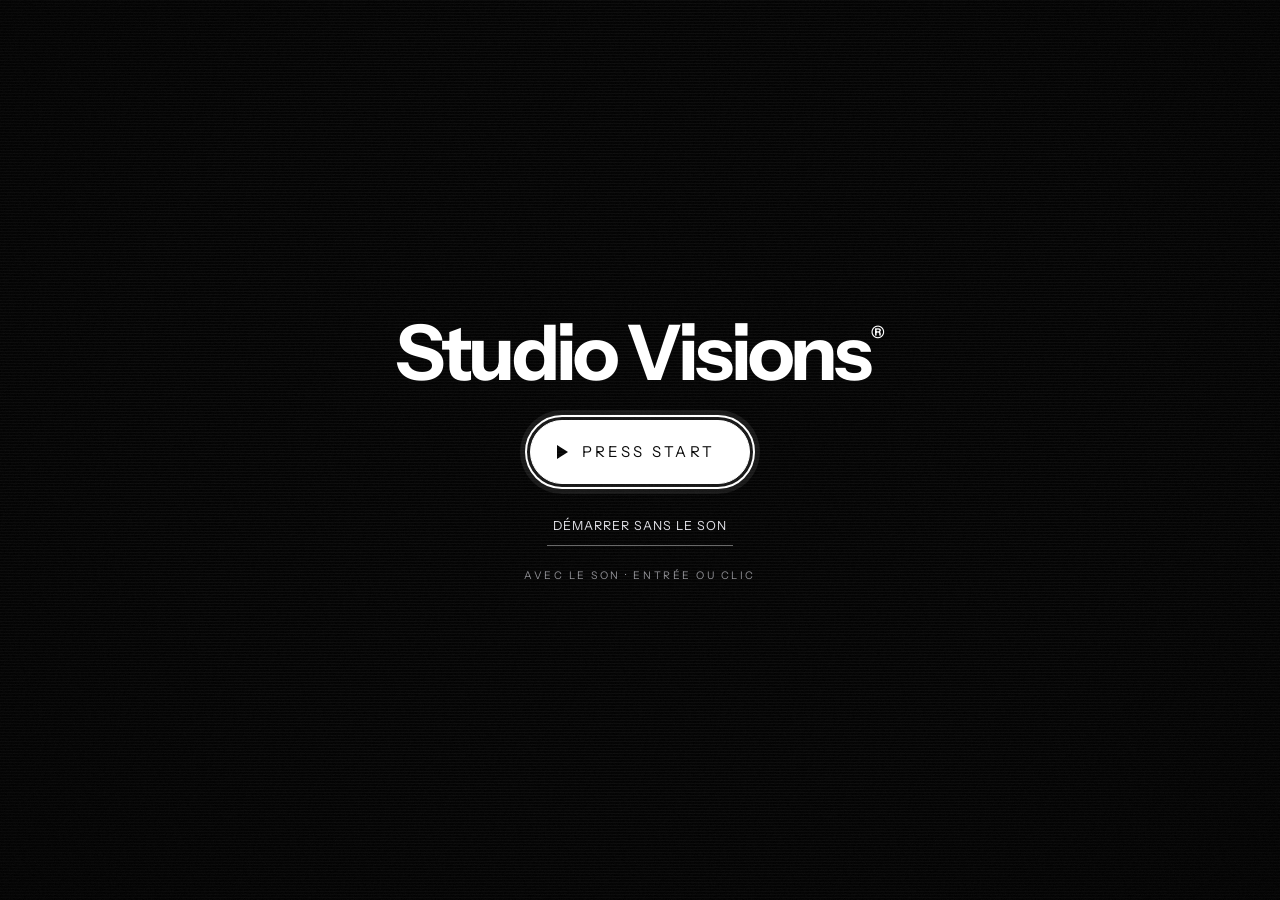
<file: index.html>
<!doctype html>
<html lang="fr-BE">
<head>
<meta charset="utf-8">
<meta name="viewport" content="width=device-width,initial-scale=1,viewport-fit=cover">
<title>Poste de pilotage — Studio Visions</title>
<meta name="description" content="Studio Visions, agence de pub complète : print de luxe, sites, campagnes, pitchs, et l'IA pour aller plus vite. La Roche-en-Ardenne et Bruxelles.">
<meta name="robots" content="noindex">
<meta name="theme-color" content="#000000">
<meta name="mobile-web-app-capable" content="yes">
<meta name="apple-mobile-web-app-capable" content="yes">
<meta name="apple-mobile-web-app-status-bar-style" content="black-translucent">
<meta name="apple-mobile-web-app-title" content="Studio Visions">
<link rel="icon" href="data:image/svg+xml,%3Csvg xmlns='http://www.w3.org/2000/svg' viewBox='0 0 32 32'%3E%3Crect width='32' height='32' fill='%23000'/%3E%3Crect x='3.5' y='3.5' width='25' height='25' fill='none' stroke='%23eaf2ff'/%3E%3Ctext x='16' y='21' font-family='Helvetica,Arial' font-size='12' font-weight='700' fill='%23fff' text-anchor='middle'%3ESV%3C/text%3E%3C/svg%3E">
<link rel="stylesheet" href="css/v7.css?v=8.7.2">
<link rel="stylesheet" href="css/oracle.css?v=8.7.2">
<link rel="stylesheet" href="css/deck.css?v=8.7.2">
</head>
<body>
<canvas id="terrain" aria-hidden="true"></canvas>

<section id="boot" class="screen" aria-label="Démarrage" hidden>
  <div class="log" aria-hidden="true"></div>
  <div class="presents" aria-hidden="true"><p></p><span class="jp">夜警</span></div>
</section>
<section id="title" class="screen" aria-label="Écran titre" hidden></section>
<section id="oath" class="screen" aria-label="Le serment de la Nightwatch" hidden></section>
<div id="hq" class="screen" hidden></div>
<section id="oracle" class="screen" aria-label="L'Oracle" hidden></section>

<div id="dossier" role="dialog" aria-modal="true" aria-label="Dossier d'opération" hidden></div>
<div id="tx" role="dialog" aria-label="Transmission entrante" hidden></div>
<div id="cmd" role="dialog" aria-label="Ligne de commande" hidden></div>
<button id="skip" class="skip" type="button" hidden>PASSER [ÉCHAP]</button>
<!-- un seul bouton pour le son et la voix, visible sur tous les écrans -->
<button id="snd" class="sndpill" type="button" data-on="1" hidden><i class="ic" aria-hidden="true"></i><span class="eq" aria-hidden="true"><b></b><b></b><b></b></span><span class="lb"></span></button>
<!-- les quatre visions du poste : claire, nuit, thermique, rouge -->
<div id="vis" class="vis" role="radiogroup" aria-label="Vision" hidden></div>
<!-- vision thermique : les photos passent du froid (indigo) au chaud (jaune) selon leur lumière -->
<svg width="0" height="0" style="position:absolute" aria-hidden="true" focusable="false"><filter id="thermal" color-interpolation-filters="sRGB">
  <feColorMatrix type="matrix" values=".2126 .7152 .0722 0 0  .2126 .7152 .0722 0 0  .2126 .7152 .0722 0 0  0 0 0 1 0"/>
  <feComponentTransfer>
    <feFuncR type="table" tableValues="0.02 0.25 0.75 1 1 1"/>
    <feFuncG type="table" tableValues="0.01 0.02 0.08 0.45 0.85 1"/>
    <feFuncB type="table" tableValues="0.12 0.55 0.45 0.05 0.15 0.9"/>
  </feComponentTransfer></filter></svg>
<style>body.vis-thermal img,body.vis-thermal video{filter:url(#thermal)!important}</style>
<div id="curtain" aria-hidden="true"><i></i><i></i><i></i><i></i><i></i><span class="msg"></span></div>
<div id="flash" class="flash" aria-hidden="true"></div>
<div id="toast" role="status"></div>
<div class="crt" aria-hidden="true"></div>
<div class="grain" aria-hidden="true"></div>
<div class="nvfx" aria-hidden="true"></div>

<noscript>
  <div style="position:fixed;inset:0;z-index:100;background:#000;color:#fff;display:flex;align-items:center;justify-content:center;text-align:center;padding:24px;font-family:system-ui,sans-serif">
    <p>Studio Visions — le studio IA de Night Watch Forces.<br>Active JavaScript pour entrer au poste de pilotage, ou écris à <a href="mailto:sam@studiovisions.io" style="color:#fff">sam@studiovisions.io</a>.</p>
  </div>
</noscript>
<script src="js/content.js?v=8.7.2"></script>
<script src="js/fx.js?v=8.7.2"></script>
<script src="js/adn.js?v=8.7.2"></script>
<script src="js/voice.js?v=8.7.2"></script>
<script src="js/catalogue.js?v=8.7.2"></script>
<script src="js/oracle.js?v=8.7.2"></script>
<script src="js/app.js?v=8.7.2"></script>
</body>
</html>
</file>
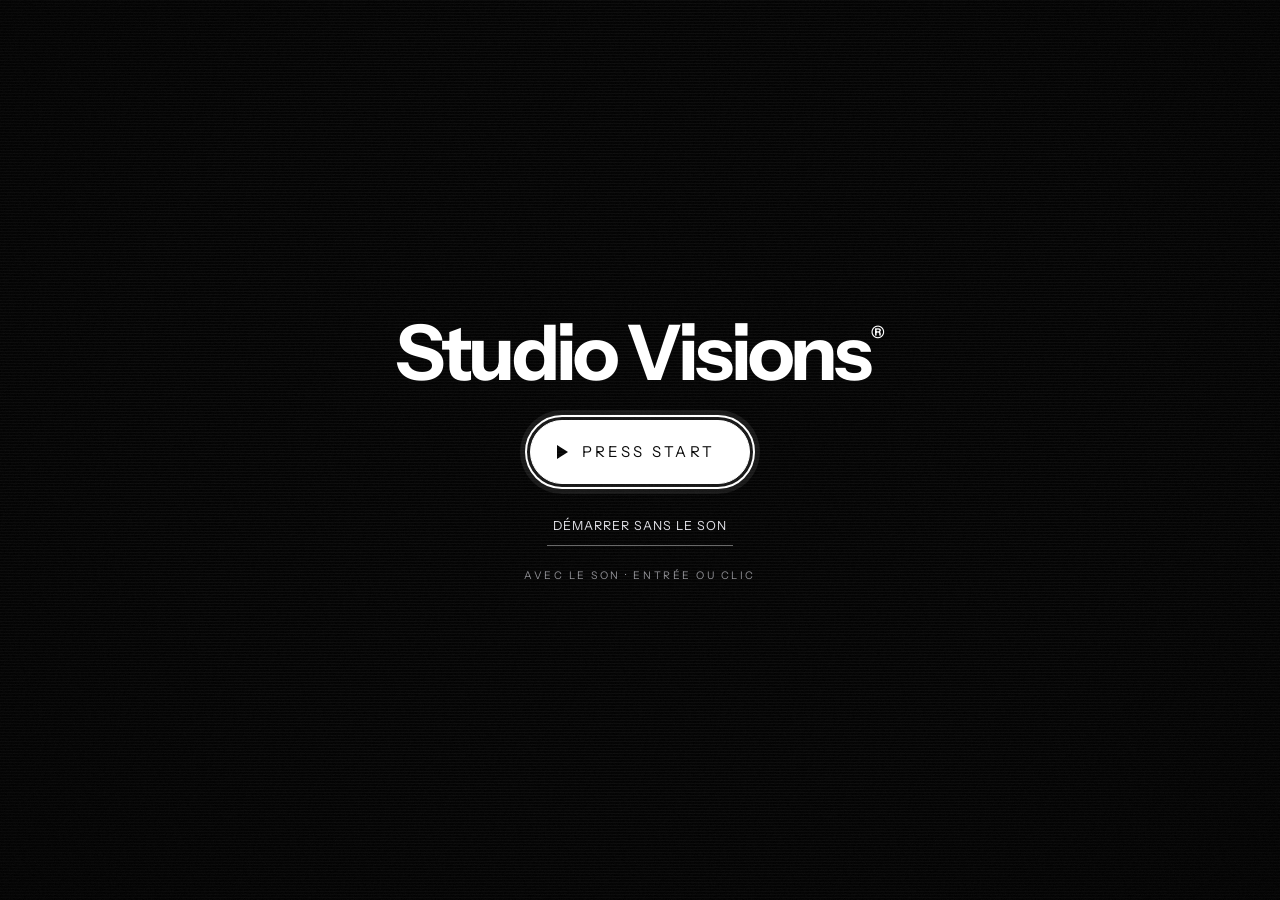
<file: delta/index.html>
<!doctype html>
<html lang="fr-BE">
<head>
<meta charset="utf-8">
<meta name="viewport" content="width=device-width,initial-scale=1,viewport-fit=cover">
<title>Cockpit Delta — Studio Visions</title>
<meta name="description" content="Studio Visions, agence de pub complète : print de luxe, sites, campagnes, pitchs, et l'IA pour aller plus vite. La Roche-en-Ardenne et Bruxelles.">
<meta name="robots" content="noindex">
<meta name="theme-color" content="#000000">
<meta name="mobile-web-app-capable" content="yes">
<meta name="apple-mobile-web-app-capable" content="yes">
<meta name="apple-mobile-web-app-status-bar-style" content="black-translucent">
<meta name="apple-mobile-web-app-title" content="Studio Visions">
<link rel="icon" href="data:image/svg+xml,%3Csvg xmlns='http://www.w3.org/2000/svg' viewBox='0 0 32 32'%3E%3Crect width='32' height='32' fill='%23000'/%3E%3Crect x='3.5' y='3.5' width='25' height='25' fill='none' stroke='%23eaf2ff'/%3E%3Ctext x='16' y='21' font-family='Helvetica,Arial' font-size='12' font-weight='700' fill='%23fff' text-anchor='middle'%3ESV%3C/text%3E%3C/svg%3E">
<link rel="stylesheet" href="css/v7.css?v=d0.2.2">
<link rel="stylesheet" href="css/oracle.css?v=d0.2.2">
<link rel="stylesheet" href="css/deck.css?v=d0.2.2">
<link rel="stylesheet" href="css/delta.css?v=d0.2.2">
</head>
<body>
<canvas id="terrain" aria-hidden="true"></canvas>

<section id="boot" class="screen" aria-label="Démarrage" hidden>
  <div class="log" aria-hidden="true"></div>
  <div class="presents" aria-hidden="true"><p></p><span class="jp">夜警</span></div>
</section>
<section id="title" class="screen" aria-label="Écran titre" hidden></section>
<section id="oath" class="screen" aria-label="Le serment de la Nightwatch" hidden></section>
<div id="hq" class="screen" hidden></div>
<section id="oracle" class="screen" aria-label="L'Oracle" hidden></section>

<div id="dossier" role="dialog" aria-modal="true" aria-label="Dossier d'opération" hidden></div>
<div id="tx" role="dialog" aria-label="Transmission entrante" hidden></div>
<div id="cmd" role="dialog" aria-label="Ligne de commande" hidden></div>
<button id="skip" class="skip" type="button" hidden>PASSER [ÉCHAP]</button>
<!-- un seul bouton pour le son et la voix, visible sur tous les écrans -->
<button id="snd" class="sndpill" type="button" data-on="1" hidden><i class="ic" aria-hidden="true"></i><span class="eq" aria-hidden="true"><b></b><b></b><b></b></span><span class="lb"></span></button>
<!-- les quatre visions du poste : claire, nuit, thermique, rouge -->
<div id="vis" class="vis" role="radiogroup" aria-label="Vision" hidden></div>
<!-- vision thermique : les photos passent du froid (indigo) au chaud (jaune) selon leur lumière -->
<svg width="0" height="0" style="position:absolute" aria-hidden="true" focusable="false"><filter id="thermal" color-interpolation-filters="sRGB">
  <feColorMatrix type="matrix" values=".2126 .7152 .0722 0 0  .2126 .7152 .0722 0 0  .2126 .7152 .0722 0 0  0 0 0 1 0"/>
  <feComponentTransfer>
    <feFuncR type="table" tableValues="0.02 0.25 0.75 1 1 1"/>
    <feFuncG type="table" tableValues="0.01 0.02 0.08 0.45 0.85 1"/>
    <feFuncB type="table" tableValues="0.12 0.55 0.45 0.05 0.15 0.9"/>
  </feComponentTransfer></filter></svg>
<style>body.vis-thermal img,body.vis-thermal video{filter:url(#thermal)!important}</style>
<div id="curtain" aria-hidden="true"><i></i><i></i><i></i><i></i><i></i><span class="msg"></span></div>
<div id="flash" class="flash" aria-hidden="true"></div>
<div id="toast" role="status"></div>
<div class="crt" aria-hidden="true"></div>
<div class="grain" aria-hidden="true"></div>
<div class="nvfx" aria-hidden="true"></div>

<noscript>
  <div style="position:fixed;inset:0;z-index:100;background:#000;color:#fff;display:flex;align-items:center;justify-content:center;text-align:center;padding:24px;font-family:system-ui,sans-serif">
    <p>Studio Visions — le studio IA de Night Watch Forces.<br>Active JavaScript pour entrer au poste de pilotage, ou écris à <a href="mailto:sam@studiovisions.io" style="color:#fff">sam@studiovisions.io</a>.</p>
  </div>
</noscript>
<script src="js/content.js?v=d0.2.2"></script>
<script src="js/delta.js?v=d0.2.2"></script>
<script src="js/fx.js?v=d0.2.2"></script>
<script src="js/adn.js?v=d0.2.2"></script>
<script src="js/voice.js?v=d0.2.2"></script>
<script src="js/catalogue.js?v=d0.2.2"></script>
<script src="js/oracle.js?v=d0.2.2"></script>
<script src="js/app.js?v=d0.2.2"></script>
</body>
</html>
</file>
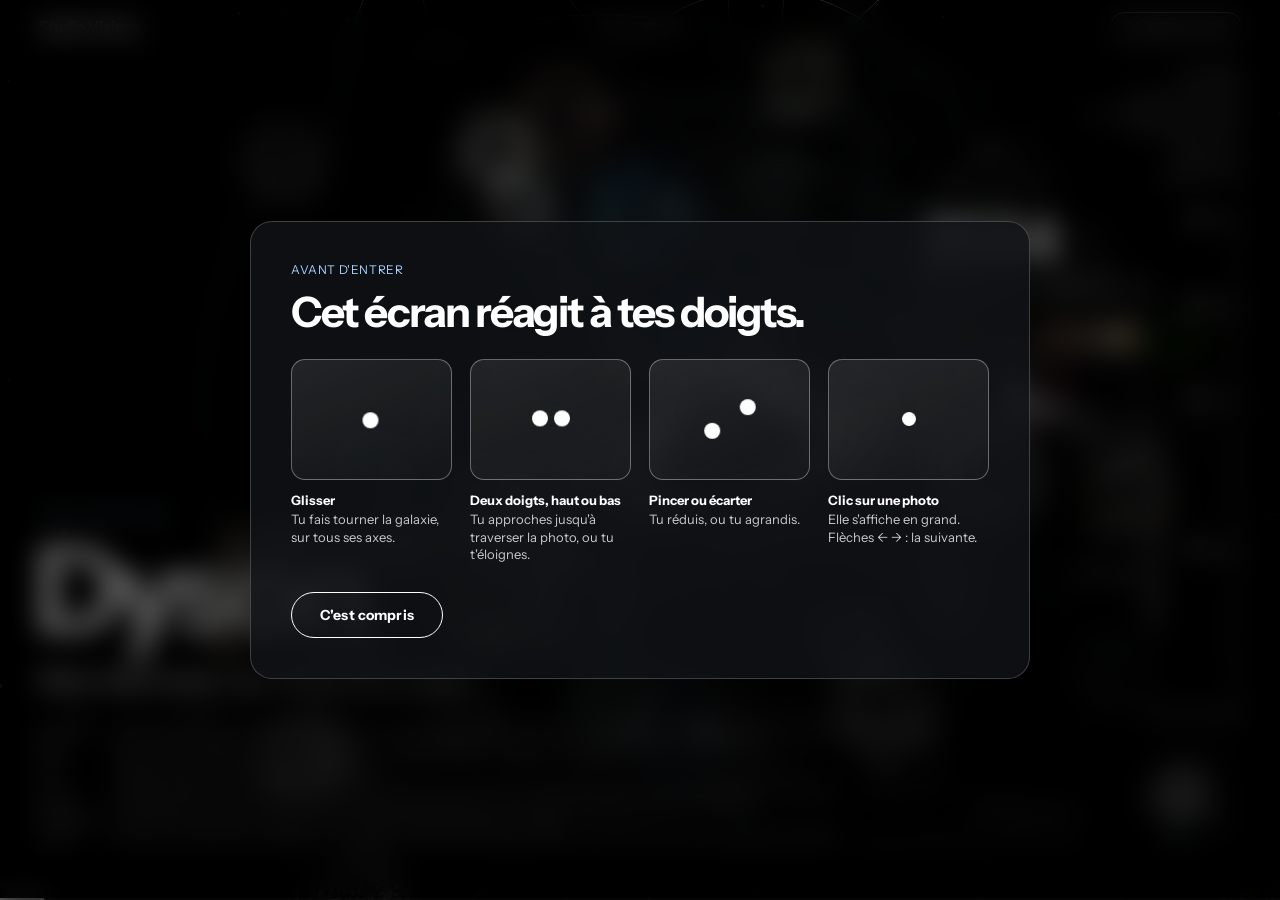
<file: dyson-v7/index.html>
<!doctype html>
<html lang="fr">
<head>
<meta charset="utf-8">
<title>Dyson v7 · Studio Visions</title>
<meta property="og:type" content="website">
<meta property="og:url" content="https://cockpit.studiovisions.io/dyson-v7/">
<meta property="og:title" content="Dyson · Studio Visions">
<meta name="description" content="Ma mémoire, sur tous ses axes. Une galaxie de souvenirs à explorer, à la souris ou aux doigts.">
<meta property="og:description" content="Ma mémoire, sur tous ses axes. Une galaxie de souvenirs à explorer, à la souris ou aux doigts.">
<meta property="og:image" content="https://cockpit.studiovisions.io/dyson-v7/apercu.jpg">
<meta property="og:image:width" content="1200">
<meta property="og:image:height" content="630">
<meta name="twitter:card" content="summary_large_image">
<script>
/* =====================================================================
   LAB V7 : DYSON  (née de Singularité, qui reste telle quelle dans lab-v4-singularite.html ; Dyson v6 reste dans lab-v6-dyson.html)
   Chaque souvenir a sa propre orbite, sur son propre axe : les plus anciens s'éloignent puis reviennent frôler le noyau, les récents gravitent plus près.
   Glisse pour faire tourner toute la galaxie sur tous ses axes ; glisse sur la frise des années pour plonger jusqu'au souvenir.
   Tes visuels sont faits de particules et tournent autour d'un trou noir.
   Une partie de leurs particules part vers lui en spirale, puis revient
   reformer l'image. La souris est une seconde gravité : elle tire le
   visuel qu'elle approche, le reforme et le rend plus net.
   Clic maintenu : la mémoire se trouble.
   Rendu en 3D sur la carte graphique (Three.js) ; GSAP pilote la boucle
   et la souris. Sans souris, la boucle est parfaite.
   Design : celui de la version mère (cockpit.studiovisions.io).
   Tout se règle ici. Recharge la page après une modification.
   ===================================================================== */
const CONFIG = {
  /* --- la boucle --- */
  loopDuration: 48,     // secondes pour une boucle complète (sans souris, la dernière image est identique à la première)

  /* --- les visuels en particules --- */
  density: 120,         // points sur le plus grand côté d'un visuel, sur ordinateur (plus grand : image plus fine, plus lourd)
  densityPhone: 70,     // la même chose sur téléphone
  maxPoints: 200000,    // plafond de particules pour l'ensemble des visuels, sur ordinateur
  maxPointsPhone: 46000,
  plateHeight: 2.0,     // taille du plus grand côté d'un visuel, en unités de scène (le trou noir a un rayon de 0.6)
  relief: 0.38,         // relief : les zones claires d'un visuel avancent vers toi
  orbRadius: 0.5,       // de loin, chaque photo est un objet : une sphère de points de ce rayon, à ses couleurs
  openAt: 5.3,          // elle s'ouvre et devient lisible quand elle passe à cette distance devant le trou noir (les orbites vont jusqu'à 7.4)
  focusDensity: 400,    // points sur le grand côté de la photo visée ou choisie : sa version fine, lisible
  thruMax: 12,          // agrandissement auquel on a fini de traverser la photo (à partir de 5, elle se défait et on entre dedans)
  showTime: 3.5,        // secondes pendant lesquelles une photo cliquée reste présentée devant toi, avant de repartir
  brightness: 0.75,     // luminosité des visuels (plus bas : les images claires gardent leurs détails)
  /* --- les orbites : une par souvenir, chacune sur son propre axe. Plus un souvenir est ancien, plus son orbite est lointaine et allongée --- */
  orbitNear: 2.9,       // demi-grand axe de l'orbite du souvenir le plus récent, en unités de scène
  orbitFar: 4.9,        // celui du plus ancien
  eccNear: 0.07,        // excentricité du plus récent (0 : cercle parfait)
  eccFar: 0.5,          // celle du plus ancien : il s'éloigne jusqu'à 7,4 puis revient frôler le noyau à 2,5
  tiltMin: 8,           // inclinaison la plus faible d'une orbite, en degrés
  tiltMax: 78,          // la plus forte : chaque souvenir tourne sur son propre axe
  sway: 1,              // toute la galaxie bascule lentement sur plusieurs axes (0 : à plat). La boucle reste parfaite
  swayPitch: 20,        // amplitude de la bascule avant-arrière, en degrés
  swayRoll: 14,         // et de la bascule de côté
  spin: 1,              // tours que fait toute la galaxie sur elle-même par boucle (entier ; négatif : sens inverse ; 0 : aucun)
  axes: true,           // dessine les orbites en filigrane, et une traînée lumineuse derrière chaque souvenir
  trail: 0.3,           // longueur de la traînée, en part de l'orbite
  tidal: 1,             // un souvenir qui frôle le noyau s'étire vers lui (0 : non)
  drift: 0.0009,        // la galaxie suit les moindres mouvements de la souris : sensibilité (0 : jamais)
  inertia: 1.5,         // amortissement de cet élan : plus grand, plus vite elle s'arrête
  tilt: true,           // sur téléphone : incliner l'appareil incline la galaxie
  tiltStrength: 0.55,   // et de combien
  swipe: true,          // une photo affichée : balaye ou flèches pour passer à la suivante

  /* --- les particules qui partent et reviennent --- */
  flow: 0.3,            // part des particules de chaque visuel qui voyagent, de 0 à 1
  flowCycles: 2,        // allers-retours pendant une boucle (entier)

  /* --- le trou noir --- */
  holeRadius: 0.6,      // rayon de la sphère noire
  discParticles: 38000, // particules du disque (ordinateur ; divisé par deux et demi sur téléphone)
  discInner: 0.95,      // bord intérieur du disque
  discOuter: 2.7,       // bord extérieur du disque
  comets: 26,           // nombre de comètes
  cometTail: 70,        // particules par comète
  stars: 5000,          // étoiles du fond

  /* --- la souris --- */
  reach: 2.0,           // rayon d'attraction de la souris, en unités de scène
  pull: 0.42,           // force avec laquelle un visuel est tiré vers la souris, de 0 à 1
  lift: 0.6,            // le visuel approché avance vers toi, en unités de scène
  grow: 0.2,            // et grossit (0.2 : 20 % plus grand)
  core: 0.3,            // rayon du petit trou noir sous la souris
  press: 2.2,           // masse de la souris quand tu cliques et maintiens (au repos : 1)
  parallax: 0.9,        // déplacement de la caméra avec la souris
  zoomMin: 0.5,         // au plus près : la photo visée est présentée, puis affichée en HD
  zoomMax: 22,          // au plus loin : tout le système n'est plus qu'un point au milieu d'un amas d'étoiles
  wheelUpApproaches: true, // deux doigts vers le haut : on approche (false : l'inverse)

  /* --- le rendu --- */
  offsetX: 0.07,        // décalage de la scène vers la droite, en part de la largeur d'écran (le titre est à gauche)
  bloom: "auto",        // halo lumineux : true, false, ou "auto" (coupé sur téléphone)
  bloomStrength: 0.4,   // force du halo
  look: "couleur",      // "couleur" : souvenirs en bulles de couleur, points plus gros, sans halo (le rendu de tes captures) ; "dense" : 200 000 points et halo
  intro: true,          // la scène s'allume progressivement
  guide: true,          // avant d'entrer, un écran explique les gestes
  idleAfter: 6,         // secondes sans geste avant que la scène vienne te chercher
  strikes: 3,           // au repos : comètes qui percutent un souvenir pendant une boucle (entier ; 0 : aucune)
  dyson: true,          // la frise des années : en glissant dessus, tu plonges dans l'essaim, jusqu'au souvenir choisi
  diveDepth: 4.6,       // une fois plongé : distance entre toi et le souvenir visé, en unités de scène (plus petit : plus près)
  ghost: true,          // au repos : un viseur fantôme montre le geste, il approche un souvenir qui s'ouvre
  music: "assets/_audio/boundary.mp3", // la musique de fond, lancée à l'entrée ("" : aucune)
  musicVolume: 0.55,    // son volume, de 0 à 1
  musicFade: 3.5,       // secondes pour monter doucement à l'entrée
  links: true,          // des filaments relient les souvenirs voisins, parcourus par des influx, comme des neurones
  hud: true,            // affiche le titre, les relevés et le viseur

  /* --- les images --- */
  images: ["2023/D9BCEE78-47FD-45C5-8E61-5A26067F60D1.jpg", "2023/F4AAA8E6-0A81-41C4-A9C7-4FFD1C53613B_1_105_c.jpg", "2023/F7A11FB3-8B94-4EA4-BC4F-7B61DD64D220_1_102_o.jpg", "2023/FB000687-F5D0-4671-8772-85AB05A54106.jpg", "2023/FDDF14CA-C565-4DD3-BC3D-39667AD9A958_1_102_o.jpg", "2023/PHOTO-2023-04-14-10-57-35.jpg", "2023/PHOTO-2023-09-15-14-53-16.jpg", "2023/Zoom_dans_loeil_en_mode_macro_vers_un_autre_univers_oeil_bleu_d807efa7-d0d2-4697-b799-bcbf3e90a52e_0.mp4", "2023/Zoom_dans_loeil_en_mode_macro_vers_un_autre_univers_oeil_bleu_d807efa7-d0d2-4697-b799-bcbf3e90a52e_0.poster.jpg", "2024/52138D31-9889-4516-803E-FB8AEFE15B46_1_102_o.jpg", "2024/Capture_decran_2026-10-24_a_11_51_01.jpg", "2024/PHOTO-2024-05-21-10-23-40_5.jpg", "2024/PHOTO-2024-05-21-10-23-40_8.jpg", "2024/PHOTO-2024-05-21-10-23-40.jpg", "2024/PHOTO-2024-05-22-14-09-05.jpg", "2024/PHOTO-2024-05-22-14-09-07_3.jpg", "2024/PHOTO-2024-11-19-23-55-47.jpg", "2024/Visage_statique_juste_tres_tres_leger_mouvement_de_msucle_du_329a9411-1362-44b7-a38b-72489a258f8a_3.mp4", "2024/Visage_statique_juste_tres_tres_leger_mouvement_de_msucle_du_329a9411-1362-44b7-a38b-72489a258f8a_3.poster.jpg", "2025/Billboard_Mockup_copy_copie.jpg", "2025/Black.jpg", "2025/Mockup_Window_Poster_2.jpg", "2025/PHOTO-2025-11-25-18-03-36.jpg", "2025/PHOTO-2025-12-12-14-40-57_6.jpg", "2025/PHOTO-2025-12-12-14-40-57_7.jpg", "2025/basic_mockup.jpg", "2025/cinematic_close-up_portrait_of_the_Hexapod_A.jpg", "2025/cinematic_medium_shot_of_the_Symbiote_Child.jpg", "2025/extreme_close-up_of_a_KID_noize_huma_4ef7bde.jpg", "2025/gdhdh-high_fidelity_v2-6x.jpg", "2025/hf_20260826_215154_c692048e-84af-4fac-9e83-6960cd9e2926_1.mp4", "2025/hf_20260826_215154_c692048e-84af-4fac-9e83-6960cd9e2926_1.poster.jpg", "2025/social_u7522689334_httpss_mj_run1eL9MlrT5K4_imagine_prompt_animation_d97b813e-59f0-4851-86db-da45ad641d85_0.mp4", "2025/social_u7522689334_httpss_mj_run1eL9MlrT5K4_imagine_prompt_animation_d97b813e-59f0-4851-86db-da45ad641d85_0.poster.jpg", "2025/u3618933917_abstract_black_and_white_close-u.jpg", "2025/velevet6.jpg", "2026/Act-Two_0210_1_Sam2_4K.mp4", "2026/Act-Two_0210_1_Sam2_4K.poster.jpg", "2026/Cinematic_teaser_filmed_in_the_Seedance_25_76676.mp4", "2026/Cinematic_teaser_filmed_in_the_Seedance_25_76676.poster.jpg", "2026/Final_1.jpg", "2026/Full_design_3.jpg", "2026/Full_design_4.jpg", "2026/Full_design_5.jpg", "2026/Full_design_copie_2.jpg", "2026/Gemini_Generated_Image_p7pew6p7pew6p7pe.jpg", "2026/Mockup_Window_Poster_2.jpg", "2026/PHOTO-2026-03-07-16-58-55.jpg", "2026/PHOTO-2026-03-07-17-20-12_2.jpg", "2026/STUDIO_VISIONS_cover_4K_v1.jpg", "2026/VISUEL_FINAL_copie.jpg", "2026/grok-image-9817a7c9-e646-4ef8-95a2-8ac8b3fa1.jpg", "2026/grok-video-019f9ea8-f137-7880-b942-265ca124f21c_4.mp4", "2026/grok-video-019f9ea8-f137-7880-b942-265ca124f21c_4.poster.jpg", "2026/grok-video-5c169bd4-414d-4b24-82bb-f5a74034a47b.mp4", "2026/grok-video-5c169bd4-414d-4b24-82bb-f5a74034a47b.poster.jpg", "2026/hf_20260723_114151_62781232-c693-48d7-924b-4.jpg", "2026/hf_20260814_200300_e58470bb-3dc7-46ca-bd3a-1ae9c669c105.mp4", "2026/hf_20260814_200300_e58470bb-3dc7-46ca-bd3a-1ae9c669c105.poster.jpg", "2026/hf_20260912_131340_5795579d-471f-4ef8-88f6-bf0c8488c779.mp4", "2026/hf_20260912_131340_5795579d-471f-4ef8-88f6-bf0c8488c779.poster.jpg"],  // vide : le dossier assets/ est lu tout seul, avec ses sous-dossiers.
                        // Un sous-dossier = un dossier de travail, nommé « AAAA Nom », par exemple « 2019 Raskin ».
                        // L'année se lit au début du nom du dossier (ou du fichier). Deux années ou plus : une orbite par année.
                        // Ouvert sans serveur (double-clic), le navigateur interdit de lire les images : aplats gris.
};
</script>
<meta name="viewport" content="width=device-width,initial-scale=1">
<meta name="robots" content="noindex">
<!-- Police de la version mère : Instrument Sans, SIL Open Font License (vérifiée) -->
<style>
@font-face{font-family:"Instrument Sans";src:url(fonts/InstrumentSans-Regular.ttf) format("truetype");font-weight:400;font-style:normal;font-display:swap}
@font-face{font-family:"Instrument Sans";src:url(fonts/InstrumentSans-Bold.ttf) format("truetype");font-weight:700;font-style:normal;font-display:swap}
</style>
<style>
/* Couleurs et typographie reprises de l'accueil du cockpit (v8/css/deck.css) */
:root{
  --bg:#000; --fg:#fff; --ink:#c9c9d0; --soft:#b9b9c2; --ion:#a9d4ff;
  --line:rgba(255,255,255,.16);
  --one:"Instrument Sans",sans-serif;
  --gut:clamp(18px,3vw,44px);
  color-scheme:dark;
}
*{box-sizing:border-box}
html,body{height:100%;margin:0;background:var(--bg);color:var(--fg);overflow:hidden}
body{font-family:var(--one);-webkit-font-smoothing:antialiased;touch-action:none}

#gl{position:fixed;inset:0;display:block;width:100%;height:100%}
.veil{position:fixed;inset:0;pointer-events:none;
  background:linear-gradient(to top,rgba(0,0,0,.78) 0%,rgba(0,0,0,.3) 30%,rgba(0,0,0,0) 54%),linear-gradient(to right,rgba(0,0,0,.5),rgba(0,0,0,0) 40%),linear-gradient(to left,rgba(0,0,0,.8),rgba(0,0,0,.5) 16%,rgba(0,0,0,0) 34%)}

/* le viseur : le même que sur l'accueil, il suit la souris */
.sight{position:fixed;left:0;top:0;z-index:4;width:0;height:0;pointer-events:none;opacity:0;will-change:transform,opacity}
.sight i{position:absolute;left:-75px;top:-75px;width:150px;height:150px;border:1px solid rgba(255,255,255,.34);border-radius:50%;will-change:transform}
#hd,#hv{position:fixed;left:0;top:0;z-index:2;display:block;max-width:none;transform-origin:0 0;opacity:0;pointer-events:none;will-change:transform,opacity;visibility:hidden}
#hud{position:fixed;inset:0;z-index:3;display:block;width:100%;height:100%;pointer-events:none}
/* le panneau d'analyse : l'année, le dossier, puis les couleurs et l'orbite du souvenir visé */
.an{position:fixed;z-index:4;right:calc(var(--gut) + 76px);top:212px;width:248px;margin:0;pointer-events:none;font-variant-numeric:tabular-nums}
.an-y{margin:0;font-weight:700;font-size:64px;line-height:.88;letter-spacing:-.055em;color:#fff;white-space:nowrap}
.an-n{margin:10px 0 2px;font-size:12.5px;letter-spacing:.05em;text-transform:uppercase;color:#fff;white-space:nowrap;overflow:hidden;text-overflow:ellipsis}
.an-f{margin:0 0 14px;font-size:10px;letter-spacing:.1em;text-transform:uppercase;color:var(--soft);white-space:nowrap;overflow:hidden;text-overflow:ellipsis}
.an-ui{pointer-events:auto}
.an-pal{display:flex;gap:1px;height:30px}
/* les couleurs sont des boutons : survolées, elles grandissent ; choisies, seuls leurs souvenirs restent allumés */
.an-pal button{appearance:none;position:relative;min-width:7px;height:100%;margin:0;padding:0;border:0;cursor:pointer;transform-origin:50% 100%;transition:transform .25s cubic-bezier(.22,1,.36,1),opacity .2s,box-shadow .2s}
.an-pal:hover button{opacity:.55}
.an-pal button:hover,.an-pal button:focus-visible,.an-pal button.on{opacity:1;transform:scale(1.6,1.9);z-index:2;box-shadow:0 0 0 1px #fff;outline:none}
.an-fl{margin:24px 0 0}
.an-fl[hidden]{display:none}
.an-chip{appearance:none;display:inline-flex;align-items:center;gap:8px;max-width:100%;padding:6px 11px 6px 7px;border:1px solid rgba(255,255,255,.7);border-radius:999px;background:rgba(0,0,0,.6);color:#fff;font:400 10px var(--one);letter-spacing:.06em;overflow:hidden;text-overflow:ellipsis;text-transform:uppercase;white-space:nowrap;cursor:pointer}
.an-chip i{flex:none;width:12px;height:12px;border-radius:50%;box-shadow:0 0 0 1px rgba(255,255,255,.5)}
.an-chip:hover,.an-chip:focus-visible{background:#fff;color:#000;outline:none}
.an-th{display:grid;grid-template-columns:repeat(6,1fr);gap:4px;margin-top:10px}
.an-th button{appearance:none;position:relative;aspect-ratio:1;margin:0;padding:0;overflow:hidden;border:1px solid rgba(255,255,255,.25);background:#111;cursor:pointer;transition:transform .25s cubic-bezier(.22,1,.36,1),border-color .2s}
.an-th button:hover,.an-th button:focus-visible{transform:scale(1.35);z-index:2;border-color:#fff;outline:none}
.an-th img{display:block;width:100%;height:100%;object-fit:cover}
/* la frise des années, à droite : comme une ligne du temps, elle grossit sous le doigt */
.rail{position:fixed;z-index:6;right:var(--gut);top:212px;bottom:236px;width:64px;margin:0;padding:0;display:flex;flex-direction:column;justify-content:space-between;pointer-events:auto}
.rail[hidden]{display:none}
.dys{position:fixed;z-index:6;left:50%;top:74px;transform:translateX(-50%);display:flex;align-items:center;gap:14px;max-width:calc(100vw - 32px);padding:5px 6px 5px 16px;border:1px solid rgba(255,255,255,.75);border-radius:999px;background:rgba(0,0,0,.6);color:#fff;font:400 11px var(--one);letter-spacing:.1em;text-transform:uppercase;white-space:nowrap}
.dys[hidden]{display:none}
.nav{position:fixed;z-index:6;left:50%;bottom:30px;transform:translateX(-50%);display:flex;align-items:center;gap:12px;max-width:calc(100vw - 24px);padding:5px;border:1px solid rgba(255,255,255,.55);border-radius:999px;background:rgba(0,0,0,.6);color:#fff;font:400 11px var(--one);letter-spacing:.1em;text-transform:uppercase;white-space:nowrap}
.nav[hidden]{display:none}
.nav button{appearance:none;flex:none;width:34px;height:34px;margin:0;padding:0 0 3px;border:0;border-radius:50%;background:#fff;color:#000;font:700 20px/1 var(--one);cursor:pointer}
.nav button:hover,.nav button:focus-visible{background:#a9d4ff;outline:none}
.nav span{overflow:hidden;text-overflow:ellipsis}
.nav small{color:var(--soft);font-size:10px;letter-spacing:.08em}
.nav .x{background:transparent;color:#fff;border:1px solid rgba(255,255,255,.55);font-size:18px}
.nav .x:hover,.nav .x:focus-visible{background:#fff;color:#000}
@media (max-width:560px){.nav small{display:none}}
.dys button{appearance:none;margin:0;padding:6px 14px;border:0;border-radius:999px;background:#fff;color:#000;font:inherit;letter-spacing:inherit;text-transform:inherit;cursor:pointer}
.dys button:hover,.dys button:focus-visible{background:#a9d4ff;outline:none}
.rail button{appearance:none;position:relative;display:block;flex:none;width:100%;height:9px;margin:0;padding:0;border:0;background:none;cursor:pointer}
.rail button:focus-visible{outline:none}
.rail i{position:absolute;right:0;top:50%;width:12px;height:1px;margin-top:-.5px;background:rgba(255,255,255,.5);transform-origin:100% 50%;transition:background .2s,opacity .2s;will-change:transform}
.rail .yr{height:14px}
.rail .yr i{width:22px;height:1.5px;background:#fff}
.rail .yr span{position:absolute;right:30px;top:50%;margin-top:-7px;line-height:14px;font-size:11px;font-weight:700;letter-spacing:.04em;color:#fff;transform-origin:100% 50%;will-change:transform}
.rail .off i{opacity:.22}
.rail .off span{opacity:.4}
.rail .sel i{background:#a9d4ff;opacity:1}
.sight .gh{position:absolute;left:-150px;top:92px;display:block;width:300px;text-align:center;font-size:10.5px;letter-spacing:.16em;text-transform:uppercase;color:#fff;opacity:0;white-space:nowrap}
.an-pal b{position:absolute;left:0;top:100%;margin-top:4px;font-weight:400;font-size:9.5px;letter-spacing:.06em;color:var(--soft)}
.an-g{display:grid;grid-template-columns:auto 1fr;gap:14px;align-items:end;height:38px;margin:28px 0 14px}
.an-hue,.an-lum{display:flex;align-items:flex-end;height:100%}
.an-hue{gap:2px}
.an-hue i{width:6px}
.an-lum{gap:1px}
.an-lum i{flex:1;background:rgba(255,255,255,.55)}
.an-dl{display:grid;grid-template-columns:auto 1fr;gap:4px 14px;margin:0;font-size:10.5px;letter-spacing:.1em;text-transform:uppercase}
.an-dl dt{color:var(--soft)}
.an-dl dd{margin:0;text-align:right;color:#fff;white-space:nowrap}
.sight p{position:absolute;left:96px;top:-62px;margin:0;padding-left:12px;border-left:1px solid rgba(255,255,255,.34);white-space:nowrap;font-size:10.5px;line-height:1.55;letter-spacing:.1em;text-transform:uppercase;color:var(--ink);font-variant-numeric:tabular-nums}
.sight p b{display:block;font-weight:400;font-size:12.5px;color:#fff}

/* ---------- le texte, posé comme sur l'accueil ---------- */
.ui{position:fixed;inset:0;z-index:5;display:grid;grid-template-rows:auto minmax(0,1fr);padding:0 var(--gut) 20px;pointer-events:none}
.ui[hidden]{display:none}
.top{position:relative;display:flex;align-items:center;justify-content:space-between;gap:16px;height:54px;border-bottom:1px solid var(--line);font-size:12px;letter-spacing:.05em;text-transform:uppercase;color:var(--ink)}
.top b{font-size:15px;font-weight:700;letter-spacing:0;text-transform:none;color:#fff}
.top .mid{position:absolute;left:50%;transform:translateX(-50%);color:var(--soft);white-space:nowrap}
.snd{appearance:none;pointer-events:auto;padding:7px 14px;border:1px solid rgba(255,255,255,.75);border-radius:999px;background:rgba(0,0,0,.55);color:#fff;font:400 11px var(--one);letter-spacing:.1em;text-transform:uppercase;cursor:pointer}
.snd:hover,.snd:focus-visible{background:#fff;color:#000;outline:none}
.snd[hidden]{display:none}
.form{position:absolute;right:var(--gut);top:70px;margin:0;display:flex;flex-direction:column;gap:3px;text-align:right;font-size:10.5px;letter-spacing:.1em;text-transform:uppercase;color:var(--ink);font-variant-numeric:tabular-nums}
.form b{margin-bottom:4px;font-weight:400;font-size:12.5px;color:#fff}
.form b::before{content:"";display:inline-block;width:6px;height:6px;margin-right:8px;border-radius:50%;background:currentColor;vertical-align:1px;animation:blink 1.4s steps(2,start) infinite}
@keyframes blink{to{opacity:0}}
.main{align-self:end;min-width:0;padding:24px 0 clamp(20px,4vh,44px)}
.k{margin:0 0 14px;font-size:12px;letter-spacing:.05em;text-transform:uppercase;color:var(--ion)}
.name{margin:0 0 0 -.04em;font-weight:700;font-size:clamp(40px,min(9.4vw,19vh),158px);line-height:.88;letter-spacing:-.055em;color:#fff;white-space:nowrap;mix-blend-mode:difference}
.line{margin:clamp(14px,2.2vh,24px) 0 clamp(14px,2.4vh,24px);font-size:clamp(20px,2.5vw,36px);line-height:1.1;letter-spacing:-.02em}
.gest{list-style:none;margin:0;padding:0;display:grid;gap:3px;font-size:10px;letter-spacing:.1em;text-transform:uppercase;color:var(--soft)}
.gest b{display:inline-block;min-width:74px;font-weight:400;letter-spacing:.22em;color:#fff}
.bar{position:fixed;left:0;right:0;bottom:0;z-index:6;height:2px;background:rgba(255,255,255,.1)}
.bar i{display:block;height:100%;background:#fff;transform:scaleX(0);transform-origin:0 50%;will-change:transform}
/* avant d'entrer : une fiche qui montre les gestes, comme les réglages du pavé tactile */
.guide{position:fixed;inset:0;z-index:20;display:grid;place-items:center;padding:20px;background:rgba(0,0,0,.6);backdrop-filter:blur(14px);-webkit-backdrop-filter:blur(14px)}
.guide[hidden]{display:none}
.g-card{width:min(780px,100%);padding:clamp(22px,3.4vw,40px);border:1px solid rgba(255,255,255,.2);border-radius:22px;background:rgba(16,18,22,.84);box-shadow:0 40px 120px rgba(0,0,0,.6)}
.g-card h2{margin:0 0 26px;font-weight:700;font-size:clamp(26px,3.3vw,42px);line-height:1;letter-spacing:-.045em}
.g-row{list-style:none;margin:0 0 28px;padding:0;display:grid;grid-template-columns:repeat(4,minmax(0,1fr));gap:18px}
.g-row li{display:grid;gap:12px;align-content:start;font-size:13px;line-height:1.35;color:var(--ink)}
.g-row b{display:block;margin-bottom:2px;font-weight:700;color:#fff}
.pad{position:relative;aspect-ratio:4/3;border:1px solid rgba(255,255,255,.34);border-radius:14px;background:linear-gradient(160deg,rgba(255,255,255,.09),rgba(255,255,255,.02));overflow:hidden}
.pad i{position:absolute;left:50%;top:50%;width:16px;height:16px;margin:-8px 0 0 -8px;border-radius:50%;background:#fff;will-change:transform,opacity}
.g-ok{appearance:none;border:1.5px solid #fff;border-radius:999px;background:#fff;color:#000;padding:13px 28px;font:700 14px var(--one);letter-spacing:.01em;cursor:pointer}
.g-ok:hover,.g-ok:focus-visible{background:transparent;color:#fff;outline:none}
@media (max-width:700px){.g-row{grid-template-columns:repeat(2,minmax(0,1fr))}}
.fail{position:fixed;left:50%;top:50%;z-index:9;max-width:34ch;margin:0;transform:translate(-50%,-50%);text-align:center;font-size:15px;line-height:1.4;color:var(--ink)}
.fail[hidden]{display:none}

@media (max-width:860px){
  .top .mid{display:none}
  .form{top:62px;font-size:9.5px}
  .form span:nth-child(n+5){display:none}
  .main{padding:18px 0 14px}
  .k{margin-bottom:10px;font-size:11px}
  .line{margin:10px 0 14px;font-size:19px}
  .gest{font-size:9.5px}
  .gest b{min-width:72px}
  .sight i{left:-55px;top:-55px;width:110px;height:110px}
  .an{left:var(--gut);right:auto;top:66px;width:176px}
  .an-y{font-size:34px}
  .an-g,.an-dl{display:none}
  .sight p{left:70px;top:-48px;font-size:9.5px}
  .rail{display:none}
  .an{left:var(--gut);right:auto}
  .sight .gh{top:70px}
}
@media (prefers-reduced-motion:reduce){.form b::before{animation:none}}
</style>
</head>
<body>

<canvas id="gl" aria-hidden="true"></canvas>
<div class="veil" aria-hidden="true"></div>
<img id="hd" alt="" aria-hidden="true">
<video id="hv" muted loop playsinline preload="none" aria-hidden="true"></video>
<canvas id="hud" aria-hidden="true"></canvas>
<div class="sight" id="sight" aria-hidden="true"><i></i><span class="gh" id="gh"></span></div>
<aside class="an" id="an" aria-hidden="true">
  <p class="an-y" id="anY"></p>
  <p class="an-n" id="anN"></p>
  <p class="an-f" id="anF"></p>
  <div class="an-ui hit" id="anUi">
    <div class="an-pal" id="anPal"></div>
    <div class="an-fl" id="anFl" hidden></div>
  </div>
  <div class="an-g"><div class="an-hue" id="anHue"></div><div class="an-lum" id="anLum"></div></div>
  <dl class="an-dl" id="anDl"></dl>
</aside>
<nav class="rail hit" id="rail" aria-label="Années" hidden></nav>
<div class="dys hit" id="dys" hidden><span id="dysT"></span><button type="button" id="dysX">Sortir</button></div>
<div class="nav hit" id="nav" hidden><button type="button" id="navP" aria-label="Photo précédente">‹</button><span id="navT"></span><small id="navH"></small><button type="button" id="navN" aria-label="Photo suivante">›</button><button type="button" id="navX" class="x" aria-label="Fermer la photo">×</button></div>

<div class="ui" id="ui">
  <header class="top">
    <b>Studio Visions</b>
    <span class="mid">(SV® Lab v7)</span>
    <button class="snd" id="snd" type="button" hidden>Couper le son</button>
  </header>
  <p class="form" aria-live="off">
    <b>Dyson</b>
    <span id="rPts">0 particules</span>
    <span id="rImg">0 souvenirs</span>
    <span id="rMass">Perturbation 0 %</span>
    <span id="rProg">Boucle 0 %</span>
    <span id="rLoop">Durée 48 s</span>
    <span id="rFps">Images / s 60</span>
  </p>
  <div class="main">
    <p class="k">Lab v7 · effet isolé</p>
    <h1 class="name">Dyson</h1>
    <p class="line">Ma mémoire, sur tous ses axes.</p>
    <ul class="gest" id="gest"></ul>
  </div>
</div>

<div class="bar" id="bar" aria-hidden="true"><i id="prog"></i></div>
<div class="guide" id="guide" hidden>
  <div class="g-card" role="dialog" aria-modal="true" aria-labelledby="gT">
    <p class="k">Avant d'entrer</p>
    <h2 id="gT">Cet écran réagit à tes doigts.</h2>
    <ul class="g-row" id="gRow"></ul>
    <button class="g-ok" id="gOk" type="button">C'est compris</button>
  </div>
</div>
<p class="fail" id="local" hidden>Ouvert directement, le navigateur bloque tes photos : tout reste gris.<br>Double-clique plutôt sur <b>METTRE À JOUR.command</b>, dans le dossier SINGULARITE du bureau.</p>
<p class="fail" id="fail" hidden>La scène 3D n'a pas pu démarrer. Elle a besoin d'une connexion (Three.js) et d'un navigateur avec WebGL.</p>

<!-- GSAP 3.15.1, licence gratuite de GreenSock (gsap.com/standard-license) ; Three.js 0.187.0, licence MIT -->
<script src="./lib/gsap@3.15.1/dist/gsap.min.js"></script>
<script type="importmap">
{ "imports": {
  "three": "./lib/three@0.187.0/build/three.module.min.js",
  "three/addons/": "./lib/three@0.187.0/examples/jsm/"
} }
</script>
<script>setTimeout(function () { if (!window.LAB) document.getElementById("fail").hidden = false; }, 25000);</script>
<script type="module">
import * as THREE from "three";
import { EffectComposer } from "three/addons/postprocessing/EffectComposer.js";
import { RenderPass } from "three/addons/postprocessing/RenderPass.js";
import { UnrealBloomPass } from "three/addons/postprocessing/UnrealBloomPass.js";
import { OutputPass } from "three/addons/postprocessing/OutputPass.js";

const C = CONFIG;
const $ = (s) => document.querySelector(s);
const TAU = Math.PI * 2, RAD = Math.PI / 180;
const clamp = gsap.utils.clamp;
const two = (n) => String(n).padStart(2, "0");
const fr = (n, d) => (d === undefined ? String(n) : n.toFixed(d)).replace(".", ",");
const touchUI = matchMedia("(pointer:coarse)").matches && !matchMedia("(any-pointer:fine)").matches;   // tactile seul, sans souris ni pavé
const phone = matchMedia("(max-width:860px)").matches || (touchUI && Math.min(screen.width, screen.height) < 900);   // petit écran : scène allégée
const LOOK = new URLSearchParams(location.search).get("look") || C.look;     // ?look=dense ou ?look=couleur : pour comparer les deux rendus
const lite = phone || LOOK === "couleur";                                   // rendu « couleur » : moins de points, plus gros, sans halo, comme sur téléphone
const DENS0 = lite ? C.densityPhone : C.density, DENS = DENS0;
const UNIT = C.plateHeight / DENS;                               // écart entre deux points d'un visuel
const CYC = Math.max(1, Math.round(C.flowCycles));

/* tirage au sort toujours identique : la scène est la même à chaque chargement */
function rnd(seed) { return () => { seed = (seed + 0x6D2B79F5) | 0; let t = Math.imul(seed ^ (seed >>> 15), 1 | seed); t = (t + Math.imul(t ^ (t >>> 7), 61 | t)) ^ t; return ((t ^ (t >>> 14)) >>> 0) / 4294967296; }; }
const R = rnd(97);

/* ---------- images : assets/ et ses sous-dossiers « AAAA Nom du dossier » ---------- */
const load = (src) => new Promise((res) => { const im = new Image(); im.onload = () => res(im); im.onerror = () => res(null); im.src = src; });
const isImg = /\.(jpe?g|png|webp|avif)$/i, isVid = /\.(mp4|webm)$/i, isPoster = /\.poster\.jpe?g$/i;
const posterOf = (v) => v.replace(/\.[^.]+$/, ".poster.jpg");       // une vidéo « x.mp4 » vient avec son aperçu « x.poster.jpg » : c'est lui qui devient les particules
async function list(dir) {                                         // la liste d'un dossier, telle que le serveur la donne
  try {
    const r = await fetch(dir, { cache: "no-store" });
    if (!r.ok) return [];
    const doc = new DOMParser().parseFromString(await r.text(), "text/html");
    return Array.from(doc.querySelectorAll("a[href]"), (a) => decodeURIComponent(a.getAttribute("href"))).filter((h) => h[0] !== "." && h[0] !== "_" && h[0] !== "/" && h[0] !== "?" && h.indexOf("..") < 0);   // « _dossier » : mis de côté
  } catch (e) { return []; }
}
function meta(folder, file) {                                      // l'année se lit au début du nom du dossier, sinon au début du nom du fichier
  const base = file.replace(/\.[^.]+$/, ""), rx = /^((?:19|20)\d\d)[\s_.\-]*(.*)$/, mf = rx.exec(folder || ""), mb = rx.exec(base);
  const name = ((folder ? (mf ? mf[2] : folder) : "") || (mb ? mb[2] : base) || base).replace(/[_\-]+/g, " ").trim() || base;
  return { year: mf ? +mf[1] : mb ? +mb[1] : null, name, file };
}
async function findImages() {
  const dir = "assets/", out = [];
  if (C.images && C.images.length) C.images.forEach((n) => { if (isPoster.test(n)) return; const v = isVid.test(n); out.push({ path: v ? posterOf(n) : n, ...(v ? { video: n } : {}), ...meta(n.indexOf("/") > 0 ? n.split("/")[0] : "", n.split("/").pop()) }); });
  else if (location.protocol.indexOf("http") === 0) {
    const top = await list(dir), loose = [];
    for (const h of top) {
      if (h.endsWith("/")) {
        const f = h.slice(0, -1), inside = await list(dir + encodeURIComponent(f) + "/");
        let note = "";                                               // infos.txt dans le dossier : sa première ligne s'affiche sous le nom
        if (inside.indexOf("infos.txt") >= 0) { try { note = ((await (await fetch(dir + encodeURIComponent(f) + "/infos.txt", { cache: "no-store" })).text()).split(/\r?\n/).map((x) => x.trim()).filter(Boolean)[0] || "").slice(0, 90); } catch (e) { note = ""; } }
        inside.filter((x) => (isImg.test(x) && !isPoster.test(x)) || (isVid.test(x) && inside.indexOf(posterOf(x)) >= 0)).sort().forEach((x) => { const v = isVid.test(x); out.push({ path: f + "/" + (v ? posterOf(x) : x), ...(v ? { video: f + "/" + x } : {}), note, ...meta(f, x) }); });
      }
      else if (isImg.test(h) && !isPoster.test(h)) loose.push({ path: h, ...meta("", h) });
    }
    if (!out.length) out.push(...loose);                           // des sous-dossiers existent : les images posées à côté sont ignorées
  }
  const ims = await Promise.all(out.map((o) => load(dir + o.path.split("/").map(encodeURIComponent).join("/"))));
  return out.map((o, i) => ({ ...o, im: ims[i] })).filter((o) => o.im).sort((a, b) => (a.year || 9999) - (b.year || 9999) || a.name.localeCompare(b.name));
}

/* un visuel devient une grille de points : position, couleur, et luminosité pour le relief */
function sample(img, dens) {
  const DENS = dens || DENS0;
  const cv = document.createElement("canvas"), cx = cv.getContext("2d", { willReadFrequently: true });
  let w, h;
  if (img) {
    const ar = img.naturalWidth / img.naturalHeight;
    if (ar >= 1) { w = DENS; h = Math.max(2, Math.round(DENS / ar)); } else { h = DENS; w = Math.max(2, Math.round(DENS * ar)); }
    cv.width = w; cv.height = h; cx.drawImage(img, 0, 0, w, h);
  } else {                                                         // aplat de secours : un gris froid, sans numéro
    h = DENS; w = Math.round(DENS * .8); cv.width = w; cv.height = h;
    const g = cx.createLinearGradient(0, 0, w, h); g.addColorStop(0, "#3a4656"); g.addColorStop(1, "#141a22");
    cx.fillStyle = g; cx.fillRect(0, 0, w, h);
  }
  return { d: cx.getImageData(0, 0, w, h).data, w, h };
}

/* ---------- analyse des couleurs : le vocabulaire de l'outil Ghostview (teinte, lumière, température, ambiance), en plus simple ---------- */
const FAM = ["rouge", "orange", "jaune", "vert", "cyan", "bleu", "violet", "rose"], FAMH = [0, 28, 52, 120, 180, 220, 275, 325];
const fam = (h) => (h < 15 || h >= 345 ? 0 : h < 42 ? 1 : h < 70 ? 2 : h < 165 ? 3 : h < 200 ? 4 : h < 255 ? 5 : h < 300 ? 6 : 7);
function analyse(s) {
  const d = s.d, n = s.w * s.h, hue = new Float32Array(8), hist = new Float32Array(16), bins = new Map();
  let sL = 0, sC = 0;
  for (let i = 0; i < d.length; i += 4) {
    const r = d[i] / 255, g = d[i + 1] / 255, b = d[i + 2] / 255, mx = Math.max(r, g, b), mn = Math.min(r, g, b), c = mx - mn, l = .2126 * r + .7152 * g + .0722 * b;
    let h = 0;
    if (c > .0001) { h = mx === r ? ((g - b) / c) % 6 : mx === g ? (b - r) / c + 2 : (r - g) / c + 4; h = (h * 60 + 360) % 360; }
    sL += l; sC += c;
    hist[Math.min(15, Math.floor(l * 16))]++;
    if (c > .12 && mx > .15) hue[fam(h)] += c;
    /* palette : chaque pixel va dans une case (teinte et clarté) ; les cinq cases les plus pleines font la palette */
    const key = c < .1 ? 100 + Math.min(3, Math.floor(l * 4)) : fam(h) * 4 + Math.min(3, Math.floor(mx * 4));
    let q = bins.get(key);
    if (!q) { q = [0, 0, 0, 0]; bins.set(key, q); }
    q[0]++; q[1] += r; q[2] += g; q[3] += b;
  }
  const pal = Array.from(bins.values()).sort((a, b) => b[0] - a[0]).slice(0, 5).map((q) => ({ share: q[0] / n, rgb: [q[1] / q[0], q[2] / q[0], q[3] / q[0]] }));
  const tot = Math.max(1e-9, hue.reduce((a, v) => a + v, 0)), part = Array.from(hue, (v) => v / tot);
  const L = sL / n, Cm = sC / n, warm = part[0] + part[1] + part[2] + .5 * part[7], cold = part[4] + part[5] + .5 * part[6] + .3 * part[3];
  const neutral = Cm < .06 || tot < n * .004, dom = part.indexOf(Math.max(...part)), hm = Math.max(...hist);
  return {
    pal, part: neutral ? part.map(() => 0) : part, L, C: Cm, hist: Array.from(hist, (v) => v / hm),
    tint: neutral ? "neutre" : FAM[dom],
    lum: L < .3 ? "sombre" : L > .62 ? "claire" : "moyenne",
    temp: neutral ? "neutre" : warm > cold * 1.3 ? "chaude" : cold > warm * 1.3 ? "froide" : "neutre",
    amb: neutral ? "Noir et blanc" : L < .3 ? (warm >= cold ? "Sombre chaud" : "Sombre froid") : L > .62 && Cm < .12 ? "Lumineux épuré" : dom < 3 ? "Chaud rouge or" : dom === 3 ? "Vert nature" : dom < 6 ? "Froid bleu cyan" : "Rose violet"
  };
}

const pos = [], col = [], seed = [], orb = [], orb2 = [], kind = [], pidx = [];
let pushIdx = -1;                                                  // le souvenir auquel appartiennent les points qu'on ajoute
const push = (k, x, y, z, r, g, b, s0, s1, s2, s3, o0, o1, o2, o3, o4, o5, o6) => { pos.push(x, y, z); col.push(r, g, b); seed.push(s0, s1, s2, s3); orb.push(o0, o1, o2, o3); orb2.push(o4 || 0, o5 || 0, o6 || 0, 0); kind.push(k); pidx.push(pushIdx); };
const plates = [];

function buildPlates(list) {
  const items = list.length ? list : Array.from({ length: 9 }, () => ({ im: null, year: null, name: "Aplat", file: "" }));
  const years = Array.from(new Set(items.map((o) => o.year).filter(Boolean))).sort((a, b) => a - b);
  const N = items.length, frac = (x) => x - Math.floor(x), byYear = new Map();
  items.forEach((o, i) => { const k = o.year || 0; if (!byYear.has(k)) byYear.set(k, []); byYear.get(k).push(i); });
  const budget = Math.floor((lite ? C.maxPointsPhone : C.maxPoints) / N);
  let n = 0, tainted = false;
  items.forEach((it, i) => {
    /* plus un souvenir est ancien, plus son orbite est lointaine et allongée ; chacun a son propre plan, son propre nœud */
    let age;                                                         // 0 : le plus récent ; 1 : le plus ancien
    if (years.length > 1) {
      const yi = it.year ? years.indexOf(it.year) : years.length - 1, grp = byYear.get(it.year || 0), j = grp.indexOf(i), band = 1 / (years.length - 1);
      age = clamp(0, 1, 1 - (yi + (grp.length > 1 ? (j / (grp.length - 1) - .5) * .5 : 0)) * band);   // une année = une bande, où chacun a sa place
    } else age = N > 1 ? 1 - i / (N - 1) : .5;                       // une seule année connue : l'ordre des fichiers
    const a = C.orbitNear + (C.orbitFar - C.orbitNear) * age, ecc = C.eccNear + (C.eccFar - C.eccNear) * Math.pow(age, 1.15);
    const inc = (C.tiltMin + (C.tiltMax - C.tiltMin) * Math.pow(frac(i * .6180339887 + .13), .8)) * RAD * (frac(i * .7548776662 + .3) < .5 ? -1 : 1);
    const node = frac(i * .5698402909 + .07) * TAU, om = frac(i * .3819660113 + .55) * TAU, M0 = frac(i * .2360679775 + .21) * TAU;
    const turns = (age < .5 ? 2 : 1) * (frac(i * .4142135624 + .6) < .3 ? -1 : 1);
    let s;
    try { s = sample(tainted ? null : it.im); } catch (err) { tainted = true; s = sample(null); }   // image illisible sans serveur
    const P = { R: a, e: ecc, tilt: inc, node, om, phase: M0, turns, age, w: s.w * UNIT, h: s.h * UNIT, n: n++, year: it.year, name: it.name, file: it.file, video: it.video || "", note: it.note || "", im: tainted ? null : it.im, an: analyse(s), count: 0 };
    if (P.an.L < .012) { n--; return; }                              // image entièrement noire : rien à montrer
    plates.push(P);
    P.ring = new Float32Array(98);                                   // son orbite vue du dessus, pour la carte orbitale
    { const t0 = new THREE.Vector3(); for (let k = 0; k <= 48; k++) { kep(P, k / 48 * TAU, t0); P.ring[2 * k] = t0.x; P.ring[2 * k + 1] = t0.z; } }
    pushIdx = P.n;
    const keepers = [];
    for (let y = 0; y < s.h; y++) for (let x = 0; x < s.w; x++) {
      const i2 = (y * s.w + x) * 4, r = s.d[i2] / 255, g = s.d[i2 + 1] / 255, b = s.d[i2 + 2] / 255, l = .2126 * r + .7152 * g + .0722 * b;
      if (l > .045 || R() < .03) keepers.push(x, y, r, g, b, l);
    }
    const ratio = Math.min(1, budget / (keepers.length / 6));
    for (let q = 0; q < keepers.length; q += 6) {
      if (ratio < 1 && R() > ratio) continue;
      P.count++;
      push(0, (keepers[q] - s.w / 2 + .5 + (R() - .5) * .5) * UNIT, (s.h / 2 - keepers[q + 1] - .5 + (R() - .5) * .5) * UNIT, keepers[q + 5],
        keepers[q + 2], keepers[q + 3], keepers[q + 4], R(), R(), R(), R(), P.R, P.phase, P.tilt, P.turns, P.e, P.node, P.om);
    }
  });
  G.years = years; G.orbR = [Math.max.apply(null, plates.map((P) => P.R * (1 + P.e)))];
  return tainted;
}

function buildSpace() {
  pushIdx = -1;
  const discN = Math.round(C.discParticles / (lite ? 2.5 : 1)), cometN = Math.round(C.comets / (lite ? 2 : 1)), tail = Math.round(C.cometTail / (lite ? 1.6 : 1)), stars = Math.round(C.stars / (lite ? 2.5 : 1));
  for (let i = 0; i < discN; i++) {                                // disque : plus dense et plus rapide vers l'intérieur
    const halo = R() < .22 ? 1 : 0;
    const r = halo ? C.holeRadius * (1.28 + Math.pow(R(), 2) * .95) : C.discInner + (C.discOuter - C.discInner) * Math.pow(R(), 1.6);
    const turns = Math.max(1, Math.round(8 * Math.pow(C.discInner / Math.max(C.discInner, r), 1.5)));
    push(1, r, R() * TAU, (R() - .5) * .07 * r, 1, 1, 1, R(), R(), R(), R(), halo ? Math.max(2, turns) : turns, halo, 0, 0);
  }
  for (let c = 0; c < cometN; c++) {                               // comètes : orbites allongées, une tête et une queue
    const a = 2.6 + R() * 4.2, e = .25 + R() * .5, incl = (R() - .5) * 1.2, node = R() * TAU, turns = (1 + Math.floor(R() * 3)) * (R() < .5 ? -1 : 1), ph = R() * TAU;
    for (let j = 0; j < tail; j++) push(2, j / tail, R() - .5, R() - .5, 1, 1, 1, incl, node, R(), R(), a, e, turns, ph);
  }
  for (let i = 0; i < stars; i++) {                                // étoiles lointaines
    const u = R() * 2 - 1, t = R() * TAU, s = Math.sqrt(1 - u * u), d = 28 + R() * 40;
    push(3, Math.cos(t) * s * d, u * d, Math.sin(t) * s * d, 1, 1, 1, R(), R(), R(), R(), 0, 0, 0, 0);
  }
}

/* ---------- les deux programmes de la carte graphique ---------- */
const VERT = /* glsl */ `
uniform float uT, uMass, uPulse, uReach, uPull, uLift, uGrow, uCore, uRelief, uFlow, uCyc, uScale, uTan, uAspect, uIntro, uUnit, uDiscIn, uDiscOut, uRoll, uBright;
uniform vec2 uMouse, uVel;
uniform float uMatch[64];
uniform float uFilt;
uniform vec4 uImp;
uniform vec3 uImpW;
uniform float uAgit, uClock, uMaxPt, uOrb, uReadFar, uReadNear, uUnitHi;
uniform mat3 uGyro;
uniform float uSwell, uNuc, uTidal;
uniform vec4 uFocus;
uniform float uHd, uThru, uPz;
uniform vec2 uPan;
uniform vec3 uShow;
attribute vec3 aCol;
attribute vec4 aSeed;
attribute vec4 aOrb;
attribute vec4 aOrb2;
attribute float aKind;
attribute float aIdx;
varying vec3 vCol;
varying float vA;
const float TAU = 6.28318530718;

vec3 rotX(vec3 p, float a) { float c = cos(a), s = sin(a); return vec3(p.x, p.y * c - p.z * s, p.y * s + p.z * c); }
vec3 rotY(vec3 p, float a) { float c = cos(a), s = sin(a); return vec3(p.x * c + p.z * s, p.y, p.z * c - p.x * s); }
vec3 rotZ(vec3 p, float a) { float c = cos(a), s = sin(a); return vec3(p.x * c - p.y * s, p.x * s + p.y * c, p.z); }
/* l'orbite propre d'un souvenir : une ellipse (demi-grand axe a, excentricité e), dans son plan (inclinaison inc, nœud node, périastre om) */
vec3 kepler(float a, float e, float M, float inc, float node, float om) {
  float E = M + e * sin(M);
  for (int i = 0; i < 5; i++) E -= (E - e * sin(E) - M) / (1. - e * cos(E));
  vec3 q = vec3(a * (cos(E) - e), 0., a * sqrt(1. - e * e) * sin(E));
  return rotY(rotX(rotY(q, om), inc), node);
}

void main() {
  vec3 P = vec3(0.);
  vec3 c = vec3(1.);
  float size = .02, nearK = 0., lift = 0., travel = 0., holdK = 0., fadeK = 1., thruK = 0., impK = 0.;
  vec2 shift = vec2(0.);
  float mass = min(uMass, 1.);
  float reach = uReach * (1. + .35 * max(uMass - 1., 0.));

  if (aKind < .5) {
    /* ----- un point d'une photo ----- */
    float hi = step(.1, aKind);                                                    // 1 : point de la version fine, celle qu'on lit
    float mtch = aIdx < -.5 || aIdx > 63.5 ? 1. : uMatch[int(aIdx + .5)];          // 1 : ce souvenir répond au filtre (couleur, année)
    float aM = aOrb.y + uT * aOrb.w * TAU;
    vec3 C0 = uGyro * (kepler(aOrb.x, aOrb2.x, aM, aOrb.z, aOrb2.y, aOrb2.z) * (1. + uSwell));   // centre de la photo, sur son orbite propre
    vec4 cv = viewMatrix * vec4(C0, 1.);
    vec2 mv = uMouse * (-cv.z) * uTan * vec2(uAspect, 1.);                        // la souris, ramenée à la profondeur de la photo
    nearK = mass * smoothstep(reach, reach * .12, length(mv - cv.xy));            // 1 : la souris est dessus
    float mine = step(abs(aOrb.x - uFocus.x) + abs(aOrb.y - uFocus.y), .0005);   // est-ce la photo visée ou choisie ?
    holdK = mine * uFocus.z;                                                       // 1 : elle est présentée devant toi
    nearK *= 1. - uFocus.z * (1. - mine);                                          // pendant ce temps, les autres restent fermées
    float fine = mine * uFocus.w;                                                  // 1 : sa version fine a pris le relais
    thruK = hi * mine * uThru;                                                     // 1 : on est passé au travers de cette photo
    /* de loin, un objet : une sphère de points à ses couleurs, qui tourne. De près, elle s'ouvre et devient l'image */
    float rd = max(max(smoothstep(uReadFar, uReadNear, -cv.z) * fine, nearK), holdK);   // une seule photo ouverte à la fois : celle qui est visée
    float open = rd * rd * (3. - 2. * rd);
    float sa = aSeed.x * TAU + uT * TAU * 3., sy = aSeed.w * 2. - 1., sr = .55 + .45 * aSeed.z;
    vec3 orb = vec3(cos(sa) * sqrt(max(0., 1. - sy * sy)), sy, sin(sa) * sqrt(max(0., 1. - sy * sy))) * sr * uOrb * (1. + .35 * uFilt * mtch);
    vec3 img = vec3(position.xy * (1. + uGrow * nearK + .25 * holdK) * mix(1., min(uPz, 5.), holdK), position.z * uRelief * (1. + nearK));   // agrandie avec l'image, jusqu'à cinq fois
    /* même ouverte, l'image reste vivante : chaque point respire un peu autour de sa place */
    img += vec3(sin(uT * TAU * 6. + aSeed.x * 40.), cos(uT * TAU * 5. + aSeed.y * 40.), sin(uT * TAU * 4. + aSeed.z * 40.)) * uUnit * .28;
    vec3 o = mix(orb, img, open);
    if (uImp.z > -.5 && abs(aOrb.x - uImp.x) + abs(aOrb.y - uImp.y) < .0005) {
      /* une comète vient de percuter ce souvenir : il éclate, puis ses points reviennent à leur place */
      impK = smoothstep(0., .05, uImp.z) * pow(1. - uImp.z, 2.2) * uImp.w;
      vec3 dirI = normalize(vec3(o.xy + (aSeed.xy - .5) * .45, (aSeed.z - .5) * 1.3) + vec3(0., 0., .0001));
      o += dirI * impK * (1.1 + 1.6 * aSeed.w);
    }
    /* la photo fait toujours face à la caméra, même quand on tourne autour : ses points sont posés dans le repère de la vue */
    vec3 off = vec3(viewMatrix[0][0], viewMatrix[1][0], viewMatrix[2][0]) * o.x + vec3(viewMatrix[0][1], viewMatrix[1][1], viewMatrix[2][1]) * o.y + vec3(viewMatrix[0][2], viewMatrix[1][2], viewMatrix[2][2]) * o.z;
    float tid = uTidal * smoothstep(3.5, 1.5, length(C0)) * (1. - open) * (1. - holdK);   // frôler le noyau : le souvenir s'étire vers lui
    vec3 radl = C0 / (length(C0) + .0001);
    off += radl * dot(off, radl) * 1.5 * tid;
    vec3 home = C0 + off;
    /* une partie des points part en spirale vers le disque, puis revient par l'autre côté */
    float u = fract(uT * uCyc + aSeed.x);
    float go = step(aSeed.y, uFlow) * (1. - nearK) * (1. - holdK) * (1. - hi);
    float k = go * smoothstep(.04, .42, u) * (1. - smoothstep(.58, .96, u));
    travel = k * k * (3. - 2. * k);
    vec3 hl = home * uGyro;                                                         // le même point, dans le repère propre de la galaxie (celui du disque)
    float rh = length(hl.xz), th = atan(hl.z, hl.x);
    float r = mix(rh, mix(uDiscIn, uDiscOut, aSeed.z), travel);
    float ang = th + (u < .5 ? 1. : -1.) * travel * TAU * (1. + floor(aSeed.w * 2.));
    P = uGyro * vec3(cos(ang) * r, mix(hl.y, (aSeed.w - .5) * .12, travel), sin(ang) * r);
    float ratio = 2.0 * (.6 + position.z * .7) * (1. + nearK * .3) * mix(.7, 1., open) * mix(1., .8, hi);   // diamètre du point, en écarts de grille
    /* les points se recouvrent : on divise la lumière par le recouvrement, pour que l'image garde ses vraies valeurs */
    c = pow(aCol, vec3(2.2)) * uBright * (4.25 / (ratio * ratio)) * (1. + nearK * .5) / (.72 + 1.15 * position.z);
    c *= 1. + tid * .9;                                                            // et s'illumine
    c *= mix(.16, 1., open);                                                       // fermé, l'objet est dense : on retient sa lumière
    c = mix(c, vec3(.72, .86, 1.) * (.22 + .5 * aSeed.z), travel * .88);          // en route : une poussière froide
    size = mix(uUnit, uUnitHi, hi) * ratio * mix(1., .45, travel);
    float outF = uFilt * (1. - mtch);                                             // filtre : hors du choix, le souvenir s'éteint
    c *= (1. - .9 * outF) * (1. + .15 * uFilt * mtch) * (1. + impK * 1.8);
    size *= 1. - .45 * outF;
    fadeK = mix(1. - fine, fine, hi) * (1. - mine * uHd);                         // la version fine remplace l'autre ; en HD, les points s'effacent et l'image reste seule
    shift = (mv - cv.xy) * nearK * uPull * (1. - holdK) + (uShow.xy - cv.xy + uPan) * holdK;   // glisse vers la souris, ou vient se présenter
    lift = nearK * uLift * (1. - holdK) + (uShow.z - cv.z) * holdK;
  } else if (aKind < 1.5) {
    /* ----- disque d'accrétion, et l'anneau de lumière courbée autour du trou ----- */
    float a = position.y + uT * aOrb.x * TAU;
    float r = position.x;
    float heat = 1. - smoothstep(uDiscIn, uDiscOut, r);
    if (aOrb.y > .5) {                                                            // l'anneau de lumière courbée fait toujours face à la caméra
      vec3 rx = vec3(viewMatrix[0][0], viewMatrix[1][0], viewMatrix[2][0]), ry = vec3(viewMatrix[0][1], viewMatrix[1][1], viewMatrix[2][1]), rz = vec3(viewMatrix[0][2], viewMatrix[1][2], viewMatrix[2][2]);
      P = (rx * cos(a) + ry * sin(a)) * r * (1. + .1 * uNuc) + rz * position.z * .4; heat = .9;
    } else {
      a += uNuc * 2.4 * heat * heat;                                              // sous la souris, le disque se tord en spirale
      P = uGyro * vec3(cos(a) * r, position.z, sin(a) * r);
    }
    c = mix(vec3(.5, .72, 1.), vec3(1.), heat) * (.03 + heat * .15) * (1. + .55 * sin(a)) * (1. + .9 * uNuc);
    size = .010 + heat * .012;
  } else if (aKind < 2.5) {
    /* ----- comète : une tête, et une queue qui s'élargit ----- */
    float j = position.x;
    float nu = aOrb.w + (uT * aOrb.z - j * .085 * sign(aOrb.z)) * TAU;
    float r = aOrb.x * (1. - aOrb.y * aOrb.y) / (1. + aOrb.y * cos(nu));
    P = vec3(cos(nu) * r, 0., sin(nu) * r) + vec3(position.y, position.z, position.y * .5) * j * .22;
    P = uGyro * (rotY(rotX(P, aSeed.x), aSeed.y) * (1. + uSwell * .8));
    c = vec3(.78, .9, 1.) * (1. - j) * (1. - j) * 1.5;
    size = mix(.04, .01, j);
  } else {
    /* ----- étoile lointaine ----- */
    P = position;
    c = vec3(.8, .86, 1.) * (.2 + aSeed.z * .5) * (.6 + .4 * sin(uT * TAU * floor(1. + aSeed.x * 4.) + aSeed.y * TAU));
    size = .1 + aSeed.w * .12;
  }

  if (uImp.z > -.5 && aKind < 2.5) {
    /* l'onde de choc de l'impact traverse les voisins */
    vec3 dI = P - uImpW; float dl = length(dI) + .0001;
    float bandI = exp(-pow((dl - uImp.z * 7.) / .55, 2.)) * (1. - uImp.z) * uImp.w;
    P += dI / dl * bandI * .55;
    c *= 1. + bandI * 1.4;
  }
  vec4 pv = viewMatrix * vec4(P, 1.);
  pv.xy += shift;
  pv.z += lift;
  if (thruK > .001) {
    /* on traverse la photo : ses points se déploient en profondeur, du lointain jusque derrière toi, et tu passes au milieu */
    float tk = thruK * thruK * (3. - 2. * thruK);
    pv.xy *= 1. + tk * .5 * aSeed.x;
    pv.xy += vec2(sin(uT * TAU * 5. + aSeed.w * 40.), cos(uT * TAU * 4. + aSeed.x * 40.)) * .22 * tk;
    pv.z = mix(pv.z, mix(-10., 1.6, aSeed.z), tk);
    c *= 1. + 2.2 * tk;
  }

  if (aKind < 2.5 && uMass > .001 && holdK < .5) {
    /* ----- la gravité de la souris, particule par particule ----- */
    vec2 m2 = uMouse * (-pv.z) * uTan * vec2(uAspect, 1.);
    vec2 dv = pv.xy - m2;
    float dd = length(dv) + .0001;
    float free = aKind < .5 ? travel : 1.;                                        // un point bien rangé dans son visuel n'est pas déformé
    float g = min(uMass, 1.6) * .22 * free * smoothstep(reach * 1.25, 0., dd);
    dv *= 1. - g;                                                                 // attraction douce
    dd = length(dv) + .0001;
    float rc = uCore * (.6 + .4 * uMass);
    if (dd < rc) {                                                                // au plus près : un trou sombre cerclé de lumière, qui tourne
      float t = dd / rc;
      float rt = rc * (.45 + .55 * t * t);
      float sw = (1. - t) * (1. - t) * 2.6 * uMass;
      float cs = cos(sw), sn = sin(sw);
      dv = vec2(dv.x * cs - dv.y * sn, dv.x * sn + dv.y * cs) * (mix(dd, rt, mass) / dd);
      c *= 1. + (1. - t) * .55 * mass;
    }
    /* l'onde, quand tu relâches */
    float rw = uPulse * reach * 2.4;
    float band = exp(-pow((length(dv) - rw) / .38, 2.)) * (1. - uPulse) * step(.0001, uPulse);
    dv += normalize(dv) * band * 1.1;
    pv.z += band * .7;
    pv.xy = m2 + dv + uVel * smoothstep(reach, 0., dd) * .22 * free;              // le sillage du geste
  }

  if (uAgit > .001 && aKind < 2.5) {
    /* clic maintenu : la mémoire se trouble. Chaque particule tremble, plus fort près de la souris */
    vec2 mq = uMouse * (-pv.z) * uTan * vec2(uAspect, 1.);
    float fall = .22 + .78 * smoothstep(reach * 2.6, 0., length(pv.xy - mq));
    vec3 q = P * 7.3 + aSeed.xyz * 40.;
    vec3 nz = vec3(sin(q.y + uClock * 13.) + sin(q.z * 1.7 - uClock * 7.), sin(q.z + uClock * 11.) + sin(q.x * 1.3 + uClock * 9.), sin(q.x + uClock * 8.));
    pv.xyz += nz * uAgit * fall * .15;
  }

  gl_Position = projectionMatrix * pv;
  gl_PointSize = clamp(size * uScale / max(.2, -pv.z), 1., mix(uMaxPt, uMaxPt * .3, thruK));   // un point trop gros coûte cher : on le plafonne
  if (fadeK < .004) gl_Position = vec4(2., 2., 2., 1.);                       // un point effacé n'est pas dessiné du tout
  vCol = c;
  vA = uIntro * fadeK;
}`;

const FRAG = /* glsl */ `
varying vec3 vCol;
varying float vA;
void main() {
  vec2 q = gl_PointCoord - .5;
  float a = smoothstep(1., 0., dot(q, q) * 4.);
  a *= a * vA;
  gl_FragColor = vec4(vCol * a, a);
  #include <tonemapping_fragment>
  #include <colorspace_fragment>
}`;

/* ---------- la scène ---------- */
const canvas = $("#gl");
const renderer = new THREE.WebGLRenderer({ canvas, antialias: false, alpha: false, powerPreference: "high-performance" });
renderer.setPixelRatio(Math.min(window.devicePixelRatio || 1, 1.5));     // densité de départ ; le régulateur la baisse si la machine peine
renderer.setClearColor(0x000000, 1);
const scene = new THREE.Scene();
const FOV = 42, TAN = Math.tan(FOV / 2 * RAD);
const cam = new THREE.PerspectiveCamera(FOV, 1, .1, 900);
const U = {
  uT: { value: 0 }, uMass: { value: 0 }, uPulse: { value: 0 }, uMouse: { value: new THREE.Vector2(9, 9) }, uVel: { value: new THREE.Vector2() },
  uReach: { value: C.reach }, uPull: { value: C.pull }, uLift: { value: C.lift }, uGrow: { value: C.grow }, uCore: { value: C.core },
  uRelief: { value: C.relief }, uFlow: { value: C.flow }, uCyc: { value: CYC }, uScale: { value: 1 }, uTan: { value: TAN }, uAspect: { value: 1 },
  uIntro: { value: 0 }, uUnit: { value: UNIT }, uDiscIn: { value: C.discInner }, uDiscOut: { value: C.discOuter }, uRoll: { value: 0 }, uBright: { value: C.brightness }, uAgit: { value: 0 }, uClock: { value: 0 }, uMaxPt: { value: 40 }, uOrb: { value: C.orbRadius }, uReadFar: { value: 10 }, uReadNear: { value: 8 },
  uUnitHi: { value: C.plateHeight / C.focusDensity }, uFocus: { value: new THREE.Vector4(-9, -9, 0, 0) }, uShow: { value: new THREE.Vector3(.8, .15, -5.4) }, uMatch: { value: new Float32Array(64).fill(1) }, uFilt: { value: 0 }, uImp: { value: new THREE.Vector4(-9, -9, -1, 0) }, uImpW: { value: new THREE.Vector3() },
  uHd: { value: 0 }, uThru: { value: 0 }, uPz: { value: 1 }, uPan: { value: new THREE.Vector2() },
  uGyro: { value: new THREE.Matrix3() }, uSwell: { value: 0 }, uNuc: { value: 0 }, uTidal: { value: C.tidal }
};
const hole = new THREE.Mesh(new THREE.SphereGeometry(C.holeRadius, 48, 32), new THREE.MeshBasicMaterial({ color: 0x000000 }));
scene.add(hole);                                                   // la sphère noire cache ce qui passe derrière elle

const state = { p: 0 };
const ptr = { x: 9, y: 9, tx: 9, ty: 9, px: 0, py: 0, m: 0, w: 0, zoom: 1, yaw: 0, sx: 0, sy: 0, on: false, down: false, agit: 0 };
const G = { lastIn: performance.now(), idle: 0, uiHover: false, railP: null, dv: { k: 0, dir: new THREE.Vector3(0, 0, 1), len: 4, P: null, want: 0 }, strikeP: null, testing: false, lock: null, holdEff: 0, gauge: 0, w: 1, h: 1, vertical: false, small: false, dist: 10.6, shift: 0, total: 0, awayMean: 0, years: [], orbR: [1], gut: 44, panel: { x: 0, y: 0 }, all: null,
  gy: { q: new THREE.Quaternion(), w: new THREE.Vector3(), drag: false, tx: 0, ty: 0, x: 0, y: 0 },   // l'orientation donnée par les doigts (q), son élan (w), l'inclinaison de l'appareil
  nc: { hover: 0, on: false, crunch: 0, press: false, k: 0, swell: 0, x: 0, y: 0, r: 60 },                         // le noyau : survol, effondrement quand on maintient
  M: new THREE.Matrix4(), Mt: new THREE.Matrix4(), mP: -1, t: 0 };
let composer = null, bloomOn = false, points = null;
const setProg = gsap.quickSetter("#prog", "scaleX");
const sight = $("#sight"), setSight = gsap.quickSetter(sight, "css"), setRing = gsap.quickSetter("#sight i", "css");
const v3 = new THREE.Vector3(), v3b = new THREE.Vector3(), v3c = new THREE.Vector3(), v3d = new THREE.Vector3(), prev = { x: 0, y: 0, t: 0 };
const shown = { prog: -1, ag: -1, P: undefined, live: 0 };
const focus = { P: null, want: null, held: null, hold: 0, fine: 0, tl: null };   // la photo visée (version fine) et la photo choisie (présentée)
let hiPts = null, material = null, hdMesh = null, bloomPass = null;
/* ---------- la musique de fond : elle monte doucement à l'entrée, tourne en boucle, et se coupe d'un bouton ---------- */
const music = {
  el: null, on: true, started: false, vol: { v: 0 },
  init() {
    if (!C.music) return;
    this.on = new URLSearchParams(location.search).get("mute") !== "1";
    const a = this.el = new Audio(C.music), btn = $("#snd");
    a.loop = true; a.preload = "none"; a.volume = 0;                    // elle ne se télécharge qu'au moment d'entrer : les photos arrivent plus vite
    btn.hidden = false;
    a.addEventListener("error", () => { btn.hidden = true; this.el = null; });      // fichier absent : pas de musique, pas de bouton
    btn.textContent = this.on ? "Couper le son" : "Activer le son";
    btn.addEventListener("click", () => this.toggle());
    document.addEventListener("visibilitychange", () => { if (!this.el || !this.started) return; if (document.hidden) a.pause(); else if (this.on) a.play().catch(() => {}); });
  },
  fade(to, d) { gsap.to(this.vol, { v: to, duration: d, ease: "power1.inOut", overwrite: true, onUpdate: () => { if (this.el) this.el.volume = clamp(0, 1, this.vol.v); } }); },
  start() {                                                          // appelée par un vrai geste : le navigateur n'autorise pas le son avant
    if (!this.el || this.started) return;
    this.started = true;
    this.el.muted = !this.on;
    this.el.play().then(() => this.fade(C.musicVolume, C.musicFade)).catch(() => { this.started = false; });
  },
  toggle() {
    this.on = !this.on;
    $("#snd").textContent = this.on ? "Couper le son" : "Activer le son";
    if (!this.el) return;
    if (!this.started) { if (this.on) this.start(); return; }
    this.el.muted = false;
    if (this.on) { this.el.play().catch(() => {}); this.fade(C.musicVolume, 1.2); } else this.fade(0, .6);
  }
};
const sw = { x: 0, o: 1, busy: false, q: 0 };                            // le passage d'une photo à l'autre : décalage et opacité de l'image
const _q = new THREE.Quaternion(), _ax = new THREE.Vector3(), _id = new THREE.Quaternion();
const view = { z: 1, x: 0, y: 0 };                                // la photo présentée : agrandissement et décalage, pilotés par les doigts
const hudCv = $("#hud"), hud = hudCv.getContext("2d");
const hdImg = $("#hd"), setHd = gsap.quickSetter(hdImg, "css"), setMain = gsap.quickSetter(".main", "opacity");
const hv = $("#hv"), setHv = gsap.quickSetter(hv, "css"), vid = { P: null, k: 0, started: false };   // la vidéo, posée sur son image d'aperçu quand on l'affiche en grand
hv.addEventListener("playing", () => { vid.started = true; });
function vidSync(F, hd) {                                            // à chaque image : la vidéo ne se charge et ne joue que si elle est affichée en grand
  const want = F && F.video && hd > .5 ? F : null;
  if (want !== vid.P) {
    vid.P = want; vid.k = 0; vid.started = false;
    if (want) {
      hv.style.width = hdImg.naturalWidth + "px"; hv.style.height = hdImg.naturalHeight + "px";   // même grille que l'image d'aperçu : mêmes calculs de taille
      hv.src = "assets/" + want.video.split("/").map(encodeURIComponent).join("/");
      hv.play().catch(() => {});
    } else { hv.pause(); hv.removeAttribute("src"); hv.load(); }
  }
  vid.k += ((vid.P && vid.started && hv.readyState >= 2 ? 1 : 0) - vid.k) * .12;   // elle apparaît en fondu dès qu'elle tourne
}

function resize() {
  const w = innerWidth, h = innerHeight;
  G.w = w; G.h = h; G.vertical = h > w * 1.1;
  renderer.setSize(w, h, false);
  if (composer) composer.setSize(w, h);
  cam.aspect = w / h; cam.updateProjectionMatrix();
  G.dist = G.vertical ? 16.7 : 11.8;
  G.shift = G.vertical ? 0 : C.offsetX * 2 * G.dist * TAN * cam.aspect;
  U.uAspect.value = cam.aspect;
  U.uRoll.value = G.vertical ? Math.PI / 2 : 0;                      // écran en hauteur : tout le système pivote d'un quart de tour
  U.uScale.value = h * renderer.getPixelRatio() / (2 * TAN);
  U.uMaxPt.value = 26 * renderer.getPixelRatio();
  const dpr = 1;                                                    // la couche de tracés : un pixel par point suffit pour des traits fins
  hudCv.width = Math.round(w * dpr); hudCv.height = Math.round(h * dpr);
  hud.setTransform(dpr, 0, 0, dpr, 0, 0);
  G.small = w < 860;
  G.gut = clamp(18, 44, w * .03);
  G.panel.x = w - G.gut - 248 - 76; G.panel.y = 216;
  U.uReadFar.value = G.dist - C.openAt + 1.3; U.uReadNear.value = G.dist - C.openAt;
  if (focus.P) stage(focus.P);   // la photo présentée : au centre, dégagée du panneau et du titre
}

/* ---------- la version fine d'une photo : construite au moment où on la vise ---------- */
function buildHi(P) {
  if (!P.im || !material) return;
  let s;
  try { s = sample(P.im, phone ? Math.round(C.focusDensity * .6) : C.focusDensity); } catch (e) { return; }
  const un = Math.max(P.w / s.w, P.h / s.h), a = [], cl = [], sd = [], ob = [], ob2 = [], kd = [], ix = [];
  for (let y = 0; y < s.h; y++) for (let x = 0; x < s.w; x++) {
    const i = (y * s.w + x) * 4, r = s.d[i] / 255, g = s.d[i + 1] / 255, b = s.d[i + 2] / 255, l = .2126 * r + .7152 * g + .0722 * b;
    if (l < .02) continue;
    a.push((x - s.w / 2 + .5) * un, (s.h / 2 - y - .5) * un, l); cl.push(r, g, b);
    sd.push(Math.random(), 2, Math.random(), Math.random()); ob.push(P.R, P.phase, P.tilt, P.turns); ob2.push(P.e, P.node, P.om, 0); kd.push(.25); ix.push(P.n);
  }
  const geo = new THREE.BufferGeometry();
  geo.setAttribute("position", new THREE.Float32BufferAttribute(a, 3));
  geo.setAttribute("aCol", new THREE.Float32BufferAttribute(cl, 3));
  geo.setAttribute("aSeed", new THREE.Float32BufferAttribute(sd, 4));
  geo.setAttribute("aOrb", new THREE.Float32BufferAttribute(ob, 4));
  geo.setAttribute("aOrb2", new THREE.Float32BufferAttribute(ob2, 4));
  geo.setAttribute("aKind", new THREE.Float32BufferAttribute(kd, 1));
  geo.setAttribute("aIdx", new THREE.Float32BufferAttribute(ix, 1));
  if (hiPts) { hiPts.geometry.dispose(); hiPts.geometry = geo; }
  else { hiPts = new THREE.Points(geo, material); hiPts.frustumCulled = false; scene.add(hiPts); }
  U.uUnitHi.value = un;
  P.fine = a.length / 3;
  hiPts.renderOrder = 2;
  hdImg.src = P.im.src;                                              // la vraie image, pour le moment où on la regarde en HD
  stage(P);
}
function stage(P) {                                                  // où la photo vient se présenter : au centre de la zone libre, à la taille qui la montre en entier
  const top = 126, maxH = G.h - top - 46, maxW = G.w - G.gut * 2 - (G.small ? 0 : 292), g = 1.25;
  const d = Math.max(3.4, P.h * g * (G.h / 2) / (TAN * maxH), P.w * g * (G.h / 2) / (TAN * maxW)), k = G.h / 2 / (d * TAN);
  U.uShow.value.set((G.gut + maxW / 2 - G.w / 2) / k, (G.h / 2 - (top + maxH / 2)) / k, -d);
}
function aim(P) {                                                    // la photo visée change : l'ancienne se referme, la nouvelle s'ouvre
  if (P === focus.want) return;
  focus.want = P;
  gsap.killTweensOf(focus, "fine");
  const open = () => {
    const Q = focus.want;
    if (!Q) { focus.P = null; U.uFocus.value.x = -9; if (hiPts) hiPts.visible = false; return; }
    if (Q !== focus.P) { focus.P = Q; focus.fine = 0; U.uFocus.value.x = Q.R; U.uFocus.value.y = Q.phase; buildHi(Q); }
    if (hiPts) hiPts.visible = true;
    gsap.to(focus, { fine: 1, duration: .55, ease: "power2.out" });
  };
  if (focus.P && focus.P !== P && focus.fine > .01) gsap.to(focus, { fine: 0, duration: .32, ease: "power2.in", onComplete: open });
  else open();
}
function present(P, sticky) {                                        // la photo vient se présenter. sticky : elle reste tant qu'on appuie
  if (!P) return;
  if (focus.tl) focus.tl.kill();
  if (focus.leave) focus.leave.kill();
  if (focus.held !== P) { focus.hold = 0; gsap.set(view, { z: 1, x: 0, y: 0 }); }
  focus.held = P;
  aim(P);
  focus.tl = gsap.timeline().to(focus, { hold: 1, duration: .8, ease: "power3.out" });
  if (!sticky) release();
}
function release() {                                                 // on relâche : elle reste encore un moment, puis repart
  if (!focus.held) return;
  if (focus.leave) focus.leave.kill();
  focus.leave = gsap.delayedCall(C.showTime, () => { if (view.z > 1.05 || ptr.down) release(); else dismiss(); });   // tant qu'on la regarde de près, elle reste
}
function stay() { if (focus.leave) focus.leave.restart(true); }      // un geste sur la photo : le délai repart
function dismiss() {                                                 // elle repart sur son orbite, dans le mouvement
  if (focus.leave) focus.leave.kill();
  if (focus.tl) focus.tl.kill();
  focus.tl = gsap.timeline().to(focus, { hold: 0, duration: .8, ease: "power2.out" }).call(() => { focus.held = null; gsap.set(view, { z: 1, x: 0, y: 0 }); });
}

/* ---------- la plongée : on glisse sur les années, la caméra entre dans l'essaim jusqu'au souvenir ---------- */
function showDive() {
  const P = G.dv.P, box = $("#dys");
  if (!box) return;
  if (!box.dataset.w) { box.dataset.w = "1"; $("#dysX").addEventListener("click", exitDive); addEventListener("keydown", (e) => { if (e.key === "Escape") exitDive(); }); }
  box.hidden = !G.dv.want;
  if (P) $("#dysT").textContent = "Dans l'essaim · " + (P.year || "?") + " · " + (P.name.length > 26 ? P.name.slice(0, 25) + "…" : P.name);
}
function startDive(P) {
  const dv = G.dv;
  if (!P || !C.dyson) return;
  if (focus.held) dismiss();
  if (!dv.want && dv.k < .01) dv.dir.copy(cam.position).normalize();   // on part de là où on est
  dv.P = P; dv.want = 1;
  gsap.killTweensOf(dv, "k");
  gsap.to(dv, { k: 1, duration: 1.7, ease: "power3.inOut" });
  showDive();
}
function exitDive() {
  const dv = G.dv;
  if (!dv.want) return;
  dv.want = 0;
  gsap.killTweensOf(dv, "k");
  gsap.to(dv, { k: 0, duration: 1.5, ease: "power3.inOut", onComplete: () => { if (!dv.want) dv.P = null; } });
  if (focus.held) dismiss();
  showDive();
}

/* ---------- une photo est affichée : on passe à la suivante (dir = 1) ou à la précédente (-1), dans l'ordre du temps ---------- */
function swipeTo(dir) {
  const cur = focus.held;
  if (!cur || plates.length < 2) return;
  if (sw.busy) { sw.q = dir; return; }                               // un geste de plus pendant le passage : il passera juste après
  const next = plates[(cur.n + dir + plates.length) % plates.length];
  sw.busy = true;
  if (focus.leave) focus.leave.kill();
  const done = () => { sw.busy = false; const d = sw.q; sw.q = 0; if (d) swipeTo(d); };
  gsap.to(sw, { o: 0, x: -dir * 70, duration: .17, ease: "power2.in", overwrite: "auto", onComplete: () => {
    if (!focus.held) { sw.x = 0; sw.o = 1; sw.q = 0; sw.busy = false; return; }   // elle a été renvoyée entre-temps
    focus.fine = 0;                                                  // l'ancienne est déjà effacée : la suivante s'ouvre tout de suite
    present(next, true);                                             // et reste jusqu'à ce qu'on la renvoie
    sw.x = dir * 70;
    gsap.to(sw, { o: 1, x: 0, duration: .42, ease: "power3.out", overwrite: "auto", onComplete: done });
  } });
}

/* ---------- la galaxie : son orientation (bascule lente, geste, inclinaison de l'appareil) et l'orbite propre de chaque souvenir ---------- */
const _eu = new THREE.Euler(), _m1 = new THREE.Matrix4(), _m2 = new THREE.Matrix4();
function gyroM(pp, out) {                                            // le repère de la galaxie à l'instant pp : périodique, donc la boucle reste parfaite
  const on = C.sway ? 1 : 0;
  _eu.set(C.swayPitch * RAD * on * Math.sin(TAU * pp + .6), -TAU * Math.round(C.spin) * pp, C.swayRoll * RAD * on * Math.sin(TAU * 2 * pp + 1.9), "YXZ");
  out.makeRotationFromQuaternion(G.gy.q).multiply(_m1.makeRotationZ(U.uRoll.value)).multiply(_m2.makeRotationFromEuler(_eu));
  if (G.gy.x || G.gy.y) out.premultiply(_m1.makeRotationFromEuler(_eu.set(G.gy.x, G.gy.y, 0, "XYZ")));
  return out;
}
function kep(P, M, out) {                                            // sa position sur son orbite : la même formule que sur la carte graphique
  const e = P.e;
  let E = M + e * Math.sin(M);
  for (let i = 0; i < 5; i++) E -= (E - e * Math.sin(E) - M) / (1 - e * Math.cos(E));
  let x = P.R * (Math.cos(E) - e), y = 0, z = P.R * Math.sqrt(1 - e * e) * Math.sin(E), c, sn, t;
  c = Math.cos(P.om); sn = Math.sin(P.om); t = x * c + z * sn; z = z * c - x * sn; x = t;                // rotY(om)
  c = Math.cos(P.tilt); sn = Math.sin(P.tilt); t = y * c - z * sn; z = y * sn + z * c; y = t;            // rotX(inc)
  c = Math.cos(P.node); sn = Math.sin(P.node); t = x * c + z * sn; z = z * c - x * sn; x = t;            // rotY(node)
  return out.set(x, y, z);
}
function plateAt(P, pp, out) {                                       // où est un souvenir à l'instant pp de la boucle, dans la scène
  kep(P, P.phase + pp * P.turns * TAU, out).multiplyScalar(1 + U.uSwell.value);
  return out.applyMatrix4(pp === G.mP ? G.M : gyroM(pp, G.Mt));
}
function spinStep(dt, p) {                                           // à chaque image : l'élan de la galaxie, son retour à l'allure de repos, sa respiration
  const g = G.gy;
  if (g.drag && !ptr.down) g.drag = false;                           // sécurité : plus aucun doigt posé, on ne tient plus la galaxie
  if (!G.testing) {
    const wl = g.w.length();
    if (wl > 1e-4) { if (!g.drag) { _q.setFromAxisAngle(_ax.copy(g.w).divideScalar(wl), wl * dt); g.q.premultiply(_q).normalize(); } g.w.multiplyScalar(Math.exp(-dt * C.inertia)); }
    else g.w.set(0, 0, 0);
    if (G.idle > .95 && !g.drag) g.q.slerp(_id, 1 - Math.exp(-dt / 7));   // au repos complet, elle reprend peu à peu son allure
    g.x += (g.tx - g.x) * (1 - Math.exp(-dt * 6)); g.y += (g.ty - g.y) * (1 - Math.exp(-dt * 6));
  }
  U.uSwell.value = (C.sway ? .035 * Math.sin(TAU * 2 * p) : 0) + G.nc.swell;   // elle respire ; et le noyau l'attire quand on le touche
  U.uNuc.value = G.nc.k;
}

/* ---------- au repos, des comètes percutent les souvenirs : à des moments fixes de la boucle, qui reste parfaite ---------- */
const STR = { list: [], mesh: null, mat: null, N: 56 };
function planStrikes() {
  STR.list = [];
  const n = Math.max(0, Math.round(C.strikes || 0));
  let last = null;
  for (let i = 0; i < n; i++) {
    const pi = (i + .37) / n;
    const order = plates.map((P) => { plateAt(P, pi, v3b); return { P, s: v3b.z - .35 * Math.abs(v3b.x) - .2 * Math.abs(v3b.y) }; }).sort((a, b) => b.s - a.s);
    const pick = order.find((o) => o.P !== last) || order[0];
    if (!pick) return;
    last = pick.P;
    STR.list.push({ p: pi, P: pick.P, side: i % 2 ? 1 : -1 });
  }
}
function buildStriker() {
  const N = STR.N, f = new Float32Array(N);
  for (let j = 0; j < N; j++) f[j] = 1 - j / N;
  const geo = new THREE.BufferGeometry();
  geo.setAttribute("position", new THREE.BufferAttribute(new Float32Array(N * 3), 3));
  geo.setAttribute("aF", new THREE.BufferAttribute(f, 1));
  STR.mat = new THREE.ShaderMaterial({
    uniforms: { uScale: U.uScale, uBri: { value: 0 } },
    vertexShader: "uniform float uScale, uBri; attribute float aF; varying float vA;\nvoid main() { vec4 pv = modelViewMatrix * vec4(position, 1.); gl_Position = projectionMatrix * pv; gl_PointSize = clamp(mix(.014, .09, aF * aF) * uScale / max(.2, -pv.z), 1., 48.); vA = aF * aF * uBri; }",
    fragmentShader: "varying float vA;\nvoid main() { vec2 q = gl_PointCoord - .5; float a = smoothstep(1., 0., dot(q, q) * 4.); a *= a * vA; gl_FragColor = vec4(vec3(.82, .92, 1.) * a * 1.6, a);\n#include <tonemapping_fragment>\n#include <colorspace_fragment>\n}",
    transparent: true, depthWrite: false, blending: THREE.CustomBlending, blendEquation: THREE.AddEquation, blendSrc: THREE.OneFactor, blendDst: THREE.OneFactor
  });
  STR.mesh = new THREE.Points(geo, STR.mat);
  STR.mesh.frustumCulled = false; STR.mesh.visible = false;
  scene.add(STR.mesh);
}
function strikeStep(p) {
  const dT = 1.5 / C.loopDuration, dI = 2.6 / C.loopDuration, gate = G.idle;
  let act = null, tr = -1, ti = -1;
  for (const st of STR.list) { let d = p - st.p; d -= Math.round(d); if (d > -dT && d < 0) { act = st; tr = 1 + d / dT; } else if (d >= 0 && d < dI) { act = st; ti = d / dI; } }
  G.strikeP = act && gate > .3 && (tr > .55 || (ti >= 0 && ti < .7)) ? act.P : null;   // le souvenir visé par la comète devient la cible du panneau
  if (act && ti >= 0 && gate > .01) { U.uImp.value.set(act.P.R, act.P.phase, ti, gate); plateAt(act.P, p, U.uImpW.value); }
  else U.uImp.value.z = -1;
  if (!STR.mesh) return;
  STR.mesh.visible = !!act && tr >= 0 && gate > .01;
  if (!STR.mesh.visible) return;
  STR.mat.uniforms.uBri.value = gate;
  const T = plateAt(act.P, p, v3b), S = plateAt(act.P, act.p, v3c).add(v3d.set(act.side * 10, 4.5, -9));   // elle arrive de loin, derrière, sur un côté
  const cx = (S.x + T.x) / 2, cy = (S.y + T.y) / 2 + 2.6, cz = (S.z + T.z) / 2, arr = STR.mesh.geometry.attributes.position.array;
  const e = Math.pow(tr, 1.7);                                       // elle accélère, attirée
  for (let j = 0; j < STR.N; j++) {
    const t = Math.max(0, e - j * .016), a = (1 - t) * (1 - t), b = 2 * (1 - t) * t, c2 = t * t;
    arr[j * 3] = a * S.x + b * cx + c2 * T.x; arr[j * 3 + 1] = a * S.y + b * cy + c2 * T.y; arr[j * 3 + 2] = a * S.z + b * cz + c2 * T.z;
  }
  STR.mesh.geometry.attributes.position.needsUpdate = true;
}

/* ---------- au repos, un viseur fantôme montre le geste : il approche un souvenir, qui s'ouvre, puis repart ---------- */
const ghost = { on: false, t0: 0, cyc: -1, P: null, last: null, sx: 0, sy: 0, ax: 0, ay: 0 };
const setGh = gsap.quickSetter("#gh", "opacity");
const ease2 = (x) => (x < .5 ? 2 * x * x : 1 - Math.pow(-2 * x + 2, 2) / 2);
function ghostStep(tNow, p) {
  const want = C.ghost && G.idle > .95 && !G.testing && !focus.held && !G.lock;
  if (!want) {
    if (ghost.on) { ghost.on = false; setGh(0); gsap.to(ptr, { m: ptr.on ? 1 : 0, duration: .45, ease: "power2.out", overwrite: "auto" }); }
    return;
  }
  if (!ghost.on) { ghost.on = true; ghost.t0 = tNow; ghost.cyc = -1; gsap.killTweensOf(ptr, "m"); }
  const t = (tNow - ghost.t0) / 1000, CY = 9.5, k = Math.floor(t / CY), u = t - k * CY;
  if (k !== ghost.cyc) {                                             // un nouveau tour : il choisit un souvenir bien placé, au centre de l'écran
    ghost.cyc = k; ghost.sx = ptr.x; ghost.sy = ptr.y; ghost.P = null;
    let bz = 1e9;
    for (const P of plates) {
      if (P === ghost.last) continue;
      let ok = true;
      for (const dt of [0, 2.7, 5.4]) {                              // maintenant, au milieu et à la fin de la démonstration
        plateAt(P, p + dt / C.loopDuration, v3b).project(cam);
        if (v3b.z > 1 || v3b.x < -.45 || v3b.x > .32 || v3b.y < -.3 || v3b.y > .5) { ok = false; break; }
      }
      if (!ok) continue;
      const dz = plateAt(P, p, v3c).applyMatrix4(cam.matrixWorldInverse).z * -1;
      if (dz < bz) { bz = dz; ghost.P = P; }
    }
    ghost.last = ghost.P;
  }
  if (!ghost.P) { ptr.m = Math.max(0, ptr.m - .02); setGh(0); return; }
  plateAt(ghost.P, p, v3b).project(cam);
  const tx = v3b.x + Math.sin(t * 1.3) * .012, ty = v3b.y + Math.cos(t * 1.1) * .012;
  if (u < 1.9) { const e = ease2(u / 1.9); ptr.x = ghost.sx + (tx - ghost.sx) * e; ptr.y = ghost.sy + (ty - ghost.sy) * e; ptr.m = .95 * e; ghost.ax = tx; ghost.ay = ty; }
  else if (u < 5.4) { ptr.x = tx; ptr.y = ty; ptr.m = .95; ghost.ax = tx; ghost.ay = ty; }
  else if (u < 7) { const e = ease2((u - 5.4) / 1.6); ptr.x = ghost.ax + .35 * e * (ghost.ax > 0 ? -1 : 1); ptr.y = ghost.ay + .22 * e; ptr.m = .95 * (1 - e); }
  else ptr.m = 0;
  setGh(clamp(0, 1, Math.min((u - 1.2) / .5, (5.6 - u) / .4)));
}

/* ---------- les filtres : une couleur ou une année, et seuls ses souvenirs restent allumés ---------- */
const filt = { lock: null, prev: null, tgt: new Float32Array(64).fill(1), on: 0 };
const smooth = (a, b, x) => { const t = clamp(0, 1, (x - a) / (b - a)); return t * t * (3 - 2 * t); };
const esc = (t) => String(t).replace(/[&<>"]/g, (c) => ({ "&": "&amp;", "<": "&lt;", ">": "&gt;", '"': "&quot;" })[c]);
function colorName(rgb) {
  const r = rgb[0], g = rgb[1], b = rgb[2], mx = Math.max(r, g, b), c = mx - Math.min(r, g, b);
  if (c < .1) return mx < .18 ? "noir" : mx > .82 ? "blanc" : "gris";
  const h = ((mx === r ? ((g - b) / c) % 6 : mx === g ? (b - r) / c + 2 : (r - g) / c + 4) * 60 + 360) % 360;
  return FAM[fam(h)];
}
function colorScore(P, rgb) {
  let sc = 0;
  for (const c of P.an.pal) { const d2 = (c.rgb[0] - rgb[0]) ** 2 * .9 + (c.rgb[1] - rgb[1]) ** 2 * 1.2 + (c.rgb[2] - rgb[2]) ** 2 * .9; sc += c.share * Math.exp(-d2 / (2 * .13 * .13)); }
  return sc;
}
function matchOf(f, P) {
  if (!f) return 1;
  if (f.mode === "year") return P.year === f.key ? 1 : 0;
  if (f.mode === "one") return P === f.key ? 1 : 0;
  return smooth(.05, .22, colorScore(P, f.rgb));
}
function refilter() {
  const f = filt.prev || filt.lock;
  for (let i = 0; i < 64; i++) filt.tgt[i] = i < plates.length ? matchOf(f, plates[i]) : 1;
  filt.on = f ? 1 : 0;
  railMark();
}
function setPreview(f) { filt.prev = f; refilter(); }
function lockFilter(f) {
  const L = filt.lock, same = L && f && L.mode === f.mode && (f.mode === "color" ? L.label === f.label : L.key === f.key);
  filt.lock = same ? null : f;
  refilter(); showFilter();
}
function showFilter() {                                              // la couleur choisie, puis ses souvenirs : on clique celui qu'on veut voir
  const box = $("#anFl"), f = filt.lock;
  if (!f) { box.hidden = true; box.innerHTML = ""; return; }
  const list = plates.map((q) => ({ q, m: matchOf(f, q), s: f.mode === "color" ? colorScore(q, f.rgb) : 1 })).filter((o) => o.m > .5).sort((a, b) => b.s - a.s);
  const sw = f.mode === "color" ? '<i style="background:rgb(' + f.rgb.map((v) => Math.round(v * 255)).join(",") + ')"></i>' : "";
  box.innerHTML = '<button type="button" class="an-chip" id="anChip">' + sw + esc(f.label) + " · " + list.length + " souvenir" + (list.length > 1 ? "s" : "") + " · tout afficher</button>"
    + '<div class="an-th">' + list.slice(0, 12).map((o) => '<button type="button" data-n="' + o.q.n + '" aria-label="' + esc(o.q.name) + '">' + (o.q.im ? '<img src="' + esc(o.q.im.src) + '" alt="">' : "") + "</button>").join("") + "</div>";
  box.hidden = false;
}
function wirePanel() {
  const ui = $("#anUi"), pal = $("#anPal"), box = $("#anFl");
  const colorOf = (b) => { const rgb = b.dataset.rgb.split(",").map(Number); const nm = colorName(rgb); return { mode: "color", rgb, label: nm.charAt(0).toUpperCase() + nm.slice(1) }; };
  ui.addEventListener("pointerenter", () => { G.uiHover = true; });
  ui.addEventListener("pointerleave", () => { G.uiHover = false; setPreview(null); });
  pal.addEventListener("pointerover", (e) => { const b = e.target.closest("button"); if (b) setPreview(colorOf(b)); });
  pal.addEventListener("click", (e) => { const b = e.target.closest("button"); if (b) lockFilter(colorOf(b)); });
  box.addEventListener("click", (e) => {
    if (e.target.closest("#anChip")) { filt.lock = null; refilter(); showFilter(); return; }
    const b = e.target.closest("[data-n]"); if (b) present(plates[+b.dataset.n]);
  });
}

/* ---------- la frise des années, à droite : une ligne du temps qui grossit sous le doigt ---------- */
let railBtns = [];
function railMark() {                                                // le souvenir affiché en bleu ; ceux hors du filtre, en retrait
  const f = filt.prev || filt.lock;
  railBtns.forEach((b) => {
    const n = b.dataset.n;
    if (n !== undefined) { b.classList.toggle("sel", plates[+n] === shown.P); b.classList.toggle("off", !!f && filt.tgt[+n] < .5); }
    else b.classList.toggle("off", !!f && !plates.some((q) => String(q.year || "") === b.dataset.y && filt.tgt[q.n] > .5));
  });
}
function buildRail() {
  const rail = $("#rail");
  if (!rail || !plates.length) return;
  const groups = G.years.map((y) => ({ y, list: plates.filter((q) => q.year === y) }));
  const none = plates.filter((q) => !q.year);
  if (none.length) groups.push({ y: null, list: none });
  let html = "";
  groups.forEach((g) => {
    html += '<button type="button" class="yr" data-y="' + (g.y || "") + '" aria-label="' + (g.y || "Sans année") + '"><span>' + (g.y || "?") + "</span><i></i></button>";
    g.list.slice().sort((a, b) => a.name.localeCompare(b.name)).forEach((q) => { html += '<button type="button" data-n="' + q.n + '" aria-label="' + esc(q.name) + '"><i></i></button>'; });
  });
  rail.innerHTML = html;
  rail.hidden = false;
  railBtns = Array.from(rail.children);
  const ticks = railBtns.map((b) => gsap.quickTo(b.querySelector("i"), "scaleX", { duration: .25, ease: "power3" }));
  const labels = railBtns.map((b) => { const sp = b.querySelector("span"); return sp ? gsap.quickTo(sp, "scale", { duration: .25, ease: "power3" }) : null; });
  let ys = [], idx = -1, acc = 0;
  const measure = () => { ys = railBtns.map((b) => { const r = b.getBoundingClientRect(); return r.top + r.height / 2; }); };
  const lens = (y) => railBtns.forEach((b, i) => { const k = Math.exp(-Math.pow((y - ys[i]) / 34, 2)); ticks[i](1 + k * (b.classList.contains("yr") ? 1 : 3)); if (labels[i]) labels[i](1 + k * .6); });
  const pick = (b) => {
    if (b.dataset.n !== undefined) { G.railP = plates[+b.dataset.n]; setPreview({ mode: "one", key: G.railP }); }
    else { G.railP = null; setPreview({ mode: "year", key: b.dataset.y ? +b.dataset.y : null }); }
  };
  rail.addEventListener("pointerenter", () => { measure(); G.uiHover = true; });
  rail.addEventListener("pointermove", (e) => { lens(e.clientY); const b = e.target.closest("button"); if (b && railBtns.indexOf(b) !== idx) { idx = railBtns.indexOf(b); pick(b); } });
  let drag = null;                                                   // on glisse sur les années : on plonge vers le souvenir sous le doigt
  const nearest = (y) => { if (!ys.length) measure(); let bi = 0, bd = 1e9; ys.forEach((v, i) => { const d = Math.abs(v - y); if (d < bd) { bd = d; bi = i; } }); return bi; };
  const plateOf = (b) => b.dataset.n !== undefined ? plates[+b.dataset.n] : plates.find((q) => String(q.year || "") === b.dataset.y);
  rail.addEventListener("pointerdown", (e) => { if (C.dyson && e.button === 0) { measure(); drag = { y: e.clientY, id: e.pointerId, moved: false, i: -1 }; } });
  rail.addEventListener("pointermove", (e) => {
    if (!drag || e.pointerId !== drag.id) return;
    if (!drag.moved) { if (Math.abs(e.clientY - drag.y) < 6) return; drag.moved = true; try { rail.setPointerCapture(e.pointerId); } catch (_) {} }
    const i = nearest(e.clientY);
    lens(e.clientY);
    if (i !== drag.i) { drag.i = i; idx = i; pick(railBtns[i]); startDive(plateOf(railBtns[i])); }
  });
  const endDrag = (e) => {
    if (!drag || e.pointerId !== drag.id) return;
    const d = drag; drag = null;
    if (d.moved && G.dv.P && G.dv.want) { const P = G.dv.P; gsap.delayedCall(.9, () => { if (G.dv.P === P && G.dv.want) present(P); }); }   // on relâche : on va jusqu'au souvenir
  };
  rail.addEventListener("pointerup", endDrag);
  rail.addEventListener("pointercancel", () => { drag = null; });
  rail.addEventListener("pointerleave", () => { railBtns.forEach((b, i) => { ticks[i](1); if (labels[i]) labels[i](1); }); G.uiHover = false; G.railP = null; idx = -1; setPreview(null); });
  rail.addEventListener("click", (e) => {
    const b = e.target.closest("button"); if (!b) return;
    if (b.dataset.n !== undefined) {
      const P = plates[+b.dataset.n];
      if (C.dyson) { startDive(P); gsap.delayedCall(1.1, () => { if (G.dv.P === P && G.dv.want) present(P); }); }   // on va vers le souvenir, puis il se présente
      else present(P);
    } else {
      if (C.dyson) startDive(plateOf(b));
      lockFilter({ mode: "year", key: b.dataset.y ? +b.dataset.y : null, label: b.dataset.y || "Sans année" });
    }
  });
  rail.addEventListener("wheel", (e) => {                            // deux doigts vers le haut : on remonte le temps
    e.preventDefault(); e.stopPropagation();
    if (!ys.length) measure();
    acc += e.deltaY;
    if (Math.abs(acc) < 36) return;
    idx = clamp(0, railBtns.length - 1, (idx < 0 ? railBtns.length - 1 : idx) - Math.sign(acc));
    acc = 0;
    lens(ys[idx]); pick(railBtns[idx]);
  }, { passive: false });
}

/* ---------- une image : sans souris, tout dépend de p et de rien d'autre ---------- */
function frame() {
  const p = state.p % 1;                                             // p = 1 est exactement la même image que p = 0
  U.uT.value = p;
  const tNow = performance.now(), dtS = clamp(0, .05, (tNow - (G.t || tNow)) / 1000);
  G.t = tNow;
  spinStep(dtS, p);
  gyroM(p, G.M); G.mP = p; U.uGyro.value.setFromMatrix4(G.M);
  const dv = G.dv;
  if (dv.P && dv.want) {                                             // plongée : la caméra se place derrière le souvenir visé, sur son rayon, et le suit sur son orbite
    plateAt(dv.P, p, v3b);
    dv.len = v3b.length();
    v3b.divideScalar(dv.len || 1); v3b.y = clamp(-.8, .8, v3b.y); v3b.normalize();
    dv.dir.lerp(v3b, .07).normalize();
    if (ptr.zoom > 1.25) exitDive();                                 // on s'éloigne : on ressort
  }
  const far = Math.max(1, ptr.zoom), cy = Math.cos(ptr.yaw), sy = Math.sin(ptr.yaw);
  const ox = -G.shift * far + Math.sin(TAU * p) * .5 + ptr.px * C.parallax, oz = G.dist * ptr.zoom;
  cam.position.set(ox * cy + oz * sy, (2 + Math.sin(2 * TAU * p) * .15 + ptr.py * C.parallax * .6) * far, oz * cy - ox * sy);   // tout le pied de caméra tourne autour du centre
  if (dv.k > 0) cam.position.lerp(v3c.copy(dv.dir).multiplyScalar(dv.len + C.diveDepth), dv.k);   // plongé : on est derrière le souvenir, il est entre nous et le noyau
  cam.lookAt(-G.shift * far * cy, 0, G.shift * far * sy);
  /* en approchant, la photo visée vient se présenter ; au plus près, elle passe en HD */
  const zh = clamp(0, 1, (1 - ptr.zoom) / (1 - C.zoomMin));
  if (focus.held) G.lock = focus.held;
  else if (zh > .05) { if (!G.lock) G.lock = focus.P; }
  else G.lock = null;
  G.holdEff = Math.max(focus.hold, G.lock && G.lock === focus.P ? zh : 0) * (view.z < 1 ? clamp(0, 1, (view.z - .45) / .55) : 1);   // en la réduisant, on la renvoie peu à peu
  cam.updateMatrixWorld();
  {                                                                  // le noyau : où il est à l'écran, et si la souris est dessus
    v3.set(0, 0, 0).applyMatrix4(cam.matrixWorldInverse);
    const kc = G.h / 2 / Math.max(.5, -v3.z * TAN), nc = G.nc, mx0 = (ptr.x * .5 + .5) * G.w, my0 = (-ptr.y * .5 + .5) * G.h;
    nc.x = G.w / 2 + v3.x * kc; nc.y = G.h / 2 - v3.y * kc; nc.r = C.holeRadius * kc;
    const zone = Math.max(nc.r * 3, 110);
    const want = ptr.on && ptr.m > .3 && !G.lock && !G.uiHover && !dv.want && !ghost.on && !G.gy.drag ? clamp(0, 1, (zone - Math.hypot(mx0 - nc.x, my0 - nc.y)) / (zone * .55)) : 0;
    nc.on = want > .5 && Math.hypot(mx0 - nc.x, my0 - nc.y) < nc.r * 2.2;   // au cœur du disque : appuyer attire les souvenirs, même si l'un d'eux passe devant
    nc.hover += (want - nc.hover) * .12;
    if (nc.hover < .003) nc.hover = 0;
    nc.k = nc.hover * .7 + Math.max(0, nc.crunch) * 1.4;
    nc.swell = -.1 * nc.hover - .5 * nc.crunch;
  }
  { const want = (tNow - G.lastIn > C.idleAfter * 1000) && !G.lock && !ptr.down && !G.uiHover && !dv.want && view.z === 1 ? 1 : 0;   // personne ne touche : la scène vient te chercher
    G.idle += (want - G.idle) * (want ? .03 : .2); if (G.idle < .002) G.idle = 0; }
  ghostStep(tNow, p);
  strikeStep(p);
  for (let i = 0; i < 64; i++) U.uMatch.value[i] += (filt.tgt[i] - U.uMatch.value[i]) * .14;
  U.uFilt.value += (filt.on - U.uFilt.value) * .14;
  U.uMouse.value.set(ptr.x, ptr.y);
  U.uMass.value = ptr.m * (1 - clamp(0, 1, G.nc.crunch * 1.6));   // en attirant les souvenirs, la souris lâche sa propre gravité
  U.uPulse.value = ptr.w;
  const want = Math.max(clamp(0, 1, (ptr.m - 1) / Math.max(.01, C.press - 1)), ptr.w > 0 && ptr.w < 1 ? (1 - ptr.w) * .8 : 0);
  ptr.agit += (want - ptr.agit) * .12;                               // le trouble monte au clic et retombe après l'onde
  if (ptr.agit < .003) ptr.agit = 0;
  U.uAgit.value = ptr.agit;
  U.uFocus.value.z = G.holdEff; U.uFocus.value.w = focus.fine;
  G.thru = G.holdEff > .5 && view.z > 5 ? clamp(0, 1, Math.log(view.z / 5) / Math.log(C.thruMax / 5)) : 0;   // au-delà de cinq fois, on entre dans la photo
  U.uThru.value = G.thru;
  { const k2 = G.h / 2 / (-U.uShow.value.z * TAN); U.uPz.value = Math.max(1, view.z); U.uPan.value.set(view.x / k2, -view.y / k2); }
  {                                                                  // l'image elle-même : une vraie image nette posée par-dessus la scène, sans aucun grain
    const F = focus.P, hd = F && F.im ? clamp(0, 1, (G.holdEff - .5) / .4) * focus.fine : 0;
    const hdE = hd * (1 - clamp(0, 1, G.thru / .45));                 // en la traversant, l'image s'efface et ses particules reviennent
    U.uHd.value = hdE;
    vidSync(F, hd);
    { const navOn = C.swipe && G.lock && G.holdEff > .55 && hd > .4 && plates.length > 1;   // la photo est affichée : de quoi passer à la suivante
      if (navOn !== shown.nav) { shown.nav = navOn; $("#nav").hidden = !navOn; }
      if (navOn && shown.navP !== G.lock) { shown.navP = G.lock; const L = G.lock; $("#navT").textContent = two(L.n + 1) + " / " + two(plates.length) + " · " + (L.year || "?") + " · " + (L.name.length > 22 ? L.name.slice(0, 21) + "…" : L.name); $("#navH").textContent = (L.video ? (touchUI ? "Touche : pause · " : "Clic : pause · ") : "") + G.hint; } }
    setMain(1 - hd);                                                 // le titre s'efface : l'image a toute la place
    if ((hd > .98) !== shown.mainOff) { shown.mainOff = hd > .98; $(".main").style.visibility = shown.mainOff ? "hidden" : "visible"; }
    if (bloomPass) bloomPass.strength = C.bloomStrength * (1 - hdE);
    if (hd > .01) {
      const sh = U.uShow.value, hk = G.holdEff;
      plateAt(F, p, v3).applyMatrix4(cam.matrixWorldInverse);
      const vx = v3.x + (sh.x - v3.x) * hk, vy = v3.y + (sh.y - v3.y) * hk, vz = v3.z + (sh.z - v3.z) * hk, k = G.h / 2 / (-vz * TAN), g = 1 + .25 * hk;
      const zz = Math.max(1, view.z), w0 = F.w * g * k, h0 = w0 * (hdImg.naturalHeight || 1) / (hdImg.naturalWidth || 1), wpx = w0 * zz, hpx = h0 * zz;
      G.img = { x: G.w / 2 + vx * k + view.x, y: G.h / 2 - vy * k + view.y, w: wpx, h: hpx, w0, h0 };   // où est l'image, pour les gestes
      setHd({ x: G.img.x - wpx / 2 + sw.x, y: G.img.y - hpx / 2, scale: wpx / (hdImg.naturalWidth || 1), opacity: hdE * sw.o, visibility: hdE * sw.o > .01 ? "visible" : "hidden" });
      const vo = vid.P === F ? hdE * sw.o * vid.k : 0;
      setHv({ x: G.img.x - wpx / 2 + sw.x, y: G.img.y - hpx / 2, scale: wpx / (hdImg.naturalWidth || 1), opacity: vo, visibility: vo > .01 ? "visible" : "hidden" });
    } else if (shown.hd) { setHd({ opacity: 0, visibility: "hidden" }); setHv({ opacity: 0, visibility: "hidden" }); }
    shown.hd = hd > .01;
  }
  U.uClock.value = ptr.agit ? (performance.now() / 1000) % 600 : 0;
  const now = performance.now();
  if ((ptr.on || ghost.on) && prev.t) {                              // vitesse du geste, lissée
    const dt = Math.max(1, now - prev.t) / 1000;
    U.uVel.value.x += (clamp(-3, 3, (ptr.x - prev.x) / dt * .25) - U.uVel.value.x) * .15;
    U.uVel.value.y += (clamp(-3, 3, (ptr.y - prev.y) / dt * .25) - U.uVel.value.y) * .15;
  } else U.uVel.value.set(0, 0);
  prev.x = ptr.x; prev.y = ptr.y; prev.t = now;
  if (bloomOn) composer.render(); else renderer.render(scene, cam);

  /* ----- le viseur, puis l'interface de données ----- */
  setProg(p);
  const pc = Math.floor(p * 100);
  if (pc !== shown.prog) { shown.prog = pc; $("#rProg").textContent = "Boucle " + pc + " %"; }
  const ag = Math.round(ptr.agit * 100);
  if (ag !== shown.ag) { shown.ag = ag; $("#rMass").textContent = "Perturbation " + ag + " %"; }
  if (!C.hud) return;
  const mx = (ptr.x * .5 + .5) * G.w, my = (-ptr.y * .5 + .5) * G.h;
  setSight({ x: mx, y: my, opacity: clamp(0, 1, ptr.m) * (1 - U.uHd.value) });   // en HD, le viseur s'efface : rien ne passe devant l'image
  setRing({ scale: 1 + (ptr.m - 1) * .28 });
  const reach = C.reach * (1 + .35 * Math.max(ptr.m - 1, 0));
  let best = null, bd = 1e9, front = null, fz = 1e9;
  for (const P of plates) {                                          // où est chaque souvenir, calculé comme sur la carte graphique
    P.a = P.phase + p * P.turns * TAU;
    kep(P, P.a, v3); P.wx = v3.x; P.wz = v3.z; P.rr = v3.length() * (1 + U.uSwell.value);   // dans le repère propre de la galaxie : pour la carte orbitale
    plateAt(P, p, v3).applyMatrix4(cam.matrixWorldInverse);
    P.k = G.h / 2 / (-v3.z * TAN);                                   // pixels par unité de scène, à cette profondeur
    P.sx = G.w / 2 + v3.x * P.k; P.sy = G.h / 2 - v3.y * P.k;
    const behind = v3.z > -.8;                                       // derrière la caméra : ni visé, ni au premier plan
    P.d = ptr.m > .02 && !behind ? Math.hypot(ptr.x * -v3.z * TAN * cam.aspect - v3.x, ptr.y * -v3.z * TAN - v3.y) : 1e9;
    if (!behind && -v3.z < fz) { fz = -v3.z; front = P; }
    if (P.d < bd) { bd = P.d; best = P; }
  }
  let near = 0;
  if (G.nc.crunch > .08) best = null;                                // on attire les souvenirs : aucun n'est visé
  if (best && bd < reach) { const t = clamp(0, 1, (reach - bd) / (reach * .88)); near = Math.min(1, ptr.m) * t * t * (3 - 2 * t); } else best = null;
  G.hover = best;
  if (G.lock) { best = G.lock; near = Math.max(near, G.holdEff); }             // la photo présentée reste la cible
  else if (!best && G.strikeP) best = G.strikeP;                               // au repos : celle que la comète va percuter
  else if (!best && front && fz < G.dist - C.openAt + .5) best = front;        // sans souris : celle qui passe au premier plan
  if (dv.P && dv.want && !G.lock) { best = dv.P; near = Math.max(near, dv.k); }   // en plongée, on ne vise que le souvenir choisi
  aim(G.lock || (near > .4 || best === front || best === G.strikeP ? best : null));
  if (G.railP && !G.lock) { best = G.railP; near = 0; }                        // la frise montre ce souvenir dans le panneau
  drawHud(p, best, near, mx, my);
}

const pct = (v) => Math.round(v * 100) + " %";
function panel(P) {                                                  // rempli quand le souvenir visé change
  const A = P ? P.an : G.all, Y = G.years;
  $("#anY").textContent = P ? (P.year || "Année ?") : Y.length > 1 ? Y[0] + " → " + Y[Y.length - 1] : Y.length ? String(Y[0]) : "Mémoire";
  $("#anY").style.fontSize = $("#anY").textContent.length > 6 ? "34px" : "";
  $("#anN").textContent = P ? P.name : plates.length + " souvenirs";
  $("#anF").textContent = P ? (P.video ? "Vidéo · " : "") + (P.note || P.file) : "Approche la souris d'un souvenir";
  const lk = filt.lock && filt.lock.mode === "color" ? filt.lock.rgb.join(",") : "";
  $("#anPal").innerHTML = A.pal.map((c) => { const k = c.rgb.join(","); return '<button type="button" class="' + (k === lk ? "on" : "") + '" data-rgb="' + k + '" aria-label="Couleur ' + colorName(c.rgb) + '" style="flex:' + Math.max(.07, c.share).toFixed(3) + ";background:rgb(" + c.rgb.map((v) => Math.round(v * 255)).join(",") + ')">' + (P ? "<b>" + Math.round(c.share * 100) + "</b>" : "") + "</button>"; }).join("");
  $("#anHue").innerHTML = A.part.map((v, i) => '<i style="height:' + Math.max(3, Math.round(v * 100)) + "%;background:hsl(" + FAMH[i] + ',72%,60%)"></i>').join("");
  $("#anLum").innerHTML = A.hist.map((v) => '<i style="height:' + Math.max(3, Math.round(v * 100)) + '%"></i>').join("");
  const rows = P
    ? [["Ambiance", A.amb], ["Teinte", A.tint], ["Lumière", A.lum + " · " + pct(A.L)], ["Saturation", pct(A.C)], ["Température", A.temp],
       ["Orbite", "a " + fr(P.R, 1) + " · e " + fr(P.e, 2)], ["Inclinaison", Math.round(Math.abs(P.tilt) / RAD) + "°"], ["Au noyau", '<span id="lvR"></span>'], ["Distance", '<span id="lvD"></span>'], ["Particules", P.count.toLocaleString("fr-BE")], ["Reformé", '<span id="lvF"></span>'], ["Traversée", '<span id="lvT"></span>']]
    : [["Ambiance", A.amb], ["Lumière", A.lum + " · " + pct(A.L)], ["Saturation", pct(A.C)], ["Température", A.temp],
       ["Dossiers", String(new Set(plates.map((q) => q.name)).size)], ["Particules", G.total.toLocaleString("fr-BE")], ["En voyage", pct(C.flow * G.awayMean)]];
  $("#anDl").innerHTML = rows.map((r) => "<dt>" + r[0] + "</dt><dd>" + r[1] + "</dd>").join("");
}

function drawHud(p, P, near, mx, my) {
  const g = hud, w = G.w, h = G.h;
  g.clearRect(0, 0, w, h);
  if (P !== shown.P && (!G.uiHover || G.railP)) { shown.P = P; panel(P); railMark(); }   // sous la souris, le panneau ne change pas
  if (G.uiHover && !G.railP) P = shown.P || null;
  g.lineWidth = 1; g.font = "10px 'Instrument Sans',sans-serif"; g.textBaseline = "middle";
  if ("letterSpacing" in g) g.letterSpacing = "1px";
  if (G.gauge > .01) {                                               // le curseur de distance : il apparaît pendant le geste
    const x = G.gut + 4, y0 = 150, y1 = Math.max(y0 + 120, h - (G.small ? 330 : 400)), ph = G.lock && G.holdEff > .5, t = ph ? 1 - Math.log(Math.max(.45, view.z) / .45) / Math.log(C.thruMax / .45) : Math.log(ptr.zoom / C.zoomMin) / Math.log(C.zoomMax / C.zoomMin), ym = y0 + clamp(0, 1, t) * (y1 - y0);
    g.globalAlpha = G.gauge;
    g.strokeStyle = "rgba(255,255,255,.45)";
    g.beginPath(); g.moveTo(x, y0); g.lineTo(x, y1);
    for (let i = 0; i <= 24; i++) { const yy = y0 + i / 24 * (y1 - y0); g.moveTo(x, yy); g.lineTo(x + (i % 6 ? 4 : 9), yy); }
    g.stroke();
    g.fillStyle = "#a9d4ff"; g.fillRect(x - 3, ym - 1.5, 20, 3);
    g.textAlign = "left"; g.fillStyle = "#b9b9c2";
    g.fillText(ph ? "INTÉRIEUR" : "HD", x + 16, y0); g.fillText(ph ? "ORBITE" : "GALAXIE", x + 16, y1);
    g.fillStyle = "#fff"; g.fillText(ph ? (G.thru > 0 ? "TRAVERSÉE " + Math.round(G.thru * 100) + " %" : "PHOTO × " + fr(view.z, 1)) : "DISTANCE × " + fr(ptr.zoom, 1), x + 26, clamp(y0 + 14, y1 - 14, ym));
    g.globalAlpha = 1;
  }
  if (P) {
    const now = performance.now();
    if (now - shown.live > 110) {                                    // valeurs en direct, dix fois par seconde
      shown.live = now;
      const a = $("#lvA"), d = $("#lvD"), f = $("#lvF");
      const rr = $("#lvR"); if (rr) rr.textContent = fr(P.rr, 2);
      if (d) d.textContent = P.d > 99 ? "hors portée" : fr(P.d, 2);
      if (f) f.textContent = pct(1 - C.flow * G.awayMean * (1 - near));
      const tq = $("#lvT"); if (tq) tq.textContent = pct(G.thru || 0);
    }
    /* le souvenir visé : quatre équerres, un losange au centre, et une ligne de rappel vers le panneau */
    const hd = P === G.lock ? G.holdEff : 0, sh = U.uShow.value, k2 = G.h / 2 / (-sh.z * TAN);
    const cx = (P.sx + (mx - P.sx) * near * C.pull * (1 - hd)) * (1 - hd) + (G.w / 2 + sh.x * k2) * hd, cy = (P.sy + (my - P.sy) * near * C.pull * (1 - hd)) * (1 - hd) + (G.h / 2 - sh.y * k2) * hd;
    const sc = (P.k * (1 - hd) + k2 * hd) * (1 + C.grow * near * (1 - hd) + .25 * hd), hw = P.w * sc / 2 + 8, hh = P.h * sc / 2 + 8, c = 12;
    g.strokeStyle = "rgba(255,255,255," + ((.3 + .6 * near) * (1 - (G.thru || 0))).toFixed(2) + ")";
    g.beginPath();
    [[-1, -1], [1, -1], [1, 1], [-1, 1]].forEach((q) => { const x = cx + q[0] * hw, y = cy + q[1] * hh; g.moveTo(x, y - q[1] * c); g.lineTo(x, y); g.lineTo(x - q[0] * c, y); });
    g.moveTo(cx, cy - 5); g.lineTo(cx + 5, cy); g.lineTo(cx, cy + 5); g.lineTo(cx - 5, cy); g.closePath();
    if (!G.small) {
      const px = G.panel.x - 14, py = G.panel.y, ex = cx + hw, ey = cy - hh;
      g.moveTo(ex, ey); g.lineTo(Math.max(ex + 12, Math.min(px - 26, ex + Math.abs(ey - py))), py); g.lineTo(px, py);
      g.stroke();
      g.fillStyle = "#fff"; g.fillRect(px - 2, py - 2, 4, 4);
    } else g.stroke();
    if (P.video) { g.fillStyle = "rgba(255,255,255," + (.5 + .4 * near).toFixed(2) + ")"; g.beginPath(); g.moveTo(cx - 4, cy + hh + 11); g.lineTo(cx - 4, cy + hh + 23); g.lineTo(cx + 6, cy + hh + 17); g.closePath(); g.fill(); }   // ▶ : c'est une vidéo
  }
  if (G.nc.hover > .03 || Math.abs(G.nc.crunch) > .03) {              // le noyau : un réticule, et ce qu'il fait
    const nc = G.nc, ny = G.years.length;
    g.globalAlpha = Math.min(1, Math.max(nc.hover, Math.abs(nc.crunch))) * (1 - U.uHd.value);
    g.strokeStyle = "rgba(255,255,255,.7)"; g.setLineDash([2, 5]);
    g.beginPath(); g.arc(nc.x, nc.y, nc.r * (1.5 + .25 * nc.crunch), 0, TAU); g.stroke(); g.setLineDash([]);
    const lx = nc.x + nc.r * 1.45, ly = nc.y - nc.r * 1.45;
    g.beginPath(); g.moveTo(nc.x + nc.r * 1.06, nc.y - nc.r * 1.06); g.lineTo(lx, ly); g.lineTo(lx + 26, ly); g.stroke();
    g.textAlign = "left"; g.fillStyle = "#fff"; g.fillText("NOYAU", lx + 32, ly - 7);
    g.fillStyle = "#b9b9c2"; g.fillText(plates.length + " SOUVENIRS · " + Math.max(1, ny) + " ANNÉE" + (ny > 1 ? "S" : ""), lx + 32, ly + 7);
    g.fillText(nc.press ? "ATTIRÉS " + Math.round(clamp(0, 1, nc.crunch) * 100) + " %" : touchUI ? "APPUIE ET MAINTIENS : TU LES ATTIRES" : "MAINTIENS : TU LES ATTIRES", lx + 32, ly + 21);
    g.globalAlpha = 1;
  }
  if (G.small) return;
  const tall = h >= 760;                                             // fenêtre peu haute : la carte orbitale laisse la place au panneau

  /* la carte orbitale, vue du dessus : le trou noir au centre, un carré par souvenir */
  const R0 = 60, rx = w - G.gut - R0, ry = h - 46 - R0, sc = R0 / (Math.max.apply(null, G.orbR) * 1.12);
  if (tall) {
  g.strokeStyle = "rgba(255,255,255,.075)";                          // l'orbite de chaque souvenir, vue du dessus
  g.beginPath();
  for (const Q of plates) { const rg = Q.ring; for (let i = 0; i < rg.length; i += 2) { const x = rx + rg[i] * sc, y = ry + rg[i + 1] * sc; if (i) g.lineTo(x, y); else g.moveTo(x, y); } }
  g.stroke();
  g.strokeStyle = "rgba(255,255,255,.16)";
  g.beginPath();
  g.moveTo(rx + R0, ry); g.arc(rx, ry, R0, 0, TAU);
  for (let i = 0; i < 24; i++) { const a = i / 24 * TAU, e = i % 6 ? (i % 2 ? 3 : 5) : 9; g.moveTo(rx + Math.cos(a) * R0, ry + Math.sin(a) * R0); g.lineTo(rx + Math.cos(a) * (R0 + e), ry + Math.sin(a) * (R0 + e)); }
  g.stroke();
  const sw = p * TAU * 4;                                            // le balayage fait quatre tours par boucle
  g.strokeStyle = "rgba(169,212,255,.55)";
  g.beginPath(); g.moveTo(rx, ry); g.lineTo(rx + Math.cos(sw) * R0, ry + Math.sin(sw) * R0); g.stroke();
  g.fillStyle = "#fff"; g.beginPath(); g.arc(rx, ry, 2.2, 0, TAU); g.fill();
  for (const Q of plates) {
    const x = rx + Q.wx * sc, y = ry + Q.wz * sc;
    g.fillStyle = Q === P ? "#a9d4ff" : "rgba(255,255,255," + (.82 * (1 - .75 * U.uFilt.value * (1 - (Q.n < 64 ? U.uMatch.value[Q.n] : 1)))).toFixed(2) + ")";
    g.fillRect(x - 1.5, y - 1.5, 3, 3);
    if (Q === P) { g.strokeStyle = "#a9d4ff"; g.strokeRect(x - 5.5, y - 5.5, 11, 11); }
  }
  g.fillStyle = "#b9b9c2"; g.textAlign = "right";
  g.fillText("CARTE ORBITALE", rx + R0, ry - R0 - 20);
  }

  /* la perturbation : plate au repos, elle s'agite quand on appuie */
  const tw = 220, tx1 = tall ? rx - R0 - 40 : G.panel.x - 34, tx0 = tx1 - tw, ty = h - 62, amp = ptr.agit * 16, t = U.uClock.value;
  g.strokeStyle = "rgba(255,255,255,.16)";
  g.beginPath();
  for (let i = 0; i <= 22; i++) { const x = tx0 + i / 22 * tw; g.moveTo(x, ty + 20); g.lineTo(x, ty + (i % 11 ? 23 : 27)); }
  g.stroke();
  g.strokeStyle = ptr.agit > .02 ? "#a9d4ff" : "rgba(255,255,255,.7)";
  g.beginPath();
  for (let i = 0; i <= 110; i++) {
    const u = i / 110, env = Math.sin(u * Math.PI);
    const y = ty - amp * env * (Math.sin(i * .37 + t * 9) * .55 + Math.sin(i * .93 - t * 14) * .3 + Math.sin(i * 2.1 + t * 23) * .15);
    if (i) g.lineTo(tx0 + u * tw, y); else g.moveTo(tx0, y);
  }
  g.stroke();
  g.fillStyle = "#b9b9c2";
  g.fillText("PERTURBATION " + Math.round(ptr.agit * 100) + " %", tx1, ty - 26);

}

/* ---------- la souris : position, masse, onde, distance ---------- */
function pointer(still) {
  if (still) return;
  ["pointermove", "pointerdown", "wheel", "keydown", "gesturestart"].forEach((t) => addEventListener(t, () => { G.lastIn = performance.now(); }, { passive: true, capture: true }));
  const hit = (e) => !!(e.target && e.target.closest && e.target.closest(".hit"));   // le panneau des couleurs et la frise
  const toX = gsap.quickTo(ptr, "x", { duration: .28, ease: "power3" }), toY = gsap.quickTo(ptr, "y", { duration: .28, ease: "power3" });
  const toPX = gsap.quickTo(ptr, "px", { duration: 1.1, ease: "power3" }), toPY = gsap.quickTo(ptr, "py", { duration: 1.1, ease: "power3" });
  const toZ = gsap.quickTo(ptr, "zoom", { duration: .55, ease: "power3" }), toYaw = gsap.quickTo(ptr, "yaw", { duration: .7, ease: "power3" });
  const toVZ = gsap.quickTo(view, "z", { duration: .32, ease: "power3" }), toVX = gsap.quickTo(view, "x", { duration: .32, ease: "power3" }), toVY = gsap.quickTo(view, "y", { duration: .32, ease: "power3" });
  const DIRW = C.wheelUpApproaches === false ? -1 : 1, fingers = new Map(), guideEl = $("#guide");
  let Zt = 1, yawT = 0, pressed = null, t0 = 0, two = null, g0 = 1, vz = 1, vx = 0, vy = 0, endT = 0, pan = null, quiet = 0, closing = false, rot = null, core = false, gr0 = 0, wAcc = 0, wLast = 0, wOpen = true;
  const gauge = () => { gsap.killTweensOf(G, "gauge"); gsap.to(G, { gauge: 1, duration: .2 }); gsap.to(G, { gauge: 0, duration: .6, delay: 1.9 }); };
  const setZoom = (z) => { Zt = clamp(C.zoomMin, C.zoomMax, z); toZ(Zt); gauge(); };
  const big = () => G.lock && G.holdEff > .5 && G.img;               // une photo est-elle présentée en grand ?
  const inside = (e) => Math.abs(e.clientX - G.img.x) < G.img.w / 2 && Math.abs(e.clientY - G.img.y) < G.img.h / 2;
  const hem = () => { const ax = Math.max(0, (G.img.w0 * vz - G.img.w0) / 2 + 30), ay = Math.max(0, (G.img.h0 * vz - G.img.h0) / 2 + 30); vx = clamp(-ax, ax, vx); vy = clamp(-ay, ay, vy); };
  const settle = () => {                                             // fin du geste : assez réduite, elle repart dans le mouvement ; sinon elle reprend sa taille
    closing = false;
    if (vz < .8) { dismiss(); vz = 1; vx = 0; vy = 0; if (Zt < 1) setZoom(1); quiet = performance.now() + 700; }   // la fin du même geste est ignorée
    else if (vz < 1) { vz = 1; toVZ(1); }
  };
  const photoZoom = (f, cx, cy) => {                                 // la photo présentée suit les doigts : agrandie autour du curseur, ou réduite
    if (view.z === 1 && vz !== 1) { vz = 1; vx = 0; vy = 0; }
    const nz = clamp(.4, C.thruMax, vz * f), r = nz / vz;
    if (nz > 1) { vx = cx - (cx - vx) * r; vy = cy - (cy - vy) * r; } else { vx = 0; vy = 0; }
    vz = nz; closing = vz < 1;
    if (vz > 1) hem();
    toVZ(vz); toVX(vx); toVY(vy); stay(); gauge();
    clearTimeout(endT); endT = setTimeout(settle, 180);
  };
  /* la galaxie suit les doigts : glisser la fait tourner sur tous ses axes, avec de l'élan ; la souris seule lui donne un petit élan */
  const camAx = (i) => v3c.set(cam.matrixWorld.elements[i], cam.matrixWorld.elements[i + 1], cam.matrixWorld.elements[i + 2]);   // un axe de la caméra, dans la scène : 0 droite, 4 haut, 8 vers toi
  const clampW = () => { const w = G.gy.w, l = w.length(); if (l > 2.4) w.multiplyScalar(2.4 / l); };
  const kick = (dx, dy, f) => { const w = G.gy.w; w.addScaledVector(camAx(4), dx * f); w.addScaledVector(camAx(0), dy * f); clampW(); };
  const turn = (ax, ay, az) => { const q = G.gy.q; if (ax) q.premultiply(_q.setFromAxisAngle(camAx(4), ax)); if (ay) q.premultiply(_q.setFromAxisAngle(camAx(0), ay)); if (az) q.premultiply(_q.setFromAxisAngle(camAx(8), az)); q.normalize(); };
  const spinBy = (dx, dy, dt) => {
    turn(dx * .0062, dy * .0062, 0);
    G.gy.w.lerp(_ax.copy(camAx(4)).multiplyScalar(dx * .0062 / dt).addScaledVector(camAx(0), dy * .0062 / dt), .45); clampW();
  };
  const roll = (a) => { turn(0, 0, a); };
  const startCore = () => {                                          // on maintient sur le noyau : tous les souvenirs sont attirés vers lui
    core = true; G.nc.press = true;
    gsap.killTweensOf(G.nc, "crunch");
    gsap.to(G.nc, { crunch: 1, duration: 1.2, ease: "power2.in" });
  };
  const endCore = (quiet2) => {                                      // on relâche : tout repart, dépasse, et la galaxie bascule sur un nouvel axe
    if (!core) return;
    core = false; G.nc.press = false;
    const c = clamp(0, 1, G.nc.crunch);
    gsap.killTweensOf(G.nc, "crunch");
    gsap.to(G.nc, { crunch: 0, duration: quiet2 ? .6 : 1.7, ease: quiet2 ? "power2.out" : "elastic.out(1,0.42)" });
    if (quiet2) return;
    gsap.fromTo(ptr, { w: .0001 }, { w: 1, duration: 1.5, ease: "expo.out" });   // l'onde part du noyau
    G.gy.w.addScaledVector(_ax.set(Math.random() - .5, Math.random() - .5, Math.random() - .5).normalize(), .4 + 1.1 * c); clampW();
  };
  const resetView = () => {                                          // double-clic : la galaxie se remet d'aplomb, à sa distance de départ
    const q0 = G.gy.q.clone(), k = { t: 0 };
    G.gy.w.set(0, 0, 0); G.gy.drag = false;
    gsap.to(k, { t: 1, duration: 1.3, ease: "power3.inOut", onUpdate: () => G.gy.q.copy(q0).slerp(_id, k.t) });
    yawT = 0; toYaw(0); setZoom(1);
  };
  const swipeWheel = (dx) => {                                       // deux doigts de côté sur une photo : la suivante, une fois par geste
    const now = performance.now();
    if (now - wLast > 140) { wAcc = 0; wOpen = true; }
    wLast = now;
    if (!wOpen) return;
    wAcc += dx;
    if (Math.abs(wAcc) > 90) { const d = Math.sign(wAcc); wOpen = false; wAcc = 0; swipeTo(d); }
  };
  const at = (e) => {
    const x = e.clientX / G.w * 2 - 1, y = -(e.clientY / G.h * 2 - 1);
    if (!ptr.on) { ptr.x = x; ptr.y = y; ptr.on = true; gsap.to(ptr, { m: 1, duration: .5, ease: "power2.out", overwrite: "auto" }); }
    toX(x); toY(y); toPX(x); toPY(y);
  };
  const up = () => {
    if (pan) {
      const tap = !pan.moved && vid.P && vid.started;                // un simple appui sur une vidéo : pause, ou reprise
      if (!sw.busy) gsap.to(sw, { x: 0, o: 1, duration: .25, overwrite: "auto" });
      pan = null;
      if (tap) { if (hv.paused) hv.play().catch(() => {}); else hv.pause(); }
      return;
    }
    if (!ptr.down) return;
    ptr.down = false;
    gsap.killTweensOf(ptr, "m");
    const turned = rot && rot.moved;
    if (rot) { G.gy.drag = false; rot = null; }
    if (core) { endCore(); gsap.to(ptr, { m: ptr.on ? 1 : 0, duration: .4, ease: "power2.out" }); return; }
    if (turned) { gsap.to(ptr, { m: ptr.on ? 1 : 0, duration: .4, ease: "power2.out" }); return; }
    if (pressed) { pressed = null; release(); gsap.to(ptr, { m: ptr.on ? 1 : 0, duration: .4, ease: "power2.out" }); return; }
    if (performance.now() - t0 < 320 && G.hover) { present(G.hover); gsap.to(ptr, { m: ptr.on ? 1 : 0, duration: .4, ease: "power2.out" }); return; }
    gsap.to(ptr, { m: ptr.on ? 1 : 0, duration: 1, ease: "elastic.out(1,0.5)" });
    if (performance.now() - t0 > 320) gsap.fromTo(ptr, { w: .0001 }, { w: 1, duration: 1.5, ease: "expo.out" });   // l'onde part de la souris
  };
  const out = () => { up(); ptr.on = false; toPX(0); toPY(0); gsap.killTweensOf(ptr, "m"); gsap.to(ptr, { m: 0, duration: 1.2, ease: "power2.out" }); };
  const span = () => { const q = Array.from(fingers.values()); return { d: Math.hypot(q[0].x - q[1].x, q[0].y - q[1].y) || 1, a: Math.atan2(q[1].y - q[0].y, q[1].x - q[0].x), x: (q[0].x + q[1].x) / 2, y: (q[0].y + q[1].y) / 2 }; };
  addEventListener("pointerdown", (e) => {
    if (!guideEl.hidden || hit(e)) return;
    if (e.pointerType === "touch") {
      fingers.set(e.pointerId, { x: e.clientX, y: e.clientY });
      if (fingers.size === 2) { up(); pan = null; const q = span(); two = { d: q.d, a: q.a, z: Zt, yaw: yawT, last: q.d, la: q.a }; return; }   // deux doigts : pincer et tourner
      if (fingers.size > 2) return;
    }
    if (big()) {                                                     // une photo est présentée : on la fait glisser, ou on la renvoie en cliquant à côté
      if (inside(e)) { pan = { x: e.clientX, y: e.clientY, vx, vy, x0: e.clientX, y0: e.clientY, sw: vz <= 1.05 }; stay(); } else dismiss();
      return;
    }
    ptr.down = true; t0 = performance.now(); at(e);
    rot = { id: e.pointerId, x: e.clientX, y: e.clientY, x0: e.clientX, y0: e.clientY, t: e.timeStamp, moved: false };
    requestAnimationFrame(() => {                                    // une image plus tard, on sait ce qui est sous le doigt
      if (!ptr.down || (rot && rot.moved)) return;                   // le doigt a déjà commencé à glisser : c'est la galaxie qu'on tourne
      pressed = G.nc.on && !G.lock ? null : G.hover;
      if (pressed) present(pressed, true);                           // sur une photo : elle vient, passe en HD, et reste tant qu'on appuie (si le doigt glisse, elle repart)
      else if (G.nc.on && !G.lock) startCore();                      // sur le noyau : tu attires tous les souvenirs
      else gsap.to(ptr, { m: C.press, duration: .55, ease: "power2.out", delay: .18, overwrite: "auto" });   // dans le vide : la mémoire se trouble
    });
  }, { passive: true });
  addEventListener("pointermove", (e) => {
    if (hit(e) && !pan) return;                                      // sur l'interface, la scène reste où elle est
    if (C.drift && e.pointerType === "mouse" && !ptr.down && !G.lock) kick(e.movementX || 0, e.movementY || 0, C.drift);   // la moindre trace de souris donne un élan
    if (e.pointerType === "touch" && fingers.has(e.pointerId)) {
      fingers.set(e.pointerId, { x: e.clientX, y: e.clientY });
      if (fingers.size === 2 && two) {
        const q = span();
        if (big()) { photoZoom(q.d / two.last, q.x - (G.img.x - view.x), q.y - (G.img.y - view.y)); two.last = q.d; }
        else { setZoom(two.z * two.d / q.d); let da = q.a - two.la; da = Math.atan2(Math.sin(da), Math.cos(da)); two.la = q.a; roll(-da); }   // deux doigts qui tournent : la galaxie pivote dans l'écran
        return;
      }
    }
    if (pan) {                                                       // la photo agrandie se déplace sous le doigt ; sinon, balayée, elle laisse la place à la suivante
      if (Math.abs(e.clientX - pan.x0) + Math.abs(e.clientY - pan.y0) > 6) pan.moved = true;
      if (vz > 1) { vx = pan.vx + e.clientX - pan.x; vy = pan.vy + e.clientY - pan.y; hem(); toVX(vx); toVY(vy); }
      else if (pan.sw && C.swipe && !sw.busy) {
        const dx = e.clientX - pan.x0, dy = e.clientY - pan.y0;
        if (Math.abs(dx) > 70 && Math.abs(dx) > Math.abs(dy) * 1.3) { pan = null; swipeTo(dx < 0 ? 1 : -1); return; }
        sw.x = dx * .45; sw.o = 1 - Math.min(.45, Math.abs(dx) / 360);
      }
      stay();
      return;
    }
    if (rot && e.pointerId === rot.id) {                             // glisser dans le vide : la galaxie tourne sous le doigt, et garde son élan
      if (!rot.moved && Math.hypot(e.clientX - rot.x0, e.clientY - rot.y0) > 9) { rot.moved = true; G.gy.drag = true; if (core) endCore(true); if (pressed) { pressed = null; dismiss(); } gsap.to(ptr, { m: 1, duration: .25, overwrite: "auto" }); }
      if (rot.moved) spinBy(e.clientX - rot.x, e.clientY - rot.y, Math.max(8, e.timeStamp - rot.t) / 1000);
      rot.x = e.clientX; rot.y = e.clientY; rot.t = e.timeStamp;
    }
    at(e);
  }, { passive: true });
  const lift = (e) => { if (e.pointerType === "touch") { fingers.delete(e.pointerId); if (fingers.size < 2) two = null; } up(); if (e.pointerType !== "mouse" && !fingers.size) out(); };
  addEventListener("pointerup", lift, { passive: true });
  addEventListener("pointercancel", lift, { passive: true });
  document.documentElement.addEventListener("pointerleave", out);
  /* pavé tactile et molette. Dans l'espace : deux doigts haut ou bas pour la distance, de côté pour tourner, pincer pour agrandir ou rétrécir.
     Sur une photo présentée : les mêmes gestes l'agrandissent ou la réduisent ; assez réduite, elle repart sur son orbite */
  addEventListener("wheel", (e) => {
    e.preventDefault();
    if (!guideEl.hidden || performance.now() < quiet || hit(e)) return;
    if (big() || (closing && G.img)) {
      const cx = e.clientX - (G.img.x - view.x), cy = e.clientY - (G.img.y - view.y);
      if (e.ctrlKey) photoZoom(Math.exp(-e.deltaY * .012), cx, cy);
      else if (Math.abs(e.deltaY) >= Math.abs(e.deltaX)) photoZoom(Math.exp(e.deltaY * .0026 * DIRW), cx, cy);
      else if (vz > 1) { vx -= e.deltaX; hem(); toVX(vx); stay(); }
      else if (C.swipe) swipeWheel(e.deltaX);
      return;
    }
    if (e.ctrlKey) setZoom(Zt * Math.exp(e.deltaY * .012));
    else if (Math.abs(e.deltaY) >= Math.abs(e.deltaX)) setZoom(Zt * Math.exp(-e.deltaY * .0022 * DIRW));
    else { yawT += e.deltaX * .0035; toYaw(yawT); gauge(); }
  }, { passive: false });
  addEventListener("gesturestart", (e) => { e.preventDefault(); g0 = big() ? 1 : Zt; gr0 = e.rotation || 0; }, { passive: false });     // Safari : le pincement arrive sous ce nom
  addEventListener("gesturechange", (e) => {
    e.preventDefault();
    if (!guideEl.hidden) return;
    if (big()) { photoZoom((e.scale || 1) / g0, e.clientX - (G.img.x - view.x), e.clientY - (G.img.y - view.y)); g0 = e.scale || 1; }
    else { setZoom(g0 / (e.scale || 1)); const r = e.rotation || 0; roll(-(r - gr0) * RAD); gr0 = r; }   // Safari : le pavé sait aussi faire pivoter
  }, { passive: false });
  /* clavier : flèches pour faire tourner la galaxie, ou pour passer d'une photo à l'autre quand l'une est affichée */
  addEventListener("keydown", (e) => {
    if (!guideEl.hidden || e.metaKey || e.ctrlKey || e.altKey) return;
    const k = e.key;
    if (big()) {
      if (k === "ArrowRight" || k === "ArrowDown") { e.preventDefault(); swipeTo(1); }
      else if (k === "ArrowLeft" || k === "ArrowUp") { e.preventDefault(); swipeTo(-1); }
      else if (k === "Escape") dismiss();
      return;
    }
    if (k === "ArrowLeft") { e.preventDefault(); kick(-1, 0, .9); }
    else if (k === "ArrowRight") { e.preventDefault(); kick(1, 0, .9); }
    else if (k === "ArrowUp") { e.preventDefault(); kick(0, -1, .9); }
    else if (k === "ArrowDown") { e.preventDefault(); kick(0, 1, .9); }
    else if (k === "0" || k === "Home") resetView();
    else if (k === "+" || k === "=") setZoom(Zt * .8);
    else if (k === "-" || k === "_") setZoom(Zt * 1.25);
  });
  addEventListener("dblclick", (e) => { if (hit(e) || big() || G.hover || G.lock || !guideEl.hidden || G.nc.hover > .3) return; resetView(); });
}

/* ---------- sur téléphone, incliner l'appareil incline la galaxie ---------- */
let tiltOn = false;
function tiltStart() {                                               // à lancer depuis un vrai geste : iOS demande une autorisation
  if (tiltOn || !C.tilt || !touchUI || matchMedia("(prefers-reduced-motion: reduce)").matches) return;
  const run = () => {
    tiltOn = true;
    let b0 = null, g0 = null;
    addEventListener("deviceorientation", (e) => {
      if (e.beta == null || e.gamma == null) return;
      if (b0 === null) { b0 = e.beta; g0 = e.gamma; }
      G.gy.tx = clamp(-.5, .5, (e.beta - b0) * RAD * C.tiltStrength);
      G.gy.ty = clamp(-.5, .5, (e.gamma - g0) * RAD * C.tiltStrength);
    }, { passive: true });
  };
  try {
    if (typeof DeviceOrientationEvent !== "undefined" && typeof DeviceOrientationEvent.requestPermission === "function") DeviceOrientationEvent.requestPermission().then((r) => { if (r === "granted") run(); }).catch(() => {});
    else run();
  } catch (err) { /* pas d'inclinaison : rien d'autre ne change */ }
}

/* ---------- avant d'entrer : la fiche qui montre les gestes ---------- */
function guide() {
  const box = $("#guide");
  const demos = touchUI
    ? [["one", "Un doigt qui glisse", "Tu fais tourner la galaxie, sur tous ses axes."], ["p", "Deux doigts écartés", "Tu agrandis. Resserrés, tu réduis."], ["s", "Balayer une photo", "Tu passes à la suivante, à gauche ou à droite."], ["c", "Appui sur une photo", "Elle s'affiche en grand, nette."]]
    : [["one", "Glisser", "Tu fais tourner la galaxie, sur tous ses axes."], ["v", "Deux doigts, haut ou bas", "Tu approches jusqu'à traverser la photo, ou tu t'éloignes."], ["p", "Pincer ou écarter", "Tu réduis, ou tu agrandis."], ["c", "Clic sur une photo", "Elle s'affiche en grand. Flèches ← → : la suivante."]];
  $("#gRow").innerHTML = demos.map((d) => '<li><div class="pad" data-k="' + d[0] + '"><i></i><i></i></div><span><b>' + d[1] + "</b>" + d[2] + "</span></li>").join("");
  box.hidden = false;
  const tls = [], still = matchMedia("(prefers-reduced-motion: reduce)").matches;
  box.querySelectorAll(".pad").forEach((pad) => {                    // deux points blancs : les doigts, qui refont le geste en boucle
    const a = pad.children[0], b = pad.children[1], k = pad.dataset.k, tl = gsap.timeline({ repeat: -1, repeatDelay: .45, paused: still, defaults: { duration: .9, ease: "power2.inOut" } });
    if (k === "v") { gsap.set(a, { x: -11, y: 15 }); gsap.set(b, { x: 11, y: 15 }); tl.to([a, b], { y: -17 }).to([a, b], { y: 15 }, "+=.3"); }
    else if (k === "h") { gsap.set(a, { x: -24, y: -7 }); gsap.set(b, { x: -24, y: 13 }); tl.to([a, b], { x: 24 }).to([a, b], { x: -24 }, "+=.3"); }
    else if (k === "p") { gsap.set(a, { x: -9, y: 7 }); gsap.set(b, { x: 9, y: -7 }); tl.to(a, { x: -27, y: 17 }).to(b, { x: 27, y: -17 }, "<").to(a, { x: -9, y: 7 }, "+=.3").to(b, { x: 9, y: -7 }, "<"); }
    else if (k === "s") { gsap.set(b, { opacity: 0 }); gsap.set(a, { x: -22, y: 0 }); tl.to(a, { x: 22 }).to(a, { x: -22 }, "+=.3"); }
    else if (k === "one") { gsap.set(b, { opacity: 0 }); gsap.set(a, { x: -20, y: 12 }); tl.to(a, { x: 18, y: -10 }).to(a, { x: -20, y: 12 }, "+=.3"); }
    else { gsap.set(b, { opacity: 0 }); tl.to(a, { scale: .68, duration: .22 }).to(a, { scale: 1, duration: .5 }); }
    tls.push(tl);
  });
  const key = (e) => { if (e.key === "Enter" || e.key === "Escape") close(); };
  function close() {
    if (box.hidden) return;
    music.start(); tiltStart();
    removeEventListener("keydown", key);
    gsap.to(box, { opacity: 0, duration: .35, ease: "power2.out", onComplete: () => { box.hidden = true; tls.forEach((t) => t.kill()); } });
  }
  $("#gOk").addEventListener("click", close);
  addEventListener("keydown", key);
  $("#gOk").focus();
}

/* ---------- les connexions : des filaments entre souvenirs, parcourus par des influx. Ils s'allument quand deux orbites se frôlent ---------- */
const LVERT = /* glsl */ `
uniform float uT, uRoll, uAgit, uClock, uIntro, uSwell;
uniform mat3 uGyro;
attribute vec4 aA;
attribute vec4 aB;
attribute vec3 aA2;
attribute vec3 aB2;
attribute float aT;
attribute float aS;
varying float vB;
const float TAU = 6.28318530718;
vec3 rotX(vec3 p, float a) { float c = cos(a), s = sin(a); return vec3(p.x, p.y * c - p.z * s, p.y * s + p.z * c); }
vec3 rotY(vec3 p, float a) { float c = cos(a), s = sin(a); return vec3(p.x * c + p.z * s, p.y, p.z * c - p.x * s); }
vec3 kepler(float a, float e, float M, float inc, float node, float om) {
  float E = M + e * sin(M);
  for (int i = 0; i < 5; i++) E -= (E - e * sin(E) - M) / (1. - e * cos(E));
  vec3 q = vec3(a * (cos(E) - e), 0., a * sqrt(1. - e * e) * sin(E));
  return rotY(rotX(rotY(q, om), inc), node);
}
vec3 centre(vec4 o, vec3 o2) { return uGyro * (kepler(o.x, o2.x, o.y + uT * o.w * TAU, o.z, o2.y, o2.z) * (1. + uSwell)); }
void main() {
  vec3 A = centre(aA, aA2), B = centre(aB, aB2);
  float len = length(A - B), arch = sin(aT * 3.14159265);
  vec3 P = mix(A, B, aT);
  /* le filament s'arrondit et ondule lentement, comme un axone */
  P += normalize(A + B + vec3(0., .001, 0.)) * arch * len * (.1 + .05 * sin(uT * TAU * 2. + aS * 20.));
  P.y += arch * len * .07 * sin(uT * TAU * 3. + aS * 37. + aT * 4.);
  P += vec3(sin(aT * 40. + uClock * 17. + aS * 9.), sin(aT * 33. + uClock * 13.), sin(aT * 27. + uClock * 11.)) * uAgit * .14 * arch;
  /* l'influx : un point de lumière qui parcourt le filament. Deux souvenirs éloignés ne sont plus reliés */
  float pulse = exp(-pow((aT - fract(uT * (4. + floor(aS * 5.)) + aS)) / .07, 2.));
  vB = (.05 + .85 * pulse + uAgit * .4) * smoothstep(4.8, 2.4, len) * smoothstep(0., .12, arch) * uIntro;
  gl_Position = projectionMatrix * viewMatrix * vec4(P, 1.);
}`;
const LFRAG = /* glsl */ `
varying float vB;
void main() {
  gl_FragColor = vec4(vec3(.62, .82, 1.) * vB, vB);
  #include <tonemapping_fragment>
  #include <colorspace_fragment>
}`;
const ADD = { transparent: true, depthWrite: false, depthTest: true, blending: THREE.CustomBlending, blendEquation: THREE.AddEquation, blendSrc: THREE.OneFactor, blendDst: THREE.OneFactor };
function buildLinks() {
  const SEG = 30, A = [], B = [], A2 = [], B2 = [], T = [], Sd = [], ps = [], seen = new Set(), N = plates.length;
  const link = (p, q) => {
    if (!p || !q || p === q) return;
    const key = Math.min(p.n, q.n) + "-" + Math.max(p.n, q.n);
    if (seen.has(key)) return;
    seen.add(key);
    const sd = R();
    for (let i = 0; i < SEG; i++) [i / SEG, (i + 1) / SEG].forEach((t) => { A.push(p.R, p.phase, p.tilt, p.turns); B.push(q.R, q.phase, q.tilt, q.turns); A2.push(p.e, p.node, p.om); B2.push(q.e, q.node, q.om); T.push(t); Sd.push(sd); ps.push(0, 0, 0); });
  };
  plates.forEach((P, i) => { link(P, plates[(i + 1) % N]); link(P, plates[(i + 5) % N]); if (i % 2 === 0) link(P, plates[(i + 11) % N]); });   // ses voisins dans le temps, et d'autres plus loin
  const geo = new THREE.BufferGeometry();
  geo.setAttribute("position", new THREE.Float32BufferAttribute(ps, 3));
  geo.setAttribute("aA", new THREE.Float32BufferAttribute(A, 4));
  geo.setAttribute("aB", new THREE.Float32BufferAttribute(B, 4));
  geo.setAttribute("aA2", new THREE.Float32BufferAttribute(A2, 3));
  geo.setAttribute("aB2", new THREE.Float32BufferAttribute(B2, 3));
  geo.setAttribute("aT", new THREE.Float32BufferAttribute(T, 1));
  geo.setAttribute("aS", new THREE.Float32BufferAttribute(Sd, 1));
  const lines = new THREE.LineSegments(geo, new THREE.ShaderMaterial({
    uniforms: { uT: U.uT, uRoll: U.uRoll, uAgit: U.uAgit, uClock: U.uClock, uIntro: U.uIntro, uSwell: U.uSwell, uGyro: U.uGyro }, vertexShader: LVERT, fragmentShader: LFRAG, ...ADD
  }));
  lines.frustumCulled = false;
  scene.add(lines);
  G.links = seen.size;
}

/* ---------- les axes : l'orbite de chaque souvenir en filigrane, et une traînée lumineuse derrière lui. Celle du souvenir visé s'allume ---------- */
const OVERT = /* glsl */ `
uniform float uT, uIntro, uSwell, uTrail, uFilt;
uniform mat3 uGyro;
uniform vec4 uFocus;
uniform float uMatch[64];
attribute vec4 aA;
attribute vec4 aB;
attribute vec2 aV;
varying float vB;
const float TAU = 6.28318530718;
vec3 rotX(vec3 p, float a) { float c = cos(a), s = sin(a); return vec3(p.x, p.y * c - p.z * s, p.y * s + p.z * c); }
vec3 rotY(vec3 p, float a) { float c = cos(a), s = sin(a); return vec3(p.x * c + p.z * s, p.y, p.z * c - p.x * s); }
vec3 kepler(float a, float e, float M, float inc, float node, float om) {
  float E = M + e * sin(M);
  for (int i = 0; i < 5; i++) E -= (E - e * sin(E) - M) / (1. - e * cos(E));
  vec3 q = vec3(a * (cos(E) - e), 0., a * sqrt(1. - e * e) * sin(E));
  return rotY(rotX(rotY(q, om), inc), node);
}
void main() {
  float trail = aB.w;
  float Mp = aA.y + uT * aA.w * TAU;
  float M = trail < .5 ? aV.x * TAU : Mp - sign(aA.w) * aV.x * TAU * uTrail;
  vec3 P = uGyro * (kepler(aA.x, aB.x, M, aA.z, aB.y, aB.z) * (1. + uSwell));
  float mine = step(abs(aA.x - uFocus.x) + abs(aA.y - uFocus.y), .0005);
  float mt = aV.y < -.5 || aV.y > 63.5 ? 1. : uMatch[int(aV.y + .5)];
  float b = trail < .5 ? .04 + .5 * mine : pow(1. - aV.x, 2.2) * (.5 + .5 * mine);
  vB = b * (1. - uFilt * (1. - mt) * .85) * uIntro;
  gl_Position = projectionMatrix * viewMatrix * vec4(P, 1.);
}`;
function buildOrbits() {
  const ELL = 64, TR = 40, A = [], B = [], V = [], ps = [];
  plates.forEach((P) => {
    const put = (mode, n) => { for (let i = 0; i < n; i++) [i / n, (i + 1) / n].forEach((t) => { A.push(P.R, P.phase, P.tilt, P.turns); B.push(P.e, P.node, P.om, mode); V.push(t, P.n < 64 ? P.n : -1); ps.push(0, 0, 0); }); };
    put(0, ELL); put(1, TR);
  });
  const geo = new THREE.BufferGeometry();
  geo.setAttribute("position", new THREE.Float32BufferAttribute(ps, 3));
  geo.setAttribute("aA", new THREE.Float32BufferAttribute(A, 4));
  geo.setAttribute("aB", new THREE.Float32BufferAttribute(B, 4));
  geo.setAttribute("aV", new THREE.Float32BufferAttribute(V, 2));
  const lines = new THREE.LineSegments(geo, new THREE.ShaderMaterial({
    uniforms: { uT: U.uT, uIntro: U.uIntro, uSwell: U.uSwell, uTrail: { value: C.trail }, uFilt: U.uFilt, uGyro: U.uGyro, uFocus: U.uFocus, uMatch: U.uMatch }, vertexShader: OVERT, fragmentShader: LFRAG, ...ADD
  }));
  lines.frustumCulled = false;
  scene.add(lines);
}

/* ---------- mise en route ---------- */
async function start() {
  const images = await findImages();
  const tainted = buildPlates(images);
  G.total = pos.length / 3;
  buildSpace();
  const geo = new THREE.BufferGeometry();
  geo.setAttribute("position", new THREE.Float32BufferAttribute(pos, 3));
  geo.setAttribute("aCol", new THREE.Float32BufferAttribute(col, 3));
  geo.setAttribute("aSeed", new THREE.Float32BufferAttribute(seed, 4));
  geo.setAttribute("aOrb", new THREE.Float32BufferAttribute(orb, 4));
  geo.setAttribute("aOrb2", new THREE.Float32BufferAttribute(orb2, 4));
  geo.setAttribute("aKind", new THREE.Float32BufferAttribute(kind, 1));
  geo.setAttribute("aIdx", new THREE.Float32BufferAttribute(pidx, 1));
  material = new THREE.ShaderMaterial({
    uniforms: U, vertexShader: VERT, fragmentShader: FRAG, transparent: true, depthWrite: false, depthTest: true,
    blending: THREE.CustomBlending, blendEquation: THREE.AddEquation, blendSrc: THREE.OneFactor, blendDst: THREE.OneFactor
  });
  points = new THREE.Points(geo, material);
  hdMesh = new THREE.Mesh(new THREE.PlaneGeometry(1, 1), new THREE.MeshBasicMaterial({ transparent: true, opacity: 0, depthWrite: false, depthTest: false, toneMapped: false }));
  hdMesh.visible = false; hdMesh.renderOrder = 1; hdMesh.frustumCulled = false;
  scene.add(hdMesh);
  points.frustumCulled = false;                                      // les positions sont calculées sur la carte graphique
  scene.add(points);
  if (C.links) buildLinks();
  if (C.axes) buildOrbits();
  planStrikes(); buildStriker(); wirePanel(); buildRail();
  $("#navP").addEventListener("click", () => swipeTo(-1)); $("#navN").addEventListener("click", () => swipeTo(1)); $("#navX").addEventListener("click", () => dismiss());

  bloomOn = C.bloom === true || (C.bloom === "auto" && !lite);
  if (bloomOn) {
    composer = new EffectComposer(renderer);
    composer.addPass(new RenderPass(scene, cam));
    bloomPass = new UnrealBloomPass(new THREE.Vector2(innerWidth, innerHeight), C.bloomStrength, .45, .5);
    composer.addPass(bloomPass);
    composer.addPass(new OutputPass());
  }
  let s = 0;                                                         // part moyenne du trajet où un point voyageur est loin de son visuel
  for (let i = 0; i < 400; i++) { const u = (i + .5) / 400, a = gsap.utils.clamp(0, 1, (u - .04) / .38), b = gsap.utils.clamp(0, 1, (u - .58) / .38); const k = a * a * (3 - 2 * a) * (1 - b * b * (3 - 2 * b)); s += k * k * (3 - 2 * k); }
  G.awayMean = s / 400;
  /* vue d'ensemble : la moyenne de tous les souvenirs, et leurs couleurs dominantes rangées par teinte */
  const m = (f) => plates.reduce((a, q) => a + f(q.an), 0) / plates.length, hueOf = (c) => { const r = c[0], gg = c[1], b = c[2], mx = Math.max(r, gg, b), d = mx - Math.min(r, gg, b); return d < .08 ? 400 + mx : ((mx === r ? ((gg - b) / d) % 6 : mx === gg ? (b - r) / d + 2 : (r - gg) / d + 4) * 60 + 360) % 360; };
  const part = plates[0].an.part.map((_, i) => m((a) => a.part[i])), L = m((a) => a.L), Cm = m((a) => a.C), warm = part[0] + part[1] + part[2] + .5 * part[7], cold = part[4] + part[5] + .5 * part[6] + .3 * part[3], hist = plates[0].an.hist.map((_, i) => m((a) => a.hist[i]));
  G.all = {
    pal: plates.map((q) => ({ share: 1 / plates.length, rgb: q.an.pal[Math.min(q.an.pal.length - 1, q.an.pal[0].rgb[0] + q.an.pal[0].rgb[1] + q.an.pal[0].rgb[2] < .25 ? 1 : 0)].rgb })).sort((a, b) => hueOf(a.rgb) - hueOf(b.rgb)),
    part, L, C: Cm, hist: hist.map((v) => v / Math.max.apply(null, hist)),
    lum: L < .3 ? "sombre" : L > .62 ? "claire" : "moyenne", temp: warm > cold * 1.3 ? "chaude" : cold > warm * 1.3 ? "froide" : "neutre",
    amb: L < .3 ? (warm >= cold ? "Sombre chaud" : "Sombre froid") : "Mêlée"
  };
  resize();

  const all = pos.length / 3, used = tainted || !images.length ? 0 : images.length;
  $("#rPts").textContent = all.toLocaleString("fr-BE") + " particules";
  { const nv = plates.filter((q) => q.video).length; $("#rImg").textContent = plates.length + " souvenirs" + (nv ? " · " + nv + " vidéo" + (nv > 1 ? "s" : "") : "") + (used ? "" : " (aplats)"); }
  $("#rLoop").textContent = "Durée " + fr(C.loopDuration) + " s";
  const rows = touchUI
    ? [["●", "Un doigt qui glisse : tu fais tourner la galaxie, sur tous ses axes"], ["● ●", "Deux doigts écartés ou pincés : agrandir ou rétrécir"], ["●● ↻", "Deux doigts qui tournent : la galaxie pivote dans l'écran"], ["Appui", "Sur une photo : elle vient en HD, balaye ← → pour la suivante · sur le trou noir : tu attires les souvenirs"], ["Incline", "Incline le téléphone : la galaxie suit"], ["Couleur", "Touche une couleur du panneau : seuls ses souvenirs restent allumés"]]
    : [["Glisser", "Tu fais tourner la galaxie sur tous ses axes · elle suit aussi tes moindres mouvements · double-clic : elle se remet d'aplomb"], ["●● ↕", "Deux doigts, haut ou bas : tu approches, l'image passe en HD, puis tu la traverses ; ou tu t'éloignes"], ["●● ↔", "Deux doigts de côté : tu tournes autour · sur une photo : tu passes à la suivante (ou ← →)"], ["● ●", "Pincer ou écarter : rétrécir ou agrandir"], ["Clic", "Sur une photo ou une vidéo (▶) : elle reste en grand tant que tu appuies · dans le vide : tu troubles la mémoire"], ["Noyau", "Maintiens sur le trou noir : tu attires tous les souvenirs ; relâche, ils repartent sur d'autres axes"], ["Couleur", "Clique une couleur du panneau : seuls ses souvenirs restent allumés"], ["Frise", "À droite, glisse sur les années : tu plonges jusqu'au souvenir (les plus anciens sont sur les orbites lointaines)"]];
  G.hint = touchUI ? "Balaye ← →" : "← → · Échap"; $("#navH").textContent = G.hint;
  $("#gh").textContent = touchUI ? "Touche un souvenir" : "Approche la souris d'un souvenir";
  $("#gest").innerHTML = rows.map((r) => "<li><b>" + r[0] + "</b>" + r[1] + "</li>").join("");
  if (!C.hud) { $("#ui").hidden = true; $("#bar").style.display = "none"; sight.style.display = "none"; }

  const q = new URLSearchParams(location.search);
  const frozen = q.has("p") ? clamp(0, 1, parseFloat(q.get("p")) || 0) : null;   // ?p=0.25 fige la boucle à 25 %

  const mm = gsap.matchMedia();
  mm.add({ move: "(prefers-reduced-motion: no-preference)", still: "(prefers-reduced-motion: reduce)" }, (ctx) => {
    const still = ctx.conditions.still || frozen !== null;
    state.p = frozen === null ? 0 : frozen;
    if (still) { U.uIntro.value = 1; frame(); return; }             // mouvement réduit : une image fixe, rien ne bouge
    const loop = gsap.to(state, { p: 1, duration: C.loopDuration, ease: "none", repeat: -1, onUpdate: frame });
    if (C.intro) {
      gsap.fromTo(U.uIntro, { value: 0 }, { value: 1, duration: 1.8, ease: "power2.out" });
      gsap.from(".top > *, .form > *, .main > *", { opacity: 0, y: 12, duration: .5, ease: "power1.inOut", stagger: .04, delay: .2 });
    } else U.uIntro.value = 1;
    let fps = 60, last = 0;
    let slow = 0, checked = 0;
    const tick = (time, dt) => {
      if (dt > 250) return;                                           // l'onglet dormait : on ne compte pas
      fps += ((1000 / Math.max(1, dt)) - fps) * .08;
      if (time - last > .5) { last = time; $("#rFps").textContent = "Images / s " + Math.round(fps); }
      /* régulateur : sous 46 images par seconde pendant trois secondes, on baisse la densité du rendu, puis on coupe le halo */
      if (time > 4 && time - checked > 1.5 && document.visibilityState === "visible") {
        checked = time;
        slow = fps < 46 ? slow + 1 : 0;
        if (slow >= 2) {
          slow = 0;
          const r = renderer.getPixelRatio();
          if (r > 1.01) { const n = Math.max(1, r - .25); renderer.setPixelRatio(n); if (composer) composer.setPixelRatio(n); resize(); }
          else if (bloomOn) bloomOn = false;
          window.LAB.quality = renderer.getPixelRatio() + (bloomOn ? " + halo" : "");
        }
      }
    };
    gsap.ticker.add(tick);
    pointer(false);
    window.LAB.loop = loop;
    return () => gsap.ticker.remove(tick);
  });

  music.init();
  if (C.guide && frozen === null) guide();
  else { const go = () => { music.start(); tiltStart(); removeEventListener("pointerdown", go); removeEventListener("keydown", go); }; addEventListener("pointerdown", go); addEventListener("keydown", go); }
  let rz = 0;
  addEventListener("resize", () => { clearTimeout(rz); rz = setTimeout(() => { resize(); frame(); }, 150); });
  window.LAB.ready = true; window.LAB.images = used; window.LAB.points = all; window.LAB.bloom = bloomOn;
}

/* pour vérifier la boucle : sans souris, LAB.frame(0) et LAB.frame(1) doivent donner la même image (empreinte des pixels) */
window.LAB = {
  CONFIG: C, state, ptr, music, dv: G.dv, gy: G.gy, nc: G.nc, sw, focus, plates, vid, dive: (n) => startDive(plates[n]), exit: () => exitDive(), swipe: (d) => swipeTo(d), show: (n) => present(plates[n], true), plateAt: (n, p) => plateAt(plates[n], p, new THREE.Vector3()),
  frame(p) {
    const keep = { m: ptr.m, w: ptr.w, px: ptr.px, py: ptr.py, on: ptr.on, agit: ptr.agit, zoom: ptr.zoom, yaw: ptr.yaw, q: G.gy.q.clone(), gw: G.gy.w.clone(), gx: G.gy.x, gyy: G.gy.y, nk: G.nc.k, ns: G.nc.swell, nh: G.nc.hover, ncr: G.nc.crunch };
    ptr.m = 0; ptr.w = 0; ptr.px = 0; ptr.py = 0; ptr.on = false; ptr.agit = 0; ptr.zoom = 1; ptr.yaw = 0; U.uFocus.value.x = -9;
    G.gy.q.identity(); G.gy.w.set(0, 0, 0); G.gy.x = 0; G.gy.y = 0; G.nc.k = 0; G.nc.swell = 0; G.nc.hover = 0; G.nc.crunch = 0;
    G.testing = true; state.p = p; frame(); G.testing = false;
    const gl = renderer.getContext(), w = gl.drawingBufferWidth, h = gl.drawingBufferHeight, px = new Uint8Array(w * h * 4);
    gl.bindFramebuffer(gl.FRAMEBUFFER, null);
    gl.readPixels(0, 0, w, h, gl.RGBA, gl.UNSIGNED_BYTE, px);
    let hsh = 2166136261, lit = 0;
    for (let i = 0; i < px.length; i += 4) { hsh = Math.imul(hsh ^ px[i], 16777619); hsh = Math.imul(hsh ^ px[i + 1], 16777619); hsh = Math.imul(hsh ^ px[i + 2], 16777619); if (px[i] + px[i + 1] + px[i + 2] > 24) lit++; }
    Object.assign(ptr, { m: keep.m, w: keep.w, px: keep.px, py: keep.py, on: keep.on, agit: keep.agit, zoom: keep.zoom, yaw: keep.yaw });
    G.gy.q.copy(keep.q); G.gy.w.copy(keep.gw); G.gy.x = keep.gx; G.gy.y = keep.gyy; G.nc.k = keep.nk; G.nc.swell = keep.ns; G.nc.hover = keep.nh; G.nc.crunch = keep.ncr;
    return (hsh >>> 0).toString(16) + ":" + lit;
  }
};

if (location.protocol === "file:") $("#local").hidden = false;
start().catch((e) => { console.error(e); $("#fail").hidden = false; });
</script>
</body>
</html>
</file>
<file: css/v7.css>
/* =====================================================================
   STUDIO VISIONS v7 — TACTICAL OS
   Base : tokens de la v5.7.0 (noir, monospace, filets fins, rouge signal).
   ===================================================================== */
/* polices embarquées, licence SIL OFL 1.1 (voir fonts/*-OFL.txt) */
:root{
  --bg:#000;--fg:#fff;--mute:#8e8e93;--ink:#c9c9d0;--dim:#55555c;
  --hair:#26262b;--hair2:#3a3a40;--card:#0b0b0d;
  --sig:#eaf2ff;--sig2:#a9d4ff;
  --line:rgba(255,255,255,.12);--line2:rgba(255,255,255,.26);--line3:rgba(255,255,255,.5);
  --acc:#fff;--accrgb:255,255,255;
  --draft:#ffe14d;
  --mono:"JetBrains Mono",ui-monospace,"SF Mono",SFMono-Regular,Menlo,Consolas,monospace;
  --sans:"Inter",system-ui,-apple-system,"Helvetica Neue",Arial,sans-serif;
  --cond:"SV Display","DIN Condensed","Bahnschrift Condensed","Bahnschrift","Roboto Condensed","Arial Narrow",sans-serif;
  --jp:"Hiragino Kaku Gothic ProN","Hiragino Sans","Yu Gothic","Noto Sans JP",Meiryo,sans-serif;
  --ease:cubic-bezier(.2,.8,.2,1);
  --snap:cubic-bezier(.7,0,.2,1);
  --gut:clamp(16px,2.4vw,32px);
}
body.alert{--acc:var(--sig);--accrgb:234,242,255}

*,*::before,*::after{box-sizing:border-box}
html,body{margin:0;height:100%;background:var(--bg);color:var(--fg)}
body{font-family:var(--sans);font-size:16px;line-height:1.55;-webkit-font-smoothing:antialiased;overflow:hidden;
  -webkit-tap-highlight-color:transparent;text-rendering:optimizeLegibility}
button{font:inherit;color:inherit;background:none;border:0;padding:0;cursor:pointer}
a{color:inherit}
img{display:block;max-width:100%}
.jp{font-family:var(--jp);font-weight:300;letter-spacing:.18em}
.mono{font-family:var(--mono)}
.vh{position:absolute!important;width:1px;height:1px;overflow:hidden;clip:rect(0 0 0 0);white-space:nowrap}
:focus-visible{outline:1px solid var(--sig2);outline-offset:3px}
mark.todo{background:var(--draft);color:#000;padding:0 .3em;font-family:var(--mono);font-size:.78em;letter-spacing:.04em;font-weight:600;border-radius:1px}

/* ---------- couches fixes ---------- */
#terrain{position:fixed;inset:0;z-index:0;display:block;transition:opacity 1.2s var(--ease)}
.crt{position:fixed;inset:0;z-index:90;pointer-events:none}
.crt::before{content:"";position:absolute;inset:0;
  background:repeating-linear-gradient(to bottom,rgba(255,255,255,.035) 0 1px,transparent 1px 3px);mix-blend-mode:overlay}
.crt::after{content:"";position:absolute;inset:0;background:radial-gradient(ellipse at 50% 45%,transparent 55%,rgba(0,0,0,.55) 100%)}
.grain{position:fixed;inset:-50%;z-index:91;pointer-events:none;opacity:.07;background:url(../img/grain-1200.svg);background-size:600px;animation:grain 1.2s steps(6) infinite}
@keyframes grain{0%{transform:translate(0,0)}20%{transform:translate(-3%,2%)}40%{transform:translate(2%,-3%)}60%{transform:translate(-2%,-1%)}80%{transform:translate(3%,3%)}100%{transform:translate(0,0)}}
.nvfx{position:fixed;inset:0;z-index:92;pointer-events:none;background:#3cff8a;mix-blend-mode:color;opacity:0;transition:opacity .5s}
body.nv .nvfx{opacity:1}
body.nv #terrain{filter:brightness(1.6)}

.screen{position:fixed;inset:0;z-index:10}
.screen[hidden]{display:none!important}

/* coins de visée : 4 équerres sans élément en plus */
.brk{--c:var(--line3);--l:10px;
  background:
    linear-gradient(var(--c),var(--c)) top left/var(--l) 1px no-repeat,
    linear-gradient(var(--c),var(--c)) top left/1px var(--l) no-repeat,
    linear-gradient(var(--c),var(--c)) top right/var(--l) 1px no-repeat,
    linear-gradient(var(--c),var(--c)) top right/1px var(--l) no-repeat,
    linear-gradient(var(--c),var(--c)) bottom left/var(--l) 1px no-repeat,
    linear-gradient(var(--c),var(--c)) bottom left/1px var(--l) no-repeat,
    linear-gradient(var(--c),var(--c)) bottom right/var(--l) 1px no-repeat,
    linear-gradient(var(--c),var(--c)) bottom right/1px var(--l) no-repeat}

/* ---------- boutons ---------- */
.btn{display:inline-flex;align-items:center;gap:10px;font-family:var(--mono);font-size:12px;letter-spacing:.14em;text-transform:uppercase;
  padding:12px 18px;border:1px solid var(--line2);text-decoration:none;transition:background .18s,color .18s,border-color .18s}
.btn:hover,.btn:focus-visible{background:#fff;color:#000;border-color:#fff}
.btn.solid{background:#fff;color:#000;border-color:#fff}
.btn.solid:hover{background:transparent;color:#fff}
.btn-oracle{display:inline-flex;align-items:center;gap:10px;font-family:var(--mono);font-size:12px;letter-spacing:.08em;
  color:var(--sig);border:1px solid rgba(234,242,255,.55);padding:10px 14px;background:rgba(234,242,255,.06);text-decoration:none;white-space:nowrap;
  animation:redalert 1.6s ease-in-out infinite;transition:background .2s,color .2s}
.btn-oracle i{width:6px;height:6px;border-radius:50%;background:var(--sig);box-shadow:0 0 10px var(--sig);animation:blinkdot 1.6s steps(2,start) infinite;flex:none}
.btn-oracle:hover,.btn-oracle:focus-visible{background:var(--sig);color:#000;animation:none;box-shadow:0 0 28px rgba(234,242,255,.6)}
.btn-oracle:hover i,.btn-oracle:focus-visible i{background:#000;box-shadow:none;animation:none}
.btn-oracle.big{font-size:13px;padding:15px 22px}
@keyframes redalert{0%,100%{box-shadow:0 0 0 0 rgba(234,242,255,0)}50%{box-shadow:0 0 18px 0 rgba(234,242,255,.35)}}
@keyframes blinkdot{to{visibility:hidden}}

.skip{position:fixed;top:18px;right:18px;z-index:80;font-family:var(--mono);font-size:11px;letter-spacing:.2em;color:var(--mute);
  padding:8px 12px;border:1px solid var(--line);background:rgba(0,0,0,.4)}
.skip:hover,.skip:focus-visible{color:#000;background:#fff;border-color:#fff}

/* =====================================================================
   BOOT
   ===================================================================== */
#boot{background:#000;display:flex;align-items:flex-start;justify-content:flex-start;padding:clamp(24px,5vw,64px)}
#boot .log{font-family:var(--mono);font-size:clamp(11px,1.3vw,13px);line-height:2;color:var(--ink);letter-spacing:.06em;max-width:760px;width:100%}
#boot .ln{display:flex;gap:10px;white-space:nowrap;overflow:hidden}
#boot .ln .k{flex:none}
#boot .ln .d{flex:1;overflow:hidden;color:var(--dim)}
#boot .ln .d::before{content:"................................................................................................................................"}
#boot .ln .v{flex:none;color:#fff}
#boot .ln .v.wait{color:var(--sig2)}
#boot .ln:nth-child(-n+2) .d::before{content:""}
#boot .ln:nth-child(-n+2){color:#fff}
#boot .cursor{display:inline-block;width:.6em;height:1.1em;background:#fff;vertical-align:-2px;animation:blinkdot 1s steps(2,start) infinite}
#boot .presents{position:absolute;inset:0;display:flex;align-items:center;justify-content:center;flex-direction:column;gap:14px;opacity:0;pointer-events:none}
#boot .presents p{margin:0;font-family:var(--mono);font-size:12px;letter-spacing:.5em;color:var(--ink);text-transform:uppercase;padding-left:.5em}
#boot .presents .jp{font-size:12px;color:var(--mute);letter-spacing:.8em;padding-left:.8em}
#boot.p2 .log{opacity:0;transition:opacity .25s}
#boot.p2 .presents{opacity:1;transition:opacity .9s .2s}
#boot.off{animation:crtoff .45s var(--snap) forwards}
@keyframes crtoff{0%{transform:scale(1,1);filter:brightness(1)}60%{transform:scale(1,.004);filter:brightness(3)}100%{transform:scale(0,.004);filter:brightness(0)}}

/* =====================================================================
   ÉCRAN TITRE
   ===================================================================== */
#title{display:grid;grid-template-rows:auto 1fr auto;padding:22px var(--gut)}
#title .tbar{display:flex;justify-content:space-between;gap:16px;font-family:var(--mono);font-size:11px;letter-spacing:.2em;color:var(--mute);text-transform:uppercase}
#title .tbar b{color:#fff;font-weight:400}
#title .tmain{display:flex;flex-direction:column;align-items:center;justify-content:center;text-align:center;gap:0;position:relative}
#title .tmain::before{content:"";position:absolute;left:50%;top:52%;width:min(1100px,110vw);height:78%;transform:translate(-50%,-50%);background:radial-gradient(closest-side,rgba(0,0,0,.82),rgba(0,0,0,.55) 55%,transparent);pointer-events:none;z-index:-1}
#title .kicker{font-family:var(--mono);font-size:11px;letter-spacing:.42em;color:var(--ink);margin:0 0 18px;padding-left:.42em}
#title .tname{font-family:var(--cond);font-weight:700;font-size:clamp(64px,14.5vw,232px);line-height:.82;letter-spacing:.01em;margin:0;
  text-shadow:-2px 0 rgba(234,242,255,.45),2px 0 rgba(120,200,255,.28);position:relative;padding-top:.08em}
#title .tname .g{display:inline-block;animation:glitch 7s infinite}
#title .tjp{font-size:clamp(12px,1.6vw,18px);letter-spacing:1.1em;padding-left:1.1em;color:var(--ink);margin:14px 0 26px}
#title .tline{font-family:var(--sans);font-weight:300;font-size:clamp(18px,2.2vw,26px);letter-spacing:-.01em;margin:0 0 6px}
#title .tsub{font-size:14px;color:var(--mute);max-width:560px;margin:0 auto 34px;line-height:1.5}
@keyframes glitch{0%,92%,100%{transform:none;clip-path:none}93%{transform:translate(-4px,0);clip-path:inset(10% 0 55% 0)}94%{transform:translate(5px,0);clip-path:inset(60% 0 8% 0)}95%{transform:translate(-2px,0);clip-path:inset(30% 0 40% 0)}96%{transform:none;clip-path:none}}

.tmenu{list-style:none;margin:0;padding:0;display:flex;flex-direction:column;align-items:stretch;gap:4px;min-width:min(420px,88vw)}
.tmenu li{position:relative}
.tmenu button{width:100%;display:flex;justify-content:space-between;align-items:baseline;gap:18px;padding:11px 18px 11px 30px;text-align:left;
  font-family:var(--mono);font-size:13px;letter-spacing:.16em;text-transform:uppercase;color:var(--ink);transition:background .12s,color .12s}
.tmenu button small{font-size:11px;letter-spacing:.04em;color:var(--mute);text-transform:none;font-family:var(--sans)}
.tmenu button::before{content:"";position:absolute;left:10px;top:50%;width:0;height:0;margin-top:-5px;border-left:7px solid currentColor;border-top:5px solid transparent;border-bottom:5px solid transparent;opacity:0}
.tmenu button.sel{background:#fff;color:#000}
.tmenu button:focus-visible{outline:none}
.tmenu button.sel small{color:#444}
.tmenu button.sel::before{opacity:1;animation:blinkdot 1s steps(2,start) infinite}
.tmenu button.alertitem{color:var(--sig);text-transform:none;letter-spacing:.06em}
.tmenu button.alertitem.sel{background:var(--sig);color:#000}
.press{font-family:var(--mono);font-size:11px;letter-spacing:.42em;color:var(--mute);margin:26px 0 0;padding-left:.42em;animation:pulse 2.2s ease-in-out infinite}
@keyframes pulse{50%{opacity:.25}}

.reticle{position:absolute;left:50%;top:50%;width:min(76vw,980px);height:min(56vh,520px);transform:translate(-50%,-50%);pointer-events:none;--c:rgba(255,255,255,.22);--l:22px}
.xhair{position:fixed;inset:0;pointer-events:none;z-index:1}
.xhair::before,.xhair::after{content:"";position:absolute;background:rgba(255,255,255,.07)}
.xhair::before{left:0;right:0;top:66%;height:1px}
.xhair::after{top:0;bottom:0;left:50%;width:1px}
.geo{position:fixed;left:calc(var(--gut) + 22px);top:calc(66% + 14px);z-index:1;font-family:var(--mono);font-size:10px;letter-spacing:.2em;color:var(--mute);pointer-events:none;line-height:1.7}
.geo b{color:#fff;font-weight:400}
.geo::before{content:"";position:absolute;left:-20px;top:-16px;width:12px;height:12px;border:1px solid var(--sig);border-radius:50%;animation:ping 2s ease-out infinite}
@keyframes ping{0%{box-shadow:0 0 0 0 rgba(234,242,255,.6)}100%{box-shadow:0 0 0 16px rgba(234,242,255,0)}}
.sweep{position:fixed;left:0;right:0;height:120px;top:-120px;z-index:1;pointer-events:none;
  background:linear-gradient(to bottom,transparent,rgba(255,255,255,.035) 85%,rgba(255,255,255,.14) 100%);animation:sweep 6s linear infinite}
@keyframes sweep{to{top:100%}}

/* =====================================================================
   SERMENT
   ===================================================================== */
#oath{display:flex;align-items:center;justify-content:center;text-align:center;overflow:hidden}
#oath .bar{position:absolute;left:0;right:0;height:12vh;background:#000;z-index:3;transition:transform 1.2s var(--snap)}
#oath .bar.t{top:0;transform:translateY(-100%);border-bottom:1px solid rgba(255,255,255,.08)}
#oath .bar.b{bottom:0;transform:translateY(100%);border-top:1px solid rgba(255,255,255,.08)}
#oath.lb .bar{transform:none}
#oath .olabel{position:absolute;top:calc(12vh + 22px);left:0;right:0;z-index:4;font-family:var(--mono);font-size:11px;letter-spacing:.42em;color:var(--mute);padding-left:.42em}
#oath .olabel .jp{display:block;margin-top:8px;letter-spacing:.9em;padding-left:.9em;font-size:12px}
#oath .lines{position:relative;z-index:4;max-width:min(980px,90vw);display:flex;flex-direction:column;gap:clamp(8px,1.6vh,16px)}
#oath .ol{margin:0;font-weight:300;font-size:clamp(18px,2.6vw,34px);line-height:1.25;letter-spacing:-.01em;opacity:0;filter:blur(8px);transform:translateY(8px);
  transition:opacity 1.1s var(--ease),filter 1.1s var(--ease),transform 1.1s var(--ease),color 1.2s}
#oath .ol.in{opacity:1;filter:none;transform:none}
#oath .ol.past{color:var(--dim)}
#oath .motto{margin:clamp(14px,3vh,30px) 0 0;font-family:var(--cond);font-weight:700;font-size:clamp(28px,4.4vw,60px);letter-spacing:.06em;line-height:1;opacity:0;transition:opacity 1.4s,letter-spacing 2.4s var(--ease)}
#oath .motto.in{opacity:1;letter-spacing:.14em}
#oath .holdwrap{position:absolute;z-index:4;bottom:calc(12vh + 26px);left:0;right:0;display:flex;flex-direction:column;align-items:center;gap:12px;opacity:0;pointer-events:none;transition:opacity .8s}
#oath .holdwrap.in{opacity:1;pointer-events:auto}
.hold{position:relative;width:84px;height:84px;border-radius:50%;touch-action:none;-webkit-user-select:none;user-select:none;-webkit-touch-callout:none}
.hold svg{position:absolute;inset:0;transform:rotate(-90deg)}
.hold circle{fill:none;stroke-width:1.5}
.hold .trk{stroke:var(--line2)}
.hold .prg{stroke:var(--sig);stroke-dasharray:251.3;stroke-dashoffset:251.3}
.hold .core{position:absolute;inset:16px;border-radius:50%;border:1px solid var(--line3);display:flex;align-items:center;justify-content:center;font-family:var(--jp);font-size:20px;color:#fff;transition:background .2s}
.hold.on .core{background:rgba(234,242,255,.18);border-color:var(--sig)}
.holdtxt{font-family:var(--mono);font-size:11px;letter-spacing:.32em;color:var(--ink);padding-left:.32em}
#oath .seal{position:absolute;z-index:6;inset:0;display:flex;flex-direction:column;align-items:center;justify-content:center;gap:18px;pointer-events:none;opacity:0}
#oath .seal .stamp{font-family:var(--cond);font-weight:700;font-size:clamp(40px,7vw,96px);letter-spacing:.08em;color:var(--sig);border:3px solid var(--sig);padding:.12em .4em 0;transform:rotate(-4deg) scale(1.6);opacity:0}
#oath .seal p{margin:0;font-family:var(--mono);font-size:12px;letter-spacing:.42em;color:#fff;padding-left:.42em}
#oath.sealed .seal{opacity:1}
#oath.sealed .seal .stamp{animation:stamp .5s var(--snap) forwards}
#oath.sealed .lines,#oath.sealed .holdwrap{opacity:.08;transition:opacity .3s}
@keyframes stamp{to{transform:rotate(-4deg) scale(1);opacity:1}}
.flash{position:fixed;inset:0;z-index:97;background:#fff;opacity:0;pointer-events:none}
.flash.go{animation:flash .6s ease-out}
@keyframes flash{0%{opacity:.85}100%{opacity:0}}

/* =====================================================================
   QG
   ===================================================================== */
#hq{display:grid;grid-template-columns:262px minmax(0,1fr) 292px;grid-template-rows:auto minmax(0,1fr) auto;background:rgba(0,0,0,.35)}
.hud-top{grid-column:1/-1;display:flex;align-items:center;gap:18px;padding:12px var(--gut);border-bottom:1px solid var(--line);background:rgba(0,0,0,.72);backdrop-filter:blur(6px);-webkit-backdrop-filter:blur(6px)}
.brand{display:flex;align-items:baseline;gap:10px;text-decoration:none;white-space:nowrap}
.brand .bn{font-weight:500;font-size:16px;letter-spacing:.02em}
.brand sup{font-size:.55em;margin-left:1px}
.brand .bu{font-family:var(--mono);font-size:11px;letter-spacing:.2em;color:var(--mute)}
.status{display:flex;align-items:center;gap:10px;font-family:var(--mono);font-size:11px;letter-spacing:.2em;color:var(--ink);margin-left:auto;white-space:nowrap}
.status .dot{width:7px;height:7px;border-radius:50%;background:var(--acc);box-shadow:0 0 10px rgba(var(--accrgb),.8);animation:blinkdot 1.4s steps(2,start) infinite}
.status .jp{font-size:11px;color:var(--mute);letter-spacing:.3em}
body.alert .status{color:var(--sig)}
.clock{font-family:var(--mono);font-size:11px;letter-spacing:.16em;color:#fff;white-space:nowrap}
.clock .dim{color:var(--mute)}
.hud-btn{font-family:var(--mono);font-size:11px;letter-spacing:.18em;color:var(--mute);padding:9px 11px;border:1px solid var(--line);white-space:nowrap}
.hud-btn b{color:#fff;font-weight:400}
.hud-btn:hover,.hud-btn:focus-visible{border-color:#fff;color:#fff}

/* liste des missions */
.missions{grid-row:2;border-right:1px solid var(--line);padding:22px 0 18px;display:flex;flex-direction:column;background:rgba(0,0,0,.55);overflow:auto}
.missions h2{font-family:var(--mono);font-size:10px;font-weight:400;letter-spacing:.32em;color:var(--mute);margin:0 0 12px;padding:0 22px;display:flex;justify-content:space-between}
.mlist{list-style:none;margin:0;padding:0}
.mi{position:relative;width:100%;text-decoration:none;color:inherit;display:grid;grid-template-columns:28px 1fr;grid-template-rows:auto auto;column-gap:6px;text-align:left;padding:10px 22px 10px 22px;transition:background .12s,color .12s}
.mi .n{grid-row:1/3;font-family:var(--mono);font-size:11px;color:var(--mute);padding-top:2px}
.mi .l{font-family:var(--cond);font-weight:700;font-size:22px;letter-spacing:.04em;line-height:1.05;padding-top:3px}
.mi .s{font-size:12px;color:var(--mute);display:flex;justify-content:space-between;gap:8px}
.mi .s .jp{font-size:10px;letter-spacing:.2em}
.mi:hover{background:rgba(255,255,255,.06)}
.mi[aria-current="page"]{background:#fff;color:#000}
.mi[aria-current="page"] .n,.mi[aria-current="page"] .s{color:#3a3a40}
.mi[aria-current="page"]::before{content:"";position:absolute;left:7px;top:50%;margin-top:-5px;border-left:7px solid var(--sig);border-top:5px solid transparent;border-bottom:5px solid transparent;animation:blinkdot 1s steps(2,start) infinite}
.missions .mfoot{margin-top:auto;padding:18px 22px 0;font-family:var(--mono);font-size:10px;letter-spacing:.14em;color:var(--dim);line-height:1.8}
.missions .mfoot button{color:var(--mute);text-decoration:underline;text-underline-offset:3px;letter-spacing:.14em}
.missions .mfoot button:hover{color:#fff}

/* panneau central */
.panel{grid-row:2;overflow:auto;overscroll-behavior:contain;position:relative;scroll-behavior:smooth;background:linear-gradient(to bottom,rgba(0,0,0,.5),rgba(0,0,0,.72))}
.pin{padding:clamp(26px,4vw,56px) clamp(18px,4vw,60px) 40px;max-width:1240px}
.panel.wipe .pin{animation:wipe .55s var(--snap)}
@keyframes wipe{0%{opacity:.55;transform:translateY(8px)}100%{opacity:1;transform:none}}
.panel .scanbar{position:absolute;left:0;right:0;top:0;height:2px;background:var(--acc);box-shadow:0 0 18px rgba(var(--accrgb),.9);opacity:0;pointer-events:none;z-index:3}
.panel.wipe .scanbar{animation:scanbar .55s var(--snap)}
@keyframes scanbar{0%{top:0;opacity:1}100%{top:100%;opacity:0}}

.sec-label{display:flex;flex-wrap:wrap;gap:6px 18px;align-items:baseline;font-family:var(--mono);font-size:11px;letter-spacing:.28em;color:var(--ink);margin:0 0 18px;text-transform:uppercase}
.sec-label .jp{color:var(--mute);font-size:11px;letter-spacing:.3em}
.sec-title{font-family:var(--cond);font-weight:700;text-transform:uppercase;font-size:clamp(40px,6.4vw,104px);line-height:.88;letter-spacing:.005em;margin:0 0 18px;max-width:16ch;padding-top:.06em}
.sec-sub{font-size:clamp(16px,1.4vw,19px);color:var(--ink);max-width:58ch;margin:0 0 clamp(28px,4vw,48px);font-weight:300}
.h3{font-family:var(--mono);font-size:11px;font-weight:400;letter-spacing:.28em;color:var(--mute);margin:clamp(40px,6vw,72px) 0 18px;text-transform:uppercase;display:flex;align-items:center;gap:14px}
.h3::after{content:"";flex:1;height:1px;background:var(--line)}
.lead{font-size:clamp(17px,1.5vw,20px);color:var(--ink);max-width:62ch;font-weight:300;margin:0 0 20px}
.next{margin-top:clamp(48px,7vw,84px);display:flex;flex-wrap:wrap;gap:12px;align-items:center;padding-top:22px;border-top:1px solid var(--line)}
.next .btn{font-size:12px}
.pfoot{margin-top:56px;display:grid;grid-template-columns:1.4fr 1fr;gap:18px 40px;font-size:13px;color:var(--mute);padding-top:22px;border-top:1px solid var(--line)}
.pfoot b{color:#fff;font-weight:500}
.pfoot p{margin:6px 0 0}
.pfoot a{color:var(--ink);text-decoration:none}
.pfoot a:hover{color:#fff;text-decoration:underline}
.pfoot .copy{grid-column:1/-1;font-family:var(--mono);font-size:10px;letter-spacing:.16em;color:var(--dim);margin:0}

/* 01 briefing */
.quote{margin:30px 0 0;padding:18px 0 18px 22px;border-left:2px solid var(--sig);max-width:60ch}
.quote p{margin:0 0 8px;font-size:clamp(18px,1.8vw,24px);font-weight:300}
.quote cite{font-style:normal;font-family:var(--mono);font-size:11px;letter-spacing:.16em;color:var(--mute)}
.stats{display:grid;grid-template-columns:repeat(4,minmax(0,1fr));gap:1px;background:var(--line);border:1px solid var(--line)}
.stat{background:#030304;padding:20px 18px 18px;position:relative}
.stat .v{font-family:var(--cond);font-weight:700;font-size:clamp(54px,6vw,88px);line-height:.85;padding-top:.06em}
.stat .v small{font-size:.42em;margin-left:4px;color:var(--sig2)}
.stat .l{font-size:13px;color:var(--ink);margin-top:10px;line-height:1.4}
.stat .gauge{height:2px;background:var(--line);margin-top:16px;position:relative;overflow:hidden}
.stat .gauge i{position:absolute;inset:0;background:var(--acc);transform-origin:left;transform:scaleX(0);transition:transform 1.4s var(--ease)}
.stat .gauge.go i{transform:scaleX(var(--f,1))}
.dossier-agent{display:grid;grid-template-columns:200px 1fr;gap:24px;align-items:stretch;border:1px solid var(--line);padding:16px}
.dossier-agent .ph{position:relative;aspect-ratio:3/4;overflow:hidden;background:#050505}
.dossier-agent .ph img{width:100%;height:100%;object-fit:cover;filter:grayscale(.2) contrast(1.1)}
.dossier-agent .ph::after{content:"";position:absolute;inset:0;background:repeating-linear-gradient(to bottom,rgba(0,0,0,.25) 0 1px,transparent 1px 3px)}
.dossier-agent .meta{display:flex;flex-direction:column;gap:8px;padding:4px 0}
.dossier-agent .code{font-family:var(--mono);font-size:10px;letter-spacing:.28em;color:var(--sig2)}
.dossier-agent .nm{font-family:var(--cond);font-weight:700;font-size:clamp(30px,3vw,44px);line-height:.9;text-transform:uppercase;padding-top:.08em}
.dossier-agent .rl{font-family:var(--mono);font-size:11px;letter-spacing:.16em;color:var(--mute)}
.dossier-agent p{margin:6px 0 0;color:var(--ink);max-width:52ch}
.dossier-agent dl{display:grid;grid-template-columns:auto 1fr;gap:6px 18px;margin:auto 0 0;font-family:var(--mono);font-size:11px;letter-spacing:.08em}
.dossier-agent dt{color:var(--dim)}
.dossier-agent dd{margin:0;color:var(--ink)}
.units{display:grid;grid-template-columns:repeat(3,minmax(0,1fr));gap:12px}
.unit{padding:20px 18px;--l:12px}
.unit .ins{width:58px;height:58px;border:1px solid var(--line3);display:flex;align-items:center;justify-content:center;font-family:var(--cond);font-weight:700;font-size:20px;letter-spacing:.06em;transform:rotate(45deg);margin:6px 0 22px 8px}
.unit .ins span{transform:rotate(-45deg);padding-top:.15em}
.unit h4{margin:0 0 6px;font-family:var(--cond);font-weight:700;font-size:26px;letter-spacing:.03em;text-transform:uppercase;line-height:1;padding-top:.06em}
.unit p{margin:0;font-size:14px;color:var(--ink)}
.allies{display:flex;flex-wrap:wrap;gap:8px}
.allies span{font-family:var(--mono);font-size:12px;letter-spacing:.12em;text-transform:uppercase;border:1px solid var(--line);padding:9px 12px;color:var(--ink)}

/* 02 arsenal */
.ars{display:grid;grid-template-columns:minmax(0,1fr) minmax(0,1.15fr);gap:18px;align-items:start}
.slots{display:grid;grid-template-columns:repeat(2,minmax(0,1fr));gap:8px}
.slot{position:relative;text-align:left;padding:16px 16px 18px;border:1px solid var(--line);background:rgba(255,255,255,.015);min-height:128px;display:flex;flex-direction:column;gap:8px;transition:border-color .15s,background .15s}
.slot .sn{font-family:var(--mono);font-size:11px;color:var(--mute);letter-spacing:.1em;display:flex;justify-content:space-between}
.slot .sn .lv{display:flex;gap:3px}
.slot .sn .lv i{width:10px;height:3px;background:var(--line2)}
.slot .nm{font-family:var(--cond);font-weight:700;font-size:22px;letter-spacing:.03em;line-height:1;text-transform:uppercase;padding-top:.06em}
.slot .ln{font-size:13px;color:var(--mute);line-height:1.4}
.slot:hover{border-color:var(--line3)}
.slot[aria-selected="true"]{border-color:#fff;background:rgba(255,255,255,.06)}
.slot[aria-selected="true"]::after{content:"";position:absolute;inset:-5px;pointer-events:none;
  --c:var(--sig2);--l:9px;
  background:
    linear-gradient(var(--c),var(--c)) top left/var(--l) 1px no-repeat,linear-gradient(var(--c),var(--c)) top left/1px var(--l) no-repeat,
    linear-gradient(var(--c),var(--c)) top right/var(--l) 1px no-repeat,linear-gradient(var(--c),var(--c)) top right/1px var(--l) no-repeat,
    linear-gradient(var(--c),var(--c)) bottom left/var(--l) 1px no-repeat,linear-gradient(var(--c),var(--c)) bottom left/1px var(--l) no-repeat,
    linear-gradient(var(--c),var(--c)) bottom right/var(--l) 1px no-repeat,linear-gradient(var(--c),var(--c)) bottom right/1px var(--l) no-repeat}
.slot[aria-selected="true"] .sn .lv i{background:var(--sig2)}
.adetail{border:1px solid var(--line2);padding:clamp(18px,2.4vw,30px);background:rgba(0,0,0,.6);position:sticky;top:0}
.adetail .ad-top{display:flex;justify-content:space-between;font-family:var(--mono);font-size:10px;letter-spacing:.24em;color:var(--mute);margin-bottom:14px}
.adetail h3{font-family:var(--cond);font-weight:700;font-size:clamp(32px,3.4vw,52px);line-height:.9;text-transform:uppercase;margin:0 0 12px;padding-top:.06em}
.adetail .tag{font-size:17px;margin:0 0 14px;font-weight:300}
.adetail .intro{color:var(--ink);font-size:15px;margin:0 0 20px}
.adetail h4{font-family:var(--mono);font-size:10px;font-weight:400;letter-spacing:.28em;color:var(--mute);margin:18px 0 8px}
.adetail ul{list-style:none;margin:0;padding:0;display:grid;grid-template-columns:1fr 1fr;gap:1px;background:var(--line);border:1px solid var(--line)}
.adetail li{background:#050506;padding:10px 12px;font-size:14px;display:flex;gap:10px}
.adetail li span{font-family:var(--mono);font-size:10px;color:var(--dim);padding-top:3px}
.adetail .who{display:flex;flex-wrap:wrap;gap:6px}
.adetail .who span{font-family:var(--mono);font-size:11px;letter-spacing:.06em;border:1px solid var(--line);padding:6px 9px;color:var(--ink)}
.adetail .acts{display:flex;flex-wrap:wrap;gap:10px;margin-top:22px}
.adetail.swap{animation:swap .35s var(--snap)}
@keyframes swap{0%{opacity:.2;transform:translateX(10px)}100%{opacity:1;transform:none}}
.levels{display:grid;grid-template-columns:repeat(3,minmax(0,1fr));gap:12px}
.lvl{border:1px solid var(--line);padding:18px}
.lvl .meter{display:flex;gap:4px;margin-bottom:16px}
.lvl .meter i{flex:1;height:6px;background:var(--line)}
.lvl .meter i.on{background:#fff}
.lvl:last-child .meter i.on{background:var(--sig2)}
.lvl b{display:block;font-family:var(--cond);font-weight:700;font-size:28px;letter-spacing:.06em;line-height:1;padding-top:.06em}
.lvl small{font-family:var(--mono);font-size:10px;letter-spacing:.2em;color:var(--mute)}
.lvl p{margin:10px 0 0;font-size:14px;color:var(--ink)}
.lnote{margin:16px 0 0;color:var(--mute);font-size:14px;max-width:70ch}

/* 03 opérations */
.ops{display:grid;grid-template-columns:repeat(auto-fill,minmax(210px,1fr));gap:10px}
.op{position:relative;aspect-ratio:4/5;overflow:hidden;background:#060607;text-align:left;border:1px solid var(--line)}
.op img{position:absolute;inset:0;width:100%;height:100%;object-fit:cover;filter:grayscale(.9) contrast(1.15) brightness(.62);transform:scale(1.04);transition:filter .5s var(--ease),transform .9s var(--ease)}
.op::before{content:"";position:absolute;inset:0;z-index:1;background:repeating-linear-gradient(to bottom,rgba(0,0,0,.28) 0 1px,transparent 1px 3px),linear-gradient(to top,rgba(0,0,0,.92),transparent 55%)}
.op .ret{position:absolute;inset:12px;z-index:2;--c:rgba(255,255,255,.55);--l:12px;transition:inset .35s var(--snap)}
.op .top{position:absolute;z-index:2;top:16px;left:18px;right:18px;display:flex;justify-content:space-between;font-family:var(--mono);font-size:10px;letter-spacing:.2em;color:var(--ink)}
.op .top .rec{display:flex;align-items:center;gap:6px}
.op .top .rec i{width:6px;height:6px;border-radius:50%;background:var(--sig);animation:blinkdot 1.2s steps(2,start) infinite}
.op .bot{position:absolute;z-index:2;left:18px;right:18px;bottom:16px}
.op .bot b{display:block;font-family:var(--cond);font-weight:700;font-size:26px;letter-spacing:.03em;line-height:.95;text-transform:uppercase;padding-top:.06em}
.op .bot small{font-family:var(--mono);font-size:10px;letter-spacing:.12em;color:var(--mute)}
.op .open{position:absolute;z-index:2;left:50%;top:50%;transform:translate(-50%,-50%);font-family:var(--mono);font-size:10px;letter-spacing:.28em;background:#fff;color:#000;padding:8px 10px;opacity:0;transition:opacity .2s;white-space:nowrap}
.op:hover img,.op:focus-visible img{filter:none;transform:scale(1)}
.op:hover .ret,.op:focus-visible .ret{inset:6px;--c:var(--sig2)}
.op:hover .open,.op:focus-visible .open{opacity:1}
.opnote{margin:16px 0 0;font-size:13px;color:var(--mute)}

/* dossier plein écran */
#dossier{position:fixed;inset:0;z-index:60;background:rgba(0,0,0,.94);display:grid;grid-template-columns:minmax(0,1.25fr) minmax(0,1fr);grid-template-rows:auto minmax(0,1fr)}
#dossier[hidden]{display:none!important}
#dossier.in{animation:din .45s var(--snap)}
@keyframes din{0%{clip-path:inset(28% 0 28% 0);opacity:.6}100%{clip-path:inset(0 0 0 0);opacity:1}}
.dtop{grid-column:1/-1;display:flex;align-items:center;gap:16px;padding:14px var(--gut);border-bottom:1px solid var(--line);font-family:var(--mono);font-size:11px;letter-spacing:.2em;color:var(--mute)}
.dtop b{color:#fff;font-weight:400}
.dtop .sp{margin-left:auto}
.dstage{position:relative;perspective:1600px;display:flex;align-items:center;justify-content:center;padding:clamp(16px,3vw,40px);min-height:0}
.dstage .frame{position:relative;width:100%;height:100%;--c:rgba(255,255,255,.4);--l:16px;display:flex;align-items:center;justify-content:center;padding:14px}
.dstage img{max-width:100%;max-height:100%;object-fit:contain;transition:transform .7s var(--ease),opacity .4s;transform-origin:50% 50%}
.dstage img.out{transform:rotateY(-70deg) translateZ(-200px);opacity:0}
.dstage img.pre{transform:rotateY(70deg) translateZ(-200px);opacity:0;transition:none}
.dnav{position:absolute;left:clamp(16px,3vw,40px);right:clamp(16px,3vw,40px);bottom:clamp(16px,3vw,40px);display:flex;justify-content:space-between;align-items:center;pointer-events:none;z-index:2}
.dnav button,.dnav span{pointer-events:auto;font-family:var(--mono);font-size:11px;letter-spacing:.2em;background:rgba(0,0,0,.7);border:1px solid var(--line2);padding:9px 12px}
.dnav button:hover{background:#fff;color:#000}
.dinfo{border-left:1px solid var(--line);padding:clamp(22px,3vw,44px);overflow:auto}
.dinfo .code{font-family:var(--mono);font-size:11px;letter-spacing:.24em;color:var(--sig2);margin:0 0 14px}
.dinfo h2{font-family:var(--cond);font-weight:700;font-size:clamp(40px,4.6vw,76px);line-height:.88;text-transform:uppercase;margin:0 0 14px;padding-top:.06em}
.dinfo .tags{display:flex;flex-wrap:wrap;gap:6px;margin:0 0 22px}
.dinfo .tags span{font-family:var(--mono);font-size:11px;letter-spacing:.08em;border:1px solid var(--line2);padding:6px 9px}
.dinfo .sect{border-top:1px solid var(--line);padding:16px 0 4px}
.dinfo .sect h3{font-family:var(--mono);font-size:10px;font-weight:400;letter-spacing:.28em;color:var(--mute);margin:0 0 8px}
.dinfo .sect p{margin:0 0 12px;color:var(--ink)}
.dinfo .acts{display:flex;flex-wrap:wrap;gap:10px;margin-top:26px}

/* 04 terrains */
.terr{display:grid;grid-template-columns:minmax(0,1.5fr) minmax(0,1fr);gap:18px;align-items:start}
.map{position:relative;aspect-ratio:16/11;border:1px solid var(--line2);overflow:hidden;background:
  linear-gradient(rgba(255,255,255,.05) 1px,transparent 1px) 0 0/10% 10%,
  linear-gradient(90deg,rgba(255,255,255,.05) 1px,transparent 1px) 0 0/10% 10%,#020203}
.map svg{position:absolute;inset:0;width:100%;height:100%}
.map svg path{fill:none;stroke:rgba(255,255,255,.16);stroke-width:.6;vector-effect:non-scaling-stroke}
.map svg path.hi{stroke:rgba(255,255,255,.34)}
.map .coords{position:absolute;font-family:var(--mono);font-size:9px;letter-spacing:.14em;color:var(--dim)}
.map .coords.tl{left:10px;top:8px}.map .coords.br{right:10px;bottom:8px}
.map .scan{position:absolute;top:0;bottom:0;width:30%;left:-30%;background:linear-gradient(90deg,transparent,rgba(var(--accrgb),.07),transparent);animation:mapscan 7s linear infinite}
@keyframes mapscan{to{left:100%}}
.zone{position:absolute;transform:translate(-13px,-50%);display:flex;align-items:center;gap:8px;font-family:var(--mono);font-size:11px;letter-spacing:.14em;color:var(--ink);white-space:nowrap;z-index:2}
.zone.l{flex-direction:row-reverse;transform:translate(calc(-100% + 13px),-50%)}
.zone i{width:26px;height:26px;border:1px solid var(--line3);display:flex;align-items:center;justify-content:center;font-style:normal;font-size:11px;background:rgba(0,0,0,.7);transform:rotate(45deg);transition:all .2s}
.zone i b{transform:rotate(-45deg);font-weight:400}
.zone span{background:rgba(0,0,0,.7);padding:3px 6px;opacity:.75}
.zone[aria-pressed="true"] i{background:var(--sig2);border-color:var(--sig2);color:#000;box-shadow:0 0 0 6px rgba(169,212,255,.15),0 0 0 14px rgba(169,212,255,.06)}
.zone[aria-pressed="true"] span{opacity:1;color:#fff}
.zone:hover i{border-color:#fff}
.zlist{display:flex;flex-direction:column;border:1px solid var(--line)}
.zitem{display:grid;grid-template-columns:34px 1fr;gap:4px 10px;text-align:left;padding:14px 16px;border-bottom:1px solid var(--line);transition:background .15s}
.zitem:last-child{border-bottom:0}
.zitem .zz{font-family:var(--mono);font-size:12px;color:var(--mute);grid-row:1/3;padding-top:2px}
.zitem b{font-family:var(--cond);font-weight:700;font-size:21px;letter-spacing:.03em;text-transform:uppercase;line-height:1;padding-top:.08em}
.zitem p{margin:0;font-size:14px;color:var(--mute);display:none}
.zitem[aria-pressed="true"]{background:rgba(255,255,255,.06)}
.zitem[aria-pressed="true"] .zz{color:var(--sig2)}
.zitem[aria-pressed="true"] p{display:block;color:var(--ink)}

/* 05 protocole */
.steps{display:grid;grid-template-columns:repeat(4,minmax(0,1fr));gap:0;position:relative;counter-reset:s}
.steps::before{content:"";position:absolute;left:0;right:0;top:27px;height:1px;background:var(--line2)}
.steps::after{content:"";position:absolute;left:0;top:27px;height:1px;width:100%;background:var(--sig2);transform-origin:left;transform:scaleX(0);transition:transform 2.2s var(--ease)}
.steps.go::after{transform:scaleX(1)}
.step{position:relative;padding:0 18px 0 0}
.step .ph{font-family:var(--mono);font-size:10px;letter-spacing:.24em;color:var(--mute);height:18px}
.step .node{width:19px;height:19px;border:1px solid var(--line3);background:#000;transform:rotate(45deg);margin:0 0 22px;position:relative;z-index:1;transition:background .3s .2s,border-color .3s .2s}
.steps.go .step .node{background:var(--sig2);border-color:var(--sig2)}
.steps.go .step:nth-child(2) .node{transition-delay:.7s}.steps.go .step:nth-child(3) .node{transition-delay:1.25s}.steps.go .step:nth-child(4) .node{transition-delay:1.8s}
.step b{display:block;font-family:var(--cond);font-weight:700;font-size:clamp(24px,2.2vw,32px);text-transform:uppercase;line-height:.95;margin:0 0 10px;padding-top:.06em}
.step p{margin:0;font-size:14px;color:var(--ink)}
.cmp{width:100%;border-collapse:collapse;font-size:14px}
.cmp th{font-family:var(--mono);font-size:10px;font-weight:400;letter-spacing:.24em;color:var(--mute);text-align:left;padding:12px 14px;border-bottom:1px solid var(--line2)}
.cmp th.sv{color:#fff}
.cmp td{padding:15px 14px;border-bottom:1px solid var(--line);vertical-align:top}
.cmp td:first-child{font-family:var(--mono);font-size:11px;letter-spacing:.14em;text-transform:uppercase;color:var(--mute);width:18%}
.cmp td.sv{color:#fff;background:rgba(255,255,255,.04);border-left:2px solid var(--sig2)}
.cmp td.ag{color:var(--dim)}

/* 06 renseignement */
.intel{border:1px solid var(--line);margin-bottom:10px;background:rgba(0,0,0,.45)}
.intel summary,.qa summary{list-style:none;cursor:pointer}
.intel summary::-webkit-details-marker,.qa summary::-webkit-details-marker{display:none}
.intel summary{display:grid;grid-template-columns:auto 1fr auto;gap:6px 18px;padding:18px 20px;align-items:start}
.intel .ic{font-family:var(--mono);font-size:10px;letter-spacing:.2em;color:var(--mute);grid-column:1/3}
.intel .ic em{font-style:normal;color:var(--sig2)}
.intel .it{grid-column:1/3;font-family:var(--cond);font-weight:700;font-size:clamp(22px,2.2vw,32px);line-height:.98;text-transform:uppercase;padding-top:.06em}
.intel .ichap{grid-column:1/3;color:var(--ink);font-size:15px;margin:0}
.intel .pm,.qa .pm{grid-column:3;grid-row:1/4;font-family:var(--mono);font-size:11px;letter-spacing:.2em;border:1px solid var(--line2);padding:7px 10px;color:var(--ink);white-space:nowrap;align-self:start}
.intel[open] .pm,.qa[open] .pm{background:#fff;color:#000;border-color:#fff}
.intel .ibody{padding:4px 20px 22px;max-width:70ch;border-top:1px dashed var(--line);margin:0 20px;padding-left:0;padding-right:0}
.intel .ibody p{margin:14px 0 0;color:var(--ink)}
.qa{border-bottom:1px solid var(--line)}
.qa summary{display:grid;grid-template-columns:1fr auto;gap:18px;padding:16px 2px;align-items:center}
.qa summary b{font-size:17px;font-weight:500}
.qa .pm{grid-column:2;grid-row:1}
.qa p{margin:0 0 18px;color:var(--ink);max-width:68ch}

/* 07 liaison */
.lia{display:grid;grid-template-columns:minmax(0,1.3fr) minmax(0,1fr);gap:18px;align-items:start}
.form{border:1px solid var(--line2);padding:clamp(18px,2.4vw,30px);background:rgba(0,0,0,.6)}
.form .ft{display:flex;justify-content:space-between;font-family:var(--mono);font-size:10px;letter-spacing:.24em;color:var(--mute);margin:0 0 18px}
.form .ft b{color:var(--sig2);font-weight:400}
.fgrid{display:grid;grid-template-columns:1fr 1fr;gap:16px 18px}
.fgrid .full{grid-column:1/-1}
.fld label{display:block;font-family:var(--mono);font-size:10px;letter-spacing:.22em;color:var(--mute);margin:0 0 6px;text-transform:uppercase}
.fld input,.fld select,.fld textarea{width:100%;font:inherit;font-size:15px;color:#fff;background:rgba(255,255,255,.03);border:0;border-bottom:1px solid var(--line2);padding:10px 10px;border-radius:0;outline:none;caret-color:var(--sig2);-webkit-appearance:none;appearance:none}
.fld select{background-image:linear-gradient(45deg,transparent 50%,#888 50%),linear-gradient(135deg,#888 50%,transparent 50%);background-position:calc(100% - 16px) 50%,calc(100% - 11px) 50%;background-size:5px 5px;background-repeat:no-repeat;padding-right:30px}
.fld select option{background:#111;color:#fff}
.fld textarea{min-height:110px;resize:vertical}
.fld input:focus,.fld select:focus,.fld textarea:focus{border-bottom-color:#fff;background:rgba(255,255,255,.06)}
.form .hp{position:absolute;left:-9999px;width:1px;height:1px;opacity:0}
.fact{display:flex;flex-wrap:wrap;align-items:center;gap:16px;margin-top:22px}
.fstat{font-family:var(--mono);font-size:11px;letter-spacing:.1em;color:var(--ink);min-height:1.4em;margin:0}
.fstat.err{color:var(--sig)}
.fstat.busy::after{content:"";display:inline-block;width:.6em;height:1em;background:currentColor;margin-left:6px;vertical-align:-2px;animation:blinkdot .6s steps(2,start) infinite}
.direct{border:1px solid var(--line);padding:clamp(18px,2.4vw,30px)}
.direct .freq{font-family:var(--cond);font-weight:700;font-size:clamp(34px,3.4vw,50px);line-height:1;letter-spacing:.04em;margin:8px 0 4px;padding-top:.06em}
.direct .freq a{text-decoration:none}
.direct .freq a:hover{color:var(--sig2)}
.direct .row{border-top:1px solid var(--line);padding:14px 0}
.direct .row:first-of-type{border-top:0;padding-top:0}
.direct small{font-family:var(--mono);font-size:10px;letter-spacing:.24em;color:var(--mute)}
.direct .em{font-size:18px;display:block;margin-top:6px;text-decoration:none;word-break:break-all}
.direct .em:hover{color:var(--sig2)}
.direct p{margin:6px 0 0;color:var(--ink)}
.wave{display:flex;gap:3px;align-items:center;height:30px;margin:12px 0 4px}
.wave i{flex:1;background:rgba(var(--accrgb),.6);height:20%;animation:wv 1.1s ease-in-out infinite}
@keyframes wv{50%{height:100%}}
.final{margin-top:clamp(40px,6vw,70px);border:1px solid var(--line2);padding:clamp(22px,3vw,40px);display:grid;grid-template-columns:1fr auto;gap:18px 30px;align-items:center}
.final p{margin:0;font-size:clamp(17px,1.6vw,22px);font-weight:300;max-width:56ch}

/* télémétrie */
.tele{grid-row:2;border-left:1px solid var(--line);padding:18px 18px;display:flex;flex-direction:column;gap:16px;background:rgba(0,0,0,.55);overflow:auto}
.tele h2{font-family:var(--mono);font-size:10px;font-weight:400;letter-spacing:.32em;color:var(--mute);margin:0;display:flex;justify-content:space-between}
.radar{position:relative;width:100%;aspect-ratio:1}
.radar canvas{width:100%;height:100%;display:block}
.tlist{list-style:none;margin:0;padding:0;font-family:var(--mono);font-size:10.5px;letter-spacing:.1em}
.tlist li{display:flex;justify-content:space-between;gap:10px;padding:8px 0;border-bottom:1px dashed var(--line)}
.tlist li span{color:var(--dim)}
.tlist li b{font-weight:400;color:var(--ink);text-align:right}
.tlist li b.sig{color:var(--sig2)}
.sigbars{display:flex;gap:3px;align-items:flex-end;height:22px}
.sigbars i{flex:1;background:var(--line2)}
.sigbars i.on{background:rgba(var(--accrgb),.85)}

/* bas de l'écran */
.hud-bot{grid-column:1/-1;display:flex;align-items:center;gap:18px;border-top:1px solid var(--line);background:rgba(0,0,0,.78);padding:0 var(--gut) 0 0;height:38px;overflow:hidden}
.ticker{flex:1;overflow:hidden;white-space:nowrap;font-family:var(--mono);font-size:11px;letter-spacing:.2em;color:var(--mute);mask-image:linear-gradient(90deg,transparent,#000 4%,#000 96%,transparent)}
.ticker span{display:inline-block;padding-left:var(--gut);animation:tick 48s linear infinite}
@keyframes tick{to{transform:translateX(-50%)}}
.keys{display:flex;gap:16px;font-family:var(--mono);font-size:10px;letter-spacing:.14em;color:var(--mute);white-space:nowrap}
.keys kbd{font-family:var(--mono);font-size:10px;color:#fff;border:1px solid var(--line2);padding:2px 6px;margin-right:6px}
.mbar{display:none}

/* transmission entrante */
#tx{position:fixed;z-index:70;left:50%;bottom:58px;transform:translateX(-50%);width:min(680px,calc(100vw - 32px));background:rgba(0,0,0,.92);border:1px solid var(--line2);display:grid;grid-template-columns:120px 1fr;gap:0}
#tx[hidden]{display:none!important}
#tx.in{animation:txin .5s var(--snap)}
@keyframes txin{0%{clip-path:inset(0 50% 0 50%);opacity:0}100%{clip-path:inset(0 0 0 0);opacity:1}}
#tx .txl{border-right:1px solid var(--line);padding:14px;display:flex;flex-direction:column;gap:10px;align-items:center;justify-content:center}
#tx canvas{width:92px;height:56px}
#tx .txl small{font-family:var(--mono);font-size:9px;letter-spacing:.2em;color:var(--mute);text-align:center}
#tx .txr{padding:16px 18px}
#tx .txh{display:flex;justify-content:space-between;font-family:var(--mono);font-size:10px;letter-spacing:.24em;color:var(--sig2);margin:0 0 4px}
#tx .txh .blink{animation:blinkdot 1s steps(2,start) infinite}
#tx .txf{font-family:var(--mono);font-size:10px;letter-spacing:.16em;color:var(--mute);margin:0 0 10px}
#tx .txt{margin:0 0 14px;font-size:15px;line-height:1.5;min-height:4.5em}
#tx .txa{display:flex;justify-content:flex-end}

/* rideau de transition */
#curtain{position:fixed;inset:0;z-index:96;pointer-events:none;display:flex;flex-direction:column}
#curtain i{flex:1;background:#000;transform:scaleX(0);transform-origin:left}
#curtain.go i{animation:cur .9s var(--snap) forwards}
#curtain.go i:nth-child(2){animation-delay:.04s}#curtain.go i:nth-child(3){animation-delay:.08s}#curtain.go i:nth-child(4){animation-delay:.12s}#curtain.go i:nth-child(5){animation-delay:.16s}
@keyframes cur{0%{transform:scaleX(0);transform-origin:left}45%{transform:scaleX(1);transform-origin:left}55%{transform:scaleX(1);transform-origin:right}100%{transform:scaleX(0);transform-origin:right}}
#curtain .msg{position:absolute;inset:0;display:flex;align-items:center;justify-content:center;font-family:var(--mono);font-size:12px;letter-spacing:.4em;color:var(--sig);opacity:0;text-align:center;padding:0 20px}
#curtain.red i{background:#05070a}
#curtain.red .msg{opacity:1;transition:opacity .2s .25s}

/* toast */
#toast{position:fixed;z-index:95;left:50%;top:76px;transform:translate(-50%,-10px);font-family:var(--mono);font-size:11px;letter-spacing:.3em;background:#fff;color:#000;padding:10px 16px;opacity:0;pointer-events:none;transition:opacity .25s,transform .25s;white-space:nowrap}
#toast.on{opacity:1;transform:translate(-50%,0)}

.sec-title.sm{font-size:clamp(32px,4.2vw,64px);max-width:20ch}
.intel .pm::after{content:"LIRE"}
.intel[open] .pm::after{content:"FERMER"}
.qa .pm::after{content:"+"}
.qa[open] .pm::after{content:"−"}
#curtain.cover i{animation:cov .55s var(--snap) forwards}
#curtain.cover i:nth-child(2){animation-delay:.04s}#curtain.cover i:nth-child(3){animation-delay:.08s}#curtain.cover i:nth-child(4){animation-delay:.12s}#curtain.cover i:nth-child(5){animation-delay:.16s}
@keyframes cov{to{transform:scaleX(1)}}
.tmain{z-index:2}

/* =====================================================================
   RESPONSIVE
   ===================================================================== */
@media (max-width:1279px){
  #hq{grid-template-columns:236px minmax(0,1fr)}
  .tele{display:none}
}
@media (max-width:1100px){
  .ars,.terr,.lia{grid-template-columns:1fr}
  .adetail{position:static}
  .stats{grid-template-columns:repeat(2,minmax(0,1fr))}
}
@media (max-width:860px){
  body{font-size:15px}
  #hq{grid-template-columns:minmax(0,1fr);grid-template-rows:auto auto minmax(0,1fr) auto}
  .brand .bu,.hud-top .snd{display:none}
  .skip{top:auto;bottom:18px}
  .hud-top{gap:10px;padding:10px 16px}
  .hud-top .btn-oracle,.status .jp,.clock .dim{display:none}
  .status{font-size:10px;letter-spacing:.14em}
  .missions{grid-row:2;border-right:0;border-bottom:1px solid var(--line);padding:0;overflow-x:auto;overflow-y:hidden;scrollbar-width:none}
  .missions::-webkit-scrollbar{display:none}
  .missions h2,.missions .mfoot{display:none}
  .mlist{display:flex}
  .mlist li{flex:none}
  .mi{display:flex;gap:8px;align-items:baseline;padding:12px 14px;white-space:nowrap}
  .mi .s{display:none}
  .mi .l{font-size:18px}
  .mi[aria-current="page"]::before{display:none}
  .panel{grid-row:3}
  .pin{padding:26px 16px 32px}
  .hud-bot{display:none}
  .mbar{display:flex;grid-row:4;gap:8px;padding:10px 16px calc(10px + env(safe-area-inset-bottom));border-top:1px solid var(--line);background:rgba(0,0,0,.9)}
  .mbar .btn-oracle{flex:1;justify-content:center;font-size:11px;letter-spacing:.02em;padding:11px 8px}
  .mbar .hud-btn{flex:none}
  .stats{grid-template-columns:1fr 1fr}
  .units,.levels{grid-template-columns:1fr}
  .slots{grid-template-columns:1fr 1fr}
  .slot{min-height:0}
  .adetail ul{grid-template-columns:1fr}
  .dossier-agent{grid-template-columns:1fr}
  .dossier-agent .ph{aspect-ratio:4/3}
  .ops{grid-template-columns:repeat(2,minmax(0,1fr));gap:8px}
  .op .bot b{font-size:20px}
  .op .top{top:12px;left:12px;right:12px}
  .op .bot{left:12px;right:12px;bottom:12px}
  .op .ret{inset:8px}
  .zone span{display:none}
  .steps{grid-template-columns:1fr;gap:26px}
  .steps::before,.steps::after{left:9px;right:auto;top:0;bottom:0;width:1px;height:auto}
  .steps::after{transform:scaleY(0);transform-origin:top}
  .steps.go::after{transform:scaleY(1)}
  .step{padding:0 0 0 44px}
  .step .node{position:absolute;left:0;top:0;margin:0}
  .step .ph{height:auto;margin-bottom:6px}
  .cmp,.cmp tbody,.cmp tr,.cmp td{display:block;width:100%}
  .cmp thead{display:none}
  .cmp tr{border:1px solid var(--line);margin-bottom:10px}
  .cmp td{border-bottom:0}
  .cmp td:first-child{width:100%;padding-bottom:4px}
  .cmp td.sv::before{content:"STUDIO VISIONS";display:block;font-family:var(--mono);font-size:9px;letter-spacing:.2em;color:var(--sig2);margin-bottom:4px}
  .cmp td.ag::before{content:"AGENCE CLASSIQUE";display:block;font-family:var(--mono);font-size:9px;letter-spacing:.2em;color:var(--dim);margin-bottom:4px}
  .fgrid{grid-template-columns:1fr}
  .final{grid-template-columns:1fr}
  .pfoot{grid-template-columns:1fr}
  #dossier{grid-template-columns:1fr;grid-template-rows:auto 52vh auto;overflow:auto}
  .dinfo{border-left:0;border-top:1px solid var(--line);overflow:visible}
  #tx{grid-template-columns:1fr;bottom:76px}
  #tx .txl{display:none}
  .hide-s{display:none}
  #oath{flex-direction:column;gap:22px;padding:0 16px}
  #oath .bar{height:7vh}
  #oath .olabel{position:static;margin:0}
  #oath .lines{gap:10px}
  #oath .ol{font-size:17px}
  #oath .holdwrap{position:static}
  #title .tbar{font-size:10px;letter-spacing:.12em}
  .geo{display:none}
  #toast{top:64px}
}
@media (max-width:420px){
  .clock{display:none}
  .ops{grid-template-columns:1fr 1fr}
  .slots{grid-template-columns:1fr}
  .stats{grid-template-columns:1fr}
}
@media (prefers-reduced-motion:reduce){
  *,*::before,*::after{animation-duration:.001ms!important;animation-iteration-count:1!important;transition-duration:.001ms!important;scroll-behavior:auto!important}
  .grain,.sweep{display:none}
}
</file>
<file: css/oracle.css>
/* =====================================================================
   STUDIO VISIONS v7 — L'ORACLE (écran plein, mode alerte rouge)
   ===================================================================== */
#oracle{display:grid;grid-template-columns:minmax(0,1fr);grid-template-rows:auto minmax(0,1fr);background:#000;z-index:20}
.o-bg{position:absolute;inset:0;z-index:0;background:#000 center/cover no-repeat;overflow:hidden}
.ov{position:absolute;inset:0;width:100%;height:100%;object-fit:cover;opacity:0;transform:scale(1.16);
  filter:saturate(.75) contrast(1.06) brightness(.6);transition:opacity 1.3s var(--ease)}
.ov.on{opacity:1;animation:okb 28s ease-in-out infinite alternate}
@keyframes okb{to{transform:scale(1.26) translate(-1.5%,1%)}}
.o-shade{position:absolute;inset:0;background:
  linear-gradient(90deg,rgba(0,0,0,.88) 0%,rgba(0,0,0,.55) 34%,rgba(0,0,0,.42) 52%,rgba(0,0,0,.86) 100%),
  linear-gradient(to bottom,rgba(0,0,0,.5),transparent 20%,transparent 75%,rgba(0,0,0,.75))}
.o-shade::after{content:"";position:absolute;inset:0;background:radial-gradient(ellipse at 28% 50%,rgba(234,242,255,.05),transparent 55%)}

.o-bar{position:relative;z-index:2;display:flex;align-items:center;gap:20px;padding:12px var(--gut);border-bottom:1px solid rgba(234,242,255,.35);background:rgba(0,0,0,.62);backdrop-filter:blur(6px);-webkit-backdrop-filter:blur(6px)}
.o-id{display:flex;align-items:center;gap:10px;font-family:var(--mono);font-size:11px;letter-spacing:.24em;color:var(--sig);white-space:nowrap}
.o-id i{width:7px;height:7px;border-radius:50%;background:var(--sig);box-shadow:0 0 12px var(--sig);animation:blinkdot 1.2s steps(2,start) infinite}
.o-id .jp{color:#fff;letter-spacing:.3em}
.o-id em{font-style:normal;color:var(--mute)}
.o-steps{list-style:none;margin:0 0 0 auto;padding:0;display:flex;gap:4px}
.o-steps li{font-family:var(--mono);font-size:10px;letter-spacing:.14em;color:var(--dim);border:1px solid var(--line);padding:5px 8px;white-space:nowrap}
.o-steps li.done{color:#fff;border-color:var(--line2)}
.o-steps li.cur{background:var(--sig);border-color:var(--sig);color:#000}
.o-quit{flex:none}

.o-main{position:relative;display:grid;grid-template-columns:minmax(300px,36%) minmax(0,1fr);min-height:0}
.o-left{display:flex;flex-direction:column;gap:14px;padding:clamp(18px,2.6vw,36px);border-right:1px solid rgba(255,255,255,.08);overflow:auto}
.o-figure{position:relative;height:min(44vh,440px);aspect-ratio:540/964;margin:0 auto;flex:none}
.o-figure img{position:absolute;inset:0;width:100%;height:100%;object-fit:contain;mix-blend-mode:screen;transition:opacity .25s}
.o-figure .f2{opacity:0}
.o-figure.talk .f2{opacity:1;animation:ofl 1.1s steps(3) infinite}
.o-figure.talk .f1{opacity:.55}
@keyframes ofl{0%,100%{opacity:1}40%{opacity:.6}70%{opacity:.9}}
.o-scan{position:absolute;left:-10%;right:-10%;height:2px;top:0;background:var(--sig);box-shadow:0 0 16px var(--sig);opacity:.55;animation:oscan 3.6s linear infinite;mix-blend-mode:screen}
@keyframes oscan{0%{top:2%;opacity:0}10%{opacity:.6}90%{opacity:.6}100%{top:98%;opacity:0}}
.o-ring{position:absolute;left:50%;top:38%;width:86%;aspect-ratio:1;transform:translate(-50%,-50%);border:1px solid rgba(234,242,255,.25);border-radius:50%;pointer-events:none}
.o-figure.talk .o-ring{animation:oring 1.2s ease-out infinite}
@keyframes oring{0%{box-shadow:0 0 0 0 rgba(234,242,255,.35)}100%{box-shadow:0 0 0 26px rgba(234,242,255,0)}}
#oracle.planmode .o-figure{height:min(24vh,230px)}
#oracle.planmode .o-log li{font-size:12px}
.o-say{border-left:2px solid var(--sig);padding:4px 0 4px 16px}
.o-who{margin:0 0 6px;font-family:var(--mono);font-size:10px;letter-spacing:.3em;color:var(--sig)}
.o-who .jp{color:var(--mute);font-size:10px}
.o-line{margin:0;font-size:clamp(16px,1.35vw,19px);font-weight:300;line-height:1.45;min-height:4.4em}
.o-log{list-style:none;margin:0;padding:0;display:flex;flex-direction:column;gap:6px}
.o-log li{font-size:13px;color:var(--ink);display:grid;grid-template-columns:96px 1fr;gap:10px;border-bottom:1px dashed rgba(255,255,255,.08);padding-bottom:6px}
.o-log li span{font-family:var(--mono);font-size:9.5px;letter-spacing:.18em;color:var(--mute);padding-top:2px}

.o-sum{display:grid;grid-template-columns:1fr 1fr 1fr;gap:1px;background:var(--line);border:1px solid var(--line2);margin-top:auto}
.o-sum[hidden]{display:none}
.o-sum div{background:rgba(0,0,0,.82);padding:12px}
.o-sum span{display:block;font-family:var(--mono);font-size:9.5px;letter-spacing:.2em;color:var(--mute)}
.o-sum b{display:block;font-family:var(--cond);font-weight:700;font-size:clamp(22px,2vw,30px);line-height:1;margin-top:6px;padding-top:.06em;white-space:nowrap}
.o-sum b small{font-size:.5em;margin-left:3px;color:var(--mute)}
.o-sum p{grid-column:1/-1;margin:0;background:rgba(0,0,0,.82);padding:8px 12px;font-size:11.5px;color:var(--mute)}
.o-sum-a{grid-column:1/-1;display:flex;flex-wrap:wrap;gap:8px;background:rgba(0,0,0,.82);padding:12px}

.o-right{overflow:auto;padding:clamp(24px,4vw,60px) clamp(18px,4vw,60px) 48px;overscroll-behavior:contain}
.o-right.in{animation:oin .45s var(--snap)}
@keyframes oin{0%{opacity:.5;transform:translateX(14px)}100%{opacity:1;transform:none}}
.o-tag{font-family:var(--mono);font-size:11px;letter-spacing:.26em;color:var(--sig);margin:0 0 16px}
.o-q{font-family:var(--cond);font-weight:700;text-transform:uppercase;font-size:clamp(38px,5.4vw,88px);line-height:.88;margin:0 0 22px;max-width:16ch;padding-top:.06em}
.o-text{font-size:clamp(16px,1.4vw,19px);color:var(--ink);font-weight:300;max-width:56ch;margin:0 0 26px}
.o-acts{display:flex;flex-wrap:wrap;gap:10px;align-items:center;margin-top:24px}
.o-acts .btn[disabled]{opacity:.35;pointer-events:none}

.o-opts{list-style:none;margin:0;padding:0;display:flex;flex-direction:column;gap:6px;max-width:760px}
.o-opt{width:100%;display:grid;grid-template-columns:34px 1fr auto;align-items:center;gap:14px;text-align:left;padding:15px 18px;border:1px solid rgba(255,255,255,.16);background:rgba(0,0,0,.55);transition:background .12s,border-color .12s,color .12s}
.o-opt .k{font-family:var(--mono);font-size:11px;color:var(--mute);border:1px solid var(--line2);width:26px;height:26px;display:flex;align-items:center;justify-content:center}
.o-opt .t{font-size:clamp(16px,1.35vw,19px)}
.o-opt .s{font-family:var(--mono);font-size:10px;letter-spacing:.16em;color:var(--mute);white-space:nowrap}
.o-opt:hover,.o-opt:focus-visible{border-color:#fff;background:rgba(255,255,255,.08)}
.o-opt[aria-pressed="true"]{background:var(--sig);border-color:var(--sig);color:#000}
.o-opt[aria-pressed="true"] .k{border-color:#000;color:#000}
.o-opt[aria-pressed="true"] .s{color:#333}
.o-opt[disabled]{cursor:default}

.o-calc{min-height:60vh;display:flex;flex-direction:column;align-items:center;justify-content:center;text-align:center;gap:10px}
.o-tri{height:min(38vh,360px);aspect-ratio:9/16;object-fit:cover;mix-blend-mode:screen}
.o-calc-l{list-style:none;margin:0;padding:0;font-family:var(--mono);font-size:11px;letter-spacing:.2em;color:var(--dim);text-align:left}
.o-calc-l li{padding:4px 0}
.o-calc-l li::after{content:" ........ EN COURS";color:var(--dim)}
.o-calc-l li.ok{color:#fff}
.o-calc-l li.ok::after{content:" ........ OK";color:var(--sig)}

.o-level{display:grid;grid-template-columns:repeat(5,minmax(0,1fr));gap:4px;margin:0 0 28px;max-width:900px}
.o-level .lv{position:relative;padding-bottom:22px}
.o-level i{display:block;height:8px;background:rgba(255,255,255,.12)}
.o-level .now i{background:#fff}
.o-level .aim i{background:repeating-linear-gradient(90deg,var(--sig) 0 6px,rgba(234,242,255,.35) 6px 9px)}
.o-level span{display:block;font-family:var(--mono);font-size:9.5px;letter-spacing:.14em;color:var(--mute);margin-top:8px}
.o-level b{position:absolute;left:0;bottom:0;font-family:var(--mono);font-size:9px;font-weight:400;letter-spacing:.2em;color:#000;background:#fff;padding:2px 5px}
.o-level .aim b{background:var(--sig)}

.o-phases{display:flex;flex-direction:column;gap:14px;max-width:1000px}
.o-phase{border:1px solid rgba(255,255,255,.18);background:rgba(0,0,0,.72)}
.o-phase>header{display:grid;grid-template-columns:132px 1fr auto;gap:16px;align-items:center;border-bottom:1px solid var(--line);padding:10px}
.o-phase>header img{width:132px;height:76px;object-fit:cover;filter:saturate(.7) contrast(1.05)}
.ph-t span{display:block;font-family:var(--mono);font-size:10px;letter-spacing:.2em;color:var(--sig)}
.ph-t b{display:block;font-family:var(--cond);font-weight:700;font-size:clamp(24px,2.2vw,34px);text-transform:uppercase;line-height:.95;margin:4px 0 2px;padding-top:.06em}
.ph-t small{font-family:var(--mono);font-size:9.5px;letter-spacing:.16em;color:var(--mute)}
.ph-sum{font-style:normal;font-family:var(--cond);font-weight:700;font-size:clamp(22px,2vw,30px);padding:0 8px;white-space:nowrap;text-align:right}
.ph-sum small{display:block;font-family:var(--mono);font-weight:400;font-size:10px;letter-spacing:.12em;color:var(--mute);margin-top:4px}
.o-phase.locked{border-style:dashed}
.o-phase.locked .o-bricks,.o-phase.locked>header img,.o-phase.locked .ph-t b{opacity:.35}
.o-lock{display:flex;flex-wrap:wrap;align-items:center;justify-content:space-between;gap:10px;padding:10px 14px;border-bottom:1px dashed var(--line2);font-family:var(--mono);font-size:10.5px;letter-spacing:.18em;color:var(--sig2)}
.o-bricks{list-style:none;margin:0;padding:0}
.o-brick{display:grid;grid-template-columns:minmax(0,1fr) auto auto auto;gap:14px;align-items:center;padding:14px;border-bottom:1px solid rgba(255,255,255,.07)}
.o-brick:last-child{border-bottom:0}
.o-brick .bi b{font-size:16px;font-weight:500}
.o-brick .bi p{margin:3px 0 0;font-size:13px;color:var(--mute)}
.o-brick .bi p.inc{font-size:12px;color:var(--ink)}
.o-brick .bt{display:flex;border:1px solid var(--line2)}
.o-brick .bt button{font-family:var(--mono);font-size:9.5px;letter-spacing:.12em;padding:8px 9px;color:var(--mute);border-right:1px solid var(--line2)}
.o-brick .bt button:last-child{border-right:0}
.o-brick .bt button:hover{color:#fff}
.o-brick .bt button[aria-pressed="true"]{background:#fff;color:#000}
.o-brick .bt button[data-t="X"][aria-pressed="true"]{background:var(--sig2)}
.o-brick .bp{text-align:right;min-width:110px}
.o-brick .bp b{display:block;font-family:var(--cond);font-weight:700;font-size:24px;line-height:1;padding-top:.06em;white-space:nowrap}
.o-brick .bp b small{font-size:.5em;color:var(--mute);margin-left:2px}
.o-brick .bp>small{font-family:var(--mono);font-size:9.5px;letter-spacing:.14em;color:var(--mute)}
.o-brick .bx{font-family:var(--mono);font-size:9.5px;letter-spacing:.14em;color:var(--sig);border:1px solid rgba(234,242,255,.5);padding:8px 9px}
.o-brick .bx:hover{background:var(--sig);color:#000}
.o-brick.off .bi,.o-brick.off .bp,.o-brick.off .bt{opacity:.3}
.o-brick.off .bi b{text-decoration:line-through}
.o-brick.off .bx{color:#fff;border-color:var(--line2)}

.o-tx{display:grid;grid-template-columns:minmax(0,260px) minmax(0,1fr);gap:24px;align-items:start;max-width:980px}
.o-card{margin:0;border:1px solid var(--line2);background:#fff}
.o-card img{width:100%;aspect-ratio:3/4;object-fit:cover;object-position:35% 50%}
.o-form{border:1px solid var(--line2);background:rgba(0,0,0,.72);padding:clamp(16px,2.2vw,26px);display:grid;grid-template-columns:1fr 1fr;gap:14px 16px;position:relative}
.o-form .o-text,.o-form .o-acts,.o-form .fstat{grid-column:1/-1;margin:0}
.o-form .fld.full{grid-column:1/-1}
.o-form .hp{position:absolute;left:-9999px;width:1px;height:1px;opacity:0}

.o-sent{min-height:60vh;display:flex;flex-direction:column;align-items:center;justify-content:center;gap:22px;text-align:center}
.o-patch{width:min(300px,70vw);border-radius:50%;animation:opatch .9s var(--snap) both;box-shadow:0 0 60px rgba(234,242,255,.25)}
@keyframes opatch{0%{transform:scale(1.8) rotate(-18deg);opacity:0}100%{transform:none;opacity:1}}

@media (max-width:1100px){
  .o-main{grid-template-columns:minmax(260px,34%) minmax(0,1fr)}
  .o-steps li span{display:none}
  .o-brick{grid-template-columns:minmax(0,1fr) auto;grid-template-areas:"bi bp" "bt bx"}
  .o-brick .bi{grid-area:bi}.o-brick .bp{grid-area:bp}.o-brick .bt{grid-area:bt;justify-self:start}.o-brick .bx{grid-area:bx;justify-self:end}
}
/* ---------- l'IA en option, proposée dans le plan ---------- */
.o-ia{display:flex;flex-wrap:wrap;align-items:center;justify-content:space-between;gap:14px 24px;max-width:1000px;margin-top:14px;padding:18px;border:1px dashed var(--line2);background:rgba(0,0,0,.6)}
.o-ia p{margin:0;max-width:60ch;font-size:15px;color:var(--ink)}
.o-ia div{display:flex;flex-wrap:wrap;gap:8px}
.o-sent .o-acts{justify-content:center;margin-top:0}

/* ---------- progression en cinq crans (téléphone) ---------- */
.o-prog{display:none;position:absolute;left:0;right:0;bottom:-2px;height:3px;gap:3px}
.o-prog i{flex:1;background:rgba(255,255,255,.14)}
.o-prog i.done{background:var(--sig2)}
.o-prog i.cur{background:#fff}

/* ---------- téléphone : une question par écran, les réponses en grandes touches, les actions sous le pouce ---------- */
@media (max-width:860px){
  .o-bar{gap:10px;padding-left:16px}
  .o-id em,.o-id .jp,.o-id-a,.o-steps{display:none}
  .o-id{letter-spacing:.14em}
  .o-quit{margin-left:auto}
  .o-prog{display:flex}
  .o-main{grid-template-columns:minmax(0,1fr);grid-template-rows:auto minmax(0,1fr);overflow:hidden}
  .o-left{display:grid;grid-template-columns:50px minmax(0,1fr);gap:12px;align-items:center;border-right:0;border-bottom:1px solid rgba(255,255,255,.08);overflow:visible;padding:10px 16px;background:rgba(0,0,0,.62)}
  .o-figure,#oracle.planmode .o-figure{height:74px;margin:0}
  .o-ring,.o-scan,.o-who,.o-log,.o-mic{display:none}
  .o-say{padding:2px 0 2px 12px}
  .o-line{min-height:2.9em;font-size:14.5px;line-height:1.4}
  .o-right{overflow:auto;-webkit-overflow-scrolling:touch;padding:18px 16px calc(92px + env(safe-area-inset-bottom))}
  .o-tag{margin-bottom:10px;font-size:10.5px;letter-spacing:.14em}
  .o-q{margin-bottom:16px;font-size:clamp(30px,9.2vw,46px)}
  .o-text{margin-bottom:18px}
  .o-opts{gap:8px}
  .o-opt{grid-template-columns:30px minmax(0,1fr);min-height:60px;padding:12px 14px;border-radius:16px;background:rgba(0,0,0,.66)}
  .o-opt .k{border-radius:50%}
  .o-opt .s{grid-column:2}
  /* les actions restent en bas de l'écran */
  .o-right>.o-acts,.o-form .o-acts{position:fixed;left:0;right:0;bottom:0;z-index:5;flex-wrap:nowrap;margin:0;padding:10px 16px calc(10px + env(safe-area-inset-bottom));border-top:1px solid var(--line);background:rgba(0,0,0,.94)}
  .o-right>.o-acts:empty{display:none}
  .o-right>.o-acts .btn,.o-right>.o-acts .btn-oracle,.o-form .o-acts .btn{flex:1;justify-content:center;min-height:50px;white-space:normal;text-align:center}
  .o-right.intro>.o-acts .btn{flex:0 1 auto;font-size:11px;padding:10px 14px}
  /* plan : le total et « Transmettre » toujours visibles */
  #oracle:not([data-view="plan"]) .o-sum{display:none}
  .o-sum{position:fixed;left:0;right:0;bottom:0;z-index:6;margin:0;border-width:1px 0 0;grid-template-columns:1fr 1fr 1fr}
  .o-sum div{padding:8px 12px}
  .o-sum span{font-size:8.5px;letter-spacing:.12em}
  .o-sum b{font-size:19px}
  .o-sum p{display:none}
  .o-sum-a{flex-wrap:nowrap;padding:8px 12px calc(10px + env(safe-area-inset-bottom))}
  .o-sum-a .btn-oracle{flex:1;justify-content:center;min-height:50px;padding:10px;font-size:12.5px}
  .o-sum div,.o-sum-a{background:#050607}
  .o-sum-a .o-restart{flex:none;width:50px;min-height:50px;padding:0;justify-content:center;font-size:0}       /* « Recommencer » devient une touche ronde */
  .o-sum-a .o-restart::before{content:"↺";font-size:20px;line-height:1}
  #oracle[data-view="plan"] .o-right{padding-bottom:calc(168px + env(safe-area-inset-bottom))}
  .o-phase>header{grid-template-columns:64px minmax(0,1fr);gap:12px}
  .o-phase>header img{width:64px;height:50px}
  .ph-sum{grid-column:1/-1;padding:0;text-align:left}
  .o-brick{grid-template-columns:minmax(0,1fr) auto;grid-template-areas:"bi bp" "bt bt" "bx bx";gap:10px 12px}
  .o-brick .bt{justify-self:stretch;display:grid;grid-template-columns:1fr 1fr 1fr;border-radius:999px;overflow:hidden}
  .o-brick .bt button{min-height:44px;font-size:10.5px}
  .o-brick .bx{justify-self:start;min-height:40px;border-radius:999px;padding:8px 16px}
  .o-brick .bp{min-width:0}
  .o-ia{padding:14px}
  .o-ia div{width:100%}
  .o-ia .btn{flex:1;justify-content:center;min-height:46px}
  .o-tx{grid-template-columns:minmax(0,1fr)}
  .o-card{display:none}
  .o-form{grid-template-columns:minmax(0,1fr);padding-bottom:16px}
  .o-form input{min-height:50px;font-size:16px}          /* 16 px : l'iPhone ne zoome pas dans le champ */
  .o-sent{min-height:0;padding-top:8px}
  .o-patch{width:min(210px,56vw)}
}
/* téléphone à l'horizontale : l'Oracle se replie pour laisser la place aux réponses */
@media (orientation:landscape) and (max-height:520px){
  .o-figure,#oracle.planmode .o-figure{height:48px}
  .o-left{padding:6px 16px}
  .o-line{min-height:1.4em}
  .o-opts{display:grid;grid-template-columns:1fr 1fr}
  .o-opt{min-height:48px}
}

/* ---------- le rapport : seulement à l'impression ou à l'enregistrement en PDF ---------- */
#report{display:none}
@media print{
  @page{margin:16mm}
  html,body{height:auto!important;overflow:visible!important;background:#fff!important}
  body>*{display:none!important}
  body>#report{display:block!important;color:#000;font:10.5pt/1.45 "SV Text",Helvetica,Arial,sans-serif}
  #report sup{font-size:.5em}
  .rp-head{display:flex;justify-content:space-between;align-items:flex-end;gap:20pt;padding-bottom:10pt;border-bottom:1.5pt solid #000}
  .rp-brand{margin:0;font-size:26pt;font-weight:700;letter-spacing:-.03em;line-height:1}
  .rp-nwf{margin:4pt 0 0;font-size:8pt;letter-spacing:.16em;text-transform:uppercase}
  .rp-meta{text-align:right;font-size:9pt}
  .rp-meta b{display:block;font-size:12pt}
  .rp-meta span{display:block}
  .rp-for{margin:14pt 0 6pt;font-size:12pt}
  .rp-dl{display:grid;grid-template-columns:32mm 1fr;gap:2pt 10pt;margin:0 0 12pt}
  .rp-dl dt{font-size:8pt;letter-spacing:.1em;text-transform:uppercase;color:#555;padding-top:2pt}
  .rp-dl dd{margin:0}
  .rp-ph{margin-top:12pt;break-inside:avoid}
  .rp-ph h2{margin:0 0 4pt;font-size:12pt}
  .rp-ph h2 small{margin-left:8pt;font-size:8pt;font-weight:400;letter-spacing:.1em;color:#555}
  #report table{width:100%;border-collapse:collapse}
  #report th{padding:4pt 6pt;border-bottom:.75pt solid #000;font-size:7.5pt;font-weight:400;letter-spacing:.1em;text-transform:uppercase;text-align:left}
  #report td{padding:5pt 6pt;border-bottom:.5pt solid #bbb;vertical-align:top;font-size:9.5pt}
  .rp-ph td:nth-child(n+2),.rp-ph th:nth-child(n+2){white-space:nowrap;text-align:right}
  .rp-tot{margin-top:14pt;margin-left:auto;width:70mm!important}
  .rp-tot td:last-child{text-align:right;font-weight:700}
  .rp-note{margin:10pt 0 0;font-size:8.5pt;color:#555}
  .rp-foot{margin-top:18pt;padding-top:8pt;border-top:.75pt solid #000;font-size:8.5pt}
}
@media (prefers-reduced-motion:reduce){.ov.on{animation:none}.o-scan{display:none}}
</file>
<file: css/deck.css>
/* =====================================================================
   STUDIO VISIONS v8 — POSTE DE PILOTAGE
   Un pare-brise (relief LiDAR + affichage tête haute), trois écrans de bord,
   un panneau de verre pour le contenu. Blanc froid partout, aucun rouge.
   Les codes du site officiel sont repris : boutons en pilule, nom écrit
   « Studio Visions » comme le logotype, petites lignes en capitales serrées,
   entrée « avec le son / sans le son ».
   ===================================================================== */
@font-face{font-family:"SV Text";src:url(../fonts/InstrumentSans-Regular.ttf) format("truetype");font-weight:400;font-style:normal;font-display:swap}
@font-face{font-family:"SV Text";src:url(../fonts/InstrumentSans-Bold.ttf) format("truetype");font-weight:700;font-style:normal;font-display:swap}
/* le même gras, corps réduit de 16 % : pour les titres en capitales, plus larges que l'ancienne police étroite */
@font-face{font-family:"SV Title";src:url(../fonts/InstrumentSans-Bold.ttf) format("truetype");font-weight:700;font-style:normal;font-display:swap;size-adjust:84%}
:root{
  --ion:#a9d4ff;--ionrgb:169,212,255;
  --inst:#eaf2ff;
  --glass:rgba(6,9,12,.93);
  --bezel:rgba(169,212,255,.17);
  /* une seule police partout : celle du logotype « Studio Visions » */
  --one:"SV Text",system-ui,-apple-system,"Helvetica Neue",Arial,sans-serif;
  --sans:var(--one);--mono:var(--one);--hud:var(--one);
  --cond:"SV Title","SV Text",system-ui,-apple-system,"Helvetica Neue",Arial,sans-serif;
  --r:2px;
  --pill:999px;
  --dim:#7b818b;            /* gris le plus discret : reste lisible sur le noir (contraste 5,3) */
  --sndw:186px;             /* place gardée en haut à droite pour le bouton du son */
}
body{font-variant-numeric:tabular-nums}
:focus-visible{outline:2px solid #fff;outline-offset:3px}
.sec-title,.o-q,.dinfo h2,.adetail h3{letter-spacing:-.03em;line-height:1}
#oath .motto{letter-spacing:0}
#oath .motto.in{letter-spacing:.06em}
kbd{font-family:var(--mono);font-size:10px;font-weight:400;letter-spacing:.06em;border:1px solid currentColor;border-radius:var(--pill);padding:1px 7px;opacity:.65;margin-left:4px}

/* ---------- le nom : toujours écrit comme le logotype, jamais tout en capitales ---------- */
.sv-name{text-transform:none;letter-spacing:-.015em;font-weight:700}
.brand .bn{font-size:17px;font-weight:700;letter-spacing:-.015em}
.cmp th.sv{font-size:15px;letter-spacing:-.01em;color:#fff}
.pfoot .copy.sign{margin-top:-8px}
.pfoot .copy .sv-name{font-size:12px;letter-spacing:0;color:var(--ink)}

/* ---------- boutons : la pilule du site officiel ---------- */
.btn{font-family:var(--one);font-weight:700;font-size:12.5px;letter-spacing:.03em;padding:11px 20px;border:1.5px solid #fff;border-radius:var(--pill);color:#fff;white-space:nowrap}
.btn.solid{color:#000}
.btn.solid:hover,.btn.solid:focus-visible{background:transparent;color:#fff}
.btn-oracle{font-family:var(--one);font-weight:700;letter-spacing:.01em;padding:11px 18px;border-width:1.5px;border-radius:var(--pill)}
.btn-oracle.big{font-size:14px;padding:16px 26px}
.hud-btn{border-radius:var(--pill);padding:8px 14px;letter-spacing:.1em;color:var(--ink);border-color:var(--line2);transition:background .18s,color .18s,border-color .18s}
.hud-btn:hover,.hud-btn:focus-visible{background:#fff;color:#000;border-color:#fff}
.hud-btn:hover b,.hud-btn:focus-visible b{color:#000}
.hud-btn.on,.btn.mic.on{background:var(--sig);border-color:var(--sig);color:#000}
.hud-btn.on b{color:#000}
.hud-btn[hidden]{display:none}
.skip{top:10px;right:calc(var(--gut) + var(--sndw));height:34px;padding:0 14px;border-radius:var(--pill);border-color:var(--line2);letter-spacing:.1em;color:var(--ink)}
body[data-screen="boot"] .skip{right:var(--gut)}
#toast{border-radius:var(--pill);letter-spacing:.14em}
@media (hover:none){kbd{display:none}}

/* ---------- le son : un seul bouton, même place sur tous les écrans ---------- */
.sndpill{position:fixed;top:10px;right:var(--gut);z-index:65;display:inline-flex;align-items:center;gap:9px;height:34px;padding:0 15px 0 13px;
  border:1px solid var(--line2);border-radius:var(--pill);background:rgba(0,0,0,.62);backdrop-filter:blur(8px);-webkit-backdrop-filter:blur(8px);
  font-size:11px;letter-spacing:.1em;text-transform:uppercase;color:#fff;white-space:nowrap;transition:background .18s,color .18s,border-color .18s}
.sndpill[hidden]{display:none}
.sndpill .ic{flex:none;width:9px;height:9px;background:currentColor}                 /* carré : arrêter */
.sndpill[data-on="0"] .ic{width:0;height:0;background:none;border-left:9px solid currentColor;border-top:5.5px solid transparent;border-bottom:5.5px solid transparent}   /* triangle : lancer */
.sndpill .eq{display:inline-flex;align-items:flex-end;gap:2px;height:10px}
.sndpill .eq b{width:2px;height:3px;background:currentColor;border-radius:1px}
.sndpill[data-on="1"] .eq b{animation:eq 1.1s ease-in-out infinite}
.sndpill[data-on="1"] .eq b:nth-child(2){animation-delay:-.4s}
.sndpill[data-on="1"] .eq b:nth-child(3){animation-delay:-.75s}
.sndpill.talk .eq b{animation-duration:.42s}
@keyframes eq{50%{height:10px}}
.sndpill[data-on="0"]{color:var(--mute)}
.sndpill:hover,.sndpill:focus-visible{background:#fff;color:#000;border-color:#fff}
.o-bar{padding:10px calc(var(--gut) + var(--sndw)) 10px var(--gut)}
.dtop{padding:9px calc(var(--gut) + var(--sndw)) 9px var(--gut)}      /* dossier ouvert : le bouton du son reste visible, à côté de « Retour » */
.dtop .btn{padding:8px 16px;font-size:11.5px}
.dnav button,.dnav span{border-radius:var(--pill);padding:9px 16px;letter-spacing:.1em}

/* ---------- écran d'entrée : comme l'entrée du site officiel ---------- */
#title{grid-template-rows:auto minmax(0,1fr) auto;padding:0 var(--gut) 16px;overflow:auto}
#title{touch-action:manipulation}
#title::before{content:"";position:absolute;inset:0;z-index:-1;pointer-events:none;background:linear-gradient(to top,rgba(0,0,0,.9) 4%,rgba(0,0,0,.5) 36%,rgba(0,0,0,0) 60%),linear-gradient(to right,rgba(0,0,0,.6),rgba(0,0,0,0) 56%)}
/* l'essaim de particules, derrière le texte */
.adn{position:absolute;inset:0;z-index:-2;display:block;width:100%;height:100%}
.en-form{position:absolute;right:var(--gut);top:70px;margin:0;text-align:right;font-size:11px;letter-spacing:.08em;text-transform:uppercase;color:var(--mute);pointer-events:none}
.en-form b{display:block;margin-bottom:3px;font-weight:400;font-size:12.5px;color:#fff}
.en-form b::before{content:"";display:inline-block;width:6px;height:6px;margin-right:8px;border-radius:50%;background:currentColor;vertical-align:1px;animation:blinkdot 1.4s steps(2,start) infinite}
.en-top,.en-foot{display:flex;align-items:center;justify-content:space-between;gap:16px;font-size:12px;letter-spacing:.05em;text-transform:uppercase;color:var(--ink)}
.en-top{position:relative;height:54px;border-bottom:1px solid var(--line);padding-right:var(--sndw)}
.en-top .sv-name{font-size:15px;color:#fff}
.en-mid{position:absolute;left:50%;transform:translateX(-50%);color:var(--mute);white-space:nowrap}
.en-foot{padding-top:14px;border-top:1px solid var(--line);color:var(--mute);font-size:11.5px}
.en-foot .sv-name{font-size:13.5px;color:#fff}
.en-foot a{color:var(--ink);text-decoration:none;border-bottom:1px solid var(--line2);padding-bottom:1px}
.en-foot a:hover,.en-foot a:focus-visible{color:#fff;border-bottom-color:#fff}
.en-r{text-align:right}
.en-main{align-self:end;min-width:0;padding:24px 0 clamp(20px,4vh,44px)}
.en-k{margin:0 0 14px;font-size:12px;letter-spacing:.05em;text-transform:uppercase;color:var(--ion)}
.en-name{margin:0 0 0 -.04em;font-family:var(--one);font-weight:700;font-size:clamp(40px,min(11vw,23vh),190px);line-height:.88;letter-spacing:-.055em;color:#fff;white-space:nowrap;mix-blend-mode:difference}
.en-name sup{font-size:.2em;letter-spacing:0;vertical-align:top;position:relative;top:.55em;margin-left:.1em}
.en-line{margin:clamp(14px,2.2vh,24px) 0 6px;font-size:clamp(20px,2.5vw,36px);letter-spacing:-.02em;line-height:1.1}
.en-sub{margin:0 0 clamp(20px,3.4vh,34px);max-width:58ch;font-size:15px;line-height:1.5;color:var(--mute)}
.en-acts{display:flex;flex-wrap:wrap;align-items:center;gap:16px 28px}
.play{display:inline-flex;align-items:center;gap:14px;height:64px;padding:0 30px 0 24px;border:1px solid #fff;border-radius:32px;background:rgba(0,0,0,.45);
  font-size:14px;letter-spacing:.08em;text-transform:uppercase;color:#fff;box-shadow:0 0 0 10px rgba(255,255,255,.08);animation:halo 2.6s ease-in-out infinite;transition:background .2s,color .2s}
.play i{width:0;height:0;border-left:11px solid currentColor;border-top:7px solid transparent;border-bottom:7px solid transparent}
.play:hover,.play:focus-visible{background:#fff;color:#000;animation:none;box-shadow:0 0 0 14px rgba(255,255,255,.1)}
@keyframes halo{50%{box-shadow:0 0 0 17px rgba(255,255,255,.035)}}
.en-quiet{padding:12px 2px;font-size:13px;letter-spacing:.06em;text-transform:uppercase;color:var(--mute);border-bottom:1px solid transparent;transition:color .18s,border-color .18s}
.en-quiet:hover,.en-quiet:focus-visible{color:#fff;border-bottom-color:#fff}
.en-cap{margin:0 0 12px;font-size:11.5px;letter-spacing:.06em;text-transform:uppercase;color:var(--ink)}
.en-cap small{margin-right:10px;font-size:10px;letter-spacing:.1em;color:var(--mute)}
/* les autres entrées, numérotées comme le menu d'un jeu */
.en-modes{display:grid;grid-template-columns:repeat(3,minmax(0,1fr));max-width:1040px;margin-top:clamp(18px,3.2vh,32px);border-top:1px solid var(--line2)}
.en-mode{position:relative;display:block;padding:14px 22px 4px 0;text-decoration:none;color:var(--ink)}
.en-mode + .en-mode{padding-left:22px;border-left:1px solid var(--line)}
.en-mode small{display:block;margin-bottom:6px;font-size:10px;letter-spacing:.1em;color:var(--mute)}
.en-mode b{display:block;font-size:15px;font-weight:700;letter-spacing:-.01em;color:#fff}
.en-mode span{display:block;margin-top:3px;font-size:13px;line-height:1.35;color:var(--mute);transition:color .18s}
.en-mode::before{content:"";position:absolute;left:0;right:22px;top:-1px;height:2px;background:#fff;transform:scaleX(0);transform-origin:left;transition:transform .25s var(--ease)}
.en-mode + .en-mode::before{left:22px}
.en-mode:hover::before,.en-mode:focus-visible::before{transform:scaleX(1)}
.en-mode:hover span,.en-mode:focus-visible span{color:#fff}
.en-mode:focus-visible{outline-offset:-2px}
@media (max-width:860px){
  .en-mid{display:none}
  .en-form{top:64px}
  #title{grid-template-rows:auto auto auto}           /* la page défile : le pied reste sous les entrées */
  .en-main{align-self:start;padding-top:31vh}
  .en-modes{grid-template-columns:minmax(0,1fr);margin-top:18px}
  .en-mode,.en-mode + .en-mode{display:grid;grid-template-columns:30px minmax(0,1fr);padding:11px 0;border-left:0;border-bottom:1px solid var(--line)}
  .en-mode small{grid-row:1/3;margin:3px 0 0}
  .en-mode span{grid-column:2}
  .en-mode::before,.en-mode + .en-mode::before{left:0;right:0}
  .play{height:56px;border-radius:28px}
  .en-foot{flex-direction:column;align-items:flex-start;gap:6px}
  .en-r{text-align:left}
}

/* ---------- structure ---------- */
/* pas de display forcé ici : l'écran doit rester masqué quand il porte [hidden] */
#hq{grid-template-columns:minmax(0,1fr)!important;grid-template-rows:auto minmax(0,1fr) auto!important;background:none!important}
.skiplink{position:fixed;left:12px;top:-80px;z-index:99;padding:10px 18px;border-radius:var(--pill);background:#fff;color:#000;font-size:13px;font-weight:700}
.skiplink:focus{top:12px}

.dk-top{display:flex;align-items:center;gap:16px;padding:10px calc(var(--gut) + var(--sndw)) 10px var(--gut);border-bottom:1px solid var(--line);background:rgba(0,0,0,.62);backdrop-filter:blur(8px);-webkit-backdrop-filter:blur(8px);position:relative;z-index:6}
.dk-call{font-family:var(--mono);font-size:11px;letter-spacing:.2em;color:var(--mute);white-space:nowrap}
.dk-chips{display:flex;gap:6px;margin-left:6px}
.chip{font-family:var(--mono);font-size:9.5px;letter-spacing:.16em;color:var(--dim);border:1px solid var(--line);border-radius:var(--pill);padding:4px 10px 4px 9px;white-space:nowrap;display:flex;align-items:center;gap:6px}
.chip::before{content:"";width:5px;height:5px;border-radius:50%;background:currentColor}
.chip.on{color:var(--ion);border-color:rgba(var(--ionrgb),.3)}
.dk-top .status{margin-left:auto}
.dk-top .status .jp{display:none}
@media (max-width:1700px){.dk-chips{display:none}}
@media (max-width:1340px){.dk-call{display:none}}
@media (max-width:1120px){.dk-top .clock{display:none}}
/* verre propre : pas de trame cathodique dans le cockpit */
body[data-screen="hq"] .crt::before,body[data-screen="oracle"] .crt::before,body[data-screen="title"] .crt::before{display:none}

/* ---------- pare-brise ---------- */
.dk-wind{position:relative;min-height:0;overflow:hidden;touch-action:pan-y;cursor:grab}
#hud{position:absolute;inset:0;width:100%;height:100%;pointer-events:none}
.dk-wps{position:absolute;inset:0;pointer-events:none}
.wp{position:absolute;left:0;top:0;display:flex;flex-direction:column;align-items:center;gap:12px;pointer-events:auto;padding:8px 10px;color:var(--inst);will-change:transform}
.wp[hidden]{display:none}
.wp i{width:13px;height:13px;border:1.5px solid rgba(234,242,255,.75);transform:rotate(45deg);transition:background .2s,box-shadow .2s,border-color .2s}
.wp span{font-family:var(--mono);font-size:10px;letter-spacing:.22em;opacity:.7;white-space:nowrap;text-shadow:0 0 8px #000,0 0 2px #000}
.wp:hover i{border-color:#fff;background:rgba(255,255,255,.3)}
.wp.sel i{background:#fff;border-color:#fff;box-shadow:0 0 0 6px rgba(255,255,255,.1),0 0 26px rgba(var(--ionrgb),.9)}
.wp.sel span{opacity:1}
.wp.sel::before{content:"";position:absolute;left:50%;top:14.5px;width:46px;height:46px;transform:translate(-50%,-50%);pointer-events:none;
  --c:rgba(234,242,255,.9);--l:9px;animation:wpb 1.6s ease-in-out infinite;
  background:
    linear-gradient(var(--c),var(--c)) top left/var(--l) 1px no-repeat,linear-gradient(var(--c),var(--c)) top left/1px var(--l) no-repeat,
    linear-gradient(var(--c),var(--c)) top right/var(--l) 1px no-repeat,linear-gradient(var(--c),var(--c)) top right/1px var(--l) no-repeat,
    linear-gradient(var(--c),var(--c)) bottom left/var(--l) 1px no-repeat,linear-gradient(var(--c),var(--c)) bottom left/1px var(--l) no-repeat,
    linear-gradient(var(--c),var(--c)) bottom right/var(--l) 1px no-repeat,linear-gradient(var(--c),var(--c)) bottom right/1px var(--l) no-repeat}
@keyframes wpb{50%{width:54px;height:54px;opacity:.55}}
body.alert .wp i{border-color:var(--sig)}

/* montants de verrière : deux diagonales sombres avec un filet de lumière */
.dk-pillar{position:absolute;bottom:0;width:24%;height:52%;pointer-events:none}
.dk-pillar.l{left:0;background:linear-gradient(to top right,#020304 49.4%,rgba(var(--ionrgb),.32) 49.7%,transparent 50.1%)}
.dk-pillar.r{right:0;background:linear-gradient(to top left,#020304 49.4%,rgba(var(--ionrgb),.32) 49.7%,transparent 50.1%)}
.dk-wind::after{content:"";position:absolute;left:0;right:0;bottom:0;height:70px;background:linear-gradient(to top,rgba(2,3,4,.95),transparent);pointer-events:none}

.dk-arrow{position:absolute;top:50%;z-index:2;width:46px;height:46px;margin-top:-23px;border:1px solid var(--line2);border-radius:50%;font-size:24px;line-height:1;color:var(--inst);background:rgba(0,0,0,.45);opacity:.6;transition:opacity .2s,background .2s,color .2s}
.dk-arrow.l{left:calc(var(--gut) + 96px)}.dk-arrow.r{right:calc(var(--gut) + 96px)}
.dk-arrow:hover,.dk-arrow:focus-visible{opacity:1;background:#fff;color:#000}
.dk-prompt{position:absolute;left:0;right:0;bottom:16px;z-index:2;margin:0;text-align:center;font-family:var(--mono);font-size:10.5px;letter-spacing:.26em;color:var(--inst);opacity:.8;pointer-events:none}

/* aide de première visite : trois gestes, une seule fois */
.dk-coach{position:absolute;left:0;right:0;bottom:46px;z-index:3;margin:0 auto;width:max-content;display:flex;align-items:center;gap:14px;max-width:calc(100% - 32px);
  padding:8px 8px 8px 22px;border:1px solid var(--line2);border-radius:var(--pill);background:rgba(0,0,0,.74);backdrop-filter:blur(8px);-webkit-backdrop-filter:blur(8px);
  font-size:13.5px;color:var(--ink);white-space:nowrap;animation:glup .5s var(--snap)}
.dk-coach[hidden]{display:none}
.dk-coach b{color:#fff;font-weight:700}
.dk-coach .sep{font-style:normal;opacity:.35}
.dk-coach button{margin-left:6px;padding:9px 16px;border-radius:var(--pill);background:#fff;color:#000;font-size:12px;font-weight:700;letter-spacing:.03em;text-transform:uppercase}
.dk-coach button:hover{background:var(--ion)}
body.paneled .dk-coach{display:none}

/* ---------- visuels-météorites : nuages de points qui traversent, cliquables ---------- */
.dk-mets{position:absolute;inset:0;pointer-events:none;overflow:hidden;z-index:1}
.dk-wps{z-index:2}
.mt{position:absolute;left:0;top:0;display:block;pointer-events:auto;color:var(--inst);text-decoration:none;transform-origin:50% 50%;will-change:transform}
.mt img{position:absolute;inset:0;width:100%;height:100%;object-fit:cover;opacity:0;transition:opacity .3s;filter:contrast(1.05)}
.mt::before{content:"";position:absolute;inset:-9px;opacity:0;transition:opacity .2s;pointer-events:none;
  --c:rgba(234,242,255,.95);--l:12px;
  background:
    linear-gradient(var(--c),var(--c)) top left/var(--l) 1px no-repeat,linear-gradient(var(--c),var(--c)) top left/1px var(--l) no-repeat,
    linear-gradient(var(--c),var(--c)) top right/var(--l) 1px no-repeat,linear-gradient(var(--c),var(--c)) top right/1px var(--l) no-repeat,
    linear-gradient(var(--c),var(--c)) bottom left/var(--l) 1px no-repeat,linear-gradient(var(--c),var(--c)) bottom left/1px var(--l) no-repeat,
    linear-gradient(var(--c),var(--c)) bottom right/var(--l) 1px no-repeat,linear-gradient(var(--c),var(--c)) bottom right/1px var(--l) no-repeat}
.mt span{position:absolute;left:0;top:calc(100% + 14px);white-space:nowrap;font-size:10px;letter-spacing:.22em;opacity:0;transition:opacity .2s;text-shadow:0 0 8px #000,0 0 2px #000}
.mt span b{display:block;font-size:15px;letter-spacing:.02em;margin-bottom:3px}
.mt:hover img,.mt:focus-visible img{opacity:1}
.mt:hover::before,.mt:focus-visible::before,.mt:hover span,.mt:focus-visible span{opacity:1}
body.paneled .dk-mets{display:none}

/* plus de rouge : silhouettes et sceaux en clair */
.o-figure img{filter:grayscale(1) brightness(1.3) contrast(1.15)}

/* ---------- écrans de bord ---------- */
.dk-mfds{display:grid;grid-template-columns:minmax(230px,280px) minmax(0,1fr) minmax(280px,380px);gap:10px;padding:10px var(--gut) 14px;height:min(37vh,330px);
  background:linear-gradient(to bottom,#06080b,#020304);border-top:1px solid rgba(var(--ionrgb),.22);box-shadow:0 -1px 0 rgba(0,0,0,.9),0 -24px 50px -18px rgba(var(--ionrgb),.12);position:relative;z-index:2}
.mfd{min-height:0;display:flex;flex-direction:column;border:1px solid var(--bezel);border-radius:var(--r);background:linear-gradient(to bottom,rgba(14,18,23,.92),rgba(7,9,12,.96));padding:13px 15px;overflow:hidden;box-shadow:inset 0 1px 0 rgba(255,255,255,.05)}
.mfd h2{display:flex;justify-content:space-between;gap:10px;margin:0 0 10px;font-family:var(--mono);font-size:9.5px;font-weight:400;letter-spacing:.26em;color:var(--mute);white-space:nowrap}
.mfd h2 span:last-child{color:var(--ion)}

.mfd-nav .mlist{list-style:none;margin:0;padding:0;overflow:auto;display:block}
.mfd-nav .mlist li{flex:initial}
.mfd-nav .mi{display:grid;grid-template-columns:24px 1fr auto;align-items:baseline;gap:6px;padding:4px 8px;border-radius:2px;white-space:nowrap}
.mfd-nav .mi .n{grid-row:auto;font-family:var(--mono);font-size:10px;color:var(--mute);padding:0}
.mfd-nav .mi .l{font-size:18px;padding-top:2px}
.mfd-nav .mi .h{font-family:var(--hud);font-weight:400;font-size:12px;color:var(--mute)}
.mfd-nav .mi[aria-current]{background:var(--inst);color:#000}
.mfd-nav .mi[aria-current] .n,.mfd-nav .mi[aria-current] .h{color:#333}
.mfd-nav .mi[aria-current]::before{display:none}
.mfd-nav .mi:focus-visible{outline-offset:-2px}

.mfd-tgt{position:relative}
.tg-n{margin:0;font-family:var(--mono);font-size:10.5px;letter-spacing:.22em;color:var(--mute)}
.tg-n .jp{margin-left:10px;font-size:11px}
.tg-l{margin:4px 0 8px;font-family:var(--cond);font-weight:700;font-size:clamp(44px,5.6vw,92px);line-height:.95;letter-spacing:-.035em}
.tg-d{margin:0 0 14px;font-size:clamp(14px,1.15vw,17px);color:var(--ink);max-width:54ch}
.tg-acts{display:flex;flex-wrap:wrap;gap:10px;align-items:center}
.tg-keys{margin:auto 0 0;padding-top:10px;font-family:var(--mono);font-size:9.5px;letter-spacing:.18em;color:var(--dim);white-space:nowrap;overflow:hidden;text-overflow:ellipsis}

.co-row{display:grid;grid-template-columns:104px minmax(0,1fr);gap:12px;min-height:0;flex:1}
#holo{width:104px;height:100%;min-height:120px;max-height:190px;display:block}
.co-txt{min-width:0;display:flex;flex-direction:column;gap:8px}
.co-line{margin:0;font-size:14.5px;line-height:1.45;color:#fff}
.co-heard{margin:0;font-family:var(--mono);font-size:11px;letter-spacing:.06em;color:var(--ion);min-height:1.3em}
.co-acts{display:flex;flex-wrap:wrap;align-items:center;gap:8px;margin-top:10px}
.co-acts .btn{padding:9px 14px;font-size:11px}

/* ---------- panneau de verre ---------- */
#panel.glass{position:absolute;grid-row:auto!important;grid-column:auto!important;left:var(--gut);right:var(--gut);top:150px;bottom:14px;z-index:5;
  border:1px solid rgba(var(--ionrgb),.24);border-radius:3px;background:var(--glass);backdrop-filter:blur(14px);-webkit-backdrop-filter:blur(14px);
  box-shadow:0 30px 90px rgba(0,0,0,.7),inset 0 1px 0 rgba(255,255,255,.05);overflow:auto;overscroll-behavior:contain}
#panel.glass[hidden]{display:none}
#panel.glass:focus,#panel.glass:focus-visible{outline:none}
#panel.glass.up{animation:glup .5s var(--snap)}
@keyframes glup{0%{transform:translateY(26px);opacity:.5}100%{transform:none;opacity:1}}
/* en-tête : les sept caps en onglets, précédent / suivant, retour au vol */
.gl-head{position:sticky;top:0;z-index:4;display:flex;align-items:center;gap:8px;padding:8px 12px;border-bottom:1px solid var(--line);background:rgba(6,9,12,.96)}
.gl-tabs{position:relative;flex:1;min-width:0;display:flex;gap:2px;overflow-x:auto;scrollbar-width:none}
.gl-tabs::-webkit-scrollbar{display:none}
.gl-tabs a{display:flex;align-items:baseline;gap:7px;padding:8px 14px;border-radius:var(--pill);font-size:12px;letter-spacing:.06em;text-transform:uppercase;color:var(--mute);text-decoration:none;white-space:nowrap;transition:background .15s,color .15s}
.gl-tabs a small{font-size:10px;opacity:.75}
.gl-tabs a:hover{color:#fff;background:rgba(255,255,255,.09)}
.gl-tabs a[aria-current]{background:#fff;color:#000}
.gl-tabs a:focus-visible{outline-offset:-2px}
.gl-step{flex:none;width:34px;height:34px;border:1px solid var(--line2);border-radius:50%;font-size:19px;line-height:1;color:#fff;transition:background .15s,color .15s}
.gl-step:hover,.gl-step:focus-visible{background:#fff;color:#000;border-color:#fff}
#glClose{flex:none}
#glClose .sm{display:none}
#panel.glass .pin{margin:0 auto}
body.paneled .dk-prompt,body.paneled .dk-arrow,body.paneled .dk-wps,body.paneled .dk-pillar{display:none}

/* ---------- le menu (/ ou ⌘K) ---------- */
#cmd{position:fixed;inset:0;z-index:80;display:flex;justify-content:center;align-items:flex-start;padding:14vh 16px 16px;background:rgba(0,0,0,.55);backdrop-filter:blur(3px);-webkit-backdrop-filter:blur(3px)}
#cmd[hidden]{display:none}
.cmd-box{width:min(600px,100%);max-height:100%;display:flex;flex-direction:column;border:1px solid rgba(var(--ionrgb),.3);border-radius:18px;background:rgba(8,11,14,.97);box-shadow:0 30px 90px rgba(0,0,0,.8);padding:10px;outline:none}
#cmd input{width:100%;flex:none;font:inherit;font-size:18px;color:#fff;background:rgba(255,255,255,.06);border:1px solid transparent;border-radius:10px;padding:13px 14px;outline:none;caret-color:#fff}
#cmd input::placeholder{color:var(--mute)}
#cmd input:focus{border-color:var(--line2)}
#cmdList{list-style:none;margin:6px 0 0;padding:0;min-height:0;overflow:auto}
#cmdList .cg{padding:12px 12px 5px;font-size:10.5px;letter-spacing:.1em;text-transform:uppercase;color:var(--mute)}
#cmdList [role=option]{display:flex;align-items:baseline;gap:12px;padding:10px 12px;border-radius:10px;font-size:15px;cursor:pointer}
#cmdList [role=option] .n{flex:none;width:20px;font-size:11px;color:var(--mute)}
#cmdList [role=option] small{margin-left:auto;padding-left:12px;font-size:12px;color:var(--mute);white-space:nowrap;overflow:hidden;text-overflow:ellipsis}
#cmdList [role=option][aria-selected="true"]{background:#fff;color:#000}
#cmdList [role=option][aria-selected="true"] .n,#cmdList [role=option][aria-selected="true"] small{color:#444}
.cmd-hint{flex:none;margin:8px 4px 2px;font-size:10px;letter-spacing:.1em;color:var(--dim)}
@media (hover:none){.cmd-hint{display:none}}

/* Oracle : bouton de réponse vocale */
.o-mic{align-self:flex-start;font-size:11px;padding:9px 14px}
.o-mic[hidden]{display:none}
.o-mic.on{background:var(--sig);border-color:var(--sig);color:#000}

/* ---------- écrans moyens et téléphones ---------- */
@media (max-width:1180px){
  .dk-mfds{grid-template-columns:minmax(210px,250px) minmax(0,1fr)}
  .mfd-co{display:none}
}
@media (max-width:860px){
  #hq{grid-template-rows:auto minmax(0,1fr) auto auto!important}
  .dk-top{gap:10px;padding-left:16px}
  .dk-call,.dk-top .btn-oracle,.dk-top .clock{display:none}
  .dk-mfds{grid-template-columns:minmax(0,1fr);height:auto;padding:10px 16px}
  .mfd-nav{display:none}
  .tg-l{font-size:clamp(30px,10vw,56px)}
  .tg-keys{display:none}
  .dk-arrow.l{left:12px}.dk-arrow.r{right:12px}
  .dk-arrow{opacity:.9}
  .dk-pillar{width:30%;height:34%}
  .dk-prompt{display:none}
  .dk-coach{bottom:12px;flex-wrap:wrap;justify-content:center;gap:4px 10px;white-space:normal;text-align:center;border-radius:20px;padding:12px 14px;font-size:12.5px;width:auto;max-width:calc(100% - 96px)}
  .dk-coach .sep{display:none}
  .dk-coach button{margin:6px 0 0}
  #hq .mbar{display:flex;grid-row:auto;gap:8px;padding:10px 16px calc(10px + env(safe-area-inset-bottom));border-top:1px solid var(--line);background:rgba(0,0,0,.92);position:relative;z-index:2}
  #hq .mbar .hud-btn{flex:none;padding:11px 16px}
  #hq .mbar .btn-oracle{flex:1;justify-content:center;font-size:11.5px;padding:11px 8px}
  #panel.glass{left:8px;right:8px;top:108px;bottom:8px;z-index:7}
  .gl-head{padding:7px 8px;gap:6px}
  .gl-tabs a{padding:8px 11px;font-size:11.5px}
  #glClose .lg{display:none}
  #glClose .sm{display:inline}
  #cmd{padding-top:9vh}
}
@media (max-width:560px){
  :root{--sndw:104px}
  .sndpill .v{display:none}
  .dk-top .status{display:none}
  .dk-top .cmdb{margin-left:auto}
}

/* ---------- sélecteur de vision : sur le poste, au-dessus des teintes (ses pastilles gardent leur vraie couleur) ---------- */
.vis{position:fixed;left:var(--gut);top:64px;z-index:93;display:flex;align-items:center;gap:3px;padding:3px 4px 3px 13px;border:1px solid rgba(255,255,255,.26);border-radius:var(--pill);background:rgba(0,0,0,.62);backdrop-filter:blur(8px);-webkit-backdrop-filter:blur(8px)}
.vis[hidden]{display:none}
.vis .vl{margin-right:5px;font-size:10px;letter-spacing:.14em;text-transform:uppercase;color:#9a9aa1}
.vis button{display:inline-flex;align-items:center;gap:7px;height:26px;padding:0 11px 0 7px;border-radius:var(--pill);font-size:11px;letter-spacing:.06em;text-transform:uppercase;color:#d5d5dc;transition:background .15s,color .15s}
.vis button i{flex:none;width:12px;height:12px;border-radius:50%;box-shadow:inset 0 0 0 1px rgba(255,255,255,.4)}
.vis [data-v="std"] i{background:#eaf2ff}
.vis [data-v="nv"] i{background:#3cff8a}
.vis [data-v="thermal"] i{background:linear-gradient(135deg,#3a1fd0,#e02d6e 45%,#ff9a28 75%,#ffe9a0)}
.vis [data-v="red"] i{background:#ff2412}
.vis button:hover,.vis button:focus-visible{background:rgba(255,255,255,.14);color:#fff}
.vis button[aria-checked="true"]{background:#fff;color:#000}
@media (max-width:860px){.vis{top:62px;left:10px;padding:3px}.vis .vl,.vis button span{display:none}.vis button{padding:0 7px}}

/* vision rouge : même principe que la vision nocturne, une teinte posée sur tout l'écran */
body.vis-red .nvfx{opacity:1;background:#ff2412}
body.vis-red #terrain{filter:brightness(1.35)}

/* vision thermique : fonds indigo, accents du froid au chaud. Le relief et les visuels sont recolorés dans le code. */
body.vis-thermal{--sig:#ffe08a;--sig2:#ff8a3d;--ion:#ff8a3d;--ionrgb:255,138,61;--inst:#ffe9b0;--ink:#f3cfae;--mute:#cf93a0;--dim:#a8749a;
  --line:rgba(255,120,90,.22);--line2:rgba(255,150,90,.45);--glass:rgba(16,6,34,.93);--bezel:rgba(255,110,60,.32);background:#06031a}
body.vis-thermal .dk-mfds{background:linear-gradient(to bottom,#14072e,#08031c)}
body.vis-thermal .mfd{background:linear-gradient(to bottom,rgba(40,14,74,.92),rgba(16,7,40,.96))}
body.vis-thermal .dk-top,body.vis-thermal .o-bar{background:rgba(18,7,42,.72)}
body.vis-thermal .gl-head,body.vis-thermal .dtop{background:rgba(16,6,34,.97)}
body.vis-thermal .dk-pillar.l{background:linear-gradient(to top right,#0a0420 49.4%,rgba(var(--ionrgb),.4) 49.7%,transparent 50.1%)}
body.vis-thermal .dk-pillar.r{background:linear-gradient(to top left,#0a0420 49.4%,rgba(var(--ionrgb),.4) 49.7%,transparent 50.1%)}
body.vis-thermal .dk-wind::after{background:linear-gradient(to top,rgba(8,3,26,.95),transparent)}
body.vis-thermal #title::before{background:linear-gradient(to top,rgba(6,3,26,.92) 6%,rgba(6,3,26,.6) 44%,rgba(6,3,26,0) 76%)}
body.vis-thermal #oracle,body.vis-thermal #dossier{background-color:#06031a}

/* ---------- arrivée : le panneau et le dossier viennent du fond, comme au bout d'un voyage ---------- */
#panel.glass.up{animation:glarr .55s cubic-bezier(.16,1,.3,1);transform-origin:50% 38%}
@keyframes glarr{0%{transform:scale(.5);opacity:0}45%{opacity:1}100%{transform:none;opacity:1}}
#panel.glass.wipe .pin{animation:pinarr .5s cubic-bezier(.16,1,.3,1);transform-origin:50% 240px}
@keyframes pinarr{0%{transform:scale(.88);opacity:0}100%{transform:none;opacity:1}}
#dossier.in{animation:dosarr .5s cubic-bezier(.16,1,.3,1)}
@keyframes dosarr{0%{transform:scale(.6);opacity:0}50%{opacity:1}100%{transform:none;opacity:1}}
.dtop{background:#000}
.mt.fly img{opacity:1}
.mt.fly::before,.mt.fly span{opacity:0!important}
.dk-coach button.alt{background:transparent;color:#fff;box-shadow:inset 0 0 0 1.5px #fff}
.dk-coach button.alt:hover{background:#fff;color:#000}

/* ---------- téléphone à l'horizontale : le pare-brise prend l'écran, comme une console de jeu ---------- */
@media (orientation:landscape) and (max-height:520px){
  :root{--sndw:104px}
  .sndpill{top:6px}
  .sndpill .v{display:none}
  .skip{top:6px}
  #hq{grid-template-rows:auto minmax(0,1fr) auto!important}
  .dk-top{padding-top:6px;padding-bottom:6px}
  .dk-top .status,.dk-top .clock,.dk-call,.dk-chips{display:none}
  .dk-top .cmdb{margin-left:auto}
  .dk-top .btn-oracle{display:inline-flex;padding:8px 14px;font-size:11px}
  .vis{top:52px;left:10px;padding:3px}
  .vis .vl,.vis button span{display:none}
  .vis button{padding:0 7px}
  body.paneled .vis{display:none}
  .dk-mfds{grid-template-columns:minmax(0,1fr);height:auto;padding:6px var(--gut) calc(6px + env(safe-area-inset-bottom))}
  .mfd-nav,.mfd-co{display:none}
  .mfd{padding:7px 12px}
  .mfd h2,.tg-n,.tg-d,.tg-keys,.tg-acts .btn-oracle{display:none}
  #tgBody{display:flex;align-items:center;justify-content:space-between;gap:14px}
  .tg-l{margin:0;font-size:clamp(22px,5vw,34px)}
  .tg-acts .btn{padding:9px 18px}
  #hq .mbar,.dk-prompt{display:none}
  .dk-pillar{height:60%}
  .dk-arrow{opacity:.9}
  .dk-coach{bottom:8px;gap:2px 10px;border-radius:18px;padding:8px 12px;font-size:12px;max-width:calc(100% - 150px)}
  .dk-coach button{margin:4px 0 0 4px;padding:7px 12px}
  #panel.glass{top:50px;left:8px;right:8px;bottom:6px}
  .gl-head{padding:5px 8px}
}
@media (prefers-reduced-motion:reduce){.wp.sel::before,.play,.sndpill .eq b,.dk-coach,#panel.glass.up,#panel.glass.wipe .pin,#dossier.in{animation:none!important}}

/* ---------- les commandes restent lisibles en permanence, quel que soit le fond : libellé blanc, filet marqué, fond sombre ---------- */
.hud-btn,.skip{color:#fff;border-color:rgba(255,255,255,.62);background:rgba(0,0,0,.64);backdrop-filter:blur(8px);-webkit-backdrop-filter:blur(8px)}
.hud-btn kbd,.btn kbd{opacity:.85}
.sndpill,.sndpill[data-on="0"]{color:#fff;border-color:rgba(255,255,255,.62);background:rgba(0,0,0,.68)}
.sndpill:hover,.sndpill:focus-visible{color:#000;border-color:#fff;background:#fff}
.dk-arrow{opacity:1;border-color:rgba(255,255,255,.62);background:rgba(0,0,0,.64)}
.vis{border-color:rgba(255,255,255,.5);background:rgba(0,0,0,.7)}
.vis button{color:#fff}
.vis .vl{color:#d5d5dc}
.en-quiet{color:#e2e2e8}
.gl-tabs a{color:#d9d9df}
.gl-step{border-color:rgba(255,255,255,.62)}
.dk-top .status,.dk-top .clock .dim{color:#d5d5dc}

/* ---------- porte d'entrée : « press start », puis le démarrage prend son temps ---------- */
#boot .gate{position:absolute;inset:0;z-index:2;display:flex;flex-direction:column;align-items:center;justify-content:center;gap:22px;text-align:center;padding:24px}
#boot .gate[hidden]{display:none}
.g-name{margin:0 0 6px;font-size:clamp(34px,6vw,84px);font-weight:700;letter-spacing:-.05em;line-height:1;color:#fff}
.g-name sup{font-size:.22em;letter-spacing:0;vertical-align:top;position:relative;top:.5em;margin-left:.1em}
.g-start{display:inline-flex;align-items:center;gap:14px;height:64px;padding:0 34px 0 26px;border:1px solid #fff;border-radius:32px;font-size:15px;letter-spacing:.22em;color:#fff;box-shadow:0 0 0 10px rgba(255,255,255,.08);animation:halo 2.2s ease-in-out infinite,gblink 1.3s steps(2,start) infinite}
.g-start i{width:0;height:0;border-left:11px solid currentColor;border-top:7px solid transparent;border-bottom:7px solid transparent}
.g-start:hover,.g-start:focus-visible{background:#fff;color:#000;animation:none}
@keyframes gblink{50%{color:rgba(255,255,255,.55)}}
.g-quiet{padding:10px 6px;font-size:12.5px;letter-spacing:.08em;text-transform:uppercase;color:#e2e2e8;border-bottom:1px solid rgba(255,255,255,.4)}
.g-quiet:hover,.g-quiet:focus-visible{color:#fff;border-bottom-color:#fff}
.g-hint{margin:0;font-size:10.5px;letter-spacing:.24em;color:var(--mute)}
#boot .log{font-size:clamp(12px,1.35vw,15px);line-height:2.3}

/* ---------- accueil : l'essaim prend tout l'écran, le texte et le menu sont posés dessus ---------- */
#title::before{background:linear-gradient(to top,rgba(0,0,0,.82) 0%,rgba(0,0,0,.34) 34%,rgba(0,0,0,0) 58%),linear-gradient(to right,rgba(0,0,0,.62),rgba(0,0,0,0) 46%)}
.en-form{display:flex;flex-direction:column;gap:3px;font-size:10.5px;letter-spacing:.1em}
.en-form b{margin-bottom:4px}
.en-form span{display:block;color:#c9c9d0;font-variant-numeric:tabular-nums}
.en-name{font-size:clamp(40px,min(9.4vw,19vh),158px)}
.en-line{margin-bottom:clamp(14px,2.4vh,24px)}
/* le menu, comme dans un jeu : une ligne sélectionnée, un curseur, un mot de jeu et ce qu'il fait */
.gm{list-style:none;margin:0;padding:0;display:flex;flex-direction:column;gap:2px;width:min(560px,100%)}
.gm button{position:relative;width:100%;display:grid;grid-template-columns:26px minmax(118px,auto) minmax(0,1fr);align-items:baseline;gap:12px;padding:10px 16px 10px 30px;text-align:left;color:#fff;border-left:1px solid rgba(255,255,255,.3);background:rgba(0,0,0,.35)}
.gm button small{font-size:10px;letter-spacing:.1em;color:#b9b9c2}
.gm button b{font-size:15px;font-weight:700;letter-spacing:.14em}
.gm button span{font-size:13px;color:#d5d5dc;white-space:nowrap;overflow:hidden;text-overflow:ellipsis}
.gm button::before{content:"";position:absolute;left:11px;top:50%;margin-top:-5px;border-left:8px solid currentColor;border-top:5px solid transparent;border-bottom:5px solid transparent;opacity:0}
.gm button.sel{background:#fff;color:#000;border-left-color:#fff}
.gm button.sel small,.gm button.sel span{color:#333}
.gm button.sel::before{opacity:1;animation:blinkdot 1s steps(2,start) infinite}
.gm button:focus-visible{outline:none}
.gm-hint{margin:14px 0 0;font-size:10px;letter-spacing:.18em;color:#b9b9c2}
@media (max-width:860px){
  .en-form{top:62px;font-size:9.5px}
  .en-form span:nth-child(n+4){display:none}
  #title{grid-template-rows:auto 1fr auto}             /* le menu tient en bas, sous le pouce ; l'essaim garde le haut de l'écran */
  .en-main{align-self:end;padding:18px 0 14px}
  .en-k{margin-bottom:10px;font-size:11px}
  .en-line{margin:10px 0 14px;font-size:19px}
  .gm button{grid-template-columns:22px minmax(0,1fr);gap:1px 10px;padding:8px 12px 8px 28px}
  .gm button b{font-size:14px}
  .gm button span{grid-column:2;font-size:12px}
  .gm-hint{margin-top:10px;letter-spacing:.1em}
  .en-foot{padding-top:10px;gap:3px;font-size:10.5px}
}
/* petit écran en hauteur : seule l'entrée choisie garde sa phrase */
@media (max-width:860px) and (max-height:640px){
  .gm button span{display:none}
  .gm button.sel span{display:block}
  .en-foot .en-r{display:none}
}
/* téléphone couché : le menu passe sur deux colonnes */
@media (max-width:960px) and (max-height:520px){
  .en-k,.en-line,.gm-hint{display:none}
  .en-main{padding:10px 0 10px}
  .en-name{margin-bottom:12px}
  .gm{display:grid;grid-template-columns:1fr 1fr;gap:2px 8px;width:100%}
  .gm button{grid-template-columns:22px minmax(0,1fr);gap:0 10px;padding:8px 12px 8px 28px}
  .gm button span{display:none}
  .en-foot{flex-direction:row;padding-top:8px}
  .en-foot .en-r{display:none}
}
@media (prefers-reduced-motion:reduce){.g-start,.gm button.sel::before{animation:none!important}}

/* ---------- L'ORACLE PREND LA TYPOGRAPHIE DE L'ACCUEIL ----------
   Même voix que l'écran d'accueil : titres en gras, en bas de casse et serrés (comme « Studio Visions ») ;
   phrases en maigre ; petits libellés en capitales peu espacées ; choix en gras, comme les lignes du menu. */
.o-q{font-family:var(--one);font-weight:700;text-transform:none;font-size:clamp(34px,4.8vw,80px);line-height:.96;letter-spacing:-.045em;max-width:17ch;margin-bottom:24px;padding-top:0}
.o-tag{font-size:12px;letter-spacing:.05em;text-transform:uppercase;color:var(--ion);margin-bottom:14px}
.o-text{font-weight:400;font-size:clamp(17px,1.55vw,22px);line-height:1.3;letter-spacing:-.015em;color:#fff}
.o-line{font-weight:400;letter-spacing:-.01em}
.o-opt .k{font-size:10px;letter-spacing:.1em;color:#b9b9c2}
.o-opt .t{font-weight:700;font-size:clamp(15px,1.2vw,17px);letter-spacing:-.005em}
.o-opt .s{font-size:10px;letter-spacing:.1em;color:#b9b9c2}
.o-id{font-size:12px;letter-spacing:.05em}
.o-id .jp{letter-spacing:.1em}
.o-steps li,.o-who,.o-log li span,.o-sum span,.o-calc-l,.o-level span,.o-level b,.ph-t span,.ph-t small,.ph-sum small,.o-lock,.o-brick .bt button,.o-brick .bp>small,.o-brick .bx{letter-spacing:.1em;font-variant-numeric:tabular-nums}
.ph-t b{text-transform:none;letter-spacing:-.03em}
.o-sum b,.ph-sum,.o-brick .bp b{letter-spacing:-.03em;font-variant-numeric:tabular-nums}
.o-brick .bi b{font-weight:700;font-size:15px;letter-spacing:-.005em}
@media (max-width:860px){
  .o-q{font-size:clamp(28px,8.6vw,42px);margin-bottom:16px}
  .o-tag{font-size:11px;margin-bottom:10px}
  .o-text{font-size:16px}
  .o-id{font-size:11px}
}
</file>
<file: delta/css/v7.css>
/* =====================================================================
   STUDIO VISIONS v7 — TACTICAL OS
   Base : tokens de la v5.7.0 (noir, monospace, filets fins, rouge signal).
   ===================================================================== */
/* polices embarquées, licence SIL OFL 1.1 (voir fonts/*-OFL.txt) */
:root{
  --bg:#000;--fg:#fff;--mute:#8e8e93;--ink:#c9c9d0;--dim:#55555c;
  --hair:#26262b;--hair2:#3a3a40;--card:#0b0b0d;
  --sig:#eaf2ff;--sig2:#a9d4ff;
  --line:rgba(255,255,255,.12);--line2:rgba(255,255,255,.26);--line3:rgba(255,255,255,.5);
  --acc:#fff;--accrgb:255,255,255;
  --draft:#ffe14d;
  --mono:"JetBrains Mono",ui-monospace,"SF Mono",SFMono-Regular,Menlo,Consolas,monospace;
  --sans:"Inter",system-ui,-apple-system,"Helvetica Neue",Arial,sans-serif;
  --cond:"SV Display","DIN Condensed","Bahnschrift Condensed","Bahnschrift","Roboto Condensed","Arial Narrow",sans-serif;
  --jp:"Hiragino Kaku Gothic ProN","Hiragino Sans","Yu Gothic","Noto Sans JP",Meiryo,sans-serif;
  --ease:cubic-bezier(.2,.8,.2,1);
  --snap:cubic-bezier(.7,0,.2,1);
  --gut:clamp(16px,2.4vw,32px);
}
body.alert{--acc:var(--sig);--accrgb:234,242,255}

*,*::before,*::after{box-sizing:border-box}
html,body{margin:0;height:100%;background:var(--bg);color:var(--fg)}
body{font-family:var(--sans);font-size:16px;line-height:1.55;-webkit-font-smoothing:antialiased;overflow:hidden;
  -webkit-tap-highlight-color:transparent;text-rendering:optimizeLegibility}
button{font:inherit;color:inherit;background:none;border:0;padding:0;cursor:pointer}
a{color:inherit}
img{display:block;max-width:100%}
.jp{font-family:var(--jp);font-weight:300;letter-spacing:.18em}
.mono{font-family:var(--mono)}
.vh{position:absolute!important;width:1px;height:1px;overflow:hidden;clip:rect(0 0 0 0);white-space:nowrap}
:focus-visible{outline:1px solid var(--sig2);outline-offset:3px}
mark.todo{background:var(--draft);color:#000;padding:0 .3em;font-family:var(--mono);font-size:.78em;letter-spacing:.04em;font-weight:600;border-radius:1px}

/* ---------- couches fixes ---------- */
#terrain{position:fixed;inset:0;z-index:0;display:block;transition:opacity 1.2s var(--ease)}
.crt{position:fixed;inset:0;z-index:90;pointer-events:none}
.crt::before{content:"";position:absolute;inset:0;
  background:repeating-linear-gradient(to bottom,rgba(255,255,255,.035) 0 1px,transparent 1px 3px);mix-blend-mode:overlay}
.crt::after{content:"";position:absolute;inset:0;background:radial-gradient(ellipse at 50% 45%,transparent 55%,rgba(0,0,0,.55) 100%)}
.grain{position:fixed;inset:-50%;z-index:91;pointer-events:none;opacity:.07;background:url(../img/grain-1200.svg);background-size:600px;animation:grain 1.2s steps(6) infinite}
@keyframes grain{0%{transform:translate(0,0)}20%{transform:translate(-3%,2%)}40%{transform:translate(2%,-3%)}60%{transform:translate(-2%,-1%)}80%{transform:translate(3%,3%)}100%{transform:translate(0,0)}}
.nvfx{position:fixed;inset:0;z-index:92;pointer-events:none;background:#3cff8a;mix-blend-mode:color;opacity:0;transition:opacity .5s}
body.nv .nvfx{opacity:1}
body.nv #terrain{filter:brightness(1.6)}

.screen{position:fixed;inset:0;z-index:10}
.screen[hidden]{display:none!important}

/* coins de visée : 4 équerres sans élément en plus */
.brk{--c:var(--line3);--l:10px;
  background:
    linear-gradient(var(--c),var(--c)) top left/var(--l) 1px no-repeat,
    linear-gradient(var(--c),var(--c)) top left/1px var(--l) no-repeat,
    linear-gradient(var(--c),var(--c)) top right/var(--l) 1px no-repeat,
    linear-gradient(var(--c),var(--c)) top right/1px var(--l) no-repeat,
    linear-gradient(var(--c),var(--c)) bottom left/var(--l) 1px no-repeat,
    linear-gradient(var(--c),var(--c)) bottom left/1px var(--l) no-repeat,
    linear-gradient(var(--c),var(--c)) bottom right/var(--l) 1px no-repeat,
    linear-gradient(var(--c),var(--c)) bottom right/1px var(--l) no-repeat}

/* ---------- boutons ---------- */
.btn{display:inline-flex;align-items:center;gap:10px;font-family:var(--mono);font-size:12px;letter-spacing:.14em;text-transform:uppercase;
  padding:12px 18px;border:1px solid var(--line2);text-decoration:none;transition:background .18s,color .18s,border-color .18s}
.btn:hover,.btn:focus-visible{background:#fff;color:#000;border-color:#fff}
.btn.solid{background:#fff;color:#000;border-color:#fff}
.btn.solid:hover{background:transparent;color:#fff}
.btn-oracle{display:inline-flex;align-items:center;gap:10px;font-family:var(--mono);font-size:12px;letter-spacing:.08em;
  color:var(--sig);border:1px solid rgba(234,242,255,.55);padding:10px 14px;background:rgba(234,242,255,.06);text-decoration:none;white-space:nowrap;
  animation:redalert 1.6s ease-in-out infinite;transition:background .2s,color .2s}
.btn-oracle i{width:6px;height:6px;border-radius:50%;background:var(--sig);box-shadow:0 0 10px var(--sig);animation:blinkdot 1.6s steps(2,start) infinite;flex:none}
.btn-oracle:hover,.btn-oracle:focus-visible{background:var(--sig);color:#000;animation:none;box-shadow:0 0 28px rgba(234,242,255,.6)}
.btn-oracle:hover i,.btn-oracle:focus-visible i{background:#000;box-shadow:none;animation:none}
.btn-oracle.big{font-size:13px;padding:15px 22px}
@keyframes redalert{0%,100%{box-shadow:0 0 0 0 rgba(234,242,255,0)}50%{box-shadow:0 0 18px 0 rgba(234,242,255,.35)}}
@keyframes blinkdot{to{visibility:hidden}}

.skip{position:fixed;top:18px;right:18px;z-index:80;font-family:var(--mono);font-size:11px;letter-spacing:.2em;color:var(--mute);
  padding:8px 12px;border:1px solid var(--line);background:rgba(0,0,0,.4)}
.skip:hover,.skip:focus-visible{color:#000;background:#fff;border-color:#fff}

/* =====================================================================
   BOOT
   ===================================================================== */
#boot{background:#000;display:flex;align-items:flex-start;justify-content:flex-start;padding:clamp(24px,5vw,64px)}
#boot .log{font-family:var(--mono);font-size:clamp(11px,1.3vw,13px);line-height:2;color:var(--ink);letter-spacing:.06em;max-width:760px;width:100%}
#boot .ln{display:flex;gap:10px;white-space:nowrap;overflow:hidden}
#boot .ln .k{flex:none}
#boot .ln .d{flex:1;overflow:hidden;color:var(--dim)}
#boot .ln .d::before{content:"................................................................................................................................"}
#boot .ln .v{flex:none;color:#fff}
#boot .ln .v.wait{color:var(--sig2)}
#boot .ln:nth-child(-n+2) .d::before{content:""}
#boot .ln:nth-child(-n+2){color:#fff}
#boot .cursor{display:inline-block;width:.6em;height:1.1em;background:#fff;vertical-align:-2px;animation:blinkdot 1s steps(2,start) infinite}
#boot .presents{position:absolute;inset:0;display:flex;align-items:center;justify-content:center;flex-direction:column;gap:14px;opacity:0;pointer-events:none}
#boot .presents p{margin:0;font-family:var(--mono);font-size:12px;letter-spacing:.5em;color:var(--ink);text-transform:uppercase;padding-left:.5em}
#boot .presents .jp{font-size:12px;color:var(--mute);letter-spacing:.8em;padding-left:.8em}
#boot.p2 .log{opacity:0;transition:opacity .25s}
#boot.p2 .presents{opacity:1;transition:opacity .9s .2s}
#boot.off{animation:crtoff .45s var(--snap) forwards}
@keyframes crtoff{0%{transform:scale(1,1);filter:brightness(1)}60%{transform:scale(1,.004);filter:brightness(3)}100%{transform:scale(0,.004);filter:brightness(0)}}

/* =====================================================================
   ÉCRAN TITRE
   ===================================================================== */
#title{display:grid;grid-template-rows:auto 1fr auto;padding:22px var(--gut)}
#title .tbar{display:flex;justify-content:space-between;gap:16px;font-family:var(--mono);font-size:11px;letter-spacing:.2em;color:var(--mute);text-transform:uppercase}
#title .tbar b{color:#fff;font-weight:400}
#title .tmain{display:flex;flex-direction:column;align-items:center;justify-content:center;text-align:center;gap:0;position:relative}
#title .tmain::before{content:"";position:absolute;left:50%;top:52%;width:min(1100px,110vw);height:78%;transform:translate(-50%,-50%);background:radial-gradient(closest-side,rgba(0,0,0,.82),rgba(0,0,0,.55) 55%,transparent);pointer-events:none;z-index:-1}
#title .kicker{font-family:var(--mono);font-size:11px;letter-spacing:.42em;color:var(--ink);margin:0 0 18px;padding-left:.42em}
#title .tname{font-family:var(--cond);font-weight:700;font-size:clamp(64px,14.5vw,232px);line-height:.82;letter-spacing:.01em;margin:0;
  text-shadow:-2px 0 rgba(234,242,255,.45),2px 0 rgba(120,200,255,.28);position:relative;padding-top:.08em}
#title .tname .g{display:inline-block;animation:glitch 7s infinite}
#title .tjp{font-size:clamp(12px,1.6vw,18px);letter-spacing:1.1em;padding-left:1.1em;color:var(--ink);margin:14px 0 26px}
#title .tline{font-family:var(--sans);font-weight:300;font-size:clamp(18px,2.2vw,26px);letter-spacing:-.01em;margin:0 0 6px}
#title .tsub{font-size:14px;color:var(--mute);max-width:560px;margin:0 auto 34px;line-height:1.5}
@keyframes glitch{0%,92%,100%{transform:none;clip-path:none}93%{transform:translate(-4px,0);clip-path:inset(10% 0 55% 0)}94%{transform:translate(5px,0);clip-path:inset(60% 0 8% 0)}95%{transform:translate(-2px,0);clip-path:inset(30% 0 40% 0)}96%{transform:none;clip-path:none}}

.tmenu{list-style:none;margin:0;padding:0;display:flex;flex-direction:column;align-items:stretch;gap:4px;min-width:min(420px,88vw)}
.tmenu li{position:relative}
.tmenu button{width:100%;display:flex;justify-content:space-between;align-items:baseline;gap:18px;padding:11px 18px 11px 30px;text-align:left;
  font-family:var(--mono);font-size:13px;letter-spacing:.16em;text-transform:uppercase;color:var(--ink);transition:background .12s,color .12s}
.tmenu button small{font-size:11px;letter-spacing:.04em;color:var(--mute);text-transform:none;font-family:var(--sans)}
.tmenu button::before{content:"";position:absolute;left:10px;top:50%;width:0;height:0;margin-top:-5px;border-left:7px solid currentColor;border-top:5px solid transparent;border-bottom:5px solid transparent;opacity:0}
.tmenu button.sel{background:#fff;color:#000}
.tmenu button:focus-visible{outline:none}
.tmenu button.sel small{color:#444}
.tmenu button.sel::before{opacity:1;animation:blinkdot 1s steps(2,start) infinite}
.tmenu button.alertitem{color:var(--sig);text-transform:none;letter-spacing:.06em}
.tmenu button.alertitem.sel{background:var(--sig);color:#000}
.press{font-family:var(--mono);font-size:11px;letter-spacing:.42em;color:var(--mute);margin:26px 0 0;padding-left:.42em;animation:pulse 2.2s ease-in-out infinite}
@keyframes pulse{50%{opacity:.25}}

.reticle{position:absolute;left:50%;top:50%;width:min(76vw,980px);height:min(56vh,520px);transform:translate(-50%,-50%);pointer-events:none;--c:rgba(255,255,255,.22);--l:22px}
.xhair{position:fixed;inset:0;pointer-events:none;z-index:1}
.xhair::before,.xhair::after{content:"";position:absolute;background:rgba(255,255,255,.07)}
.xhair::before{left:0;right:0;top:66%;height:1px}
.xhair::after{top:0;bottom:0;left:50%;width:1px}
.geo{position:fixed;left:calc(var(--gut) + 22px);top:calc(66% + 14px);z-index:1;font-family:var(--mono);font-size:10px;letter-spacing:.2em;color:var(--mute);pointer-events:none;line-height:1.7}
.geo b{color:#fff;font-weight:400}
.geo::before{content:"";position:absolute;left:-20px;top:-16px;width:12px;height:12px;border:1px solid var(--sig);border-radius:50%;animation:ping 2s ease-out infinite}
@keyframes ping{0%{box-shadow:0 0 0 0 rgba(234,242,255,.6)}100%{box-shadow:0 0 0 16px rgba(234,242,255,0)}}
.sweep{position:fixed;left:0;right:0;height:120px;top:-120px;z-index:1;pointer-events:none;
  background:linear-gradient(to bottom,transparent,rgba(255,255,255,.035) 85%,rgba(255,255,255,.14) 100%);animation:sweep 6s linear infinite}
@keyframes sweep{to{top:100%}}

/* =====================================================================
   SERMENT
   ===================================================================== */
#oath{display:flex;align-items:center;justify-content:center;text-align:center;overflow:hidden}
#oath .bar{position:absolute;left:0;right:0;height:12vh;background:#000;z-index:3;transition:transform 1.2s var(--snap)}
#oath .bar.t{top:0;transform:translateY(-100%);border-bottom:1px solid rgba(255,255,255,.08)}
#oath .bar.b{bottom:0;transform:translateY(100%);border-top:1px solid rgba(255,255,255,.08)}
#oath.lb .bar{transform:none}
#oath .olabel{position:absolute;top:calc(12vh + 22px);left:0;right:0;z-index:4;font-family:var(--mono);font-size:11px;letter-spacing:.42em;color:var(--mute);padding-left:.42em}
#oath .olabel .jp{display:block;margin-top:8px;letter-spacing:.9em;padding-left:.9em;font-size:12px}
#oath .lines{position:relative;z-index:4;max-width:min(980px,90vw);display:flex;flex-direction:column;gap:clamp(8px,1.6vh,16px)}
#oath .ol{margin:0;font-weight:300;font-size:clamp(18px,2.6vw,34px);line-height:1.25;letter-spacing:-.01em;opacity:0;filter:blur(8px);transform:translateY(8px);
  transition:opacity 1.1s var(--ease),filter 1.1s var(--ease),transform 1.1s var(--ease),color 1.2s}
#oath .ol.in{opacity:1;filter:none;transform:none}
#oath .ol.past{color:var(--dim)}
#oath .motto{margin:clamp(14px,3vh,30px) 0 0;font-family:var(--cond);font-weight:700;font-size:clamp(28px,4.4vw,60px);letter-spacing:.06em;line-height:1;opacity:0;transition:opacity 1.4s,letter-spacing 2.4s var(--ease)}
#oath .motto.in{opacity:1;letter-spacing:.14em}
#oath .holdwrap{position:absolute;z-index:4;bottom:calc(12vh + 26px);left:0;right:0;display:flex;flex-direction:column;align-items:center;gap:12px;opacity:0;pointer-events:none;transition:opacity .8s}
#oath .holdwrap.in{opacity:1;pointer-events:auto}
.hold{position:relative;width:84px;height:84px;border-radius:50%;touch-action:none;-webkit-user-select:none;user-select:none;-webkit-touch-callout:none}
.hold svg{position:absolute;inset:0;transform:rotate(-90deg)}
.hold circle{fill:none;stroke-width:1.5}
.hold .trk{stroke:var(--line2)}
.hold .prg{stroke:var(--sig);stroke-dasharray:251.3;stroke-dashoffset:251.3}
.hold .core{position:absolute;inset:16px;border-radius:50%;border:1px solid var(--line3);display:flex;align-items:center;justify-content:center;font-family:var(--jp);font-size:20px;color:#fff;transition:background .2s}
.hold.on .core{background:rgba(234,242,255,.18);border-color:var(--sig)}
.holdtxt{font-family:var(--mono);font-size:11px;letter-spacing:.32em;color:var(--ink);padding-left:.32em}
#oath .seal{position:absolute;z-index:6;inset:0;display:flex;flex-direction:column;align-items:center;justify-content:center;gap:18px;pointer-events:none;opacity:0}
#oath .seal .stamp{font-family:var(--cond);font-weight:700;font-size:clamp(40px,7vw,96px);letter-spacing:.08em;color:var(--sig);border:3px solid var(--sig);padding:.12em .4em 0;transform:rotate(-4deg) scale(1.6);opacity:0}
#oath .seal p{margin:0;font-family:var(--mono);font-size:12px;letter-spacing:.42em;color:#fff;padding-left:.42em}
#oath.sealed .seal{opacity:1}
#oath.sealed .seal .stamp{animation:stamp .5s var(--snap) forwards}
#oath.sealed .lines,#oath.sealed .holdwrap{opacity:.08;transition:opacity .3s}
@keyframes stamp{to{transform:rotate(-4deg) scale(1);opacity:1}}
.flash{position:fixed;inset:0;z-index:97;background:#fff;opacity:0;pointer-events:none}
.flash.go{animation:flash .6s ease-out}
@keyframes flash{0%{opacity:.85}100%{opacity:0}}

/* =====================================================================
   QG
   ===================================================================== */
#hq{display:grid;grid-template-columns:262px minmax(0,1fr) 292px;grid-template-rows:auto minmax(0,1fr) auto;background:rgba(0,0,0,.35)}
.hud-top{grid-column:1/-1;display:flex;align-items:center;gap:18px;padding:12px var(--gut);border-bottom:1px solid var(--line);background:rgba(0,0,0,.72);backdrop-filter:blur(6px);-webkit-backdrop-filter:blur(6px)}
.brand{display:flex;align-items:baseline;gap:10px;text-decoration:none;white-space:nowrap}
.brand .bn{font-weight:500;font-size:16px;letter-spacing:.02em}
.brand sup{font-size:.55em;margin-left:1px}
.brand .bu{font-family:var(--mono);font-size:11px;letter-spacing:.2em;color:var(--mute)}
.status{display:flex;align-items:center;gap:10px;font-family:var(--mono);font-size:11px;letter-spacing:.2em;color:var(--ink);margin-left:auto;white-space:nowrap}
.status .dot{width:7px;height:7px;border-radius:50%;background:var(--acc);box-shadow:0 0 10px rgba(var(--accrgb),.8);animation:blinkdot 1.4s steps(2,start) infinite}
.status .jp{font-size:11px;color:var(--mute);letter-spacing:.3em}
body.alert .status{color:var(--sig)}
.clock{font-family:var(--mono);font-size:11px;letter-spacing:.16em;color:#fff;white-space:nowrap}
.clock .dim{color:var(--mute)}
.hud-btn{font-family:var(--mono);font-size:11px;letter-spacing:.18em;color:var(--mute);padding:9px 11px;border:1px solid var(--line);white-space:nowrap}
.hud-btn b{color:#fff;font-weight:400}
.hud-btn:hover,.hud-btn:focus-visible{border-color:#fff;color:#fff}

/* liste des missions */
.missions{grid-row:2;border-right:1px solid var(--line);padding:22px 0 18px;display:flex;flex-direction:column;background:rgba(0,0,0,.55);overflow:auto}
.missions h2{font-family:var(--mono);font-size:10px;font-weight:400;letter-spacing:.32em;color:var(--mute);margin:0 0 12px;padding:0 22px;display:flex;justify-content:space-between}
.mlist{list-style:none;margin:0;padding:0}
.mi{position:relative;width:100%;text-decoration:none;color:inherit;display:grid;grid-template-columns:28px 1fr;grid-template-rows:auto auto;column-gap:6px;text-align:left;padding:10px 22px 10px 22px;transition:background .12s,color .12s}
.mi .n{grid-row:1/3;font-family:var(--mono);font-size:11px;color:var(--mute);padding-top:2px}
.mi .l{font-family:var(--cond);font-weight:700;font-size:22px;letter-spacing:.04em;line-height:1.05;padding-top:3px}
.mi .s{font-size:12px;color:var(--mute);display:flex;justify-content:space-between;gap:8px}
.mi .s .jp{font-size:10px;letter-spacing:.2em}
.mi:hover{background:rgba(255,255,255,.06)}
.mi[aria-current="page"]{background:#fff;color:#000}
.mi[aria-current="page"] .n,.mi[aria-current="page"] .s{color:#3a3a40}
.mi[aria-current="page"]::before{content:"";position:absolute;left:7px;top:50%;margin-top:-5px;border-left:7px solid var(--sig);border-top:5px solid transparent;border-bottom:5px solid transparent;animation:blinkdot 1s steps(2,start) infinite}
.missions .mfoot{margin-top:auto;padding:18px 22px 0;font-family:var(--mono);font-size:10px;letter-spacing:.14em;color:var(--dim);line-height:1.8}
.missions .mfoot button{color:var(--mute);text-decoration:underline;text-underline-offset:3px;letter-spacing:.14em}
.missions .mfoot button:hover{color:#fff}

/* panneau central */
.panel{grid-row:2;overflow:auto;overscroll-behavior:contain;position:relative;scroll-behavior:smooth;background:linear-gradient(to bottom,rgba(0,0,0,.5),rgba(0,0,0,.72))}
.pin{padding:clamp(26px,4vw,56px) clamp(18px,4vw,60px) 40px;max-width:1240px}
.panel.wipe .pin{animation:wipe .55s var(--snap)}
@keyframes wipe{0%{opacity:.55;transform:translateY(8px)}100%{opacity:1;transform:none}}
.panel .scanbar{position:absolute;left:0;right:0;top:0;height:2px;background:var(--acc);box-shadow:0 0 18px rgba(var(--accrgb),.9);opacity:0;pointer-events:none;z-index:3}
.panel.wipe .scanbar{animation:scanbar .55s var(--snap)}
@keyframes scanbar{0%{top:0;opacity:1}100%{top:100%;opacity:0}}

.sec-label{display:flex;flex-wrap:wrap;gap:6px 18px;align-items:baseline;font-family:var(--mono);font-size:11px;letter-spacing:.28em;color:var(--ink);margin:0 0 18px;text-transform:uppercase}
.sec-label .jp{color:var(--mute);font-size:11px;letter-spacing:.3em}
.sec-title{font-family:var(--cond);font-weight:700;text-transform:uppercase;font-size:clamp(40px,6.4vw,104px);line-height:.88;letter-spacing:.005em;margin:0 0 18px;max-width:16ch;padding-top:.06em}
.sec-sub{font-size:clamp(16px,1.4vw,19px);color:var(--ink);max-width:58ch;margin:0 0 clamp(28px,4vw,48px);font-weight:300}
.h3{font-family:var(--mono);font-size:11px;font-weight:400;letter-spacing:.28em;color:var(--mute);margin:clamp(40px,6vw,72px) 0 18px;text-transform:uppercase;display:flex;align-items:center;gap:14px}
.h3::after{content:"";flex:1;height:1px;background:var(--line)}
.lead{font-size:clamp(17px,1.5vw,20px);color:var(--ink);max-width:62ch;font-weight:300;margin:0 0 20px}
.next{margin-top:clamp(48px,7vw,84px);display:flex;flex-wrap:wrap;gap:12px;align-items:center;padding-top:22px;border-top:1px solid var(--line)}
.next .btn{font-size:12px}
.pfoot{margin-top:56px;display:grid;grid-template-columns:1.4fr 1fr;gap:18px 40px;font-size:13px;color:var(--mute);padding-top:22px;border-top:1px solid var(--line)}
.pfoot b{color:#fff;font-weight:500}
.pfoot p{margin:6px 0 0}
.pfoot a{color:var(--ink);text-decoration:none}
.pfoot a:hover{color:#fff;text-decoration:underline}
.pfoot .copy{grid-column:1/-1;font-family:var(--mono);font-size:10px;letter-spacing:.16em;color:var(--dim);margin:0}

/* 01 briefing */
.quote{margin:30px 0 0;padding:18px 0 18px 22px;border-left:2px solid var(--sig);max-width:60ch}
.quote p{margin:0 0 8px;font-size:clamp(18px,1.8vw,24px);font-weight:300}
.quote cite{font-style:normal;font-family:var(--mono);font-size:11px;letter-spacing:.16em;color:var(--mute)}
.stats{display:grid;grid-template-columns:repeat(4,minmax(0,1fr));gap:1px;background:var(--line);border:1px solid var(--line)}
.stat{background:#030304;padding:20px 18px 18px;position:relative}
.stat .v{font-family:var(--cond);font-weight:700;font-size:clamp(54px,6vw,88px);line-height:.85;padding-top:.06em}
.stat .v small{font-size:.42em;margin-left:4px;color:var(--sig2)}
.stat .l{font-size:13px;color:var(--ink);margin-top:10px;line-height:1.4}
.stat .gauge{height:2px;background:var(--line);margin-top:16px;position:relative;overflow:hidden}
.stat .gauge i{position:absolute;inset:0;background:var(--acc);transform-origin:left;transform:scaleX(0);transition:transform 1.4s var(--ease)}
.stat .gauge.go i{transform:scaleX(var(--f,1))}
.dossier-agent{display:grid;grid-template-columns:200px 1fr;gap:24px;align-items:stretch;border:1px solid var(--line);padding:16px}
.dossier-agent .ph{position:relative;aspect-ratio:3/4;overflow:hidden;background:#050505}
.dossier-agent .ph img{width:100%;height:100%;object-fit:cover;filter:grayscale(.2) contrast(1.1)}
.dossier-agent .ph::after{content:"";position:absolute;inset:0;background:repeating-linear-gradient(to bottom,rgba(0,0,0,.25) 0 1px,transparent 1px 3px)}
.dossier-agent .meta{display:flex;flex-direction:column;gap:8px;padding:4px 0}
.dossier-agent .code{font-family:var(--mono);font-size:10px;letter-spacing:.28em;color:var(--sig2)}
.dossier-agent .nm{font-family:var(--cond);font-weight:700;font-size:clamp(30px,3vw,44px);line-height:.9;text-transform:uppercase;padding-top:.08em}
.dossier-agent .rl{font-family:var(--mono);font-size:11px;letter-spacing:.16em;color:var(--mute)}
.dossier-agent p{margin:6px 0 0;color:var(--ink);max-width:52ch}
.dossier-agent dl{display:grid;grid-template-columns:auto 1fr;gap:6px 18px;margin:auto 0 0;font-family:var(--mono);font-size:11px;letter-spacing:.08em}
.dossier-agent dt{color:var(--dim)}
.dossier-agent dd{margin:0;color:var(--ink)}
.units{display:grid;grid-template-columns:repeat(3,minmax(0,1fr));gap:12px}
.unit{padding:20px 18px;--l:12px}
.unit .ins{width:58px;height:58px;border:1px solid var(--line3);display:flex;align-items:center;justify-content:center;font-family:var(--cond);font-weight:700;font-size:20px;letter-spacing:.06em;transform:rotate(45deg);margin:6px 0 22px 8px}
.unit .ins span{transform:rotate(-45deg);padding-top:.15em}
.unit h4{margin:0 0 6px;font-family:var(--cond);font-weight:700;font-size:26px;letter-spacing:.03em;text-transform:uppercase;line-height:1;padding-top:.06em}
.unit p{margin:0;font-size:14px;color:var(--ink)}
.allies{display:flex;flex-wrap:wrap;gap:8px}
.allies span{font-family:var(--mono);font-size:12px;letter-spacing:.12em;text-transform:uppercase;border:1px solid var(--line);padding:9px 12px;color:var(--ink)}

/* 02 arsenal */
.ars{display:grid;grid-template-columns:minmax(0,1fr) minmax(0,1.15fr);gap:18px;align-items:start}
.slots{display:grid;grid-template-columns:repeat(2,minmax(0,1fr));gap:8px}
.slot{position:relative;text-align:left;padding:16px 16px 18px;border:1px solid var(--line);background:rgba(255,255,255,.015);min-height:128px;display:flex;flex-direction:column;gap:8px;transition:border-color .15s,background .15s}
.slot .sn{font-family:var(--mono);font-size:11px;color:var(--mute);letter-spacing:.1em;display:flex;justify-content:space-between}
.slot .sn .lv{display:flex;gap:3px}
.slot .sn .lv i{width:10px;height:3px;background:var(--line2)}
.slot .nm{font-family:var(--cond);font-weight:700;font-size:22px;letter-spacing:.03em;line-height:1;text-transform:uppercase;padding-top:.06em}
.slot .ln{font-size:13px;color:var(--mute);line-height:1.4}
.slot:hover{border-color:var(--line3)}
.slot[aria-selected="true"]{border-color:#fff;background:rgba(255,255,255,.06)}
.slot[aria-selected="true"]::after{content:"";position:absolute;inset:-5px;pointer-events:none;
  --c:var(--sig2);--l:9px;
  background:
    linear-gradient(var(--c),var(--c)) top left/var(--l) 1px no-repeat,linear-gradient(var(--c),var(--c)) top left/1px var(--l) no-repeat,
    linear-gradient(var(--c),var(--c)) top right/var(--l) 1px no-repeat,linear-gradient(var(--c),var(--c)) top right/1px var(--l) no-repeat,
    linear-gradient(var(--c),var(--c)) bottom left/var(--l) 1px no-repeat,linear-gradient(var(--c),var(--c)) bottom left/1px var(--l) no-repeat,
    linear-gradient(var(--c),var(--c)) bottom right/var(--l) 1px no-repeat,linear-gradient(var(--c),var(--c)) bottom right/1px var(--l) no-repeat}
.slot[aria-selected="true"] .sn .lv i{background:var(--sig2)}
.adetail{border:1px solid var(--line2);padding:clamp(18px,2.4vw,30px);background:rgba(0,0,0,.6);position:sticky;top:0}
.adetail .ad-top{display:flex;justify-content:space-between;font-family:var(--mono);font-size:10px;letter-spacing:.24em;color:var(--mute);margin-bottom:14px}
.adetail h3{font-family:var(--cond);font-weight:700;font-size:clamp(32px,3.4vw,52px);line-height:.9;text-transform:uppercase;margin:0 0 12px;padding-top:.06em}
.adetail .tag{font-size:17px;margin:0 0 14px;font-weight:300}
.adetail .intro{color:var(--ink);font-size:15px;margin:0 0 20px}
.adetail h4{font-family:var(--mono);font-size:10px;font-weight:400;letter-spacing:.28em;color:var(--mute);margin:18px 0 8px}
.adetail ul{list-style:none;margin:0;padding:0;display:grid;grid-template-columns:1fr 1fr;gap:1px;background:var(--line);border:1px solid var(--line)}
.adetail li{background:#050506;padding:10px 12px;font-size:14px;display:flex;gap:10px}
.adetail li span{font-family:var(--mono);font-size:10px;color:var(--dim);padding-top:3px}
.adetail .who{display:flex;flex-wrap:wrap;gap:6px}
.adetail .who span{font-family:var(--mono);font-size:11px;letter-spacing:.06em;border:1px solid var(--line);padding:6px 9px;color:var(--ink)}
.adetail .acts{display:flex;flex-wrap:wrap;gap:10px;margin-top:22px}
.adetail.swap{animation:swap .35s var(--snap)}
@keyframes swap{0%{opacity:.2;transform:translateX(10px)}100%{opacity:1;transform:none}}
.levels{display:grid;grid-template-columns:repeat(3,minmax(0,1fr));gap:12px}
.lvl{border:1px solid var(--line);padding:18px}
.lvl .meter{display:flex;gap:4px;margin-bottom:16px}
.lvl .meter i{flex:1;height:6px;background:var(--line)}
.lvl .meter i.on{background:#fff}
.lvl:last-child .meter i.on{background:var(--sig2)}
.lvl b{display:block;font-family:var(--cond);font-weight:700;font-size:28px;letter-spacing:.06em;line-height:1;padding-top:.06em}
.lvl small{font-family:var(--mono);font-size:10px;letter-spacing:.2em;color:var(--mute)}
.lvl p{margin:10px 0 0;font-size:14px;color:var(--ink)}
.lnote{margin:16px 0 0;color:var(--mute);font-size:14px;max-width:70ch}

/* 03 opérations */
.ops{display:grid;grid-template-columns:repeat(auto-fill,minmax(210px,1fr));gap:10px}
.op{position:relative;aspect-ratio:4/5;overflow:hidden;background:#060607;text-align:left;border:1px solid var(--line)}
.op img{position:absolute;inset:0;width:100%;height:100%;object-fit:cover;filter:grayscale(.9) contrast(1.15) brightness(.62);transform:scale(1.04);transition:filter .5s var(--ease),transform .9s var(--ease)}
.op::before{content:"";position:absolute;inset:0;z-index:1;background:repeating-linear-gradient(to bottom,rgba(0,0,0,.28) 0 1px,transparent 1px 3px),linear-gradient(to top,rgba(0,0,0,.92),transparent 55%)}
.op .ret{position:absolute;inset:12px;z-index:2;--c:rgba(255,255,255,.55);--l:12px;transition:inset .35s var(--snap)}
.op .top{position:absolute;z-index:2;top:16px;left:18px;right:18px;display:flex;justify-content:space-between;font-family:var(--mono);font-size:10px;letter-spacing:.2em;color:var(--ink)}
.op .top .rec{display:flex;align-items:center;gap:6px}
.op .top .rec i{width:6px;height:6px;border-radius:50%;background:var(--sig);animation:blinkdot 1.2s steps(2,start) infinite}
.op .bot{position:absolute;z-index:2;left:18px;right:18px;bottom:16px}
.op .bot b{display:block;font-family:var(--cond);font-weight:700;font-size:26px;letter-spacing:.03em;line-height:.95;text-transform:uppercase;padding-top:.06em}
.op .bot small{font-family:var(--mono);font-size:10px;letter-spacing:.12em;color:var(--mute)}
.op .open{position:absolute;z-index:2;left:50%;top:50%;transform:translate(-50%,-50%);font-family:var(--mono);font-size:10px;letter-spacing:.28em;background:#fff;color:#000;padding:8px 10px;opacity:0;transition:opacity .2s;white-space:nowrap}
.op:hover img,.op:focus-visible img{filter:none;transform:scale(1)}
.op:hover .ret,.op:focus-visible .ret{inset:6px;--c:var(--sig2)}
.op:hover .open,.op:focus-visible .open{opacity:1}
.opnote{margin:16px 0 0;font-size:13px;color:var(--mute)}

/* dossier plein écran */
#dossier{position:fixed;inset:0;z-index:60;background:rgba(0,0,0,.94);display:grid;grid-template-columns:minmax(0,1.25fr) minmax(0,1fr);grid-template-rows:auto minmax(0,1fr)}
#dossier[hidden]{display:none!important}
#dossier.in{animation:din .45s var(--snap)}
@keyframes din{0%{clip-path:inset(28% 0 28% 0);opacity:.6}100%{clip-path:inset(0 0 0 0);opacity:1}}
.dtop{grid-column:1/-1;display:flex;align-items:center;gap:16px;padding:14px var(--gut);border-bottom:1px solid var(--line);font-family:var(--mono);font-size:11px;letter-spacing:.2em;color:var(--mute)}
.dtop b{color:#fff;font-weight:400}
.dtop .sp{margin-left:auto}
.dstage{position:relative;perspective:1600px;display:flex;align-items:center;justify-content:center;padding:clamp(16px,3vw,40px);min-height:0}
.dstage .frame{position:relative;width:100%;height:100%;--c:rgba(255,255,255,.4);--l:16px;display:flex;align-items:center;justify-content:center;padding:14px}
.dstage img{max-width:100%;max-height:100%;object-fit:contain;transition:transform .7s var(--ease),opacity .4s;transform-origin:50% 50%}
.dstage img.out{transform:rotateY(-70deg) translateZ(-200px);opacity:0}
.dstage img.pre{transform:rotateY(70deg) translateZ(-200px);opacity:0;transition:none}
.dnav{position:absolute;left:clamp(16px,3vw,40px);right:clamp(16px,3vw,40px);bottom:clamp(16px,3vw,40px);display:flex;justify-content:space-between;align-items:center;pointer-events:none;z-index:2}
.dnav button,.dnav span{pointer-events:auto;font-family:var(--mono);font-size:11px;letter-spacing:.2em;background:rgba(0,0,0,.7);border:1px solid var(--line2);padding:9px 12px}
.dnav button:hover{background:#fff;color:#000}
.dinfo{border-left:1px solid var(--line);padding:clamp(22px,3vw,44px);overflow:auto}
.dinfo .code{font-family:var(--mono);font-size:11px;letter-spacing:.24em;color:var(--sig2);margin:0 0 14px}
.dinfo h2{font-family:var(--cond);font-weight:700;font-size:clamp(40px,4.6vw,76px);line-height:.88;text-transform:uppercase;margin:0 0 14px;padding-top:.06em}
.dinfo .tags{display:flex;flex-wrap:wrap;gap:6px;margin:0 0 22px}
.dinfo .tags span{font-family:var(--mono);font-size:11px;letter-spacing:.08em;border:1px solid var(--line2);padding:6px 9px}
.dinfo .sect{border-top:1px solid var(--line);padding:16px 0 4px}
.dinfo .sect h3{font-family:var(--mono);font-size:10px;font-weight:400;letter-spacing:.28em;color:var(--mute);margin:0 0 8px}
.dinfo .sect p{margin:0 0 12px;color:var(--ink)}
.dinfo .acts{display:flex;flex-wrap:wrap;gap:10px;margin-top:26px}

/* 04 terrains */
.terr{display:grid;grid-template-columns:minmax(0,1.5fr) minmax(0,1fr);gap:18px;align-items:start}
.map{position:relative;aspect-ratio:16/11;border:1px solid var(--line2);overflow:hidden;background:
  linear-gradient(rgba(255,255,255,.05) 1px,transparent 1px) 0 0/10% 10%,
  linear-gradient(90deg,rgba(255,255,255,.05) 1px,transparent 1px) 0 0/10% 10%,#020203}
.map svg{position:absolute;inset:0;width:100%;height:100%}
.map svg path{fill:none;stroke:rgba(255,255,255,.16);stroke-width:.6;vector-effect:non-scaling-stroke}
.map svg path.hi{stroke:rgba(255,255,255,.34)}
.map .coords{position:absolute;font-family:var(--mono);font-size:9px;letter-spacing:.14em;color:var(--dim)}
.map .coords.tl{left:10px;top:8px}.map .coords.br{right:10px;bottom:8px}
.map .scan{position:absolute;top:0;bottom:0;width:30%;left:-30%;background:linear-gradient(90deg,transparent,rgba(var(--accrgb),.07),transparent);animation:mapscan 7s linear infinite}
@keyframes mapscan{to{left:100%}}
.zone{position:absolute;transform:translate(-13px,-50%);display:flex;align-items:center;gap:8px;font-family:var(--mono);font-size:11px;letter-spacing:.14em;color:var(--ink);white-space:nowrap;z-index:2}
.zone.l{flex-direction:row-reverse;transform:translate(calc(-100% + 13px),-50%)}
.zone i{width:26px;height:26px;border:1px solid var(--line3);display:flex;align-items:center;justify-content:center;font-style:normal;font-size:11px;background:rgba(0,0,0,.7);transform:rotate(45deg);transition:all .2s}
.zone i b{transform:rotate(-45deg);font-weight:400}
.zone span{background:rgba(0,0,0,.7);padding:3px 6px;opacity:.75}
.zone[aria-pressed="true"] i{background:var(--sig2);border-color:var(--sig2);color:#000;box-shadow:0 0 0 6px rgba(169,212,255,.15),0 0 0 14px rgba(169,212,255,.06)}
.zone[aria-pressed="true"] span{opacity:1;color:#fff}
.zone:hover i{border-color:#fff}
.zlist{display:flex;flex-direction:column;border:1px solid var(--line)}
.zitem{display:grid;grid-template-columns:34px 1fr;gap:4px 10px;text-align:left;padding:14px 16px;border-bottom:1px solid var(--line);transition:background .15s}
.zitem:last-child{border-bottom:0}
.zitem .zz{font-family:var(--mono);font-size:12px;color:var(--mute);grid-row:1/3;padding-top:2px}
.zitem b{font-family:var(--cond);font-weight:700;font-size:21px;letter-spacing:.03em;text-transform:uppercase;line-height:1;padding-top:.08em}
.zitem p{margin:0;font-size:14px;color:var(--mute);display:none}
.zitem[aria-pressed="true"]{background:rgba(255,255,255,.06)}
.zitem[aria-pressed="true"] .zz{color:var(--sig2)}
.zitem[aria-pressed="true"] p{display:block;color:var(--ink)}

/* 05 protocole */
.steps{display:grid;grid-template-columns:repeat(4,minmax(0,1fr));gap:0;position:relative;counter-reset:s}
.steps::before{content:"";position:absolute;left:0;right:0;top:27px;height:1px;background:var(--line2)}
.steps::after{content:"";position:absolute;left:0;top:27px;height:1px;width:100%;background:var(--sig2);transform-origin:left;transform:scaleX(0);transition:transform 2.2s var(--ease)}
.steps.go::after{transform:scaleX(1)}
.step{position:relative;padding:0 18px 0 0}
.step .ph{font-family:var(--mono);font-size:10px;letter-spacing:.24em;color:var(--mute);height:18px}
.step .node{width:19px;height:19px;border:1px solid var(--line3);background:#000;transform:rotate(45deg);margin:0 0 22px;position:relative;z-index:1;transition:background .3s .2s,border-color .3s .2s}
.steps.go .step .node{background:var(--sig2);border-color:var(--sig2)}
.steps.go .step:nth-child(2) .node{transition-delay:.7s}.steps.go .step:nth-child(3) .node{transition-delay:1.25s}.steps.go .step:nth-child(4) .node{transition-delay:1.8s}
.step b{display:block;font-family:var(--cond);font-weight:700;font-size:clamp(24px,2.2vw,32px);text-transform:uppercase;line-height:.95;margin:0 0 10px;padding-top:.06em}
.step p{margin:0;font-size:14px;color:var(--ink)}
.cmp{width:100%;border-collapse:collapse;font-size:14px}
.cmp th{font-family:var(--mono);font-size:10px;font-weight:400;letter-spacing:.24em;color:var(--mute);text-align:left;padding:12px 14px;border-bottom:1px solid var(--line2)}
.cmp th.sv{color:#fff}
.cmp td{padding:15px 14px;border-bottom:1px solid var(--line);vertical-align:top}
.cmp td:first-child{font-family:var(--mono);font-size:11px;letter-spacing:.14em;text-transform:uppercase;color:var(--mute);width:18%}
.cmp td.sv{color:#fff;background:rgba(255,255,255,.04);border-left:2px solid var(--sig2)}
.cmp td.ag{color:var(--dim)}

/* 06 renseignement */
.intel{border:1px solid var(--line);margin-bottom:10px;background:rgba(0,0,0,.45)}
.intel summary,.qa summary{list-style:none;cursor:pointer}
.intel summary::-webkit-details-marker,.qa summary::-webkit-details-marker{display:none}
.intel summary{display:grid;grid-template-columns:auto 1fr auto;gap:6px 18px;padding:18px 20px;align-items:start}
.intel .ic{font-family:var(--mono);font-size:10px;letter-spacing:.2em;color:var(--mute);grid-column:1/3}
.intel .ic em{font-style:normal;color:var(--sig2)}
.intel .it{grid-column:1/3;font-family:var(--cond);font-weight:700;font-size:clamp(22px,2.2vw,32px);line-height:.98;text-transform:uppercase;padding-top:.06em}
.intel .ichap{grid-column:1/3;color:var(--ink);font-size:15px;margin:0}
.intel .pm,.qa .pm{grid-column:3;grid-row:1/4;font-family:var(--mono);font-size:11px;letter-spacing:.2em;border:1px solid var(--line2);padding:7px 10px;color:var(--ink);white-space:nowrap;align-self:start}
.intel[open] .pm,.qa[open] .pm{background:#fff;color:#000;border-color:#fff}
.intel .ibody{padding:4px 20px 22px;max-width:70ch;border-top:1px dashed var(--line);margin:0 20px;padding-left:0;padding-right:0}
.intel .ibody p{margin:14px 0 0;color:var(--ink)}
.qa{border-bottom:1px solid var(--line)}
.qa summary{display:grid;grid-template-columns:1fr auto;gap:18px;padding:16px 2px;align-items:center}
.qa summary b{font-size:17px;font-weight:500}
.qa .pm{grid-column:2;grid-row:1}
.qa p{margin:0 0 18px;color:var(--ink);max-width:68ch}

/* 07 liaison */
.lia{display:grid;grid-template-columns:minmax(0,1.3fr) minmax(0,1fr);gap:18px;align-items:start}
.form{border:1px solid var(--line2);padding:clamp(18px,2.4vw,30px);background:rgba(0,0,0,.6)}
.form .ft{display:flex;justify-content:space-between;font-family:var(--mono);font-size:10px;letter-spacing:.24em;color:var(--mute);margin:0 0 18px}
.form .ft b{color:var(--sig2);font-weight:400}
.fgrid{display:grid;grid-template-columns:1fr 1fr;gap:16px 18px}
.fgrid .full{grid-column:1/-1}
.fld label{display:block;font-family:var(--mono);font-size:10px;letter-spacing:.22em;color:var(--mute);margin:0 0 6px;text-transform:uppercase}
.fld input,.fld select,.fld textarea{width:100%;font:inherit;font-size:15px;color:#fff;background:rgba(255,255,255,.03);border:0;border-bottom:1px solid var(--line2);padding:10px 10px;border-radius:0;outline:none;caret-color:var(--sig2);-webkit-appearance:none;appearance:none}
.fld select{background-image:linear-gradient(45deg,transparent 50%,#888 50%),linear-gradient(135deg,#888 50%,transparent 50%);background-position:calc(100% - 16px) 50%,calc(100% - 11px) 50%;background-size:5px 5px;background-repeat:no-repeat;padding-right:30px}
.fld select option{background:#111;color:#fff}
.fld textarea{min-height:110px;resize:vertical}
.fld input:focus,.fld select:focus,.fld textarea:focus{border-bottom-color:#fff;background:rgba(255,255,255,.06)}
.form .hp{position:absolute;left:-9999px;width:1px;height:1px;opacity:0}
.fact{display:flex;flex-wrap:wrap;align-items:center;gap:16px;margin-top:22px}
.fstat{font-family:var(--mono);font-size:11px;letter-spacing:.1em;color:var(--ink);min-height:1.4em;margin:0}
.fstat.err{color:var(--sig)}
.fstat.busy::after{content:"";display:inline-block;width:.6em;height:1em;background:currentColor;margin-left:6px;vertical-align:-2px;animation:blinkdot .6s steps(2,start) infinite}
.direct{border:1px solid var(--line);padding:clamp(18px,2.4vw,30px)}
.direct .freq{font-family:var(--cond);font-weight:700;font-size:clamp(34px,3.4vw,50px);line-height:1;letter-spacing:.04em;margin:8px 0 4px;padding-top:.06em}
.direct .freq a{text-decoration:none}
.direct .freq a:hover{color:var(--sig2)}
.direct .row{border-top:1px solid var(--line);padding:14px 0}
.direct .row:first-of-type{border-top:0;padding-top:0}
.direct small{font-family:var(--mono);font-size:10px;letter-spacing:.24em;color:var(--mute)}
.direct .em{font-size:18px;display:block;margin-top:6px;text-decoration:none;word-break:break-all}
.direct .em:hover{color:var(--sig2)}
.direct p{margin:6px 0 0;color:var(--ink)}
.wave{display:flex;gap:3px;align-items:center;height:30px;margin:12px 0 4px}
.wave i{flex:1;background:rgba(var(--accrgb),.6);height:20%;animation:wv 1.1s ease-in-out infinite}
@keyframes wv{50%{height:100%}}
.final{margin-top:clamp(40px,6vw,70px);border:1px solid var(--line2);padding:clamp(22px,3vw,40px);display:grid;grid-template-columns:1fr auto;gap:18px 30px;align-items:center}
.final p{margin:0;font-size:clamp(17px,1.6vw,22px);font-weight:300;max-width:56ch}

/* télémétrie */
.tele{grid-row:2;border-left:1px solid var(--line);padding:18px 18px;display:flex;flex-direction:column;gap:16px;background:rgba(0,0,0,.55);overflow:auto}
.tele h2{font-family:var(--mono);font-size:10px;font-weight:400;letter-spacing:.32em;color:var(--mute);margin:0;display:flex;justify-content:space-between}
.radar{position:relative;width:100%;aspect-ratio:1}
.radar canvas{width:100%;height:100%;display:block}
.tlist{list-style:none;margin:0;padding:0;font-family:var(--mono);font-size:10.5px;letter-spacing:.1em}
.tlist li{display:flex;justify-content:space-between;gap:10px;padding:8px 0;border-bottom:1px dashed var(--line)}
.tlist li span{color:var(--dim)}
.tlist li b{font-weight:400;color:var(--ink);text-align:right}
.tlist li b.sig{color:var(--sig2)}
.sigbars{display:flex;gap:3px;align-items:flex-end;height:22px}
.sigbars i{flex:1;background:var(--line2)}
.sigbars i.on{background:rgba(var(--accrgb),.85)}

/* bas de l'écran */
.hud-bot{grid-column:1/-1;display:flex;align-items:center;gap:18px;border-top:1px solid var(--line);background:rgba(0,0,0,.78);padding:0 var(--gut) 0 0;height:38px;overflow:hidden}
.ticker{flex:1;overflow:hidden;white-space:nowrap;font-family:var(--mono);font-size:11px;letter-spacing:.2em;color:var(--mute);mask-image:linear-gradient(90deg,transparent,#000 4%,#000 96%,transparent)}
.ticker span{display:inline-block;padding-left:var(--gut);animation:tick 48s linear infinite}
@keyframes tick{to{transform:translateX(-50%)}}
.keys{display:flex;gap:16px;font-family:var(--mono);font-size:10px;letter-spacing:.14em;color:var(--mute);white-space:nowrap}
.keys kbd{font-family:var(--mono);font-size:10px;color:#fff;border:1px solid var(--line2);padding:2px 6px;margin-right:6px}
.mbar{display:none}

/* transmission entrante */
#tx{position:fixed;z-index:70;left:50%;bottom:58px;transform:translateX(-50%);width:min(680px,calc(100vw - 32px));background:rgba(0,0,0,.92);border:1px solid var(--line2);display:grid;grid-template-columns:120px 1fr;gap:0}
#tx[hidden]{display:none!important}
#tx.in{animation:txin .5s var(--snap)}
@keyframes txin{0%{clip-path:inset(0 50% 0 50%);opacity:0}100%{clip-path:inset(0 0 0 0);opacity:1}}
#tx .txl{border-right:1px solid var(--line);padding:14px;display:flex;flex-direction:column;gap:10px;align-items:center;justify-content:center}
#tx canvas{width:92px;height:56px}
#tx .txl small{font-family:var(--mono);font-size:9px;letter-spacing:.2em;color:var(--mute);text-align:center}
#tx .txr{padding:16px 18px}
#tx .txh{display:flex;justify-content:space-between;font-family:var(--mono);font-size:10px;letter-spacing:.24em;color:var(--sig2);margin:0 0 4px}
#tx .txh .blink{animation:blinkdot 1s steps(2,start) infinite}
#tx .txf{font-family:var(--mono);font-size:10px;letter-spacing:.16em;color:var(--mute);margin:0 0 10px}
#tx .txt{margin:0 0 14px;font-size:15px;line-height:1.5;min-height:4.5em}
#tx .txa{display:flex;justify-content:flex-end}

/* rideau de transition */
#curtain{position:fixed;inset:0;z-index:96;pointer-events:none;display:flex;flex-direction:column}
#curtain i{flex:1;background:#000;transform:scaleX(0);transform-origin:left}
#curtain.go i{animation:cur .9s var(--snap) forwards}
#curtain.go i:nth-child(2){animation-delay:.04s}#curtain.go i:nth-child(3){animation-delay:.08s}#curtain.go i:nth-child(4){animation-delay:.12s}#curtain.go i:nth-child(5){animation-delay:.16s}
@keyframes cur{0%{transform:scaleX(0);transform-origin:left}45%{transform:scaleX(1);transform-origin:left}55%{transform:scaleX(1);transform-origin:right}100%{transform:scaleX(0);transform-origin:right}}
#curtain .msg{position:absolute;inset:0;display:flex;align-items:center;justify-content:center;font-family:var(--mono);font-size:12px;letter-spacing:.4em;color:var(--sig);opacity:0;text-align:center;padding:0 20px}
#curtain.red i{background:#05070a}
#curtain.red .msg{opacity:1;transition:opacity .2s .25s}

/* toast */
#toast{position:fixed;z-index:95;left:50%;top:76px;transform:translate(-50%,-10px);font-family:var(--mono);font-size:11px;letter-spacing:.3em;background:#fff;color:#000;padding:10px 16px;opacity:0;pointer-events:none;transition:opacity .25s,transform .25s;white-space:nowrap}
#toast.on{opacity:1;transform:translate(-50%,0)}

.sec-title.sm{font-size:clamp(32px,4.2vw,64px);max-width:20ch}
.intel .pm::after{content:"LIRE"}
.intel[open] .pm::after{content:"FERMER"}
.qa .pm::after{content:"+"}
.qa[open] .pm::after{content:"−"}
#curtain.cover i{animation:cov .55s var(--snap) forwards}
#curtain.cover i:nth-child(2){animation-delay:.04s}#curtain.cover i:nth-child(3){animation-delay:.08s}#curtain.cover i:nth-child(4){animation-delay:.12s}#curtain.cover i:nth-child(5){animation-delay:.16s}
@keyframes cov{to{transform:scaleX(1)}}
.tmain{z-index:2}

/* =====================================================================
   RESPONSIVE
   ===================================================================== */
@media (max-width:1279px){
  #hq{grid-template-columns:236px minmax(0,1fr)}
  .tele{display:none}
}
@media (max-width:1100px){
  .ars,.terr,.lia{grid-template-columns:1fr}
  .adetail{position:static}
  .stats{grid-template-columns:repeat(2,minmax(0,1fr))}
}
@media (max-width:860px){
  body{font-size:15px}
  #hq{grid-template-columns:minmax(0,1fr);grid-template-rows:auto auto minmax(0,1fr) auto}
  .brand .bu,.hud-top .snd{display:none}
  .skip{top:auto;bottom:18px}
  .hud-top{gap:10px;padding:10px 16px}
  .hud-top .btn-oracle,.status .jp,.clock .dim{display:none}
  .status{font-size:10px;letter-spacing:.14em}
  .missions{grid-row:2;border-right:0;border-bottom:1px solid var(--line);padding:0;overflow-x:auto;overflow-y:hidden;scrollbar-width:none}
  .missions::-webkit-scrollbar{display:none}
  .missions h2,.missions .mfoot{display:none}
  .mlist{display:flex}
  .mlist li{flex:none}
  .mi{display:flex;gap:8px;align-items:baseline;padding:12px 14px;white-space:nowrap}
  .mi .s{display:none}
  .mi .l{font-size:18px}
  .mi[aria-current="page"]::before{display:none}
  .panel{grid-row:3}
  .pin{padding:26px 16px 32px}
  .hud-bot{display:none}
  .mbar{display:flex;grid-row:4;gap:8px;padding:10px 16px calc(10px + env(safe-area-inset-bottom));border-top:1px solid var(--line);background:rgba(0,0,0,.9)}
  .mbar .btn-oracle{flex:1;justify-content:center;font-size:11px;letter-spacing:.02em;padding:11px 8px}
  .mbar .hud-btn{flex:none}
  .stats{grid-template-columns:1fr 1fr}
  .units,.levels{grid-template-columns:1fr}
  .slots{grid-template-columns:1fr 1fr}
  .slot{min-height:0}
  .adetail ul{grid-template-columns:1fr}
  .dossier-agent{grid-template-columns:1fr}
  .dossier-agent .ph{aspect-ratio:4/3}
  .ops{grid-template-columns:repeat(2,minmax(0,1fr));gap:8px}
  .op .bot b{font-size:20px}
  .op .top{top:12px;left:12px;right:12px}
  .op .bot{left:12px;right:12px;bottom:12px}
  .op .ret{inset:8px}
  .zone span{display:none}
  .steps{grid-template-columns:1fr;gap:26px}
  .steps::before,.steps::after{left:9px;right:auto;top:0;bottom:0;width:1px;height:auto}
  .steps::after{transform:scaleY(0);transform-origin:top}
  .steps.go::after{transform:scaleY(1)}
  .step{padding:0 0 0 44px}
  .step .node{position:absolute;left:0;top:0;margin:0}
  .step .ph{height:auto;margin-bottom:6px}
  .cmp,.cmp tbody,.cmp tr,.cmp td{display:block;width:100%}
  .cmp thead{display:none}
  .cmp tr{border:1px solid var(--line);margin-bottom:10px}
  .cmp td{border-bottom:0}
  .cmp td:first-child{width:100%;padding-bottom:4px}
  .cmp td.sv::before{content:"STUDIO VISIONS";display:block;font-family:var(--mono);font-size:9px;letter-spacing:.2em;color:var(--sig2);margin-bottom:4px}
  .cmp td.ag::before{content:"AGENCE CLASSIQUE";display:block;font-family:var(--mono);font-size:9px;letter-spacing:.2em;color:var(--dim);margin-bottom:4px}
  .fgrid{grid-template-columns:1fr}
  .final{grid-template-columns:1fr}
  .pfoot{grid-template-columns:1fr}
  #dossier{grid-template-columns:1fr;grid-template-rows:auto 52vh auto;overflow:auto}
  .dinfo{border-left:0;border-top:1px solid var(--line);overflow:visible}
  #tx{grid-template-columns:1fr;bottom:76px}
  #tx .txl{display:none}
  .hide-s{display:none}
  #oath{flex-direction:column;gap:22px;padding:0 16px}
  #oath .bar{height:7vh}
  #oath .olabel{position:static;margin:0}
  #oath .lines{gap:10px}
  #oath .ol{font-size:17px}
  #oath .holdwrap{position:static}
  #title .tbar{font-size:10px;letter-spacing:.12em}
  .geo{display:none}
  #toast{top:64px}
}
@media (max-width:420px){
  .clock{display:none}
  .ops{grid-template-columns:1fr 1fr}
  .slots{grid-template-columns:1fr}
  .stats{grid-template-columns:1fr}
}
@media (prefers-reduced-motion:reduce){
  *,*::before,*::after{animation-duration:.001ms!important;animation-iteration-count:1!important;transition-duration:.001ms!important;scroll-behavior:auto!important}
  .grain,.sweep{display:none}
}
</file>
<file: delta/css/oracle.css>
/* =====================================================================
   STUDIO VISIONS v7 — L'ORACLE (écran plein, mode alerte rouge)
   ===================================================================== */
#oracle{display:grid;grid-template-columns:minmax(0,1fr);grid-template-rows:auto minmax(0,1fr);background:#000;z-index:20}
.o-bg{position:absolute;inset:0;z-index:0;background:#000 center/cover no-repeat;overflow:hidden}
.ov{position:absolute;inset:0;width:100%;height:100%;object-fit:cover;opacity:0;transform:scale(1.16);
  filter:saturate(.75) contrast(1.06) brightness(.6);transition:opacity 1.3s var(--ease)}
.ov.on{opacity:1;animation:okb 28s ease-in-out infinite alternate}
@keyframes okb{to{transform:scale(1.26) translate(-1.5%,1%)}}
.o-shade{position:absolute;inset:0;background:
  linear-gradient(90deg,rgba(0,0,0,.88) 0%,rgba(0,0,0,.55) 34%,rgba(0,0,0,.42) 52%,rgba(0,0,0,.86) 100%),
  linear-gradient(to bottom,rgba(0,0,0,.5),transparent 20%,transparent 75%,rgba(0,0,0,.75))}
.o-shade::after{content:"";position:absolute;inset:0;background:radial-gradient(ellipse at 28% 50%,rgba(234,242,255,.05),transparent 55%)}

.o-bar{position:relative;z-index:2;display:flex;align-items:center;gap:20px;padding:12px var(--gut);border-bottom:1px solid rgba(234,242,255,.35);background:rgba(0,0,0,.62);backdrop-filter:blur(6px);-webkit-backdrop-filter:blur(6px)}
.o-id{display:flex;align-items:center;gap:10px;font-family:var(--mono);font-size:11px;letter-spacing:.24em;color:var(--sig);white-space:nowrap}
.o-id i{width:7px;height:7px;border-radius:50%;background:var(--sig);box-shadow:0 0 12px var(--sig);animation:blinkdot 1.2s steps(2,start) infinite}
.o-id .jp{color:#fff;letter-spacing:.3em}
.o-id em{font-style:normal;color:var(--mute)}
.o-steps{list-style:none;margin:0 0 0 auto;padding:0;display:flex;gap:4px}
.o-steps li{font-family:var(--mono);font-size:10px;letter-spacing:.14em;color:var(--dim);border:1px solid var(--line);padding:5px 8px;white-space:nowrap}
.o-steps li.done{color:#fff;border-color:var(--line2)}
.o-steps li.cur{background:var(--sig);border-color:var(--sig);color:#000}
.o-quit{flex:none}

.o-main{position:relative;display:grid;grid-template-columns:minmax(300px,36%) minmax(0,1fr);min-height:0}
.o-left{display:flex;flex-direction:column;gap:14px;padding:clamp(18px,2.6vw,36px);border-right:1px solid rgba(255,255,255,.08);overflow:auto}
.o-figure{position:relative;height:min(44vh,440px);aspect-ratio:540/964;margin:0 auto;flex:none}
.o-figure img{position:absolute;inset:0;width:100%;height:100%;object-fit:contain;mix-blend-mode:screen;transition:opacity .25s}
.o-figure .f2{opacity:0}
.o-figure.talk .f2{opacity:1;animation:ofl 1.1s steps(3) infinite}
.o-figure.talk .f1{opacity:.55}
@keyframes ofl{0%,100%{opacity:1}40%{opacity:.6}70%{opacity:.9}}
.o-scan{position:absolute;left:-10%;right:-10%;height:2px;top:0;background:var(--sig);box-shadow:0 0 16px var(--sig);opacity:.55;animation:oscan 3.6s linear infinite;mix-blend-mode:screen}
@keyframes oscan{0%{top:2%;opacity:0}10%{opacity:.6}90%{opacity:.6}100%{top:98%;opacity:0}}
.o-ring{position:absolute;left:50%;top:38%;width:86%;aspect-ratio:1;transform:translate(-50%,-50%);border:1px solid rgba(234,242,255,.25);border-radius:50%;pointer-events:none}
.o-figure.talk .o-ring{animation:oring 1.2s ease-out infinite}
@keyframes oring{0%{box-shadow:0 0 0 0 rgba(234,242,255,.35)}100%{box-shadow:0 0 0 26px rgba(234,242,255,0)}}
#oracle.planmode .o-figure{height:min(24vh,230px)}
#oracle.planmode .o-log li{font-size:12px}
.o-say{border-left:2px solid var(--sig);padding:4px 0 4px 16px}
.o-who{margin:0 0 6px;font-family:var(--mono);font-size:10px;letter-spacing:.3em;color:var(--sig)}
.o-who .jp{color:var(--mute);font-size:10px}
.o-line{margin:0;font-size:clamp(16px,1.35vw,19px);font-weight:300;line-height:1.45;min-height:4.4em}
.o-log{list-style:none;margin:0;padding:0;display:flex;flex-direction:column;gap:6px}
.o-log li{font-size:13px;color:var(--ink);display:grid;grid-template-columns:96px 1fr;gap:10px;border-bottom:1px dashed rgba(255,255,255,.08);padding-bottom:6px}
.o-log li span{font-family:var(--mono);font-size:9.5px;letter-spacing:.18em;color:var(--mute);padding-top:2px}

.o-sum{display:grid;grid-template-columns:1fr 1fr 1fr;gap:1px;background:var(--line);border:1px solid var(--line2);margin-top:auto}
.o-sum[hidden]{display:none}
.o-sum div{background:rgba(0,0,0,.82);padding:12px}
.o-sum span{display:block;font-family:var(--mono);font-size:9.5px;letter-spacing:.2em;color:var(--mute)}
.o-sum b{display:block;font-family:var(--cond);font-weight:700;font-size:clamp(22px,2vw,30px);line-height:1;margin-top:6px;padding-top:.06em;white-space:nowrap}
.o-sum b small{font-size:.5em;margin-left:3px;color:var(--mute)}
.o-sum p{grid-column:1/-1;margin:0;background:rgba(0,0,0,.82);padding:8px 12px;font-size:11.5px;color:var(--mute)}
.o-sum-a{grid-column:1/-1;display:flex;flex-wrap:wrap;gap:8px;background:rgba(0,0,0,.82);padding:12px}

.o-right{overflow:auto;padding:clamp(24px,4vw,60px) clamp(18px,4vw,60px) 48px;overscroll-behavior:contain}
.o-right.in{animation:oin .45s var(--snap)}
@keyframes oin{0%{opacity:.5;transform:translateX(14px)}100%{opacity:1;transform:none}}
.o-tag{font-family:var(--mono);font-size:11px;letter-spacing:.26em;color:var(--sig);margin:0 0 16px}
.o-q{font-family:var(--cond);font-weight:700;text-transform:uppercase;font-size:clamp(38px,5.4vw,88px);line-height:.88;margin:0 0 22px;max-width:16ch;padding-top:.06em}
.o-text{font-size:clamp(16px,1.4vw,19px);color:var(--ink);font-weight:300;max-width:56ch;margin:0 0 26px}
.o-acts{display:flex;flex-wrap:wrap;gap:10px;align-items:center;margin-top:24px}
.o-acts .btn[disabled]{opacity:.35;pointer-events:none}

.o-opts{list-style:none;margin:0;padding:0;display:flex;flex-direction:column;gap:6px;max-width:760px}
.o-opt{width:100%;display:grid;grid-template-columns:34px 1fr auto;align-items:center;gap:14px;text-align:left;padding:15px 18px;border:1px solid rgba(255,255,255,.16);background:rgba(0,0,0,.55);transition:background .12s,border-color .12s,color .12s}
.o-opt .k{font-family:var(--mono);font-size:11px;color:var(--mute);border:1px solid var(--line2);width:26px;height:26px;display:flex;align-items:center;justify-content:center}
.o-opt .t{font-size:clamp(16px,1.35vw,19px)}
.o-opt .s{font-family:var(--mono);font-size:10px;letter-spacing:.16em;color:var(--mute);white-space:nowrap}
.o-opt:hover,.o-opt:focus-visible{border-color:#fff;background:rgba(255,255,255,.08)}
.o-opt[aria-pressed="true"]{background:var(--sig);border-color:var(--sig);color:#000}
.o-opt[aria-pressed="true"] .k{border-color:#000;color:#000}
.o-opt[aria-pressed="true"] .s{color:#333}
.o-opt[disabled]{cursor:default}

.o-calc{min-height:60vh;display:flex;flex-direction:column;align-items:center;justify-content:center;text-align:center;gap:10px}
.o-tri{height:min(38vh,360px);aspect-ratio:9/16;object-fit:cover;mix-blend-mode:screen}
.o-calc-l{list-style:none;margin:0;padding:0;font-family:var(--mono);font-size:11px;letter-spacing:.2em;color:var(--dim);text-align:left}
.o-calc-l li{padding:4px 0}
.o-calc-l li::after{content:" ........ EN COURS";color:var(--dim)}
.o-calc-l li.ok{color:#fff}
.o-calc-l li.ok::after{content:" ........ OK";color:var(--sig)}

.o-level{display:grid;grid-template-columns:repeat(5,minmax(0,1fr));gap:4px;margin:0 0 28px;max-width:900px}
.o-level .lv{position:relative;padding-bottom:22px}
.o-level i{display:block;height:8px;background:rgba(255,255,255,.12)}
.o-level .now i{background:#fff}
.o-level .aim i{background:repeating-linear-gradient(90deg,var(--sig) 0 6px,rgba(234,242,255,.35) 6px 9px)}
.o-level span{display:block;font-family:var(--mono);font-size:9.5px;letter-spacing:.14em;color:var(--mute);margin-top:8px}
.o-level b{position:absolute;left:0;bottom:0;font-family:var(--mono);font-size:9px;font-weight:400;letter-spacing:.2em;color:#000;background:#fff;padding:2px 5px}
.o-level .aim b{background:var(--sig)}

.o-phases{display:flex;flex-direction:column;gap:14px;max-width:1000px}
.o-phase{border:1px solid rgba(255,255,255,.18);background:rgba(0,0,0,.72)}
.o-phase>header{display:grid;grid-template-columns:132px 1fr auto;gap:16px;align-items:center;border-bottom:1px solid var(--line);padding:10px}
.o-phase>header img{width:132px;height:76px;object-fit:cover;filter:saturate(.7) contrast(1.05)}
.ph-t span{display:block;font-family:var(--mono);font-size:10px;letter-spacing:.2em;color:var(--sig)}
.ph-t b{display:block;font-family:var(--cond);font-weight:700;font-size:clamp(24px,2.2vw,34px);text-transform:uppercase;line-height:.95;margin:4px 0 2px;padding-top:.06em}
.ph-t small{font-family:var(--mono);font-size:9.5px;letter-spacing:.16em;color:var(--mute)}
.ph-sum{font-style:normal;font-family:var(--cond);font-weight:700;font-size:clamp(22px,2vw,30px);padding:0 8px;white-space:nowrap;text-align:right}
.ph-sum small{display:block;font-family:var(--mono);font-weight:400;font-size:10px;letter-spacing:.12em;color:var(--mute);margin-top:4px}
.o-phase.locked{border-style:dashed}
.o-phase.locked .o-bricks,.o-phase.locked>header img,.o-phase.locked .ph-t b{opacity:.35}
.o-lock{display:flex;flex-wrap:wrap;align-items:center;justify-content:space-between;gap:10px;padding:10px 14px;border-bottom:1px dashed var(--line2);font-family:var(--mono);font-size:10.5px;letter-spacing:.18em;color:var(--sig2)}
.o-bricks{list-style:none;margin:0;padding:0}
.o-brick{display:grid;grid-template-columns:minmax(0,1fr) auto auto auto;gap:14px;align-items:center;padding:14px;border-bottom:1px solid rgba(255,255,255,.07)}
.o-brick:last-child{border-bottom:0}
.o-brick .bi b{font-size:16px;font-weight:500}
.o-brick .bi p{margin:3px 0 0;font-size:13px;color:var(--mute)}
.o-brick .bi p.inc{font-size:12px;color:var(--ink)}
.o-brick .bt{display:flex;border:1px solid var(--line2)}
.o-brick .bt button{font-family:var(--mono);font-size:9.5px;letter-spacing:.12em;padding:8px 9px;color:var(--mute);border-right:1px solid var(--line2)}
.o-brick .bt button:last-child{border-right:0}
.o-brick .bt button:hover{color:#fff}
.o-brick .bt button[aria-pressed="true"]{background:#fff;color:#000}
.o-brick .bt button[data-t="X"][aria-pressed="true"]{background:var(--sig2)}
.o-brick .bp{text-align:right;min-width:110px}
.o-brick .bp b{display:block;font-family:var(--cond);font-weight:700;font-size:24px;line-height:1;padding-top:.06em;white-space:nowrap}
.o-brick .bp b small{font-size:.5em;color:var(--mute);margin-left:2px}
.o-brick .bp>small{font-family:var(--mono);font-size:9.5px;letter-spacing:.14em;color:var(--mute)}
.o-brick .bx{font-family:var(--mono);font-size:9.5px;letter-spacing:.14em;color:var(--sig);border:1px solid rgba(234,242,255,.5);padding:8px 9px}
.o-brick .bx:hover{background:var(--sig);color:#000}
.o-brick.off .bi,.o-brick.off .bp,.o-brick.off .bt{opacity:.3}
.o-brick.off .bi b{text-decoration:line-through}
.o-brick.off .bx{color:#fff;border-color:var(--line2)}

.o-tx{display:grid;grid-template-columns:minmax(0,260px) minmax(0,1fr);gap:24px;align-items:start;max-width:980px}
.o-card{margin:0;border:1px solid var(--line2);background:#fff}
.o-card img{width:100%;aspect-ratio:3/4;object-fit:cover;object-position:35% 50%}
.o-form{border:1px solid var(--line2);background:rgba(0,0,0,.72);padding:clamp(16px,2.2vw,26px);display:grid;grid-template-columns:1fr 1fr;gap:14px 16px;position:relative}
.o-form .o-text,.o-form .o-acts,.o-form .fstat{grid-column:1/-1;margin:0}
.o-form .fld.full{grid-column:1/-1}
.o-form .hp{position:absolute;left:-9999px;width:1px;height:1px;opacity:0}

.o-sent{min-height:60vh;display:flex;flex-direction:column;align-items:center;justify-content:center;gap:22px;text-align:center}
.o-patch{width:min(300px,70vw);border-radius:50%;animation:opatch .9s var(--snap) both;box-shadow:0 0 60px rgba(234,242,255,.25)}
@keyframes opatch{0%{transform:scale(1.8) rotate(-18deg);opacity:0}100%{transform:none;opacity:1}}

@media (max-width:1100px){
  .o-main{grid-template-columns:minmax(260px,34%) minmax(0,1fr)}
  .o-steps li span{display:none}
  .o-brick{grid-template-columns:minmax(0,1fr) auto;grid-template-areas:"bi bp" "bt bx"}
  .o-brick .bi{grid-area:bi}.o-brick .bp{grid-area:bp}.o-brick .bt{grid-area:bt;justify-self:start}.o-brick .bx{grid-area:bx;justify-self:end}
}
/* ---------- l'IA en option, proposée dans le plan ---------- */
.o-ia{display:flex;flex-wrap:wrap;align-items:center;justify-content:space-between;gap:14px 24px;max-width:1000px;margin-top:14px;padding:18px;border:1px dashed var(--line2);background:rgba(0,0,0,.6)}
.o-ia p{margin:0;max-width:60ch;font-size:15px;color:var(--ink)}
.o-ia div{display:flex;flex-wrap:wrap;gap:8px}
.o-sent .o-acts{justify-content:center;margin-top:0}

/* ---------- progression en cinq crans (téléphone) ---------- */
.o-prog{display:none;position:absolute;left:0;right:0;bottom:-2px;height:3px;gap:3px}
.o-prog i{flex:1;background:rgba(255,255,255,.14)}
.o-prog i.done{background:var(--sig2)}
.o-prog i.cur{background:#fff}

/* ---------- téléphone : une question par écran, les réponses en grandes touches, les actions sous le pouce ---------- */
@media (max-width:860px){
  .o-bar{gap:10px;padding-left:16px}
  .o-id em,.o-id .jp,.o-id-a,.o-steps{display:none}
  .o-id{letter-spacing:.14em}
  .o-quit{margin-left:auto}
  .o-prog{display:flex}
  .o-main{grid-template-columns:minmax(0,1fr);grid-template-rows:auto minmax(0,1fr);overflow:hidden}
  .o-left{display:grid;grid-template-columns:50px minmax(0,1fr);gap:12px;align-items:center;border-right:0;border-bottom:1px solid rgba(255,255,255,.08);overflow:visible;padding:10px 16px;background:rgba(0,0,0,.62)}
  .o-figure,#oracle.planmode .o-figure{height:74px;margin:0}
  .o-ring,.o-scan,.o-who,.o-log,.o-mic{display:none}
  .o-say{padding:2px 0 2px 12px}
  .o-line{min-height:2.9em;font-size:14.5px;line-height:1.4}
  .o-right{overflow:auto;-webkit-overflow-scrolling:touch;padding:18px 16px calc(92px + env(safe-area-inset-bottom))}
  .o-tag{margin-bottom:10px;font-size:10.5px;letter-spacing:.14em}
  .o-q{margin-bottom:16px;font-size:clamp(30px,9.2vw,46px)}
  .o-text{margin-bottom:18px}
  .o-opts{gap:8px}
  .o-opt{grid-template-columns:30px minmax(0,1fr);min-height:60px;padding:12px 14px;border-radius:16px;background:rgba(0,0,0,.66)}
  .o-opt .k{border-radius:50%}
  .o-opt .s{grid-column:2}
  /* les actions restent en bas de l'écran */
  .o-right>.o-acts,.o-form .o-acts{position:fixed;left:0;right:0;bottom:0;z-index:5;flex-wrap:nowrap;margin:0;padding:10px 16px calc(10px + env(safe-area-inset-bottom));border-top:1px solid var(--line);background:rgba(0,0,0,.94)}
  .o-right>.o-acts:empty{display:none}
  .o-right>.o-acts .btn,.o-right>.o-acts .btn-oracle,.o-form .o-acts .btn{flex:1;justify-content:center;min-height:50px;white-space:normal;text-align:center}
  .o-right.intro>.o-acts .btn{flex:0 1 auto;font-size:11px;padding:10px 14px}
  /* plan : le total et « Transmettre » toujours visibles */
  #oracle:not([data-view="plan"]) .o-sum{display:none}
  .o-sum{position:fixed;left:0;right:0;bottom:0;z-index:6;margin:0;border-width:1px 0 0;grid-template-columns:1fr 1fr 1fr}
  .o-sum div{padding:8px 12px}
  .o-sum span{font-size:8.5px;letter-spacing:.12em}
  .o-sum b{font-size:19px}
  .o-sum p{display:none}
  .o-sum-a{flex-wrap:nowrap;padding:8px 12px calc(10px + env(safe-area-inset-bottom))}
  .o-sum-a .btn-oracle{flex:1;justify-content:center;min-height:50px;padding:10px;font-size:12.5px}
  .o-sum div,.o-sum-a{background:#050607}
  .o-sum-a .o-restart{flex:none;width:50px;min-height:50px;padding:0;justify-content:center;font-size:0}       /* « Recommencer » devient une touche ronde */
  .o-sum-a .o-restart::before{content:"↺";font-size:20px;line-height:1}
  #oracle[data-view="plan"] .o-right{padding-bottom:calc(168px + env(safe-area-inset-bottom))}
  .o-phase>header{grid-template-columns:64px minmax(0,1fr);gap:12px}
  .o-phase>header img{width:64px;height:50px}
  .ph-sum{grid-column:1/-1;padding:0;text-align:left}
  .o-brick{grid-template-columns:minmax(0,1fr) auto;grid-template-areas:"bi bp" "bt bt" "bx bx";gap:10px 12px}
  .o-brick .bt{justify-self:stretch;display:grid;grid-template-columns:1fr 1fr 1fr;border-radius:999px;overflow:hidden}
  .o-brick .bt button{min-height:44px;font-size:10.5px}
  .o-brick .bx{justify-self:start;min-height:40px;border-radius:999px;padding:8px 16px}
  .o-brick .bp{min-width:0}
  .o-ia{padding:14px}
  .o-ia div{width:100%}
  .o-ia .btn{flex:1;justify-content:center;min-height:46px}
  .o-tx{grid-template-columns:minmax(0,1fr)}
  .o-card{display:none}
  .o-form{grid-template-columns:minmax(0,1fr);padding-bottom:16px}
  .o-form input{min-height:50px;font-size:16px}          /* 16 px : l'iPhone ne zoome pas dans le champ */
  .o-sent{min-height:0;padding-top:8px}
  .o-patch{width:min(210px,56vw)}
}
/* téléphone à l'horizontale : l'Oracle se replie pour laisser la place aux réponses */
@media (orientation:landscape) and (max-height:520px){
  .o-figure,#oracle.planmode .o-figure{height:48px}
  .o-left{padding:6px 16px}
  .o-line{min-height:1.4em}
  .o-opts{display:grid;grid-template-columns:1fr 1fr}
  .o-opt{min-height:48px}
}

/* ---------- le rapport : seulement à l'impression ou à l'enregistrement en PDF ---------- */
#report{display:none}
@media print{
  @page{margin:16mm}
  html,body{height:auto!important;overflow:visible!important;background:#fff!important}
  body>*{display:none!important}
  body>#report{display:block!important;color:#000;font:10.5pt/1.45 "SV Text",Helvetica,Arial,sans-serif}
  #report sup{font-size:.5em}
  .rp-head{display:flex;justify-content:space-between;align-items:flex-end;gap:20pt;padding-bottom:10pt;border-bottom:1.5pt solid #000}
  .rp-brand{margin:0;font-size:26pt;font-weight:700;letter-spacing:-.03em;line-height:1}
  .rp-nwf{margin:4pt 0 0;font-size:8pt;letter-spacing:.16em;text-transform:uppercase}
  .rp-meta{text-align:right;font-size:9pt}
  .rp-meta b{display:block;font-size:12pt}
  .rp-meta span{display:block}
  .rp-for{margin:14pt 0 6pt;font-size:12pt}
  .rp-dl{display:grid;grid-template-columns:32mm 1fr;gap:2pt 10pt;margin:0 0 12pt}
  .rp-dl dt{font-size:8pt;letter-spacing:.1em;text-transform:uppercase;color:#555;padding-top:2pt}
  .rp-dl dd{margin:0}
  .rp-ph{margin-top:12pt;break-inside:avoid}
  .rp-ph h2{margin:0 0 4pt;font-size:12pt}
  .rp-ph h2 small{margin-left:8pt;font-size:8pt;font-weight:400;letter-spacing:.1em;color:#555}
  #report table{width:100%;border-collapse:collapse}
  #report th{padding:4pt 6pt;border-bottom:.75pt solid #000;font-size:7.5pt;font-weight:400;letter-spacing:.1em;text-transform:uppercase;text-align:left}
  #report td{padding:5pt 6pt;border-bottom:.5pt solid #bbb;vertical-align:top;font-size:9.5pt}
  .rp-ph td:nth-child(n+2),.rp-ph th:nth-child(n+2){white-space:nowrap;text-align:right}
  .rp-tot{margin-top:14pt;margin-left:auto;width:70mm!important}
  .rp-tot td:last-child{text-align:right;font-weight:700}
  .rp-note{margin:10pt 0 0;font-size:8.5pt;color:#555}
  .rp-foot{margin-top:18pt;padding-top:8pt;border-top:.75pt solid #000;font-size:8.5pt}
}
@media (prefers-reduced-motion:reduce){.ov.on{animation:none}.o-scan{display:none}}
</file>
<file: delta/css/deck.css>
/* =====================================================================
   STUDIO VISIONS v8 — POSTE DE PILOTAGE
   Un pare-brise (relief LiDAR + affichage tête haute), trois écrans de bord,
   un panneau de verre pour le contenu. Blanc froid partout, aucun rouge.
   Les codes du site officiel sont repris : boutons en pilule, nom écrit
   « Studio Visions » comme le logotype, petites lignes en capitales serrées,
   entrée « avec le son / sans le son ».
   ===================================================================== */
@font-face{font-family:"SV Text";src:url(../fonts/InstrumentSans-Regular.ttf) format("truetype");font-weight:400;font-style:normal;font-display:swap}
@font-face{font-family:"SV Text";src:url(../fonts/InstrumentSans-Bold.ttf) format("truetype");font-weight:700;font-style:normal;font-display:swap}
/* le même gras, corps réduit de 16 % : pour les titres en capitales, plus larges que l'ancienne police étroite */
@font-face{font-family:"SV Title";src:url(../fonts/InstrumentSans-Bold.ttf) format("truetype");font-weight:700;font-style:normal;font-display:swap;size-adjust:84%}
:root{
  --ion:#a9d4ff;--ionrgb:169,212,255;
  --inst:#eaf2ff;
  --glass:rgba(6,9,12,.93);
  --bezel:rgba(169,212,255,.17);
  /* une seule police partout : celle du logotype « Studio Visions » */
  --one:"SV Text",system-ui,-apple-system,"Helvetica Neue",Arial,sans-serif;
  --sans:var(--one);--mono:var(--one);--hud:var(--one);
  --cond:"SV Title","SV Text",system-ui,-apple-system,"Helvetica Neue",Arial,sans-serif;
  --r:2px;
  --pill:999px;
  --dim:#7b818b;            /* gris le plus discret : reste lisible sur le noir (contraste 5,3) */
  --sndw:186px;             /* place gardée en haut à droite pour le bouton du son */
}
body{font-variant-numeric:tabular-nums}
:focus-visible{outline:2px solid #fff;outline-offset:3px}
.sec-title,.o-q,.dinfo h2,.adetail h3{letter-spacing:-.03em;line-height:1}
#oath .motto{letter-spacing:0}
#oath .motto.in{letter-spacing:.06em}
kbd{font-family:var(--mono);font-size:10px;font-weight:400;letter-spacing:.06em;border:1px solid currentColor;border-radius:var(--pill);padding:1px 7px;opacity:.65;margin-left:4px}

/* ---------- le nom : toujours écrit comme le logotype, jamais tout en capitales ---------- */
.sv-name{text-transform:none;letter-spacing:-.015em;font-weight:700}
.brand .bn{font-size:17px;font-weight:700;letter-spacing:-.015em}
.cmp th.sv{font-size:15px;letter-spacing:-.01em;color:#fff}
.pfoot .copy.sign{margin-top:-8px}
.pfoot .copy .sv-name{font-size:12px;letter-spacing:0;color:var(--ink)}

/* ---------- boutons : la pilule du site officiel ---------- */
.btn{font-family:var(--one);font-weight:700;font-size:12.5px;letter-spacing:.03em;padding:11px 20px;border:1.5px solid #fff;border-radius:var(--pill);color:#fff;white-space:nowrap}
.btn.solid{color:#000}
.btn.solid:hover,.btn.solid:focus-visible{background:transparent;color:#fff}
.btn-oracle{font-family:var(--one);font-weight:700;letter-spacing:.01em;padding:11px 18px;border-width:1.5px;border-radius:var(--pill)}
.btn-oracle.big{font-size:14px;padding:16px 26px}
.hud-btn{border-radius:var(--pill);padding:8px 14px;letter-spacing:.1em;color:var(--ink);border-color:var(--line2);transition:background .18s,color .18s,border-color .18s}
.hud-btn:hover,.hud-btn:focus-visible{background:#fff;color:#000;border-color:#fff}
.hud-btn:hover b,.hud-btn:focus-visible b{color:#000}
.hud-btn.on,.btn.mic.on{background:var(--sig);border-color:var(--sig);color:#000}
.hud-btn.on b{color:#000}
.hud-btn[hidden]{display:none}
.skip{top:10px;right:calc(var(--gut) + var(--sndw));height:34px;padding:0 14px;border-radius:var(--pill);border-color:var(--line2);letter-spacing:.1em;color:var(--ink)}
body[data-screen="boot"] .skip{right:var(--gut)}
#toast{border-radius:var(--pill);letter-spacing:.14em}
@media (hover:none){kbd{display:none}}

/* ---------- le son : un seul bouton, même place sur tous les écrans ---------- */
.sndpill{position:fixed;top:10px;right:var(--gut);z-index:65;display:inline-flex;align-items:center;gap:9px;height:34px;padding:0 15px 0 13px;
  border:1px solid var(--line2);border-radius:var(--pill);background:rgba(0,0,0,.62);backdrop-filter:blur(8px);-webkit-backdrop-filter:blur(8px);
  font-size:11px;letter-spacing:.1em;text-transform:uppercase;color:#fff;white-space:nowrap;transition:background .18s,color .18s,border-color .18s}
.sndpill[hidden]{display:none}
.sndpill .ic{flex:none;width:9px;height:9px;background:currentColor}                 /* carré : arrêter */
.sndpill[data-on="0"] .ic{width:0;height:0;background:none;border-left:9px solid currentColor;border-top:5.5px solid transparent;border-bottom:5.5px solid transparent}   /* triangle : lancer */
.sndpill .eq{display:inline-flex;align-items:flex-end;gap:2px;height:10px}
.sndpill .eq b{width:2px;height:3px;background:currentColor;border-radius:1px}
.sndpill[data-on="1"] .eq b{animation:eq 1.1s ease-in-out infinite}
.sndpill[data-on="1"] .eq b:nth-child(2){animation-delay:-.4s}
.sndpill[data-on="1"] .eq b:nth-child(3){animation-delay:-.75s}
.sndpill.talk .eq b{animation-duration:.42s}
@keyframes eq{50%{height:10px}}
.sndpill[data-on="0"]{color:var(--mute)}
.sndpill:hover,.sndpill:focus-visible{background:#fff;color:#000;border-color:#fff}
.o-bar{padding:10px calc(var(--gut) + var(--sndw)) 10px var(--gut)}
.dtop{padding:9px calc(var(--gut) + var(--sndw)) 9px var(--gut)}      /* dossier ouvert : le bouton du son reste visible, à côté de « Retour » */
.dtop .btn{padding:8px 16px;font-size:11.5px}
.dnav button,.dnav span{border-radius:var(--pill);padding:9px 16px;letter-spacing:.1em}

/* ---------- écran d'entrée : comme l'entrée du site officiel ---------- */
#title{grid-template-rows:auto minmax(0,1fr) auto;padding:0 var(--gut) 16px;overflow:auto}
#title{touch-action:manipulation}
#title::before{content:"";position:absolute;inset:0;z-index:-1;pointer-events:none;background:linear-gradient(to top,rgba(0,0,0,.9) 4%,rgba(0,0,0,.5) 36%,rgba(0,0,0,0) 60%),linear-gradient(to right,rgba(0,0,0,.6),rgba(0,0,0,0) 56%)}
/* l'essaim de particules, derrière le texte */
.adn{position:absolute;inset:0;z-index:-2;display:block;width:100%;height:100%}
.en-form{position:absolute;right:var(--gut);top:70px;margin:0;text-align:right;font-size:11px;letter-spacing:.08em;text-transform:uppercase;color:var(--mute);pointer-events:none}
.en-form b{display:block;margin-bottom:3px;font-weight:400;font-size:12.5px;color:#fff}
.en-form b::before{content:"";display:inline-block;width:6px;height:6px;margin-right:8px;border-radius:50%;background:currentColor;vertical-align:1px;animation:blinkdot 1.4s steps(2,start) infinite}
.en-top,.en-foot{display:flex;align-items:center;justify-content:space-between;gap:16px;font-size:12px;letter-spacing:.05em;text-transform:uppercase;color:var(--ink)}
.en-top{position:relative;height:54px;border-bottom:1px solid var(--line);padding-right:var(--sndw)}
.en-top .sv-name{font-size:15px;color:#fff}
.en-mid{position:absolute;left:50%;transform:translateX(-50%);color:var(--mute);white-space:nowrap}
.en-foot{padding-top:14px;border-top:1px solid var(--line);color:var(--mute);font-size:11.5px}
.en-foot .sv-name{font-size:13.5px;color:#fff}
.en-foot a{color:var(--ink);text-decoration:none;border-bottom:1px solid var(--line2);padding-bottom:1px}
.en-foot a:hover,.en-foot a:focus-visible{color:#fff;border-bottom-color:#fff}
.en-r{text-align:right}
.en-main{align-self:end;min-width:0;padding:24px 0 clamp(20px,4vh,44px)}
.en-k{margin:0 0 14px;font-size:12px;letter-spacing:.05em;text-transform:uppercase;color:var(--ion)}
.en-name{margin:0 0 0 -.04em;font-family:var(--one);font-weight:700;font-size:clamp(40px,min(11vw,23vh),190px);line-height:.88;letter-spacing:-.055em;color:#fff;white-space:nowrap;mix-blend-mode:difference}
.en-name sup{font-size:.2em;letter-spacing:0;vertical-align:top;position:relative;top:.55em;margin-left:.1em}
.en-line{margin:clamp(14px,2.2vh,24px) 0 6px;font-size:clamp(20px,2.5vw,36px);letter-spacing:-.02em;line-height:1.1}
.en-sub{margin:0 0 clamp(20px,3.4vh,34px);max-width:58ch;font-size:15px;line-height:1.5;color:var(--mute)}
.en-acts{display:flex;flex-wrap:wrap;align-items:center;gap:16px 28px}
.play{display:inline-flex;align-items:center;gap:14px;height:64px;padding:0 30px 0 24px;border:1px solid #fff;border-radius:32px;background:rgba(0,0,0,.45);
  font-size:14px;letter-spacing:.08em;text-transform:uppercase;color:#fff;box-shadow:0 0 0 10px rgba(255,255,255,.08);animation:halo 2.6s ease-in-out infinite;transition:background .2s,color .2s}
.play i{width:0;height:0;border-left:11px solid currentColor;border-top:7px solid transparent;border-bottom:7px solid transparent}
.play:hover,.play:focus-visible{background:#fff;color:#000;animation:none;box-shadow:0 0 0 14px rgba(255,255,255,.1)}
@keyframes halo{50%{box-shadow:0 0 0 17px rgba(255,255,255,.035)}}
.en-quiet{padding:12px 2px;font-size:13px;letter-spacing:.06em;text-transform:uppercase;color:var(--mute);border-bottom:1px solid transparent;transition:color .18s,border-color .18s}
.en-quiet:hover,.en-quiet:focus-visible{color:#fff;border-bottom-color:#fff}
.en-cap{margin:0 0 12px;font-size:11.5px;letter-spacing:.06em;text-transform:uppercase;color:var(--ink)}
.en-cap small{margin-right:10px;font-size:10px;letter-spacing:.1em;color:var(--mute)}
/* les autres entrées, numérotées comme le menu d'un jeu */
.en-modes{display:grid;grid-template-columns:repeat(3,minmax(0,1fr));max-width:1040px;margin-top:clamp(18px,3.2vh,32px);border-top:1px solid var(--line2)}
.en-mode{position:relative;display:block;padding:14px 22px 4px 0;text-decoration:none;color:var(--ink)}
.en-mode + .en-mode{padding-left:22px;border-left:1px solid var(--line)}
.en-mode small{display:block;margin-bottom:6px;font-size:10px;letter-spacing:.1em;color:var(--mute)}
.en-mode b{display:block;font-size:15px;font-weight:700;letter-spacing:-.01em;color:#fff}
.en-mode span{display:block;margin-top:3px;font-size:13px;line-height:1.35;color:var(--mute);transition:color .18s}
.en-mode::before{content:"";position:absolute;left:0;right:22px;top:-1px;height:2px;background:#fff;transform:scaleX(0);transform-origin:left;transition:transform .25s var(--ease)}
.en-mode + .en-mode::before{left:22px}
.en-mode:hover::before,.en-mode:focus-visible::before{transform:scaleX(1)}
.en-mode:hover span,.en-mode:focus-visible span{color:#fff}
.en-mode:focus-visible{outline-offset:-2px}
@media (max-width:860px){
  .en-mid{display:none}
  .en-form{top:64px}
  #title{grid-template-rows:auto auto auto}           /* la page défile : le pied reste sous les entrées */
  .en-main{align-self:start;padding-top:31vh}
  .en-modes{grid-template-columns:minmax(0,1fr);margin-top:18px}
  .en-mode,.en-mode + .en-mode{display:grid;grid-template-columns:30px minmax(0,1fr);padding:11px 0;border-left:0;border-bottom:1px solid var(--line)}
  .en-mode small{grid-row:1/3;margin:3px 0 0}
  .en-mode span{grid-column:2}
  .en-mode::before,.en-mode + .en-mode::before{left:0;right:0}
  .play{height:56px;border-radius:28px}
  .en-foot{flex-direction:column;align-items:flex-start;gap:6px}
  .en-r{text-align:left}
}

/* ---------- structure ---------- */
/* pas de display forcé ici : l'écran doit rester masqué quand il porte [hidden] */
#hq{grid-template-columns:minmax(0,1fr)!important;grid-template-rows:auto minmax(0,1fr) auto!important;background:none!important}
.skiplink{position:fixed;left:12px;top:-80px;z-index:99;padding:10px 18px;border-radius:var(--pill);background:#fff;color:#000;font-size:13px;font-weight:700}
.skiplink:focus{top:12px}

.dk-top{display:flex;align-items:center;gap:16px;padding:10px calc(var(--gut) + var(--sndw)) 10px var(--gut);border-bottom:1px solid var(--line);background:rgba(0,0,0,.62);backdrop-filter:blur(8px);-webkit-backdrop-filter:blur(8px);position:relative;z-index:6}
.dk-call{font-family:var(--mono);font-size:11px;letter-spacing:.2em;color:var(--mute);white-space:nowrap}
.dk-chips{display:flex;gap:6px;margin-left:6px}
.chip{font-family:var(--mono);font-size:9.5px;letter-spacing:.16em;color:var(--dim);border:1px solid var(--line);border-radius:var(--pill);padding:4px 10px 4px 9px;white-space:nowrap;display:flex;align-items:center;gap:6px}
.chip::before{content:"";width:5px;height:5px;border-radius:50%;background:currentColor}
.chip.on{color:var(--ion);border-color:rgba(var(--ionrgb),.3)}
.dk-top .status{margin-left:auto}
.dk-top .status .jp{display:none}
@media (max-width:1700px){.dk-chips{display:none}}
@media (max-width:1340px){.dk-call{display:none}}
@media (max-width:1120px){.dk-top .clock{display:none}}
/* verre propre : pas de trame cathodique dans le cockpit */
body[data-screen="hq"] .crt::before,body[data-screen="oracle"] .crt::before,body[data-screen="title"] .crt::before{display:none}

/* ---------- pare-brise ---------- */
.dk-wind{position:relative;min-height:0;overflow:hidden;touch-action:pan-y;cursor:grab}
#hud{position:absolute;inset:0;width:100%;height:100%;pointer-events:none}
.dk-wps{position:absolute;inset:0;pointer-events:none}
.wp{position:absolute;left:0;top:0;display:flex;flex-direction:column;align-items:center;gap:12px;pointer-events:auto;padding:8px 10px;color:var(--inst);will-change:transform}
.wp[hidden]{display:none}
.wp i{width:13px;height:13px;border:1.5px solid rgba(234,242,255,.75);transform:rotate(45deg);transition:background .2s,box-shadow .2s,border-color .2s}
.wp span{font-family:var(--mono);font-size:10px;letter-spacing:.22em;opacity:.7;white-space:nowrap;text-shadow:0 0 8px #000,0 0 2px #000}
.wp:hover i{border-color:#fff;background:rgba(255,255,255,.3)}
.wp.sel i{background:#fff;border-color:#fff;box-shadow:0 0 0 6px rgba(255,255,255,.1),0 0 26px rgba(var(--ionrgb),.9)}
.wp.sel span{opacity:1}
.wp.sel::before{content:"";position:absolute;left:50%;top:14.5px;width:46px;height:46px;transform:translate(-50%,-50%);pointer-events:none;
  --c:rgba(234,242,255,.9);--l:9px;animation:wpb 1.6s ease-in-out infinite;
  background:
    linear-gradient(var(--c),var(--c)) top left/var(--l) 1px no-repeat,linear-gradient(var(--c),var(--c)) top left/1px var(--l) no-repeat,
    linear-gradient(var(--c),var(--c)) top right/var(--l) 1px no-repeat,linear-gradient(var(--c),var(--c)) top right/1px var(--l) no-repeat,
    linear-gradient(var(--c),var(--c)) bottom left/var(--l) 1px no-repeat,linear-gradient(var(--c),var(--c)) bottom left/1px var(--l) no-repeat,
    linear-gradient(var(--c),var(--c)) bottom right/var(--l) 1px no-repeat,linear-gradient(var(--c),var(--c)) bottom right/1px var(--l) no-repeat}
@keyframes wpb{50%{width:54px;height:54px;opacity:.55}}
body.alert .wp i{border-color:var(--sig)}

/* montants de verrière : deux diagonales sombres avec un filet de lumière */
.dk-pillar{position:absolute;bottom:0;width:24%;height:52%;pointer-events:none}
.dk-pillar.l{left:0;background:linear-gradient(to top right,#020304 49.4%,rgba(var(--ionrgb),.32) 49.7%,transparent 50.1%)}
.dk-pillar.r{right:0;background:linear-gradient(to top left,#020304 49.4%,rgba(var(--ionrgb),.32) 49.7%,transparent 50.1%)}
.dk-wind::after{content:"";position:absolute;left:0;right:0;bottom:0;height:70px;background:linear-gradient(to top,rgba(2,3,4,.95),transparent);pointer-events:none}

.dk-arrow{position:absolute;top:50%;z-index:2;width:46px;height:46px;margin-top:-23px;border:1px solid var(--line2);border-radius:50%;font-size:24px;line-height:1;color:var(--inst);background:rgba(0,0,0,.45);opacity:.6;transition:opacity .2s,background .2s,color .2s}
.dk-arrow.l{left:calc(var(--gut) + 96px)}.dk-arrow.r{right:calc(var(--gut) + 96px)}
.dk-arrow:hover,.dk-arrow:focus-visible{opacity:1;background:#fff;color:#000}
.dk-prompt{position:absolute;left:0;right:0;bottom:16px;z-index:2;margin:0;text-align:center;font-family:var(--mono);font-size:10.5px;letter-spacing:.26em;color:var(--inst);opacity:.8;pointer-events:none}

/* aide de première visite : trois gestes, une seule fois */
.dk-coach{position:absolute;left:0;right:0;bottom:46px;z-index:3;margin:0 auto;width:max-content;display:flex;align-items:center;gap:14px;max-width:calc(100% - 32px);
  padding:8px 8px 8px 22px;border:1px solid var(--line2);border-radius:var(--pill);background:rgba(0,0,0,.74);backdrop-filter:blur(8px);-webkit-backdrop-filter:blur(8px);
  font-size:13.5px;color:var(--ink);white-space:nowrap;animation:glup .5s var(--snap)}
.dk-coach[hidden]{display:none}
.dk-coach b{color:#fff;font-weight:700}
.dk-coach .sep{font-style:normal;opacity:.35}
.dk-coach button{margin-left:6px;padding:9px 16px;border-radius:var(--pill);background:#fff;color:#000;font-size:12px;font-weight:700;letter-spacing:.03em;text-transform:uppercase}
.dk-coach button:hover{background:var(--ion)}
body.paneled .dk-coach{display:none}

/* ---------- visuels-météorites : nuages de points qui traversent, cliquables ---------- */
.dk-mets{position:absolute;inset:0;pointer-events:none;overflow:hidden;z-index:1}
.dk-wps{z-index:2}
.mt{position:absolute;left:0;top:0;display:block;pointer-events:auto;color:var(--inst);text-decoration:none;transform-origin:50% 50%;will-change:transform}
.mt img{position:absolute;inset:0;width:100%;height:100%;object-fit:cover;opacity:0;transition:opacity .3s;filter:contrast(1.05)}
.mt::before{content:"";position:absolute;inset:-9px;opacity:0;transition:opacity .2s;pointer-events:none;
  --c:rgba(234,242,255,.95);--l:12px;
  background:
    linear-gradient(var(--c),var(--c)) top left/var(--l) 1px no-repeat,linear-gradient(var(--c),var(--c)) top left/1px var(--l) no-repeat,
    linear-gradient(var(--c),var(--c)) top right/var(--l) 1px no-repeat,linear-gradient(var(--c),var(--c)) top right/1px var(--l) no-repeat,
    linear-gradient(var(--c),var(--c)) bottom left/var(--l) 1px no-repeat,linear-gradient(var(--c),var(--c)) bottom left/1px var(--l) no-repeat,
    linear-gradient(var(--c),var(--c)) bottom right/var(--l) 1px no-repeat,linear-gradient(var(--c),var(--c)) bottom right/1px var(--l) no-repeat}
.mt span{position:absolute;left:0;top:calc(100% + 14px);white-space:nowrap;font-size:10px;letter-spacing:.22em;opacity:0;transition:opacity .2s;text-shadow:0 0 8px #000,0 0 2px #000}
.mt span b{display:block;font-size:15px;letter-spacing:.02em;margin-bottom:3px}
.mt:hover img,.mt:focus-visible img{opacity:1}
.mt:hover::before,.mt:focus-visible::before,.mt:hover span,.mt:focus-visible span{opacity:1}
body.paneled .dk-mets{display:none}

/* plus de rouge : silhouettes et sceaux en clair */
.o-figure img{filter:grayscale(1) brightness(1.3) contrast(1.15)}

/* ---------- écrans de bord ---------- */
.dk-mfds{display:grid;grid-template-columns:minmax(230px,280px) minmax(0,1fr) minmax(280px,380px);gap:10px;padding:10px var(--gut) 14px;height:min(37vh,330px);
  background:linear-gradient(to bottom,#06080b,#020304);border-top:1px solid rgba(var(--ionrgb),.22);box-shadow:0 -1px 0 rgba(0,0,0,.9),0 -24px 50px -18px rgba(var(--ionrgb),.12);position:relative;z-index:2}
.mfd{min-height:0;display:flex;flex-direction:column;border:1px solid var(--bezel);border-radius:var(--r);background:linear-gradient(to bottom,rgba(14,18,23,.92),rgba(7,9,12,.96));padding:13px 15px;overflow:hidden;box-shadow:inset 0 1px 0 rgba(255,255,255,.05)}
.mfd h2{display:flex;justify-content:space-between;gap:10px;margin:0 0 10px;font-family:var(--mono);font-size:9.5px;font-weight:400;letter-spacing:.26em;color:var(--mute);white-space:nowrap}
.mfd h2 span:last-child{color:var(--ion)}

.mfd-nav .mlist{list-style:none;margin:0;padding:0;overflow:auto;display:block}
.mfd-nav .mlist li{flex:initial}
.mfd-nav .mi{display:grid;grid-template-columns:24px 1fr auto;align-items:baseline;gap:6px;padding:4px 8px;border-radius:2px;white-space:nowrap}
.mfd-nav .mi .n{grid-row:auto;font-family:var(--mono);font-size:10px;color:var(--mute);padding:0}
.mfd-nav .mi .l{font-size:18px;padding-top:2px}
.mfd-nav .mi .h{font-family:var(--hud);font-weight:400;font-size:12px;color:var(--mute)}
.mfd-nav .mi[aria-current]{background:var(--inst);color:#000}
.mfd-nav .mi[aria-current] .n,.mfd-nav .mi[aria-current] .h{color:#333}
.mfd-nav .mi[aria-current]::before{display:none}
.mfd-nav .mi:focus-visible{outline-offset:-2px}

.mfd-tgt{position:relative}
.tg-n{margin:0;font-family:var(--mono);font-size:10.5px;letter-spacing:.22em;color:var(--mute)}
.tg-n .jp{margin-left:10px;font-size:11px}
.tg-l{margin:4px 0 8px;font-family:var(--cond);font-weight:700;font-size:clamp(44px,5.6vw,92px);line-height:.95;letter-spacing:-.035em}
.tg-d{margin:0 0 14px;font-size:clamp(14px,1.15vw,17px);color:var(--ink);max-width:54ch}
.tg-acts{display:flex;flex-wrap:wrap;gap:10px;align-items:center}
.tg-keys{margin:auto 0 0;padding-top:10px;font-family:var(--mono);font-size:9.5px;letter-spacing:.18em;color:var(--dim);white-space:nowrap;overflow:hidden;text-overflow:ellipsis}

.co-row{display:grid;grid-template-columns:104px minmax(0,1fr);gap:12px;min-height:0;flex:1}
#holo{width:104px;height:100%;min-height:120px;max-height:190px;display:block}
.co-txt{min-width:0;display:flex;flex-direction:column;gap:8px}
.co-line{margin:0;font-size:14.5px;line-height:1.45;color:#fff}
.co-heard{margin:0;font-family:var(--mono);font-size:11px;letter-spacing:.06em;color:var(--ion);min-height:1.3em}
.co-acts{display:flex;flex-wrap:wrap;align-items:center;gap:8px;margin-top:10px}
.co-acts .btn{padding:9px 14px;font-size:11px}

/* ---------- panneau de verre ---------- */
#panel.glass{position:absolute;grid-row:auto!important;grid-column:auto!important;left:var(--gut);right:var(--gut);top:150px;bottom:14px;z-index:5;
  border:1px solid rgba(var(--ionrgb),.24);border-radius:3px;background:var(--glass);backdrop-filter:blur(14px);-webkit-backdrop-filter:blur(14px);
  box-shadow:0 30px 90px rgba(0,0,0,.7),inset 0 1px 0 rgba(255,255,255,.05);overflow:auto;overscroll-behavior:contain}
#panel.glass[hidden]{display:none}
#panel.glass:focus,#panel.glass:focus-visible{outline:none}
#panel.glass.up{animation:glup .5s var(--snap)}
@keyframes glup{0%{transform:translateY(26px);opacity:.5}100%{transform:none;opacity:1}}
/* en-tête : les sept caps en onglets, précédent / suivant, retour au vol */
.gl-head{position:sticky;top:0;z-index:4;display:flex;align-items:center;gap:8px;padding:8px 12px;border-bottom:1px solid var(--line);background:rgba(6,9,12,.96)}
.gl-tabs{position:relative;flex:1;min-width:0;display:flex;gap:2px;overflow-x:auto;scrollbar-width:none}
.gl-tabs::-webkit-scrollbar{display:none}
.gl-tabs a{display:flex;align-items:baseline;gap:7px;padding:8px 14px;border-radius:var(--pill);font-size:12px;letter-spacing:.06em;text-transform:uppercase;color:var(--mute);text-decoration:none;white-space:nowrap;transition:background .15s,color .15s}
.gl-tabs a small{font-size:10px;opacity:.75}
.gl-tabs a:hover{color:#fff;background:rgba(255,255,255,.09)}
.gl-tabs a[aria-current]{background:#fff;color:#000}
.gl-tabs a:focus-visible{outline-offset:-2px}
.gl-step{flex:none;width:34px;height:34px;border:1px solid var(--line2);border-radius:50%;font-size:19px;line-height:1;color:#fff;transition:background .15s,color .15s}
.gl-step:hover,.gl-step:focus-visible{background:#fff;color:#000;border-color:#fff}
#glClose{flex:none}
#glClose .sm{display:none}
#panel.glass .pin{margin:0 auto}
body.paneled .dk-prompt,body.paneled .dk-arrow,body.paneled .dk-wps,body.paneled .dk-pillar{display:none}

/* ---------- le menu (/ ou ⌘K) ---------- */
#cmd{position:fixed;inset:0;z-index:80;display:flex;justify-content:center;align-items:flex-start;padding:14vh 16px 16px;background:rgba(0,0,0,.55);backdrop-filter:blur(3px);-webkit-backdrop-filter:blur(3px)}
#cmd[hidden]{display:none}
.cmd-box{width:min(600px,100%);max-height:100%;display:flex;flex-direction:column;border:1px solid rgba(var(--ionrgb),.3);border-radius:18px;background:rgba(8,11,14,.97);box-shadow:0 30px 90px rgba(0,0,0,.8);padding:10px;outline:none}
#cmd input{width:100%;flex:none;font:inherit;font-size:18px;color:#fff;background:rgba(255,255,255,.06);border:1px solid transparent;border-radius:10px;padding:13px 14px;outline:none;caret-color:#fff}
#cmd input::placeholder{color:var(--mute)}
#cmd input:focus{border-color:var(--line2)}
#cmdList{list-style:none;margin:6px 0 0;padding:0;min-height:0;overflow:auto}
#cmdList .cg{padding:12px 12px 5px;font-size:10.5px;letter-spacing:.1em;text-transform:uppercase;color:var(--mute)}
#cmdList [role=option]{display:flex;align-items:baseline;gap:12px;padding:10px 12px;border-radius:10px;font-size:15px;cursor:pointer}
#cmdList [role=option] .n{flex:none;width:20px;font-size:11px;color:var(--mute)}
#cmdList [role=option] small{margin-left:auto;padding-left:12px;font-size:12px;color:var(--mute);white-space:nowrap;overflow:hidden;text-overflow:ellipsis}
#cmdList [role=option][aria-selected="true"]{background:#fff;color:#000}
#cmdList [role=option][aria-selected="true"] .n,#cmdList [role=option][aria-selected="true"] small{color:#444}
.cmd-hint{flex:none;margin:8px 4px 2px;font-size:10px;letter-spacing:.1em;color:var(--dim)}
@media (hover:none){.cmd-hint{display:none}}

/* Oracle : bouton de réponse vocale */
.o-mic{align-self:flex-start;font-size:11px;padding:9px 14px}
.o-mic[hidden]{display:none}
.o-mic.on{background:var(--sig);border-color:var(--sig);color:#000}

/* ---------- écrans moyens et téléphones ---------- */
@media (max-width:1180px){
  .dk-mfds{grid-template-columns:minmax(210px,250px) minmax(0,1fr)}
  .mfd-co{display:none}
}
@media (max-width:860px){
  #hq{grid-template-rows:auto minmax(0,1fr) auto auto!important}
  .dk-top{gap:10px;padding-left:16px}
  .dk-call,.dk-top .btn-oracle,.dk-top .clock{display:none}
  .dk-mfds{grid-template-columns:minmax(0,1fr);height:auto;padding:10px 16px}
  .mfd-nav{display:none}
  .tg-l{font-size:clamp(30px,10vw,56px)}
  .tg-keys{display:none}
  .dk-arrow.l{left:12px}.dk-arrow.r{right:12px}
  .dk-arrow{opacity:.9}
  .dk-pillar{width:30%;height:34%}
  .dk-prompt{display:none}
  .dk-coach{bottom:12px;flex-wrap:wrap;justify-content:center;gap:4px 10px;white-space:normal;text-align:center;border-radius:20px;padding:12px 14px;font-size:12.5px;width:auto;max-width:calc(100% - 96px)}
  .dk-coach .sep{display:none}
  .dk-coach button{margin:6px 0 0}
  #hq .mbar{display:flex;grid-row:auto;gap:8px;padding:10px 16px calc(10px + env(safe-area-inset-bottom));border-top:1px solid var(--line);background:rgba(0,0,0,.92);position:relative;z-index:2}
  #hq .mbar .hud-btn{flex:none;padding:11px 16px}
  #hq .mbar .btn-oracle{flex:1;justify-content:center;font-size:11.5px;padding:11px 8px}
  #panel.glass{left:8px;right:8px;top:108px;bottom:8px;z-index:7}
  .gl-head{padding:7px 8px;gap:6px}
  .gl-tabs a{padding:8px 11px;font-size:11.5px}
  #glClose .lg{display:none}
  #glClose .sm{display:inline}
  #cmd{padding-top:9vh}
}
@media (max-width:560px){
  :root{--sndw:104px}
  .sndpill .v{display:none}
  .dk-top .status{display:none}
  .dk-top .cmdb{margin-left:auto}
}

/* ---------- sélecteur de vision : sur le poste, au-dessus des teintes (ses pastilles gardent leur vraie couleur) ---------- */
.vis{position:fixed;left:var(--gut);top:64px;z-index:93;display:flex;align-items:center;gap:3px;padding:3px 4px 3px 13px;border:1px solid rgba(255,255,255,.26);border-radius:var(--pill);background:rgba(0,0,0,.62);backdrop-filter:blur(8px);-webkit-backdrop-filter:blur(8px)}
.vis[hidden]{display:none}
.vis .vl{margin-right:5px;font-size:10px;letter-spacing:.14em;text-transform:uppercase;color:#9a9aa1}
.vis button{display:inline-flex;align-items:center;gap:7px;height:26px;padding:0 11px 0 7px;border-radius:var(--pill);font-size:11px;letter-spacing:.06em;text-transform:uppercase;color:#d5d5dc;transition:background .15s,color .15s}
.vis button i{flex:none;width:12px;height:12px;border-radius:50%;box-shadow:inset 0 0 0 1px rgba(255,255,255,.4)}
.vis [data-v="std"] i{background:#eaf2ff}
.vis [data-v="nv"] i{background:#3cff8a}
.vis [data-v="thermal"] i{background:linear-gradient(135deg,#3a1fd0,#e02d6e 45%,#ff9a28 75%,#ffe9a0)}
.vis [data-v="red"] i{background:#ff2412}
.vis button:hover,.vis button:focus-visible{background:rgba(255,255,255,.14);color:#fff}
.vis button[aria-checked="true"]{background:#fff;color:#000}
@media (max-width:860px){.vis{top:62px;left:10px;padding:3px}.vis .vl,.vis button span{display:none}.vis button{padding:0 7px}}

/* vision rouge : même principe que la vision nocturne, une teinte posée sur tout l'écran */
body.vis-red .nvfx{opacity:1;background:#ff2412}
body.vis-red #terrain{filter:brightness(1.35)}

/* vision thermique : fonds indigo, accents du froid au chaud. Le relief et les visuels sont recolorés dans le code. */
body.vis-thermal{--sig:#ffe08a;--sig2:#ff8a3d;--ion:#ff8a3d;--ionrgb:255,138,61;--inst:#ffe9b0;--ink:#f3cfae;--mute:#cf93a0;--dim:#a8749a;
  --line:rgba(255,120,90,.22);--line2:rgba(255,150,90,.45);--glass:rgba(16,6,34,.93);--bezel:rgba(255,110,60,.32);background:#06031a}
body.vis-thermal .dk-mfds{background:linear-gradient(to bottom,#14072e,#08031c)}
body.vis-thermal .mfd{background:linear-gradient(to bottom,rgba(40,14,74,.92),rgba(16,7,40,.96))}
body.vis-thermal .dk-top,body.vis-thermal .o-bar{background:rgba(18,7,42,.72)}
body.vis-thermal .gl-head,body.vis-thermal .dtop{background:rgba(16,6,34,.97)}
body.vis-thermal .dk-pillar.l{background:linear-gradient(to top right,#0a0420 49.4%,rgba(var(--ionrgb),.4) 49.7%,transparent 50.1%)}
body.vis-thermal .dk-pillar.r{background:linear-gradient(to top left,#0a0420 49.4%,rgba(var(--ionrgb),.4) 49.7%,transparent 50.1%)}
body.vis-thermal .dk-wind::after{background:linear-gradient(to top,rgba(8,3,26,.95),transparent)}
body.vis-thermal #title::before{background:linear-gradient(to top,rgba(6,3,26,.92) 6%,rgba(6,3,26,.6) 44%,rgba(6,3,26,0) 76%)}
body.vis-thermal #oracle,body.vis-thermal #dossier{background-color:#06031a}

/* ---------- arrivée : le panneau et le dossier viennent du fond, comme au bout d'un voyage ---------- */
#panel.glass.up{animation:glarr .55s cubic-bezier(.16,1,.3,1);transform-origin:50% 38%}
@keyframes glarr{0%{transform:scale(.5);opacity:0}45%{opacity:1}100%{transform:none;opacity:1}}
#panel.glass.wipe .pin{animation:pinarr .5s cubic-bezier(.16,1,.3,1);transform-origin:50% 240px}
@keyframes pinarr{0%{transform:scale(.88);opacity:0}100%{transform:none;opacity:1}}
#dossier.in{animation:dosarr .5s cubic-bezier(.16,1,.3,1)}
@keyframes dosarr{0%{transform:scale(.6);opacity:0}50%{opacity:1}100%{transform:none;opacity:1}}
.dtop{background:#000}
.mt.fly img{opacity:1}
.mt.fly::before,.mt.fly span{opacity:0!important}
.dk-coach button.alt{background:transparent;color:#fff;box-shadow:inset 0 0 0 1.5px #fff}
.dk-coach button.alt:hover{background:#fff;color:#000}

/* ---------- téléphone à l'horizontale : le pare-brise prend l'écran, comme une console de jeu ---------- */
@media (orientation:landscape) and (max-height:520px){
  :root{--sndw:104px}
  .sndpill{top:6px}
  .sndpill .v{display:none}
  .skip{top:6px}
  #hq{grid-template-rows:auto minmax(0,1fr) auto!important}
  .dk-top{padding-top:6px;padding-bottom:6px}
  .dk-top .status,.dk-top .clock,.dk-call,.dk-chips{display:none}
  .dk-top .cmdb{margin-left:auto}
  .dk-top .btn-oracle{display:inline-flex;padding:8px 14px;font-size:11px}
  .vis{top:52px;left:10px;padding:3px}
  .vis .vl,.vis button span{display:none}
  .vis button{padding:0 7px}
  body.paneled .vis{display:none}
  .dk-mfds{grid-template-columns:minmax(0,1fr);height:auto;padding:6px var(--gut) calc(6px + env(safe-area-inset-bottom))}
  .mfd-nav,.mfd-co{display:none}
  .mfd{padding:7px 12px}
  .mfd h2,.tg-n,.tg-d,.tg-keys,.tg-acts .btn-oracle{display:none}
  #tgBody{display:flex;align-items:center;justify-content:space-between;gap:14px}
  .tg-l{margin:0;font-size:clamp(22px,5vw,34px)}
  .tg-acts .btn{padding:9px 18px}
  #hq .mbar,.dk-prompt{display:none}
  .dk-pillar{height:60%}
  .dk-arrow{opacity:.9}
  .dk-coach{bottom:8px;gap:2px 10px;border-radius:18px;padding:8px 12px;font-size:12px;max-width:calc(100% - 150px)}
  .dk-coach button{margin:4px 0 0 4px;padding:7px 12px}
  #panel.glass{top:50px;left:8px;right:8px;bottom:6px}
  .gl-head{padding:5px 8px}
}
@media (prefers-reduced-motion:reduce){.wp.sel::before,.play,.sndpill .eq b,.dk-coach,#panel.glass.up,#panel.glass.wipe .pin,#dossier.in{animation:none!important}}

/* ---------- les commandes restent lisibles en permanence, quel que soit le fond : libellé blanc, filet marqué, fond sombre ---------- */
.hud-btn,.skip{color:#fff;border-color:rgba(255,255,255,.62);background:rgba(0,0,0,.64);backdrop-filter:blur(8px);-webkit-backdrop-filter:blur(8px)}
.hud-btn kbd,.btn kbd{opacity:.85}
.sndpill,.sndpill[data-on="0"]{color:#fff;border-color:rgba(255,255,255,.62);background:rgba(0,0,0,.68)}
.sndpill:hover,.sndpill:focus-visible{color:#000;border-color:#fff;background:#fff}
.dk-arrow{opacity:1;border-color:rgba(255,255,255,.62);background:rgba(0,0,0,.64)}
.vis{border-color:rgba(255,255,255,.5);background:rgba(0,0,0,.7)}
.vis button{color:#fff}
.vis .vl{color:#d5d5dc}
.en-quiet{color:#e2e2e8}
.gl-tabs a{color:#d9d9df}
.gl-step{border-color:rgba(255,255,255,.62)}
.dk-top .status,.dk-top .clock .dim{color:#d5d5dc}

/* ---------- porte d'entrée : « press start », puis le démarrage prend son temps ---------- */
#boot .gate{position:absolute;inset:0;z-index:2;display:flex;flex-direction:column;align-items:center;justify-content:center;gap:22px;text-align:center;padding:24px}
#boot .gate[hidden]{display:none}
.g-name{margin:0 0 6px;font-size:clamp(34px,6vw,84px);font-weight:700;letter-spacing:-.05em;line-height:1;color:#fff}
.g-name sup{font-size:.22em;letter-spacing:0;vertical-align:top;position:relative;top:.5em;margin-left:.1em}
.g-start{display:inline-flex;align-items:center;gap:14px;height:64px;padding:0 34px 0 26px;border:1px solid #fff;border-radius:32px;font-size:15px;letter-spacing:.22em;color:#fff;box-shadow:0 0 0 10px rgba(255,255,255,.08);animation:halo 2.2s ease-in-out infinite,gblink 1.3s steps(2,start) infinite}
.g-start i{width:0;height:0;border-left:11px solid currentColor;border-top:7px solid transparent;border-bottom:7px solid transparent}
.g-start:hover,.g-start:focus-visible{background:#fff;color:#000;animation:none}
@keyframes gblink{50%{color:rgba(255,255,255,.55)}}
.g-quiet{padding:10px 6px;font-size:12.5px;letter-spacing:.08em;text-transform:uppercase;color:#e2e2e8;border-bottom:1px solid rgba(255,255,255,.4)}
.g-quiet:hover,.g-quiet:focus-visible{color:#fff;border-bottom-color:#fff}
.g-hint{margin:0;font-size:10.5px;letter-spacing:.24em;color:var(--mute)}
#boot .log{font-size:clamp(12px,1.35vw,15px);line-height:2.3}

/* ---------- accueil : l'essaim prend tout l'écran, le texte et le menu sont posés dessus ---------- */
#title::before{background:linear-gradient(to top,rgba(0,0,0,.82) 0%,rgba(0,0,0,.34) 34%,rgba(0,0,0,0) 58%),linear-gradient(to right,rgba(0,0,0,.62),rgba(0,0,0,0) 46%)}
.en-form{display:flex;flex-direction:column;gap:3px;font-size:10.5px;letter-spacing:.1em}
.en-form b{margin-bottom:4px}
.en-form span{display:block;color:#c9c9d0;font-variant-numeric:tabular-nums}
.en-name{font-size:clamp(40px,min(9.4vw,19vh),158px)}
.en-line{margin-bottom:clamp(14px,2.4vh,24px)}
/* le menu, comme dans un jeu : une ligne sélectionnée, un curseur, un mot de jeu et ce qu'il fait */
.gm{list-style:none;margin:0;padding:0;display:flex;flex-direction:column;gap:2px;width:min(560px,100%)}
.gm button{position:relative;width:100%;display:grid;grid-template-columns:26px minmax(118px,auto) minmax(0,1fr);align-items:baseline;gap:12px;padding:10px 16px 10px 30px;text-align:left;color:#fff;border-left:1px solid rgba(255,255,255,.3);background:rgba(0,0,0,.35)}
.gm button small{font-size:10px;letter-spacing:.1em;color:#b9b9c2}
.gm button b{font-size:15px;font-weight:700;letter-spacing:.14em}
.gm button span{font-size:13px;color:#d5d5dc;white-space:nowrap;overflow:hidden;text-overflow:ellipsis}
.gm button::before{content:"";position:absolute;left:11px;top:50%;margin-top:-5px;border-left:8px solid currentColor;border-top:5px solid transparent;border-bottom:5px solid transparent;opacity:0}
.gm button.sel{background:#fff;color:#000;border-left-color:#fff}
.gm button.sel small,.gm button.sel span{color:#333}
.gm button.sel::before{opacity:1;animation:blinkdot 1s steps(2,start) infinite}
.gm button:focus-visible{outline:none}
.gm-hint{margin:14px 0 0;font-size:10px;letter-spacing:.18em;color:#b9b9c2}
@media (max-width:860px){
  .en-form{top:62px;font-size:9.5px}
  .en-form span:nth-child(n+4){display:none}
  #title{grid-template-rows:auto 1fr auto}             /* le menu tient en bas, sous le pouce ; l'essaim garde le haut de l'écran */
  .en-main{align-self:end;padding:18px 0 14px}
  .en-k{margin-bottom:10px;font-size:11px}
  .en-line{margin:10px 0 14px;font-size:19px}
  .gm button{grid-template-columns:22px minmax(0,1fr);gap:1px 10px;padding:8px 12px 8px 28px}
  .gm button b{font-size:14px}
  .gm button span{grid-column:2;font-size:12px}
  .gm-hint{margin-top:10px;letter-spacing:.1em}
  .en-foot{padding-top:10px;gap:3px;font-size:10.5px}
}
/* petit écran en hauteur : seule l'entrée choisie garde sa phrase */
@media (max-width:860px) and (max-height:640px){
  .gm button span{display:none}
  .gm button.sel span{display:block}
  .en-foot .en-r{display:none}
}
/* téléphone couché : le menu passe sur deux colonnes */
@media (max-width:960px) and (max-height:520px){
  .en-k,.en-line,.gm-hint{display:none}
  .en-main{padding:10px 0 10px}
  .en-name{margin-bottom:12px}
  .gm{display:grid;grid-template-columns:1fr 1fr;gap:2px 8px;width:100%}
  .gm button{grid-template-columns:22px minmax(0,1fr);gap:0 10px;padding:8px 12px 8px 28px}
  .gm button span{display:none}
  .en-foot{flex-direction:row;padding-top:8px}
  .en-foot .en-r{display:none}
}
@media (prefers-reduced-motion:reduce){.g-start,.gm button.sel::before{animation:none!important}}

/* ---------- L'ORACLE PREND LA TYPOGRAPHIE DE L'ACCUEIL ----------
   Même voix que l'écran d'accueil : titres en gras, en bas de casse et serrés (comme « Studio Visions ») ;
   phrases en maigre ; petits libellés en capitales peu espacées ; choix en gras, comme les lignes du menu. */
.o-q{font-family:var(--one);font-weight:700;text-transform:none;font-size:clamp(34px,4.8vw,80px);line-height:.96;letter-spacing:-.045em;max-width:17ch;margin-bottom:24px;padding-top:0}
.o-tag{font-size:12px;letter-spacing:.05em;text-transform:uppercase;color:var(--ion);margin-bottom:14px}
.o-text{font-weight:400;font-size:clamp(17px,1.55vw,22px);line-height:1.3;letter-spacing:-.015em;color:#fff}
.o-line{font-weight:400;letter-spacing:-.01em}
.o-opt .k{font-size:10px;letter-spacing:.1em;color:#b9b9c2}
.o-opt .t{font-weight:700;font-size:clamp(15px,1.2vw,17px);letter-spacing:-.005em}
.o-opt .s{font-size:10px;letter-spacing:.1em;color:#b9b9c2}
.o-id{font-size:12px;letter-spacing:.05em}
.o-id .jp{letter-spacing:.1em}
.o-steps li,.o-who,.o-log li span,.o-sum span,.o-calc-l,.o-level span,.o-level b,.ph-t span,.ph-t small,.ph-sum small,.o-lock,.o-brick .bt button,.o-brick .bp>small,.o-brick .bx{letter-spacing:.1em;font-variant-numeric:tabular-nums}
.ph-t b{text-transform:none;letter-spacing:-.03em}
.o-sum b,.ph-sum,.o-brick .bp b{letter-spacing:-.03em;font-variant-numeric:tabular-nums}
.o-brick .bi b{font-weight:700;font-size:15px;letter-spacing:-.005em}
@media (max-width:860px){
  .o-q{font-size:clamp(28px,8.6vw,42px);margin-bottom:16px}
  .o-tag{font-size:11px;margin-bottom:10px}
  .o-text{font-size:16px}
  .o-id{font-size:11px}
}
</file>
<file: delta/css/delta.css>
/* =====================================================================
   STUDIO VISIONS — COCKPIT DELTA
   Se charge après les styles de la v8 et ne redéfinit que le poste :
   un seul écran de visée, les écrans de bord en superposition (sans
   cadres opaques), le relief en retrait, un menu en colonnes.
   ===================================================================== */

/* fond en retrait : quadrillage très léger et bords assombris, entre le relief et l'interface */
body[data-screen="hq"]::before{content:"";position:fixed;inset:0;z-index:1;pointer-events:none;
  background:
    radial-gradient(ellipse at 50% 44%,rgba(0,0,0,0) 28%,rgba(0,0,0,.62) 100%),
    linear-gradient(rgba(255,255,255,.032) 1px,transparent 1px) 0 0/64px 64px,
    linear-gradient(90deg,rgba(255,255,255,.032) 1px,transparent 1px) 0 0/64px 64px}

/* barre du haut : posée sur l'image, sans bandeau */
.dk-top{border-bottom:0;background:linear-gradient(to bottom,rgba(0,0,0,.78),rgba(0,0,0,0));backdrop-filter:none;-webkit-backdrop-filter:none}
.dk-pillar,.dk-prompt{display:none}
.wp span{font-size:9.5px;letter-spacing:.16em}
.wp:not(.sel) i{width:10px;height:10px}

/* ---------- grand écran : tout tient dans l'écran de visée ---------- */
@media (min-width:861px) and (min-height:521px){
  #hq{grid-template-rows:auto minmax(0,1fr)!important}
  .dk-wind::after{height:46%;background:linear-gradient(to top,rgba(0,0,0,.9) 8%,rgba(0,0,0,.5) 55%,rgba(0,0,0,0))}
  .dk-arrow{top:41%}
  .dk-coach{top:54px;bottom:auto}

  /* les trois écrans de bord deviennent des relevés posés sur l'image : caps à gauche, copilote au centre, cap choisi à droite */
  .dk-mfds{position:absolute;left:0;right:0;bottom:0;z-index:4;height:auto;display:grid;grid-template-columns:minmax(210px,290px) minmax(0,1fr) minmax(300px,430px);align-items:end;gap:28px;
    padding:0 var(--gut) 22px;background:none;border:0;box-shadow:none;pointer-events:none}
  .mfd{padding:0;border:0;border-radius:0;background:none;box-shadow:none;overflow:visible;pointer-events:auto}
  .mfd h2{margin-bottom:8px;padding-bottom:8px;border-bottom:1px solid var(--line2);letter-spacing:.2em}
  .mfd-nav{grid-column:1;grid-row:1}
  .mfd-co{display:flex;grid-column:2;grid-row:1;justify-self:center;width:min(100%,400px)}
  .mfd-tgt{grid-column:3;grid-row:1}
  .mfd-nav .mlist{overflow:visible}
  .mfd-nav .mi{padding:5px 8px;border-radius:0}
  .mfd-nav .mi .l{font-size:15px;letter-spacing:.05em}
  .mfd-nav .mi:not([aria-current]):hover{background:rgba(255,255,255,.1)}
  .tg-l{margin:6px 0 8px;font-size:clamp(32px,3.5vw,58px)}
  .tg-d{margin-bottom:14px;font-size:14.5px}
  .tg-keys{display:none}
  /* le copilote au centre, en bas */
  .mfd-co h2{display:none}
  .co-row{display:flex;flex-direction:column;align-items:center;gap:6px}
  #holo{width:108px;height:138px;min-height:0;max-height:none}
  .co-txt{align-items:center;text-align:center;gap:4px}
  .co-line{min-height:2.7em;max-width:40ch;font-size:13px;line-height:1.35;color:var(--ink)}
  .co-acts{justify-content:center;margin-top:6px}
  body.paneled .dk-mfds{display:none}

  /* le contenu d'un cap s'ouvre en fenêtre posée sur l'image, qui reste visible autour */
  #panel.glass{top:92px;bottom:30px;left:max(var(--gut),calc(50% - 610px));right:max(var(--gut),calc(50% - 610px));border-radius:0;border-color:var(--line2);
    background:rgba(4,6,9,.8);backdrop-filter:blur(18px);-webkit-backdrop-filter:blur(18px)}
  #panel.glass::before,#panel.glass::after{content:"";position:sticky;display:block;height:0;pointer-events:none}
  .gl-head{background:rgba(4,6,9,.9)}
}
@media (min-width:861px) and (max-width:1180px) and (min-height:521px){
  .dk-mfds{grid-template-columns:minmax(200px,240px) minmax(0,1fr) minmax(260px,330px);gap:18px}
  #holo{width:96px;height:124px}
}

/* ---------- téléphone : la disposition de la v8, avec la peau Delta ---------- */
@media (max-width:860px){
  .dk-mfds{border-top:0;background:linear-gradient(to bottom,rgba(0,0,0,0),rgba(0,0,0,.92) 34%);box-shadow:none}
  .mfd{border:0;border-radius:0;background:none;box-shadow:none;padding:6px 2px}
  .mfd h2{padding-bottom:8px;border-bottom:1px solid var(--line2)}
  .wp:not(.sel) span{display:none}                     /* sur l'anneau, seul le cap choisi porte son nom */
}
@media (orientation:landscape) and (max-height:520px){
  .dk-mfds{border-top:0;background:linear-gradient(to bottom,rgba(0,0,0,0),rgba(0,0,0,.9) 40%)}
  .mfd{border:0;background:none;box-shadow:none}
  .wp:not(.sel) span{display:none}
}

/* ---------- le menu : une superposition en colonnes, comme le menu d'un jeu ---------- */
#cmd{padding:11vh 24px 24px;background:rgba(0,0,0,.74);backdrop-filter:blur(12px);-webkit-backdrop-filter:blur(12px)}
.cmd-box{width:min(1180px,100%);padding:0;border:0;border-radius:0;background:none;box-shadow:none}
#cmd input{padding:12px 2px;border:0;border-bottom:1px solid var(--line2);border-radius:0;background:none;font-size:22px}
#cmd input:focus{border-color:#fff}
#cmdList{display:grid;grid-template-columns:repeat(auto-fit,minmax(232px,1fr));align-items:start;gap:18px 34px;margin-top:24px;padding-right:4px}
#cmdList .cg-col ul{list-style:none;margin:0;padding:0}
#cmdList .cg{margin:0 0 6px;padding:0 0 8px;border-bottom:1px solid var(--line2);letter-spacing:.18em}
#cmdList [role=option]{padding:9px 8px;border-radius:0}
.cmd-hint{margin-top:22px}
@media (max-width:560px){#cmd{padding:8vh 16px 16px}#cmdList{gap:14px;margin-top:16px}}

/* vision thermique : les relevés gardent leur fond transparent */
body.vis-thermal .dk-mfds,body.vis-thermal .mfd{background:none}
body.vis-thermal[data-screen="hq"]::before{background:
    radial-gradient(ellipse at 50% 44%,rgba(6,3,26,0) 28%,rgba(6,3,26,.7) 100%),
    linear-gradient(rgba(255,150,90,.05) 1px,transparent 1px) 0 0/64px 64px,
    linear-gradient(90deg,rgba(255,150,90,.05) 1px,transparent 1px) 0 0/64px 64px}
</file>
